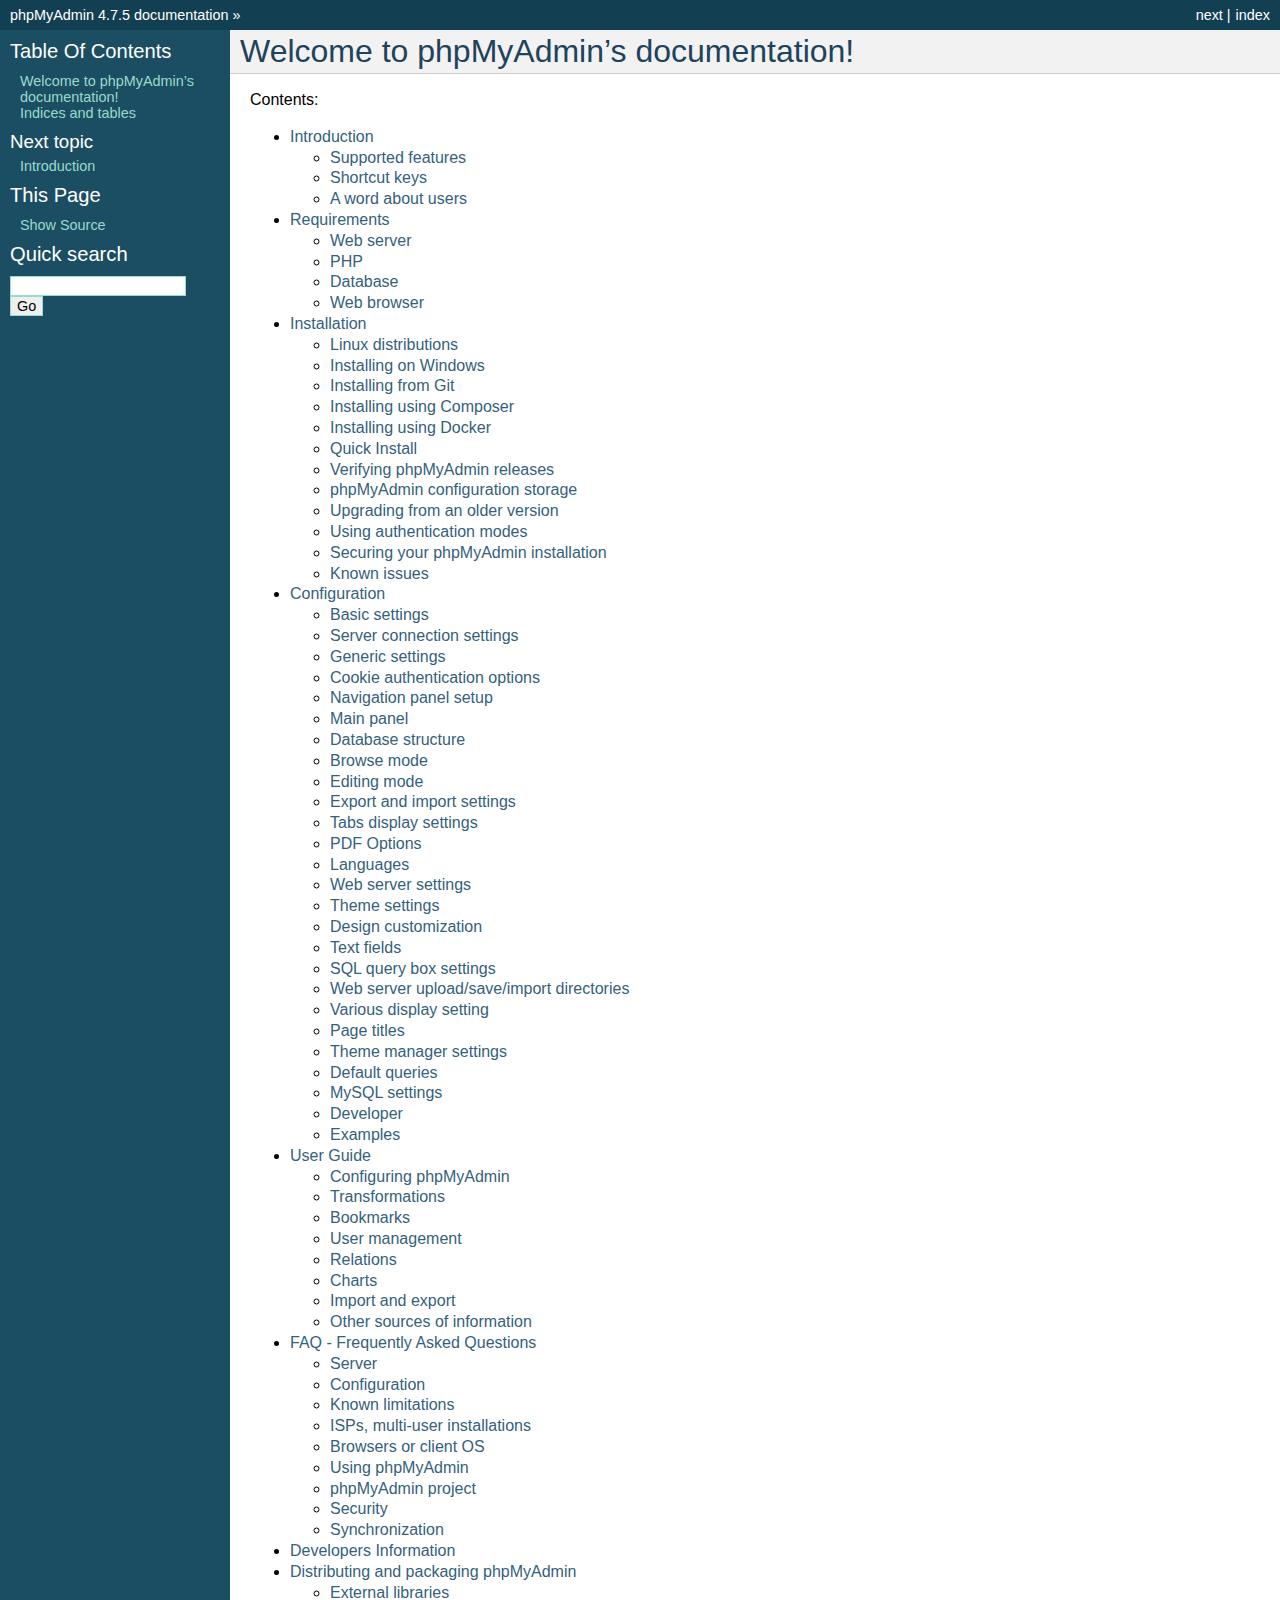
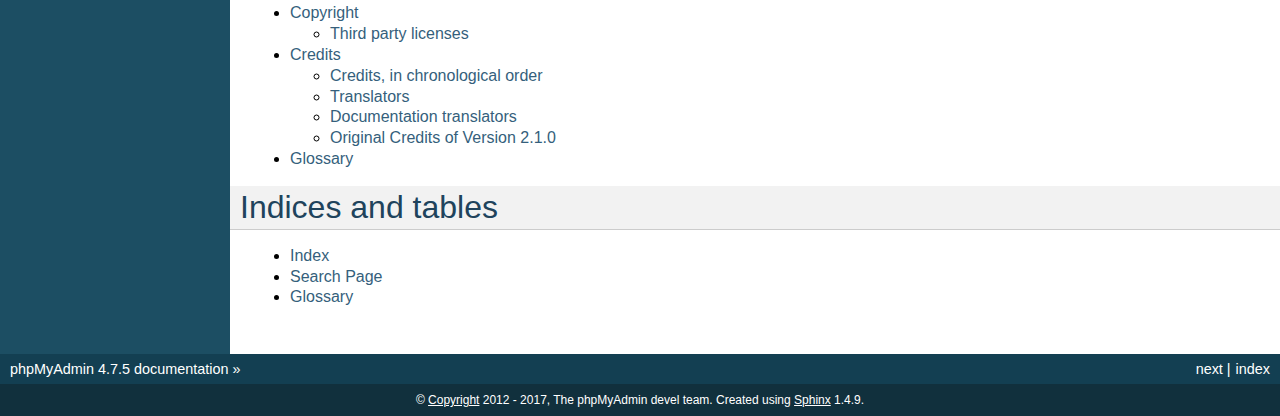
<file: phpmyadmin/doc/html/index.html>
<!DOCTYPE html PUBLIC "-//W3C//DTD XHTML 1.0 Transitional//EN"
  "http://www.w3.org/TR/xhtml1/DTD/xhtml1-transitional.dtd">


<html xmlns="http://www.w3.org/1999/xhtml">
  <head>
    <meta http-equiv="Content-Type" content="text/html; charset=utf-8" />
    
    <title>Welcome to phpMyAdmin’s documentation! &#8212; phpMyAdmin 4.7.5 documentation</title>
    
    <link rel="stylesheet" href="_static/classic.css" type="text/css" />
    <link rel="stylesheet" href="_static/pygments.css" type="text/css" />
    
    <script type="text/javascript">
      var DOCUMENTATION_OPTIONS = {
        URL_ROOT:    './',
        VERSION:     '4.7.5',
        COLLAPSE_INDEX: false,
        FILE_SUFFIX: '.html',
        HAS_SOURCE:  true
      };
    </script>
    <script type="text/javascript" src="_static/jquery.js"></script>
    <script type="text/javascript" src="_static/underscore.js"></script>
    <script type="text/javascript" src="_static/doctools.js"></script>
    <link rel="index" title="Index" href="genindex.html" />
    <link rel="search" title="Search" href="search.html" />
    <link rel="copyright" title="Copyright" href="copyright.html" />
    <link rel="top" title="phpMyAdmin 4.7.5 documentation" href="#" />
    <link rel="next" title="Introduction" href="intro.html" /> 
  </head>
  <body role="document">
    <div class="related" role="navigation" aria-label="related navigation">
      <h3>Navigation</h3>
      <ul>
        <li class="right" style="margin-right: 10px">
          <a href="genindex.html" title="General Index"
             accesskey="I">index</a></li>
        <li class="right" >
          <a href="intro.html" title="Introduction"
             accesskey="N">next</a> |</li>
        <li class="nav-item nav-item-0"><a href="#">phpMyAdmin 4.7.5 documentation</a> &#187;</li> 
      </ul>
    </div>  

    <div class="document">
      <div class="documentwrapper">
        <div class="bodywrapper">
          <div class="body" role="main">
            
  <div class="section" id="welcome-to-phpmyadmin-s-documentation">
<h1>Welcome to phpMyAdmin&#8217;s documentation!<a class="headerlink" href="#welcome-to-phpmyadmin-s-documentation" title="Permalink to this headline">¶</a></h1>
<p>Contents:</p>
<div class="toctree-wrapper compound">
<ul>
<li class="toctree-l1"><a class="reference internal" href="intro.html">Introduction</a><ul>
<li class="toctree-l2"><a class="reference internal" href="intro.html#supported-features">Supported features</a></li>
<li class="toctree-l2"><a class="reference internal" href="intro.html#shortcut-keys">Shortcut keys</a></li>
<li class="toctree-l2"><a class="reference internal" href="intro.html#a-word-about-users">A word about users</a></li>
</ul>
</li>
<li class="toctree-l1"><a class="reference internal" href="require.html">Requirements</a><ul>
<li class="toctree-l2"><a class="reference internal" href="require.html#web-server">Web server</a></li>
<li class="toctree-l2"><a class="reference internal" href="require.html#php">PHP</a></li>
<li class="toctree-l2"><a class="reference internal" href="require.html#database">Database</a></li>
<li class="toctree-l2"><a class="reference internal" href="require.html#web-browser">Web browser</a></li>
</ul>
</li>
<li class="toctree-l1"><a class="reference internal" href="setup.html">Installation</a><ul>
<li class="toctree-l2"><a class="reference internal" href="setup.html#linux-distributions">Linux distributions</a></li>
<li class="toctree-l2"><a class="reference internal" href="setup.html#installing-on-windows">Installing on Windows</a></li>
<li class="toctree-l2"><a class="reference internal" href="setup.html#installing-from-git">Installing from Git</a></li>
<li class="toctree-l2"><a class="reference internal" href="setup.html#installing-using-composer">Installing using Composer</a></li>
<li class="toctree-l2"><a class="reference internal" href="setup.html#installing-using-docker">Installing using Docker</a></li>
<li class="toctree-l2"><a class="reference internal" href="setup.html#quick-install">Quick Install</a></li>
<li class="toctree-l2"><a class="reference internal" href="setup.html#verifying-phpmyadmin-releases">Verifying phpMyAdmin releases</a></li>
<li class="toctree-l2"><a class="reference internal" href="setup.html#phpmyadmin-configuration-storage">phpMyAdmin configuration storage</a></li>
<li class="toctree-l2"><a class="reference internal" href="setup.html#upgrading-from-an-older-version">Upgrading from an older version</a></li>
<li class="toctree-l2"><a class="reference internal" href="setup.html#using-authentication-modes">Using authentication modes</a></li>
<li class="toctree-l2"><a class="reference internal" href="setup.html#securing-your-phpmyadmin-installation">Securing your phpMyAdmin installation</a></li>
<li class="toctree-l2"><a class="reference internal" href="setup.html#known-issues">Known issues</a></li>
</ul>
</li>
<li class="toctree-l1"><a class="reference internal" href="config.html">Configuration</a><ul>
<li class="toctree-l2"><a class="reference internal" href="config.html#basic-settings">Basic settings</a></li>
<li class="toctree-l2"><a class="reference internal" href="config.html#server-connection-settings">Server connection settings</a></li>
<li class="toctree-l2"><a class="reference internal" href="config.html#generic-settings">Generic settings</a></li>
<li class="toctree-l2"><a class="reference internal" href="config.html#cookie-authentication-options">Cookie authentication options</a></li>
<li class="toctree-l2"><a class="reference internal" href="config.html#navigation-panel-setup">Navigation panel setup</a></li>
<li class="toctree-l2"><a class="reference internal" href="config.html#main-panel">Main panel</a></li>
<li class="toctree-l2"><a class="reference internal" href="config.html#database-structure">Database structure</a></li>
<li class="toctree-l2"><a class="reference internal" href="config.html#browse-mode">Browse mode</a></li>
<li class="toctree-l2"><a class="reference internal" href="config.html#editing-mode">Editing mode</a></li>
<li class="toctree-l2"><a class="reference internal" href="config.html#export-and-import-settings">Export and import settings</a></li>
<li class="toctree-l2"><a class="reference internal" href="config.html#tabs-display-settings">Tabs display settings</a></li>
<li class="toctree-l2"><a class="reference internal" href="config.html#pdf-options">PDF Options</a></li>
<li class="toctree-l2"><a class="reference internal" href="config.html#languages">Languages</a></li>
<li class="toctree-l2"><a class="reference internal" href="config.html#web-server-settings">Web server settings</a></li>
<li class="toctree-l2"><a class="reference internal" href="config.html#theme-settings">Theme settings</a></li>
<li class="toctree-l2"><a class="reference internal" href="config.html#design-customization">Design customization</a></li>
<li class="toctree-l2"><a class="reference internal" href="config.html#text-fields">Text fields</a></li>
<li class="toctree-l2"><a class="reference internal" href="config.html#sql-query-box-settings">SQL query box settings</a></li>
<li class="toctree-l2"><a class="reference internal" href="config.html#web-server-upload-save-import-directories">Web server upload/save/import directories</a></li>
<li class="toctree-l2"><a class="reference internal" href="config.html#various-display-setting">Various display setting</a></li>
<li class="toctree-l2"><a class="reference internal" href="config.html#page-titles">Page titles</a></li>
<li class="toctree-l2"><a class="reference internal" href="config.html#theme-manager-settings">Theme manager settings</a></li>
<li class="toctree-l2"><a class="reference internal" href="config.html#default-queries">Default queries</a></li>
<li class="toctree-l2"><a class="reference internal" href="config.html#mysql-settings">MySQL settings</a></li>
<li class="toctree-l2"><a class="reference internal" href="config.html#developer">Developer</a></li>
<li class="toctree-l2"><a class="reference internal" href="config.html#examples">Examples</a></li>
</ul>
</li>
<li class="toctree-l1"><a class="reference internal" href="user.html">User Guide</a><ul>
<li class="toctree-l2"><a class="reference internal" href="settings.html">Configuring phpMyAdmin</a></li>
<li class="toctree-l2"><a class="reference internal" href="transformations.html">Transformations</a></li>
<li class="toctree-l2"><a class="reference internal" href="bookmarks.html">Bookmarks</a></li>
<li class="toctree-l2"><a class="reference internal" href="privileges.html">User management</a></li>
<li class="toctree-l2"><a class="reference internal" href="relations.html">Relations</a></li>
<li class="toctree-l2"><a class="reference internal" href="charts.html">Charts</a></li>
<li class="toctree-l2"><a class="reference internal" href="import_export.html">Import and export</a></li>
<li class="toctree-l2"><a class="reference internal" href="other.html">Other sources of information</a></li>
</ul>
</li>
<li class="toctree-l1"><a class="reference internal" href="faq.html">FAQ - Frequently Asked Questions</a><ul>
<li class="toctree-l2"><a class="reference internal" href="faq.html#server">Server</a></li>
<li class="toctree-l2"><a class="reference internal" href="faq.html#configuration">Configuration</a></li>
<li class="toctree-l2"><a class="reference internal" href="faq.html#known-limitations">Known limitations</a></li>
<li class="toctree-l2"><a class="reference internal" href="faq.html#isps-multi-user-installations">ISPs, multi-user installations</a></li>
<li class="toctree-l2"><a class="reference internal" href="faq.html#browsers-or-client-os">Browsers or client OS</a></li>
<li class="toctree-l2"><a class="reference internal" href="faq.html#using-phpmyadmin">Using phpMyAdmin</a></li>
<li class="toctree-l2"><a class="reference internal" href="faq.html#phpmyadmin-project">phpMyAdmin project</a></li>
<li class="toctree-l2"><a class="reference internal" href="faq.html#security">Security</a></li>
<li class="toctree-l2"><a class="reference internal" href="faq.html#synchronization">Synchronization</a></li>
</ul>
</li>
<li class="toctree-l1"><a class="reference internal" href="developers.html">Developers Information</a></li>
<li class="toctree-l1"><a class="reference internal" href="vendors.html">Distributing and packaging phpMyAdmin</a><ul>
<li class="toctree-l2"><a class="reference internal" href="vendors.html#external-libraries">External libraries</a></li>
</ul>
</li>
<li class="toctree-l1"><a class="reference internal" href="copyright.html">Copyright</a><ul>
<li class="toctree-l2"><a class="reference internal" href="copyright.html#third-party-licenses">Third party licenses</a></li>
</ul>
</li>
<li class="toctree-l1"><a class="reference internal" href="credits.html">Credits</a><ul>
<li class="toctree-l2"><a class="reference internal" href="credits.html#credits-in-chronological-order">Credits, in chronological order</a></li>
<li class="toctree-l2"><a class="reference internal" href="credits.html#translators">Translators</a></li>
<li class="toctree-l2"><a class="reference internal" href="credits.html#documentation-translators">Documentation translators</a></li>
<li class="toctree-l2"><a class="reference internal" href="credits.html#original-credits-of-version-2-1-0">Original Credits of Version 2.1.0</a></li>
</ul>
</li>
<li class="toctree-l1"><a class="reference internal" href="glossary.html">Glossary</a></li>
</ul>
</div>
</div>
<div class="section" id="indices-and-tables">
<h1>Indices and tables<a class="headerlink" href="#indices-and-tables" title="Permalink to this headline">¶</a></h1>
<ul class="simple">
<li><a class="reference internal" href="genindex.html"><span class="std std-ref">Index</span></a></li>
<li><a class="reference internal" href="search.html"><span class="std std-ref">Search Page</span></a></li>
<li><a class="reference internal" href="glossary.html#glossary"><span class="std std-ref">Glossary</span></a></li>
</ul>
</div>


          </div>
        </div>
      </div>
      <div class="sphinxsidebar" role="navigation" aria-label="main navigation">
        <div class="sphinxsidebarwrapper">
  <h3><a href="#">Table Of Contents</a></h3>
  <ul>
<li><a class="reference internal" href="#">Welcome to phpMyAdmin&#8217;s documentation!</a></li>
<li><a class="reference internal" href="#indices-and-tables">Indices and tables</a></li>
</ul>

  <h4>Next topic</h4>
  <p class="topless"><a href="intro.html"
                        title="next chapter">Introduction</a></p>
  <div role="note" aria-label="source link">
    <h3>This Page</h3>
    <ul class="this-page-menu">
      <li><a href="_sources/index.txt"
            rel="nofollow">Show Source</a></li>
    </ul>
   </div>
<div id="searchbox" style="display: none" role="search">
  <h3>Quick search</h3>
    <form class="search" action="search.html" method="get">
      <div><input type="text" name="q" /></div>
      <div><input type="submit" value="Go" /></div>
      <input type="hidden" name="check_keywords" value="yes" />
      <input type="hidden" name="area" value="default" />
    </form>
</div>
<script type="text/javascript">$('#searchbox').show(0);</script>
        </div>
      </div>
      <div class="clearer"></div>
    </div>
    <div class="related" role="navigation" aria-label="related navigation">
      <h3>Navigation</h3>
      <ul>
        <li class="right" style="margin-right: 10px">
          <a href="genindex.html" title="General Index"
             >index</a></li>
        <li class="right" >
          <a href="intro.html" title="Introduction"
             >next</a> |</li>
        <li class="nav-item nav-item-0"><a href="#">phpMyAdmin 4.7.5 documentation</a> &#187;</li> 
      </ul>
    </div>
    <div class="footer" role="contentinfo">
        &#169; <a href="copyright.html">Copyright</a> 2012 - 2017, The phpMyAdmin devel team.
      Created using <a href="http://sphinx-doc.org/">Sphinx</a> 1.4.9.
    </div>
  </body>
</html>
</file>
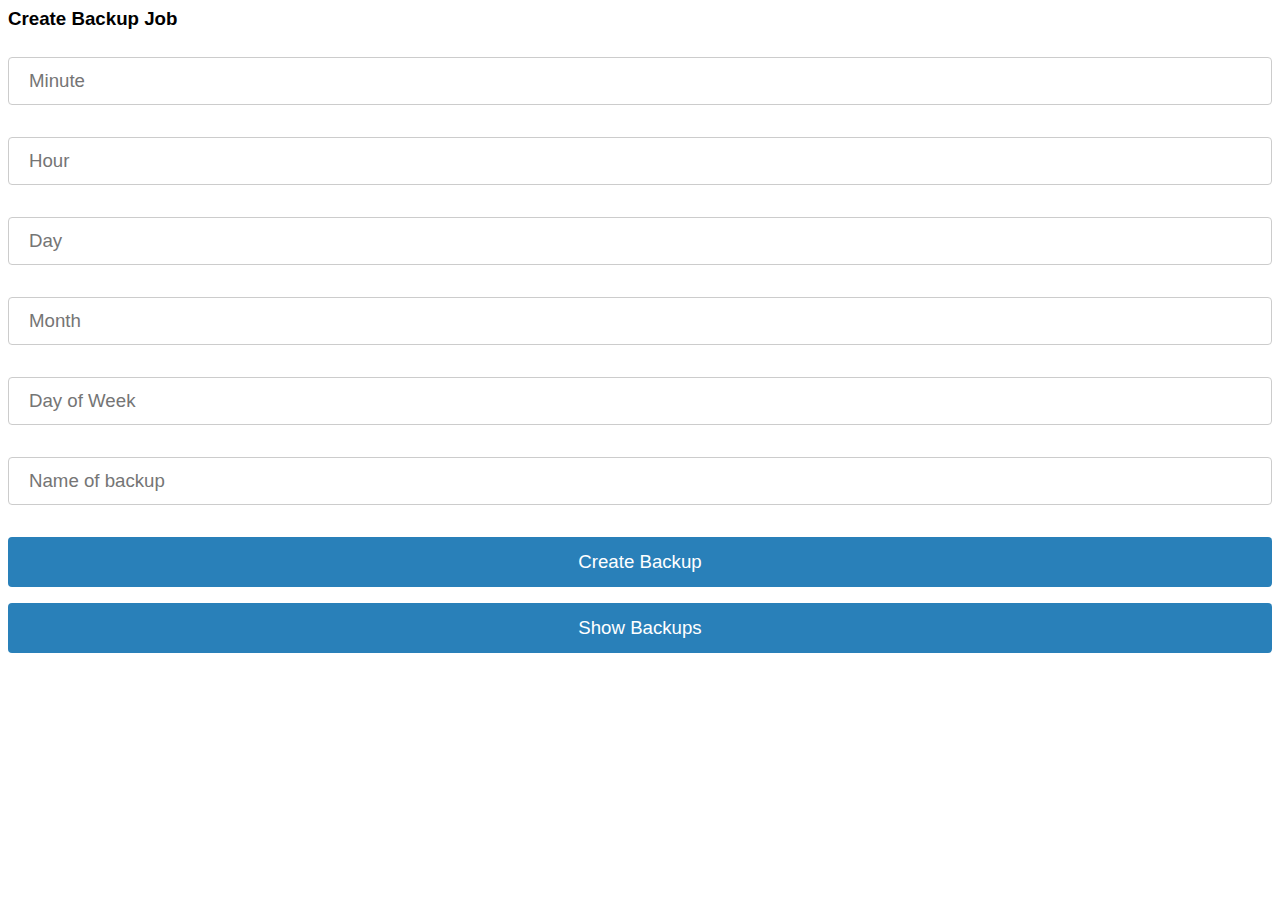
<file: unused/cronForm.html>
<html>
<head>
  <title>Create Cron Job</title>
  <style type="text/css">

  input[type=text], select {
    font-size: 14pt;
    width: 100%;
    padding: 12px 20px;
    margin: 8px 0;
    display: inline-block;
    border: 1px solid #ccc;
    border-radius: 4px;
    box-sizing: border-box;
  }

  input[type=submit] {
    font-size: 14pt;
    width: 100%;
    background-color: #2980B9;
    color: white;
    padding: 14px 20px;
    margin: 8px 0;
    border: none;
    border-radius: 4px;
    cursor: pointer;
  }

  input[type=submit]:hover {
    background-color: #154360;
  }

  div {
    border-radius: 5px;
    background-color: #f2f2f2;
    padding: 20px;
  }
  * {
    font-family: Calibri, Candara, Segoe, "Segoe UI", Optima, Arial, sans-serif;
  }
  </style>
</head>
<body>
  <form action="http://localhost/~nathanwlarsen/cron.php" method="post">
    <h3>Create Backup Job</h3>
    <p>
			<input placeholder="Minute" type="text" name="minute" >
		</p>
    <p>
			<input placeholder="Hour" type="text" name="hour">
		</p>
    <p>
			<input placeholder="Day" type="text" name="day">
		</p>
    <p>
			<input placeholder="Month" type="text" name="month">
		</p>
    <p>
			<input placeholder="Day of Week" type="text" name="dayofweek">
		</p>
    <p>
      <input placeholder="Name of backup" type="text" name="nameofbackup">
    </p>
    <p><input type="submit" name="createBackup" value="Create Backup"/>
    <input type="submit" name="showBackups" value="Show Backups"/></p>
  </form>
</body>
</html>
</file>
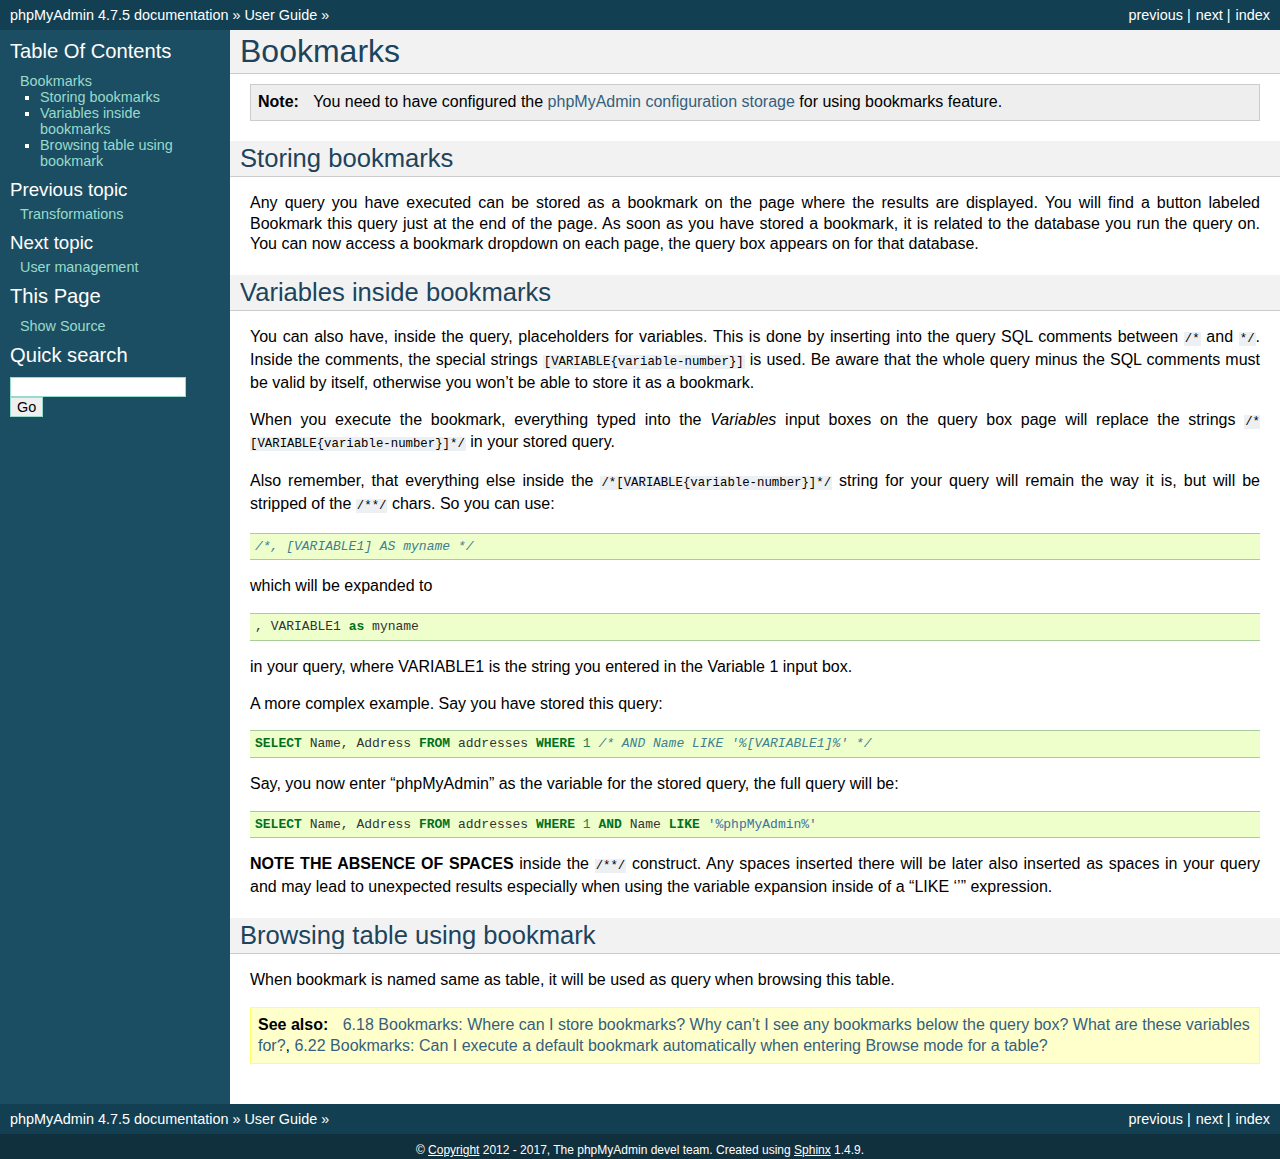
<file: phpmyadmin/doc/html/bookmarks.html>
<!DOCTYPE html PUBLIC "-//W3C//DTD XHTML 1.0 Transitional//EN"
  "http://www.w3.org/TR/xhtml1/DTD/xhtml1-transitional.dtd">


<html xmlns="http://www.w3.org/1999/xhtml">
  <head>
    <meta http-equiv="Content-Type" content="text/html; charset=utf-8" />
    
    <title>Bookmarks &#8212; phpMyAdmin 4.7.5 documentation</title>
    
    <link rel="stylesheet" href="_static/classic.css" type="text/css" />
    <link rel="stylesheet" href="_static/pygments.css" type="text/css" />
    
    <script type="text/javascript">
      var DOCUMENTATION_OPTIONS = {
        URL_ROOT:    './',
        VERSION:     '4.7.5',
        COLLAPSE_INDEX: false,
        FILE_SUFFIX: '.html',
        HAS_SOURCE:  true
      };
    </script>
    <script type="text/javascript" src="_static/jquery.js"></script>
    <script type="text/javascript" src="_static/underscore.js"></script>
    <script type="text/javascript" src="_static/doctools.js"></script>
    <link rel="index" title="Index" href="genindex.html" />
    <link rel="search" title="Search" href="search.html" />
    <link rel="copyright" title="Copyright" href="copyright.html" />
    <link rel="top" title="phpMyAdmin 4.7.5 documentation" href="index.html" />
    <link rel="up" title="User Guide" href="user.html" />
    <link rel="next" title="User management" href="privileges.html" />
    <link rel="prev" title="Transformations" href="transformations.html" /> 
  </head>
  <body role="document">
    <div class="related" role="navigation" aria-label="related navigation">
      <h3>Navigation</h3>
      <ul>
        <li class="right" style="margin-right: 10px">
          <a href="genindex.html" title="General Index"
             accesskey="I">index</a></li>
        <li class="right" >
          <a href="privileges.html" title="User management"
             accesskey="N">next</a> |</li>
        <li class="right" >
          <a href="transformations.html" title="Transformations"
             accesskey="P">previous</a> |</li>
        <li class="nav-item nav-item-0"><a href="index.html">phpMyAdmin 4.7.5 documentation</a> &#187;</li>
          <li class="nav-item nav-item-1"><a href="user.html" accesskey="U">User Guide</a> &#187;</li> 
      </ul>
    </div>  

    <div class="document">
      <div class="documentwrapper">
        <div class="bodywrapper">
          <div class="body" role="main">
            
  <div class="section" id="bookmarks">
<span id="id1"></span><h1>Bookmarks<a class="headerlink" href="#bookmarks" title="Permalink to this headline">¶</a></h1>
<div class="admonition note">
<p class="first admonition-title">Note</p>
<p class="last">You need to have configured the <a class="reference internal" href="setup.html#linked-tables"><span class="std std-ref">phpMyAdmin configuration storage</span></a> for using bookmarks
feature.</p>
</div>
<div class="section" id="storing-bookmarks">
<h2>Storing bookmarks<a class="headerlink" href="#storing-bookmarks" title="Permalink to this headline">¶</a></h2>
<p>Any query you have executed can be stored as a bookmark on the page
where the results are displayed. You will find a button labeled
<span class="guilabel">Bookmark this query</span> just at the end of the page. As soon as you have
stored a bookmark, it is related to the database you run the query on.
You can now access a bookmark dropdown on each page, the query box
appears on for that database.</p>
</div>
<div class="section" id="variables-inside-bookmarks">
<h2>Variables inside bookmarks<a class="headerlink" href="#variables-inside-bookmarks" title="Permalink to this headline">¶</a></h2>
<p>You can also have, inside the query, placeholders for variables.
This is done by inserting into the query SQL comments between <code class="docutils literal"><span class="pre">/*</span></code> and
<code class="docutils literal"><span class="pre">*/</span></code>. Inside the comments, the special strings <code class="docutils literal"><span class="pre">[VARIABLE{variable-number}]</span></code> is used.
Be aware that the whole query minus the SQL comments must be
valid by itself, otherwise you won&#8217;t be able to store it as a bookmark.</p>
<p>When you execute the bookmark, everything typed into the <em>Variables</em>
input boxes on the query box page will replace the strings <code class="docutils literal"><span class="pre">/*[VARIABLE{variable-number}]*/</span></code> in
your stored query.</p>
<p>Also remember, that everything else inside the <code class="docutils literal"><span class="pre">/*[VARIABLE{variable-number}]*/</span></code> string for
your query will remain the way it is, but will be stripped of the <code class="docutils literal"><span class="pre">/**/</span></code>
chars. So you can use:</p>
<div class="highlight-mysql"><div class="highlight"><pre><span></span><span class="cm">/*, [VARIABLE1] AS myname */</span>
</pre></div>
</div>
<p>which will be expanded to</p>
<div class="highlight-mysql"><div class="highlight"><pre><span></span><span class="p">,</span> <span class="n">VARIABLE1</span> <span class="k">as</span> <span class="n">myname</span>
</pre></div>
</div>
<p>in your query, where VARIABLE1 is the string you entered in the Variable 1 input box.</p>
<p>A more complex example. Say you have stored
this query:</p>
<div class="highlight-mysql"><div class="highlight"><pre><span></span><span class="k">SELECT</span> <span class="n">Name</span><span class="p">,</span> <span class="n">Address</span> <span class="k">FROM</span> <span class="n">addresses</span> <span class="k">WHERE</span> <span class="mi">1</span> <span class="cm">/* AND Name LIKE &#39;%[VARIABLE1]%&#39; */</span>
</pre></div>
</div>
<p>Say, you now enter &#8220;phpMyAdmin&#8221; as the variable for the stored query, the full
query will be:</p>
<div class="highlight-mysql"><div class="highlight"><pre><span></span><span class="k">SELECT</span> <span class="n">Name</span><span class="p">,</span> <span class="n">Address</span> <span class="k">FROM</span> <span class="n">addresses</span> <span class="k">WHERE</span> <span class="mi">1</span> <span class="k">AND</span> <span class="n">Name</span> <span class="k">LIKE</span> <span class="s1">&#39;%phpMyAdmin%&#39;</span>
</pre></div>
</div>
<p><strong>NOTE THE ABSENCE OF SPACES</strong> inside the <code class="docutils literal"><span class="pre">/**/</span></code> construct. Any spaces
inserted there will be later also inserted as spaces in your query and may lead
to unexpected results especially when using the variable expansion inside of a
&#8220;LIKE &#8216;&#8217;&#8221; expression.</p>
</div>
<div class="section" id="browsing-table-using-bookmark">
<h2>Browsing table using bookmark<a class="headerlink" href="#browsing-table-using-bookmark" title="Permalink to this headline">¶</a></h2>
<p>When bookmark is named same as table, it will be used as query when browsing
this table.</p>
<div class="admonition seealso">
<p class="first admonition-title">See also</p>
<p class="last"><a class="reference internal" href="faq.html#faqbookmark"><span class="std std-ref">6.18 Bookmarks: Where can I store bookmarks? Why can&#8217;t I see any bookmarks below the query box? What are these variables for?</span></a>,
<a class="reference internal" href="faq.html#faq6-22"><span class="std std-ref">6.22 Bookmarks: Can I execute a default bookmark automatically when entering Browse mode for a table?</span></a></p>
</div>
</div>
</div>


          </div>
        </div>
      </div>
      <div class="sphinxsidebar" role="navigation" aria-label="main navigation">
        <div class="sphinxsidebarwrapper">
  <h3><a href="index.html">Table Of Contents</a></h3>
  <ul>
<li><a class="reference internal" href="#">Bookmarks</a><ul>
<li><a class="reference internal" href="#storing-bookmarks">Storing bookmarks</a></li>
<li><a class="reference internal" href="#variables-inside-bookmarks">Variables inside bookmarks</a></li>
<li><a class="reference internal" href="#browsing-table-using-bookmark">Browsing table using bookmark</a></li>
</ul>
</li>
</ul>

  <h4>Previous topic</h4>
  <p class="topless"><a href="transformations.html"
                        title="previous chapter">Transformations</a></p>
  <h4>Next topic</h4>
  <p class="topless"><a href="privileges.html"
                        title="next chapter">User management</a></p>
  <div role="note" aria-label="source link">
    <h3>This Page</h3>
    <ul class="this-page-menu">
      <li><a href="_sources/bookmarks.txt"
            rel="nofollow">Show Source</a></li>
    </ul>
   </div>
<div id="searchbox" style="display: none" role="search">
  <h3>Quick search</h3>
    <form class="search" action="search.html" method="get">
      <div><input type="text" name="q" /></div>
      <div><input type="submit" value="Go" /></div>
      <input type="hidden" name="check_keywords" value="yes" />
      <input type="hidden" name="area" value="default" />
    </form>
</div>
<script type="text/javascript">$('#searchbox').show(0);</script>
        </div>
      </div>
      <div class="clearer"></div>
    </div>
    <div class="related" role="navigation" aria-label="related navigation">
      <h3>Navigation</h3>
      <ul>
        <li class="right" style="margin-right: 10px">
          <a href="genindex.html" title="General Index"
             >index</a></li>
        <li class="right" >
          <a href="privileges.html" title="User management"
             >next</a> |</li>
        <li class="right" >
          <a href="transformations.html" title="Transformations"
             >previous</a> |</li>
        <li class="nav-item nav-item-0"><a href="index.html">phpMyAdmin 4.7.5 documentation</a> &#187;</li>
          <li class="nav-item nav-item-1"><a href="user.html" >User Guide</a> &#187;</li> 
      </ul>
    </div>
    <div class="footer" role="contentinfo">
        &#169; <a href="copyright.html">Copyright</a> 2012 - 2017, The phpMyAdmin devel team.
      Created using <a href="http://sphinx-doc.org/">Sphinx</a> 1.4.9.
    </div>
  </body>
</html>
</file>
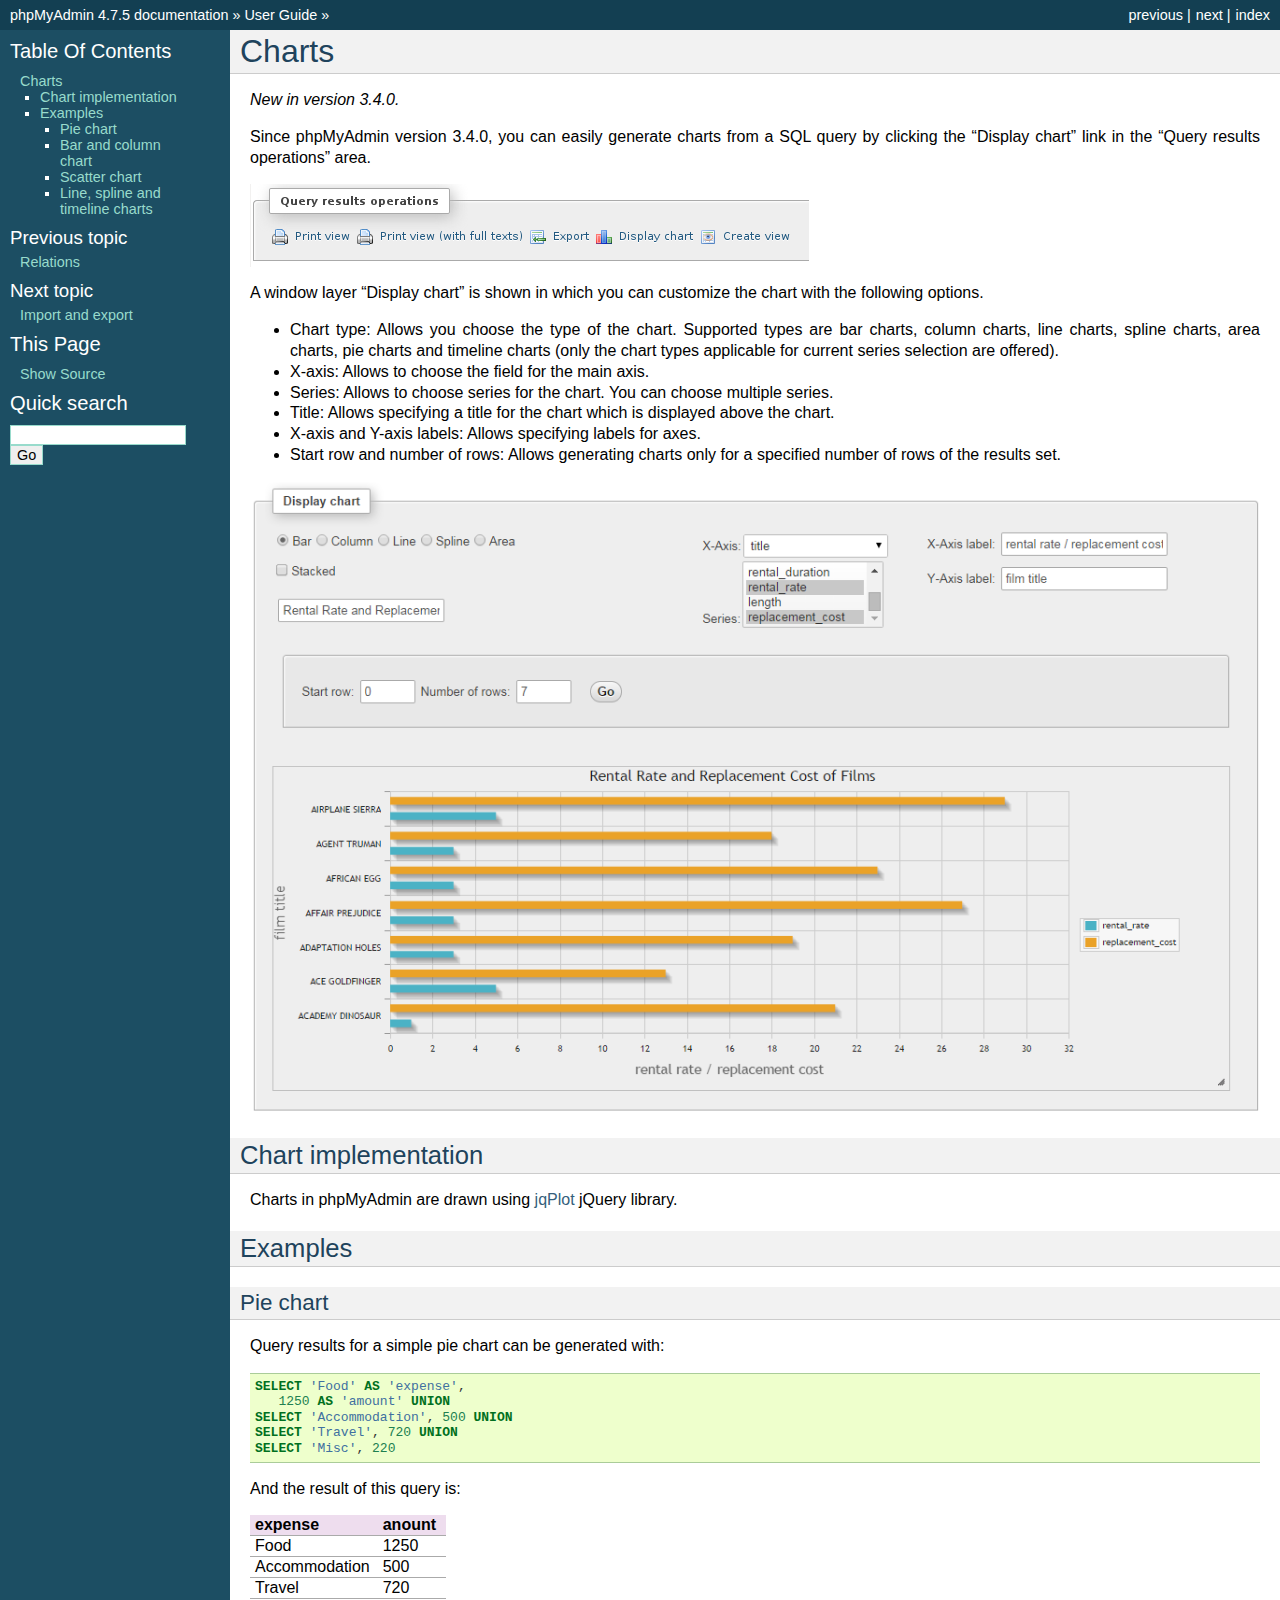
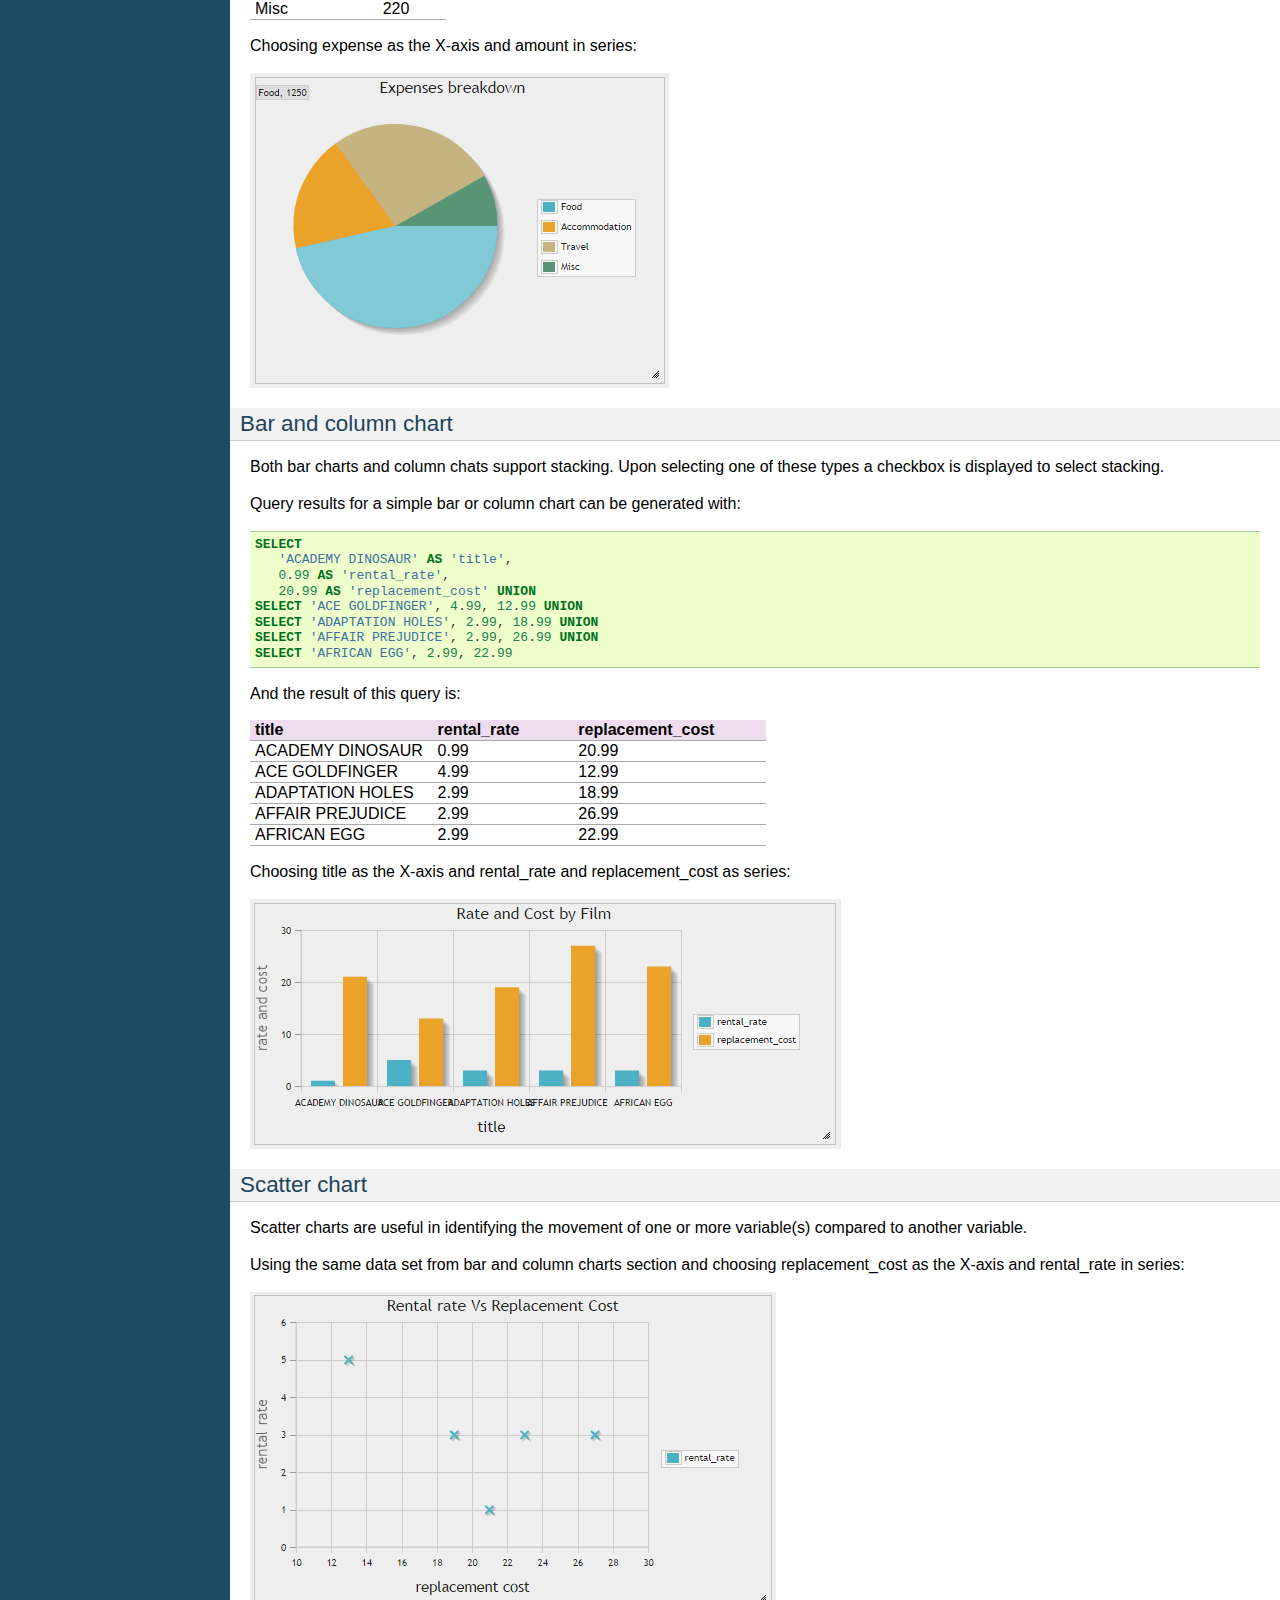
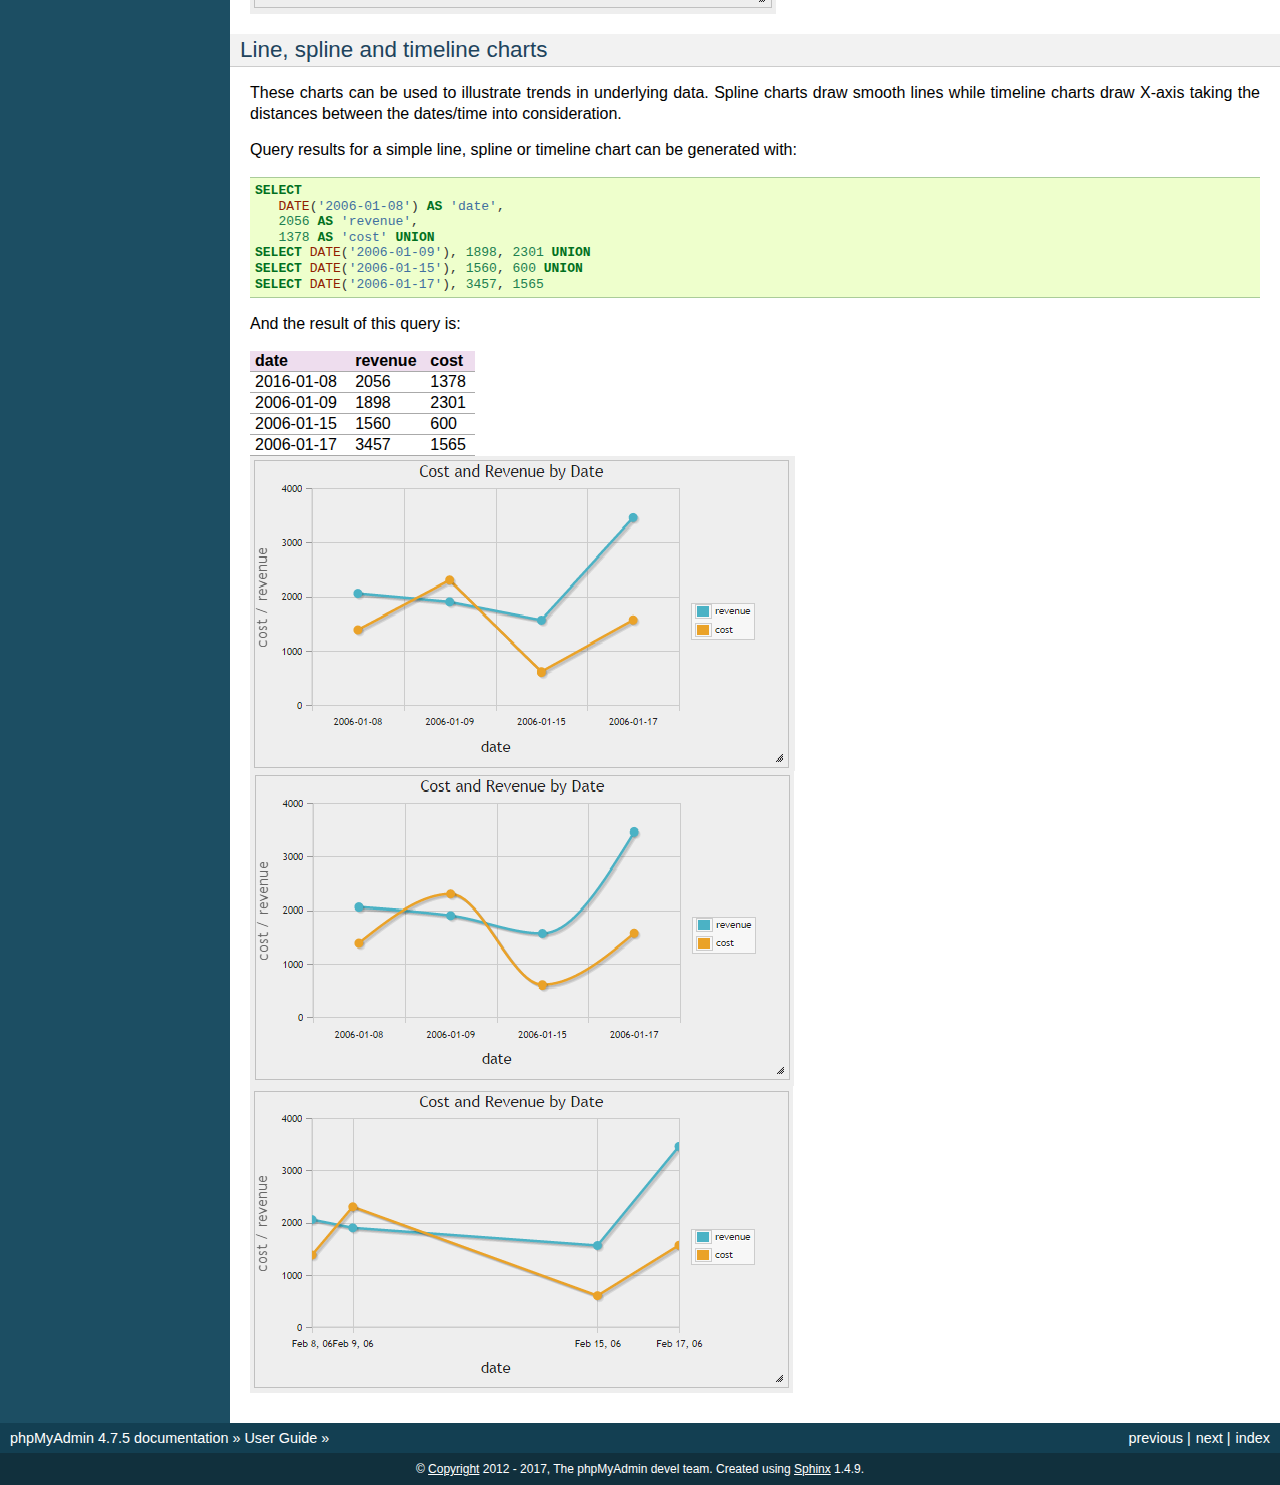
<file: phpmyadmin/doc/html/charts.html>
<!DOCTYPE html PUBLIC "-//W3C//DTD XHTML 1.0 Transitional//EN"
  "http://www.w3.org/TR/xhtml1/DTD/xhtml1-transitional.dtd">


<html xmlns="http://www.w3.org/1999/xhtml">
  <head>
    <meta http-equiv="Content-Type" content="text/html; charset=utf-8" />
    
    <title>Charts &#8212; phpMyAdmin 4.7.5 documentation</title>
    
    <link rel="stylesheet" href="_static/classic.css" type="text/css" />
    <link rel="stylesheet" href="_static/pygments.css" type="text/css" />
    
    <script type="text/javascript">
      var DOCUMENTATION_OPTIONS = {
        URL_ROOT:    './',
        VERSION:     '4.7.5',
        COLLAPSE_INDEX: false,
        FILE_SUFFIX: '.html',
        HAS_SOURCE:  true
      };
    </script>
    <script type="text/javascript" src="_static/jquery.js"></script>
    <script type="text/javascript" src="_static/underscore.js"></script>
    <script type="text/javascript" src="_static/doctools.js"></script>
    <link rel="index" title="Index" href="genindex.html" />
    <link rel="search" title="Search" href="search.html" />
    <link rel="copyright" title="Copyright" href="copyright.html" />
    <link rel="top" title="phpMyAdmin 4.7.5 documentation" href="index.html" />
    <link rel="up" title="User Guide" href="user.html" />
    <link rel="next" title="Import and export" href="import_export.html" />
    <link rel="prev" title="Relations" href="relations.html" /> 
  </head>
  <body role="document">
    <div class="related" role="navigation" aria-label="related navigation">
      <h3>Navigation</h3>
      <ul>
        <li class="right" style="margin-right: 10px">
          <a href="genindex.html" title="General Index"
             accesskey="I">index</a></li>
        <li class="right" >
          <a href="import_export.html" title="Import and export"
             accesskey="N">next</a> |</li>
        <li class="right" >
          <a href="relations.html" title="Relations"
             accesskey="P">previous</a> |</li>
        <li class="nav-item nav-item-0"><a href="index.html">phpMyAdmin 4.7.5 documentation</a> &#187;</li>
          <li class="nav-item nav-item-1"><a href="user.html" accesskey="U">User Guide</a> &#187;</li> 
      </ul>
    </div>  

    <div class="document">
      <div class="documentwrapper">
        <div class="bodywrapper">
          <div class="body" role="main">
            
  <div class="section" id="charts">
<span id="id1"></span><h1>Charts<a class="headerlink" href="#charts" title="Permalink to this headline">¶</a></h1>
<div class="versionadded">
<p><span class="versionmodified">New in version 3.4.0.</span></p>
</div>
<p>Since phpMyAdmin version 3.4.0, you can easily generate charts from a SQL query
by clicking the &#8220;Display chart&#8221; link in the &#8220;Query results operations&#8221; area.</p>
<img alt="_images/query_result_operations.png" src="_images/query_result_operations.png" />
<p>A window layer &#8220;Display chart&#8221; is shown in which you can customize the chart with the following options.</p>
<ul class="simple">
<li>Chart type: Allows you choose the type of the chart. Supported types are bar charts, column charts, line charts, spline charts, area charts, pie charts and timeline charts (only the chart types applicable for current series selection are offered).</li>
<li>X-axis: Allows to choose the field for the main axis.</li>
<li>Series: Allows to choose series for the chart. You can choose multiple series.</li>
<li>Title: Allows specifying a title for the chart which is displayed above the chart.</li>
<li>X-axis and Y-axis labels: Allows specifying labels for axes.</li>
<li>Start row and number of rows: Allows generating charts only for a specified number of rows of the results set.</li>
</ul>
<img alt="_images/chart.png" src="_images/chart.png" />
<div class="section" id="chart-implementation">
<h2>Chart implementation<a class="headerlink" href="#chart-implementation" title="Permalink to this headline">¶</a></h2>
<p>Charts in phpMyAdmin are drawn using <a class="reference external" href="http://www.jqplot.com/">jqPlot</a> jQuery library.</p>
</div>
<div class="section" id="examples">
<h2>Examples<a class="headerlink" href="#examples" title="Permalink to this headline">¶</a></h2>
<div class="section" id="pie-chart">
<h3>Pie chart<a class="headerlink" href="#pie-chart" title="Permalink to this headline">¶</a></h3>
<p>Query results for a simple pie chart can be generated with:</p>
<div class="highlight-mysql"><div class="highlight"><pre><span></span><span class="k">SELECT</span> <span class="s1">&#39;Food&#39;</span> <span class="k">AS</span> <span class="s1">&#39;expense&#39;</span><span class="p">,</span>
   <span class="mi">1250</span> <span class="k">AS</span> <span class="s1">&#39;amount&#39;</span> <span class="k">UNION</span>
<span class="k">SELECT</span> <span class="s1">&#39;Accommodation&#39;</span><span class="p">,</span> <span class="mi">500</span> <span class="k">UNION</span>
<span class="k">SELECT</span> <span class="s1">&#39;Travel&#39;</span><span class="p">,</span> <span class="mi">720</span> <span class="k">UNION</span>
<span class="k">SELECT</span> <span class="s1">&#39;Misc&#39;</span><span class="p">,</span> <span class="mi">220</span>
</pre></div>
</div>
<p>And the result of this query is:</p>
<table border="1" class="docutils">
<colgroup>
<col width="65%" />
<col width="35%" />
</colgroup>
<thead valign="bottom">
<tr class="row-odd"><th class="head">expense</th>
<th class="head">anount</th>
</tr>
</thead>
<tbody valign="top">
<tr class="row-even"><td>Food</td>
<td>1250</td>
</tr>
<tr class="row-odd"><td>Accommodation</td>
<td>500</td>
</tr>
<tr class="row-even"><td>Travel</td>
<td>720</td>
</tr>
<tr class="row-odd"><td>Misc</td>
<td>220</td>
</tr>
</tbody>
</table>
<p>Choosing expense as the X-axis and amount in series:</p>
<img alt="_images/pie_chart.png" src="_images/pie_chart.png" />
</div>
<div class="section" id="bar-and-column-chart">
<h3>Bar and column chart<a class="headerlink" href="#bar-and-column-chart" title="Permalink to this headline">¶</a></h3>
<p>Both bar charts and column chats support stacking. Upon selecting one of these types a checkbox is displayed to select stacking.</p>
<p>Query results for a simple bar or column chart can be generated with:</p>
<div class="highlight-mysql"><div class="highlight"><pre><span></span><span class="k">SELECT</span>
   <span class="s1">&#39;ACADEMY DINOSAUR&#39;</span> <span class="k">AS</span> <span class="s1">&#39;title&#39;</span><span class="p">,</span>
   <span class="mi">0</span><span class="p">.</span><span class="mi">99</span> <span class="k">AS</span> <span class="s1">&#39;rental_rate&#39;</span><span class="p">,</span>
   <span class="mi">20</span><span class="p">.</span><span class="mi">99</span> <span class="k">AS</span> <span class="s1">&#39;replacement_cost&#39;</span> <span class="k">UNION</span>
<span class="k">SELECT</span> <span class="s1">&#39;ACE GOLDFINGER&#39;</span><span class="p">,</span> <span class="mi">4</span><span class="p">.</span><span class="mi">99</span><span class="p">,</span> <span class="mi">12</span><span class="p">.</span><span class="mi">99</span> <span class="k">UNION</span>
<span class="k">SELECT</span> <span class="s1">&#39;ADAPTATION HOLES&#39;</span><span class="p">,</span> <span class="mi">2</span><span class="p">.</span><span class="mi">99</span><span class="p">,</span> <span class="mi">18</span><span class="p">.</span><span class="mi">99</span> <span class="k">UNION</span>
<span class="k">SELECT</span> <span class="s1">&#39;AFFAIR PREJUDICE&#39;</span><span class="p">,</span> <span class="mi">2</span><span class="p">.</span><span class="mi">99</span><span class="p">,</span> <span class="mi">26</span><span class="p">.</span><span class="mi">99</span> <span class="k">UNION</span>
<span class="k">SELECT</span> <span class="s1">&#39;AFRICAN EGG&#39;</span><span class="p">,</span> <span class="mi">2</span><span class="p">.</span><span class="mi">99</span><span class="p">,</span> <span class="mi">22</span><span class="p">.</span><span class="mi">99</span>
</pre></div>
</div>
<p>And the result of this query is:</p>
<table border="1" class="docutils">
<colgroup>
<col width="35%" />
<col width="27%" />
<col width="37%" />
</colgroup>
<thead valign="bottom">
<tr class="row-odd"><th class="head">title</th>
<th class="head">rental_rate</th>
<th class="head">replacement_cost</th>
</tr>
</thead>
<tbody valign="top">
<tr class="row-even"><td>ACADEMY DINOSAUR</td>
<td>0.99</td>
<td>20.99</td>
</tr>
<tr class="row-odd"><td>ACE GOLDFINGER</td>
<td>4.99</td>
<td>12.99</td>
</tr>
<tr class="row-even"><td>ADAPTATION HOLES</td>
<td>2.99</td>
<td>18.99</td>
</tr>
<tr class="row-odd"><td>AFFAIR PREJUDICE</td>
<td>2.99</td>
<td>26.99</td>
</tr>
<tr class="row-even"><td>AFRICAN EGG</td>
<td>2.99</td>
<td>22.99</td>
</tr>
</tbody>
</table>
<p>Choosing title as the X-axis and rental_rate and replacement_cost as series:</p>
<img alt="_images/column_chart.png" src="_images/column_chart.png" />
</div>
<div class="section" id="scatter-chart">
<h3>Scatter chart<a class="headerlink" href="#scatter-chart" title="Permalink to this headline">¶</a></h3>
<p>Scatter charts are useful in identifying the movement of one or more variable(s) compared to another variable.</p>
<p>Using the same data set from bar and column charts section and choosing replacement_cost as the X-axis and rental_rate in series:</p>
<img alt="_images/scatter_chart.png" src="_images/scatter_chart.png" />
</div>
<div class="section" id="line-spline-and-timeline-charts">
<h3>Line, spline and timeline charts<a class="headerlink" href="#line-spline-and-timeline-charts" title="Permalink to this headline">¶</a></h3>
<p>These charts can be used to illustrate trends in underlying data. Spline charts draw smooth lines while timeline charts draw X-axis taking the distances between the dates/time into consideration.</p>
<p>Query results for a simple line, spline or timeline chart can be generated with:</p>
<div class="highlight-mysql"><div class="highlight"><pre><span></span><span class="k">SELECT</span>
   <span class="kt">DATE</span><span class="p">(</span><span class="s1">&#39;2006-01-08&#39;</span><span class="p">)</span> <span class="k">AS</span> <span class="s1">&#39;date&#39;</span><span class="p">,</span>
   <span class="mi">2056</span> <span class="k">AS</span> <span class="s1">&#39;revenue&#39;</span><span class="p">,</span>
   <span class="mi">1378</span> <span class="k">AS</span> <span class="s1">&#39;cost&#39;</span> <span class="k">UNION</span>
<span class="k">SELECT</span> <span class="kt">DATE</span><span class="p">(</span><span class="s1">&#39;2006-01-09&#39;</span><span class="p">),</span> <span class="mi">1898</span><span class="p">,</span> <span class="mi">2301</span> <span class="k">UNION</span>
<span class="k">SELECT</span> <span class="kt">DATE</span><span class="p">(</span><span class="s1">&#39;2006-01-15&#39;</span><span class="p">),</span> <span class="mi">1560</span><span class="p">,</span> <span class="mi">600</span> <span class="k">UNION</span>
<span class="k">SELECT</span> <span class="kt">DATE</span><span class="p">(</span><span class="s1">&#39;2006-01-17&#39;</span><span class="p">),</span> <span class="mi">3457</span><span class="p">,</span> <span class="mi">1565</span>
</pre></div>
</div>
<p>And the result of this query is:</p>
<table border="1" class="docutils">
<colgroup>
<col width="44%" />
<col width="33%" />
<col width="22%" />
</colgroup>
<thead valign="bottom">
<tr class="row-odd"><th class="head">date</th>
<th class="head">revenue</th>
<th class="head">cost</th>
</tr>
</thead>
<tbody valign="top">
<tr class="row-even"><td>2016-01-08</td>
<td>2056</td>
<td>1378</td>
</tr>
<tr class="row-odd"><td>2006-01-09</td>
<td>1898</td>
<td>2301</td>
</tr>
<tr class="row-even"><td>2006-01-15</td>
<td>1560</td>
<td>600</td>
</tr>
<tr class="row-odd"><td>2006-01-17</td>
<td>3457</td>
<td>1565</td>
</tr>
</tbody>
</table>
<img alt="_images/line_chart.png" src="_images/line_chart.png" />
<img alt="_images/spline_chart.png" src="_images/spline_chart.png" />
<img alt="_images/timeline_chart.png" src="_images/timeline_chart.png" />
</div>
</div>
</div>


          </div>
        </div>
      </div>
      <div class="sphinxsidebar" role="navigation" aria-label="main navigation">
        <div class="sphinxsidebarwrapper">
  <h3><a href="index.html">Table Of Contents</a></h3>
  <ul>
<li><a class="reference internal" href="#">Charts</a><ul>
<li><a class="reference internal" href="#chart-implementation">Chart implementation</a></li>
<li><a class="reference internal" href="#examples">Examples</a><ul>
<li><a class="reference internal" href="#pie-chart">Pie chart</a></li>
<li><a class="reference internal" href="#bar-and-column-chart">Bar and column chart</a></li>
<li><a class="reference internal" href="#scatter-chart">Scatter chart</a></li>
<li><a class="reference internal" href="#line-spline-and-timeline-charts">Line, spline and timeline charts</a></li>
</ul>
</li>
</ul>
</li>
</ul>

  <h4>Previous topic</h4>
  <p class="topless"><a href="relations.html"
                        title="previous chapter">Relations</a></p>
  <h4>Next topic</h4>
  <p class="topless"><a href="import_export.html"
                        title="next chapter">Import and export</a></p>
  <div role="note" aria-label="source link">
    <h3>This Page</h3>
    <ul class="this-page-menu">
      <li><a href="_sources/charts.txt"
            rel="nofollow">Show Source</a></li>
    </ul>
   </div>
<div id="searchbox" style="display: none" role="search">
  <h3>Quick search</h3>
    <form class="search" action="search.html" method="get">
      <div><input type="text" name="q" /></div>
      <div><input type="submit" value="Go" /></div>
      <input type="hidden" name="check_keywords" value="yes" />
      <input type="hidden" name="area" value="default" />
    </form>
</div>
<script type="text/javascript">$('#searchbox').show(0);</script>
        </div>
      </div>
      <div class="clearer"></div>
    </div>
    <div class="related" role="navigation" aria-label="related navigation">
      <h3>Navigation</h3>
      <ul>
        <li class="right" style="margin-right: 10px">
          <a href="genindex.html" title="General Index"
             >index</a></li>
        <li class="right" >
          <a href="import_export.html" title="Import and export"
             >next</a> |</li>
        <li class="right" >
          <a href="relations.html" title="Relations"
             >previous</a> |</li>
        <li class="nav-item nav-item-0"><a href="index.html">phpMyAdmin 4.7.5 documentation</a> &#187;</li>
          <li class="nav-item nav-item-1"><a href="user.html" >User Guide</a> &#187;</li> 
      </ul>
    </div>
    <div class="footer" role="contentinfo">
        &#169; <a href="copyright.html">Copyright</a> 2012 - 2017, The phpMyAdmin devel team.
      Created using <a href="http://sphinx-doc.org/">Sphinx</a> 1.4.9.
    </div>
  </body>
</html>
</file>
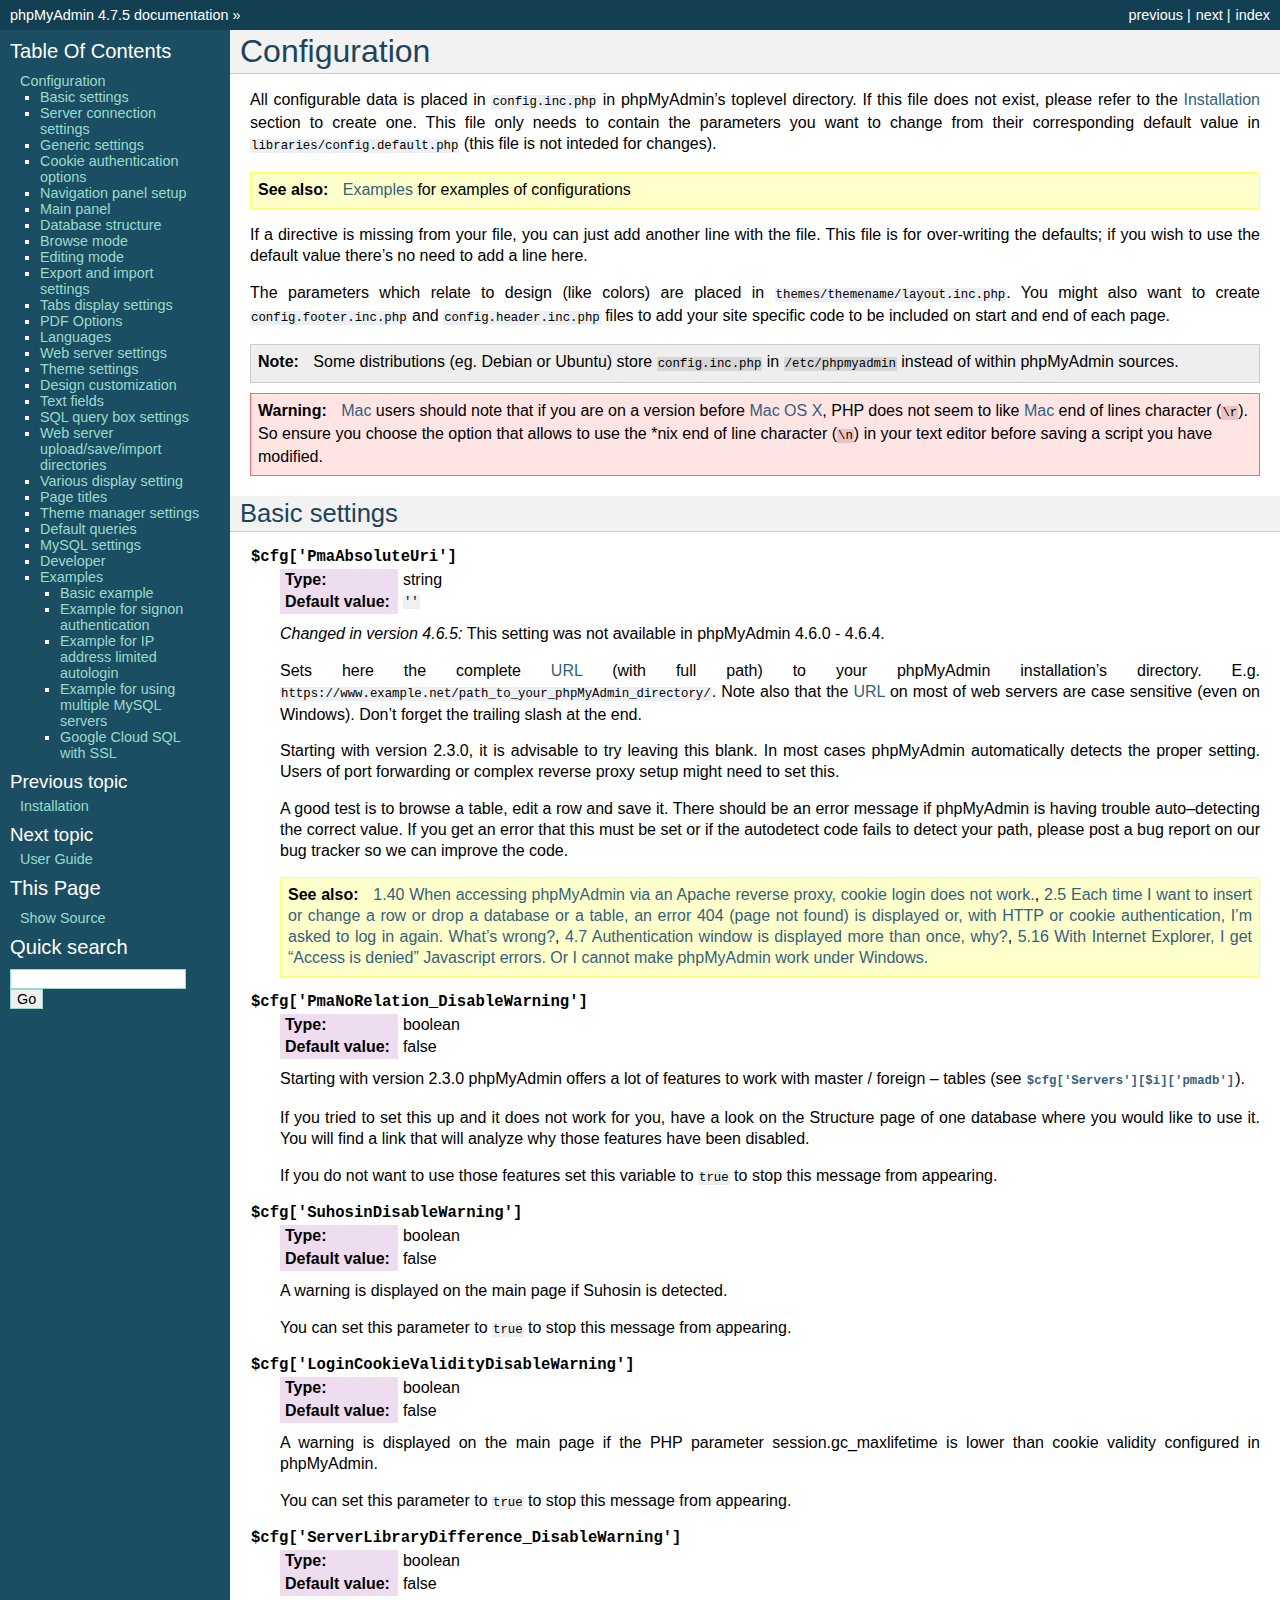
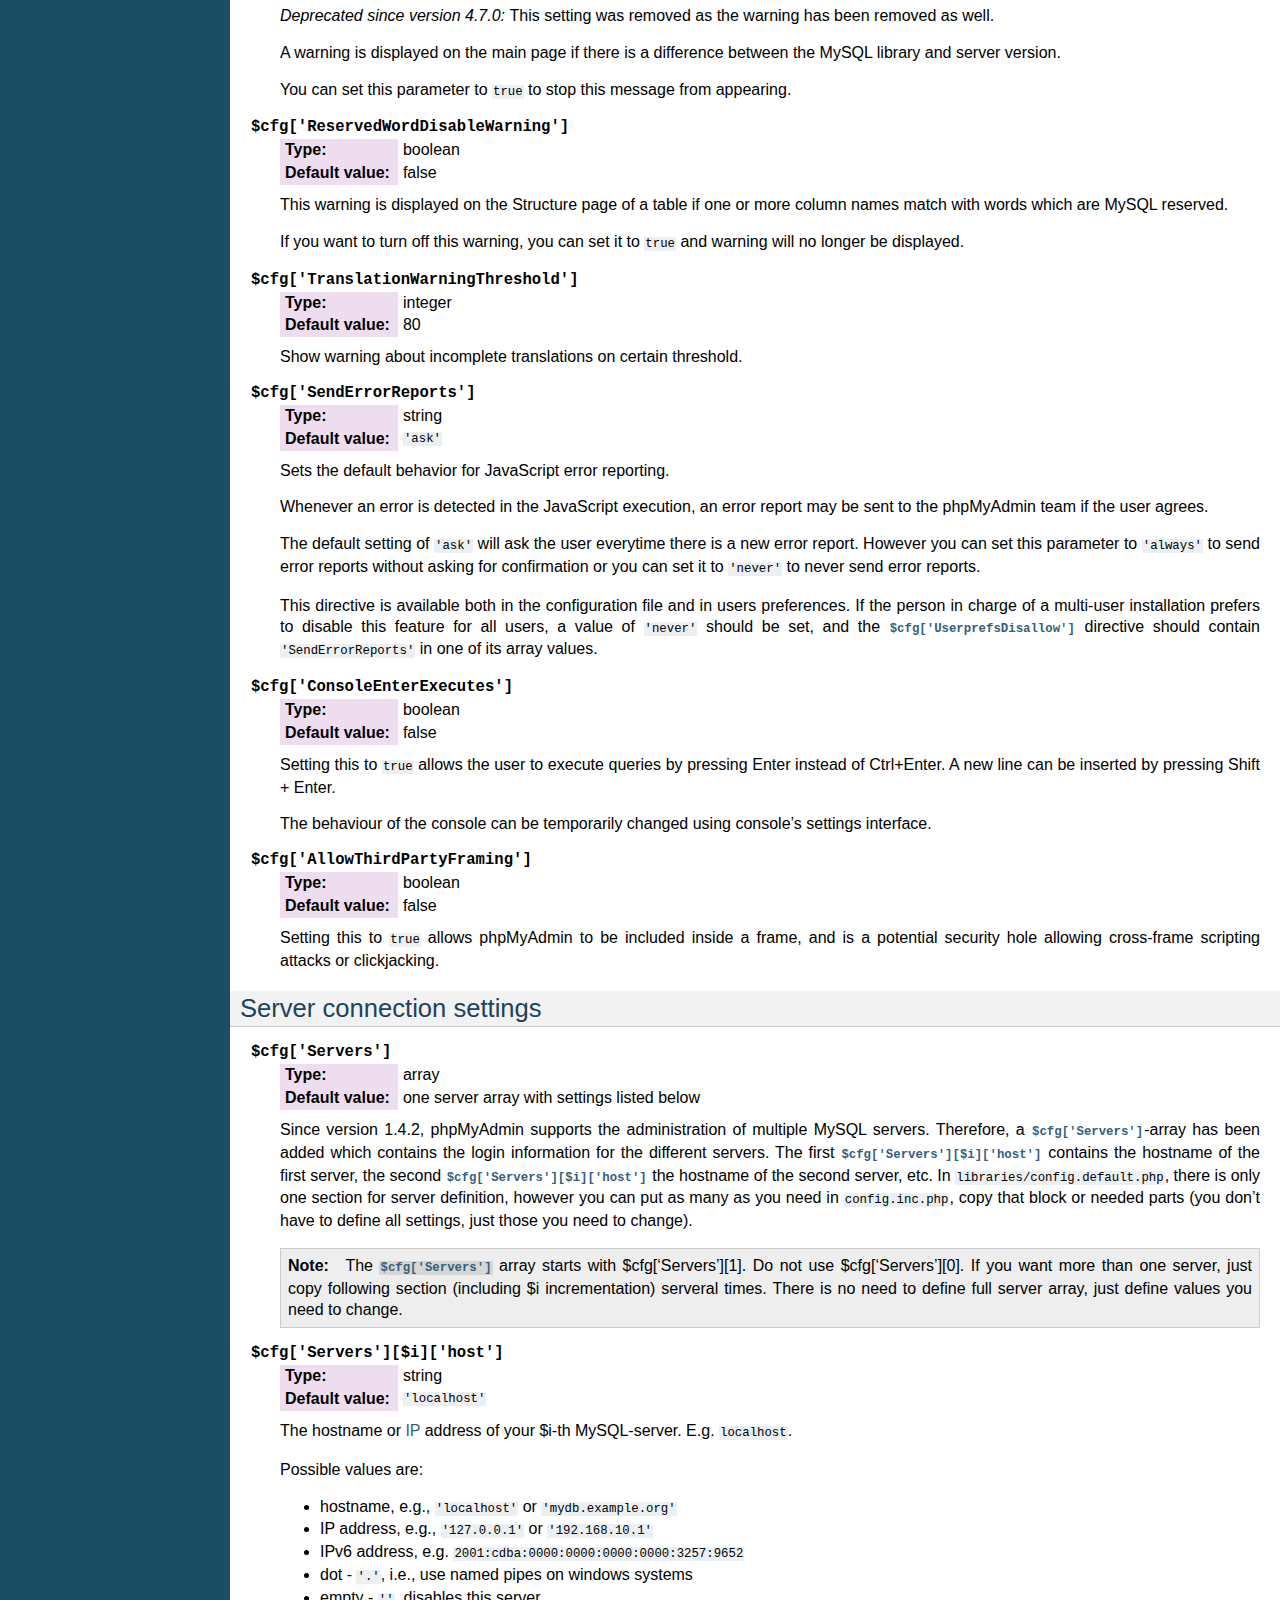
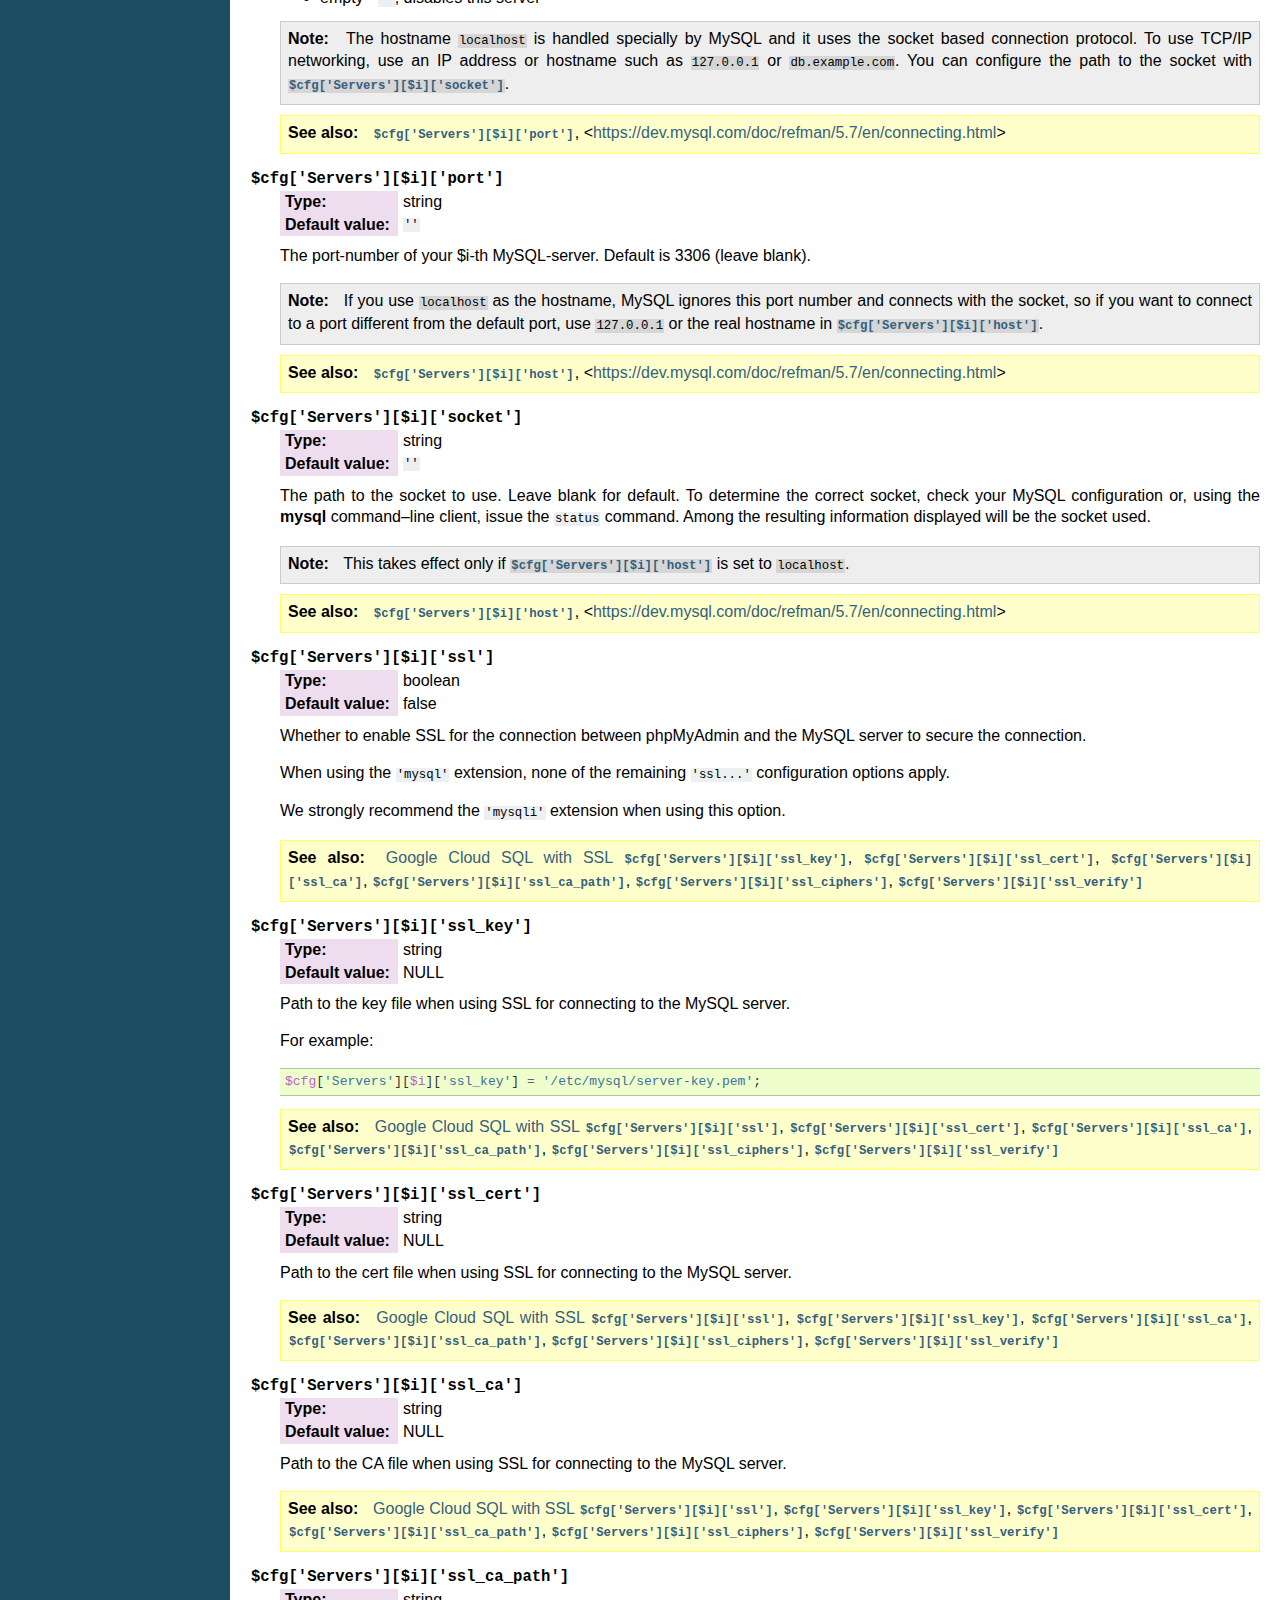
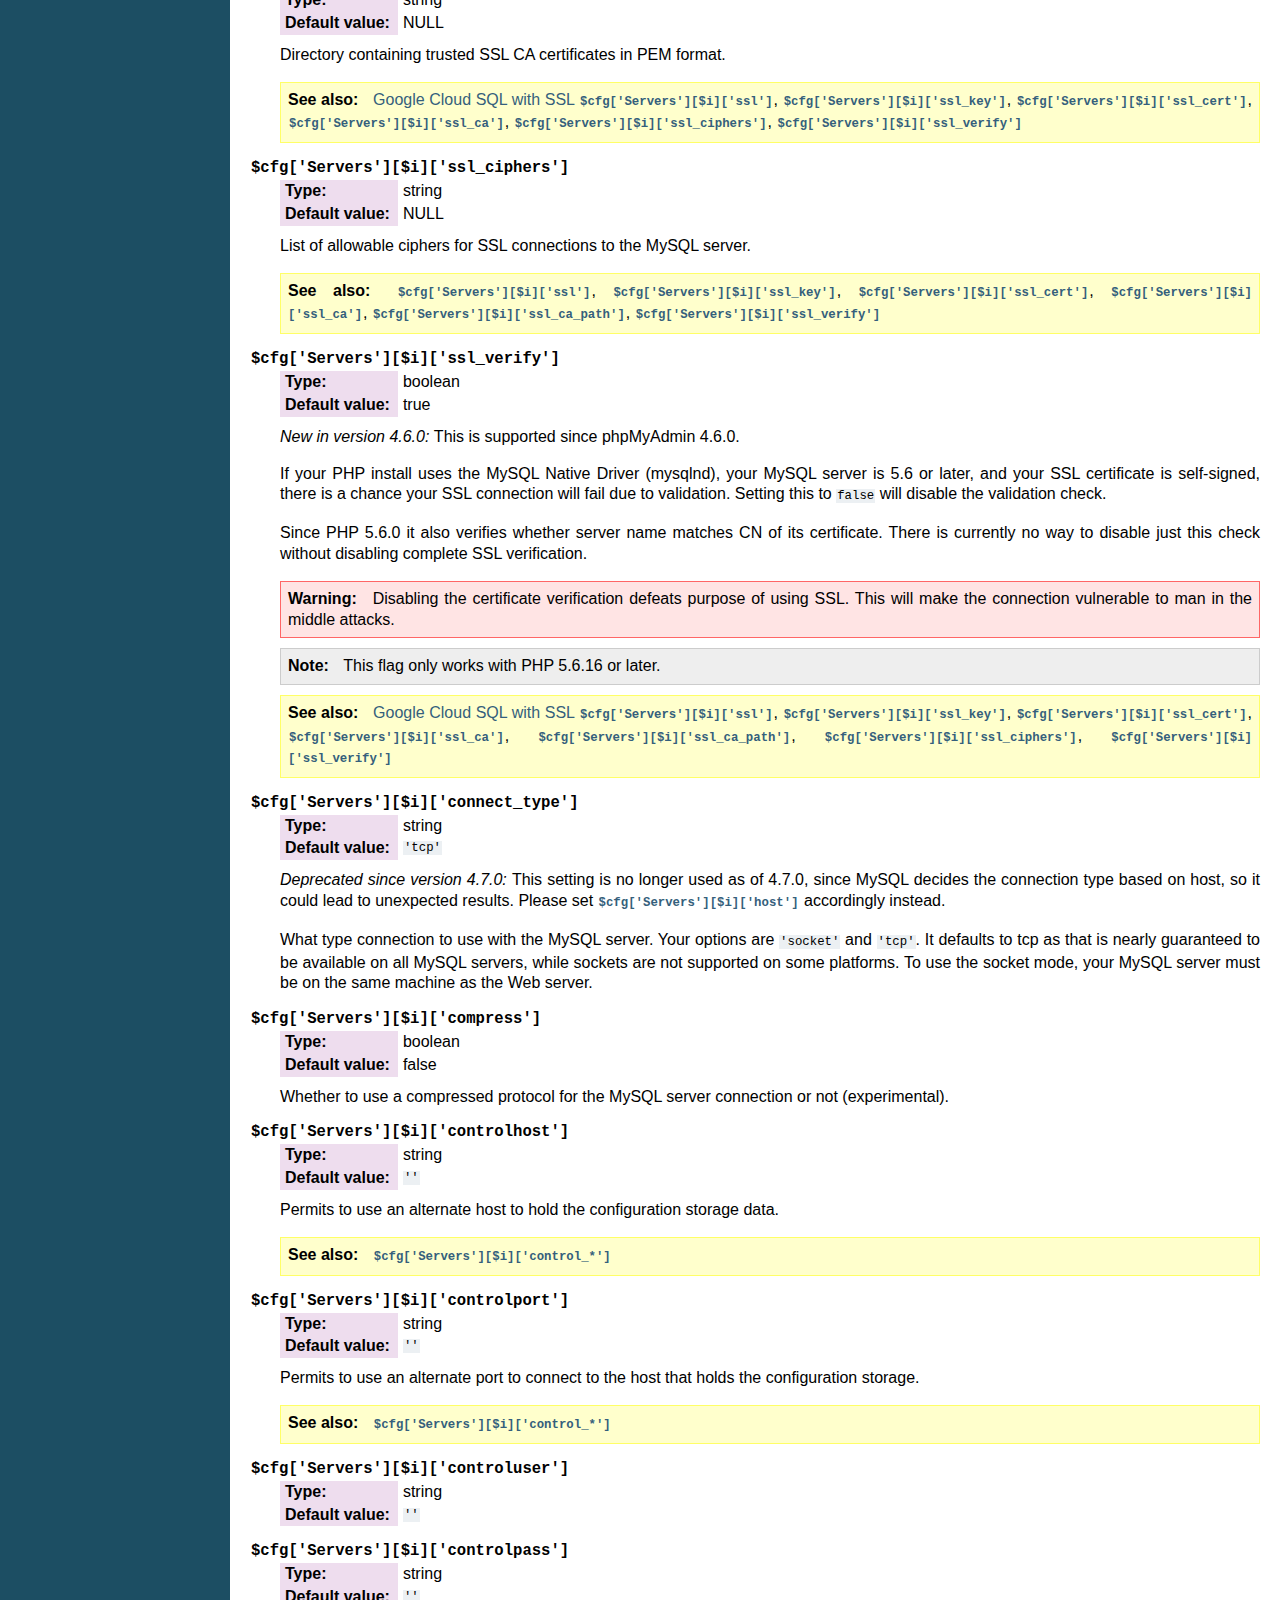
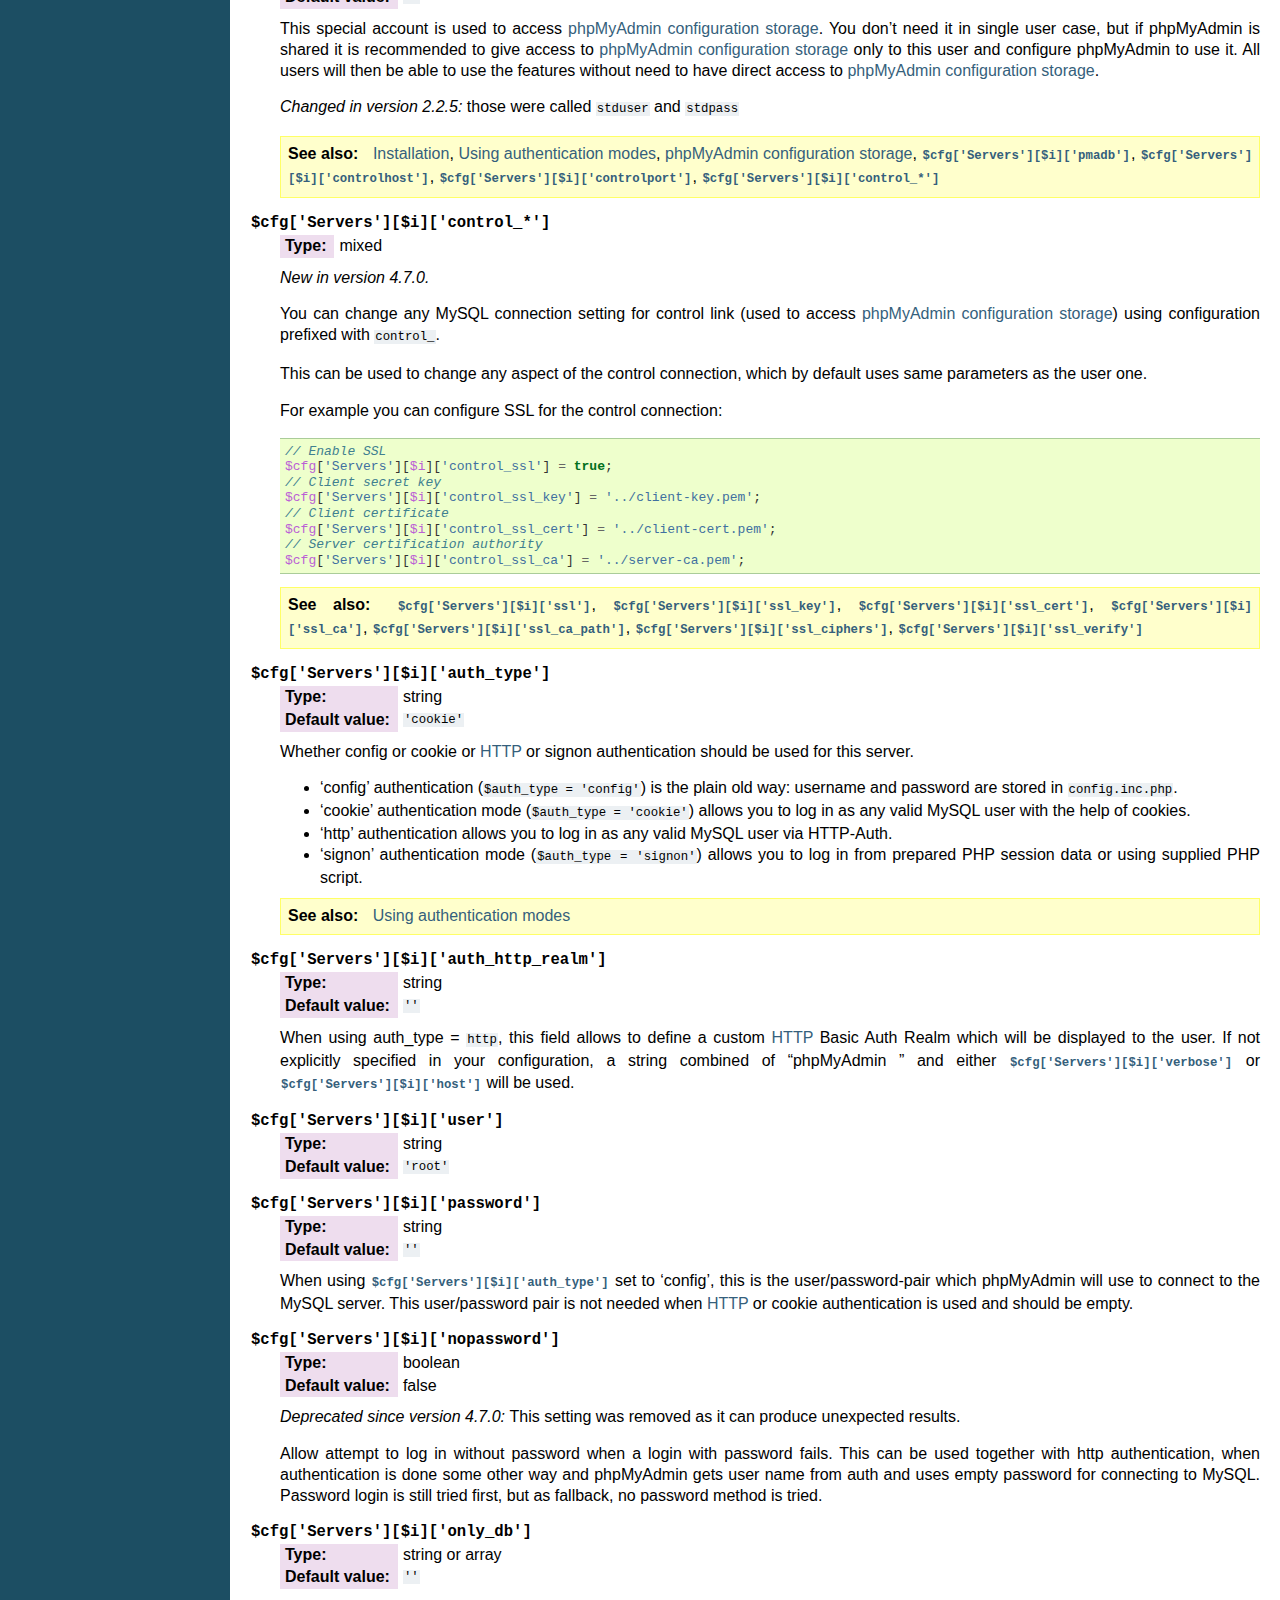
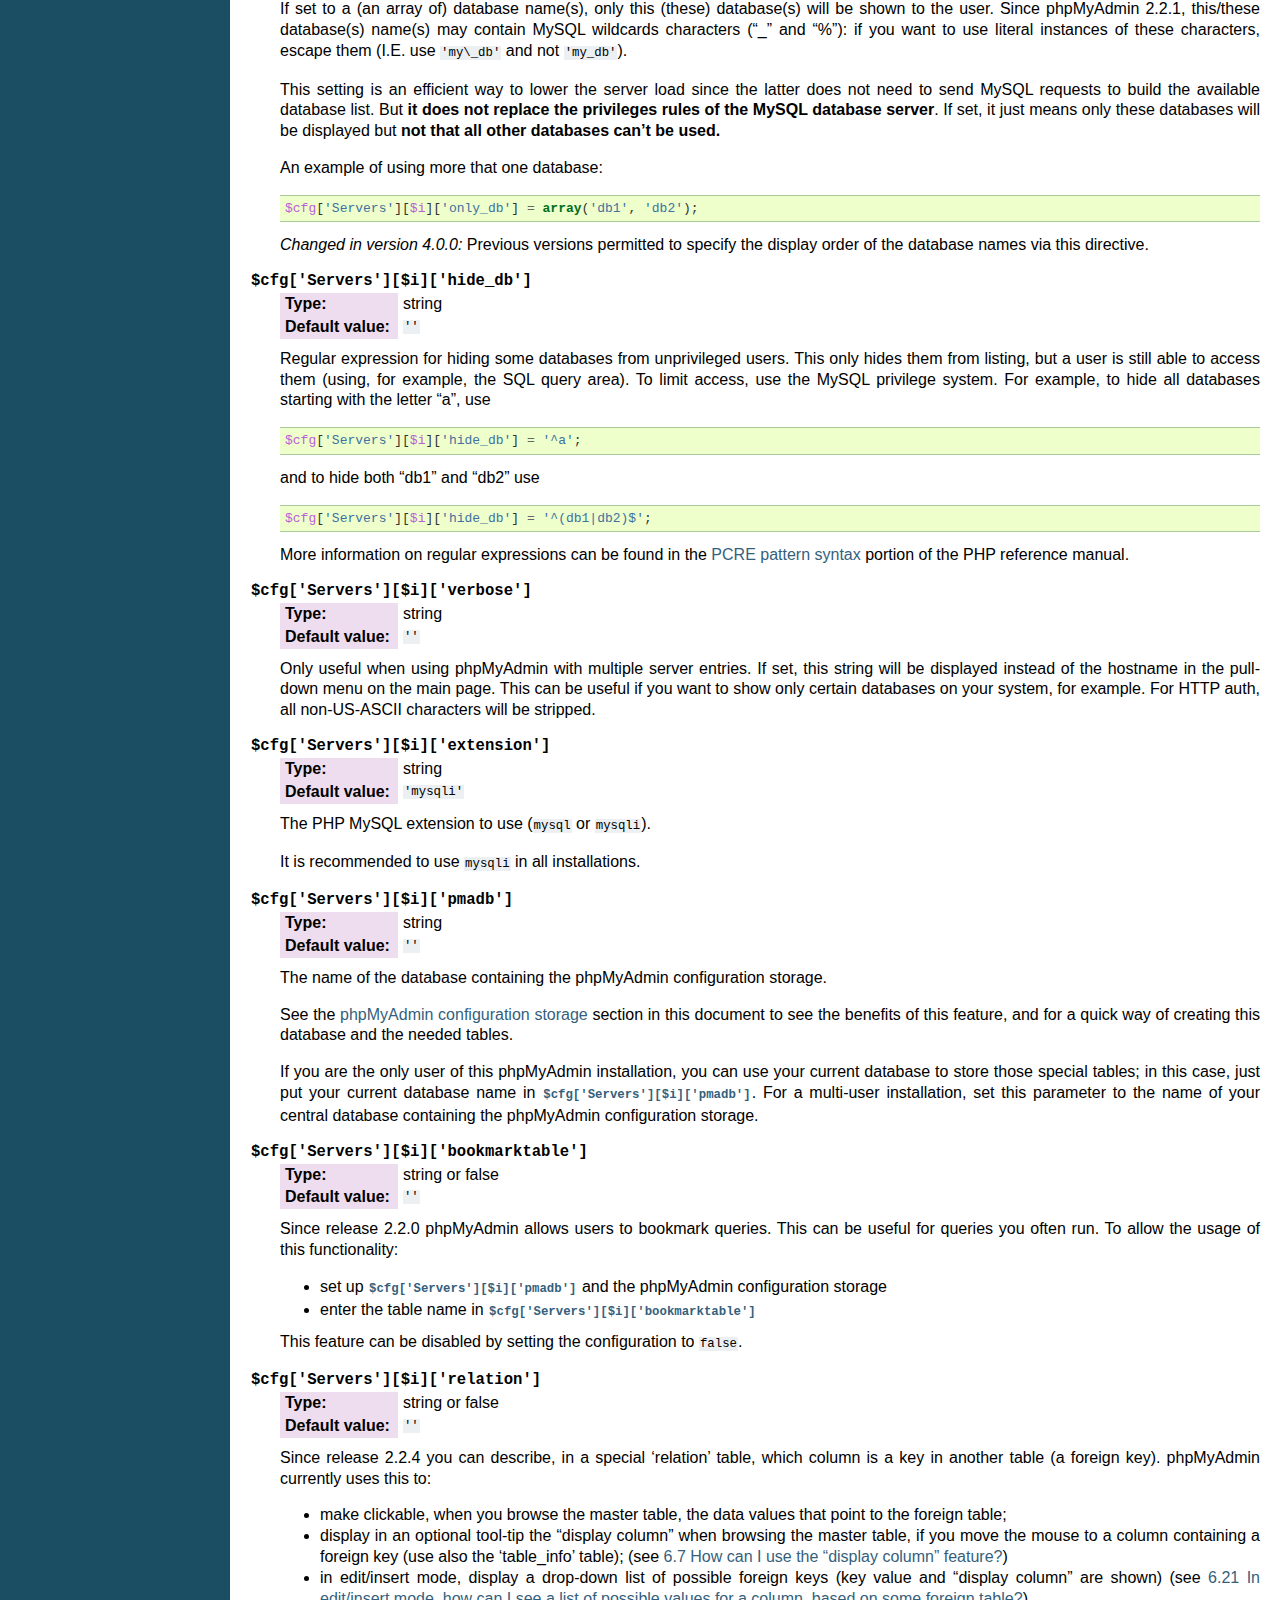
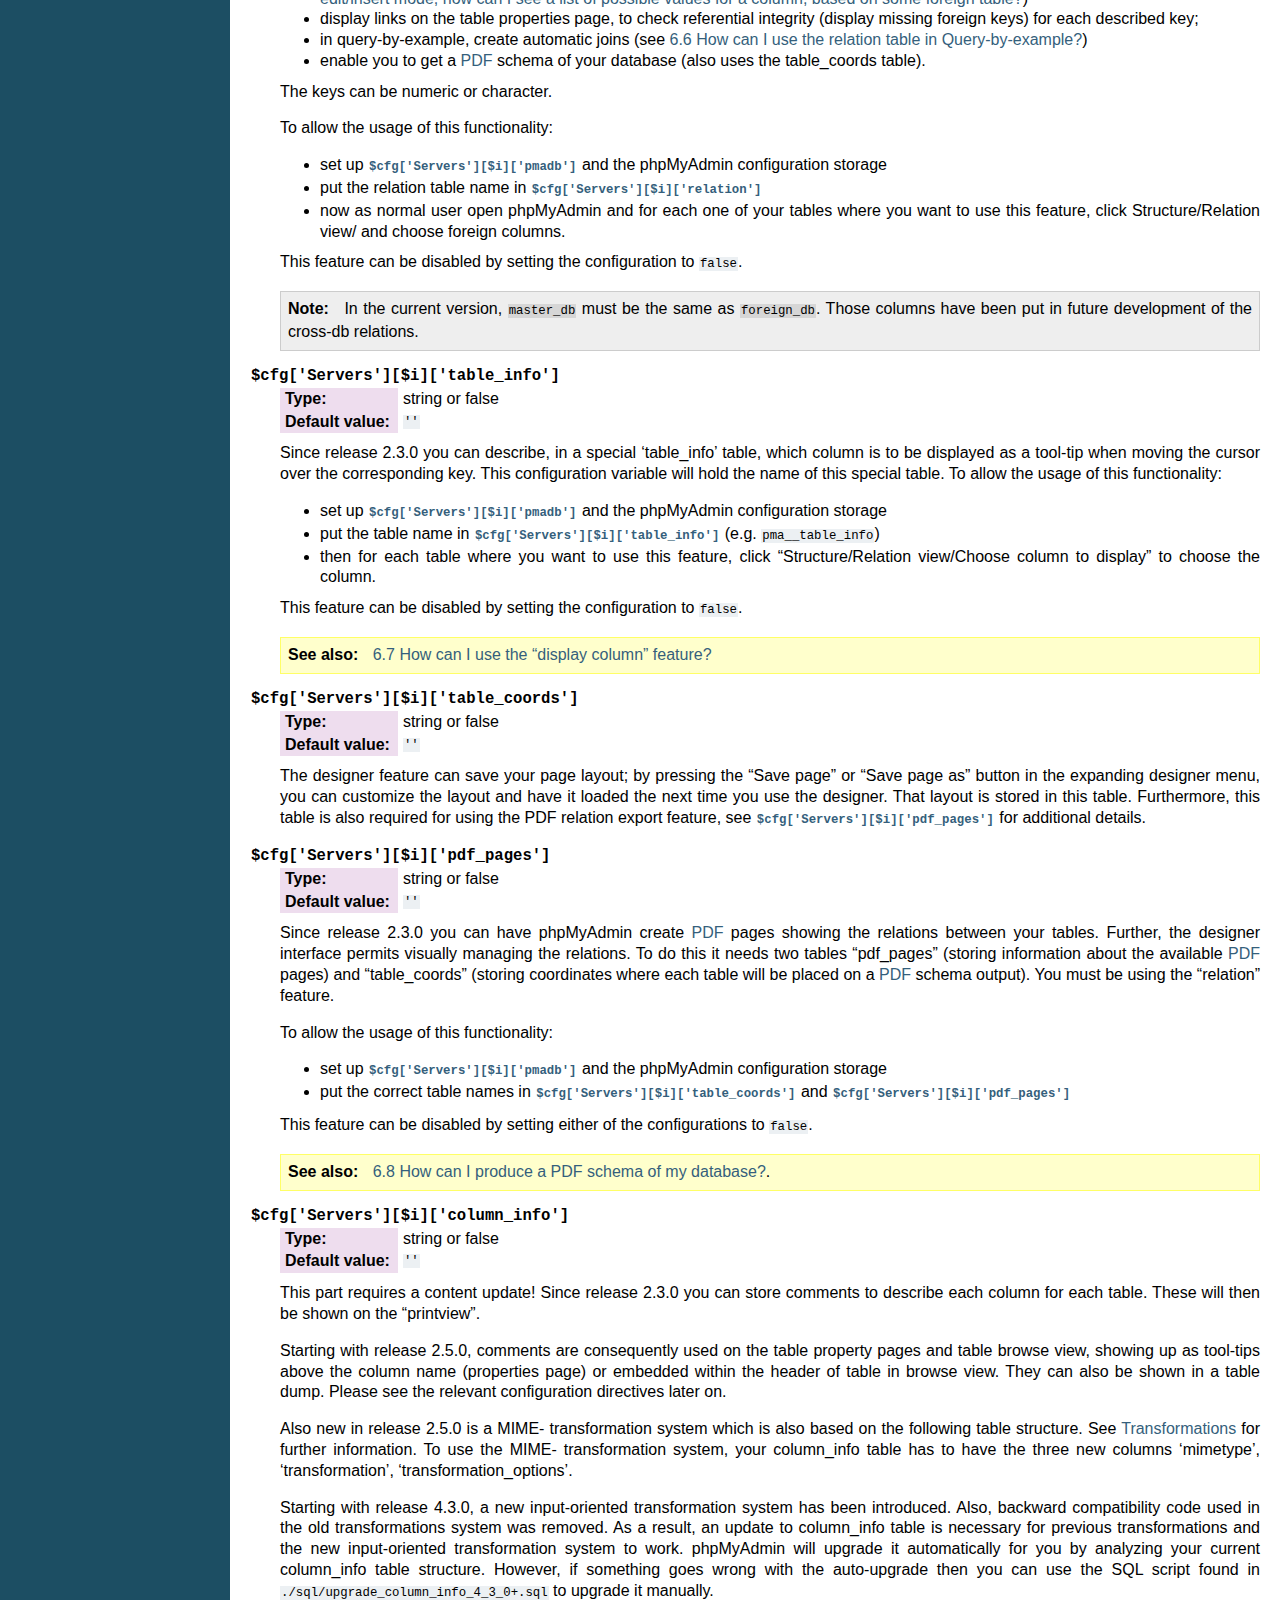
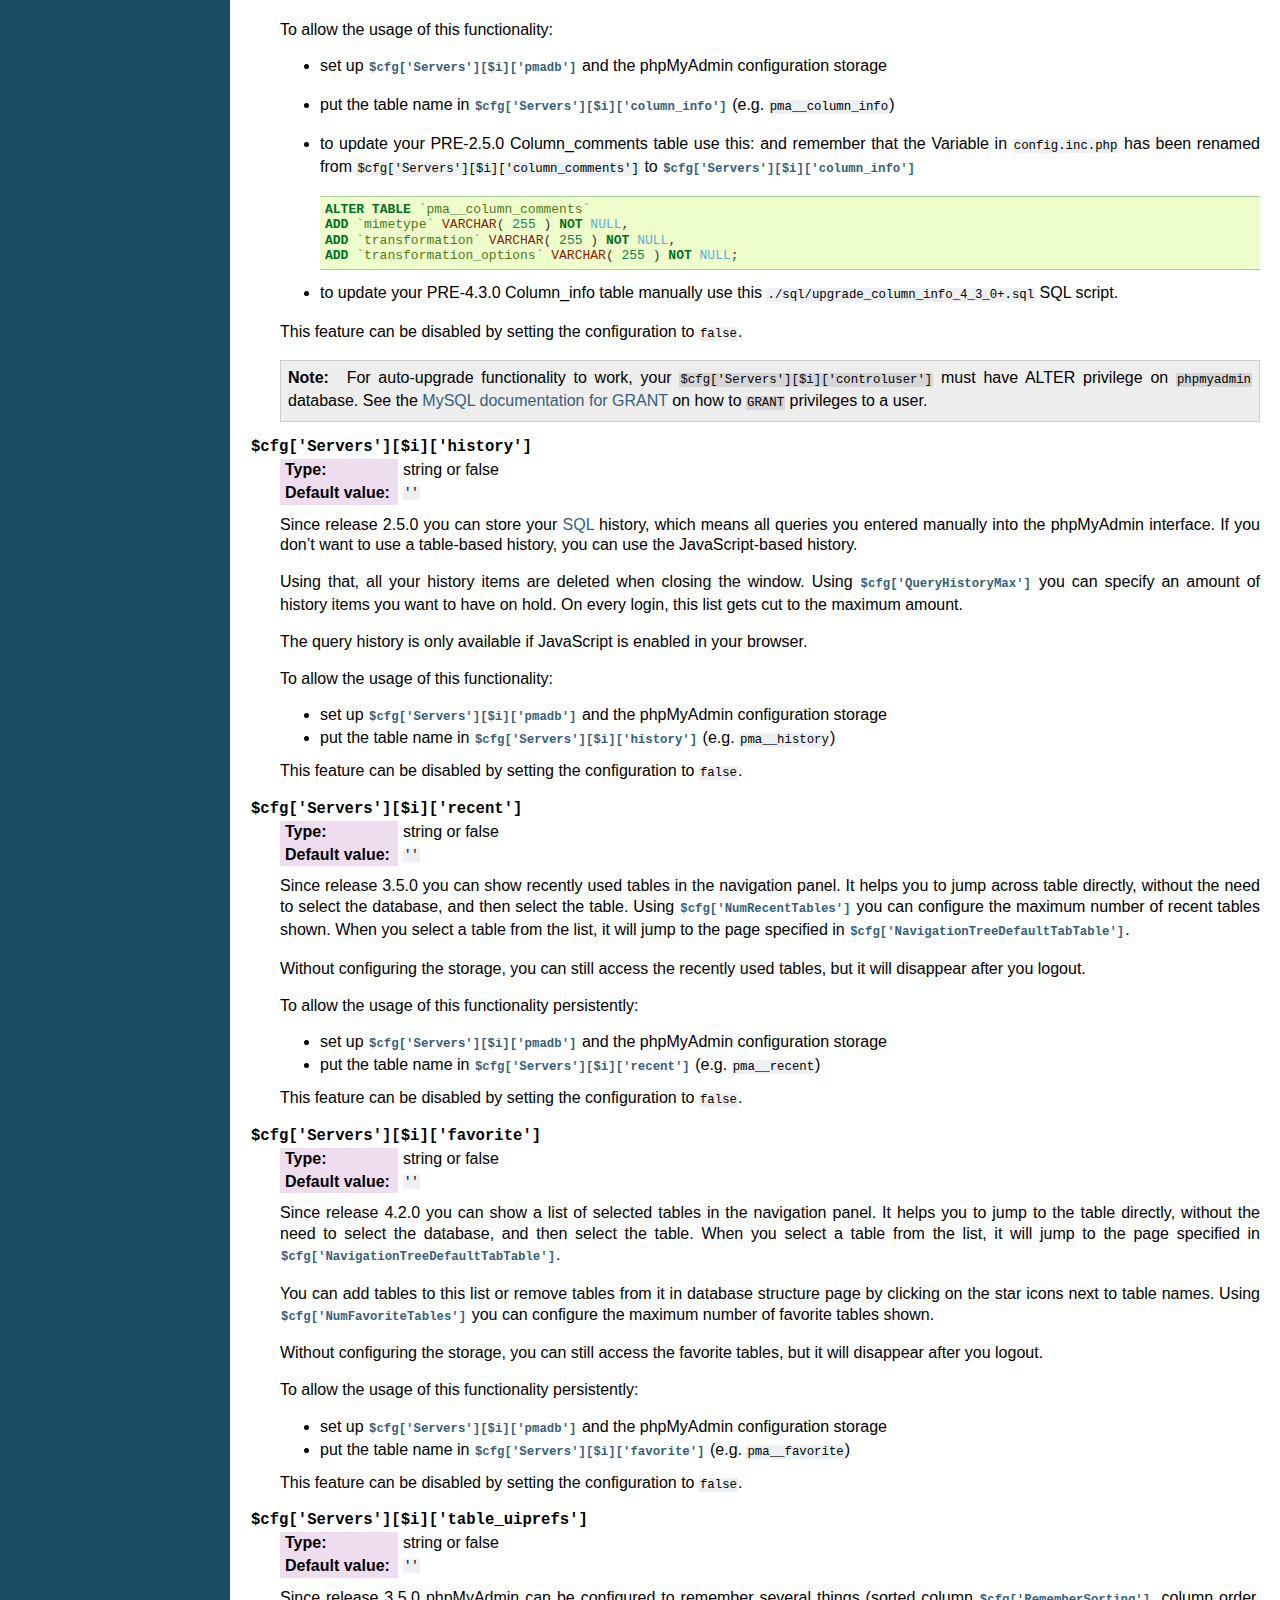
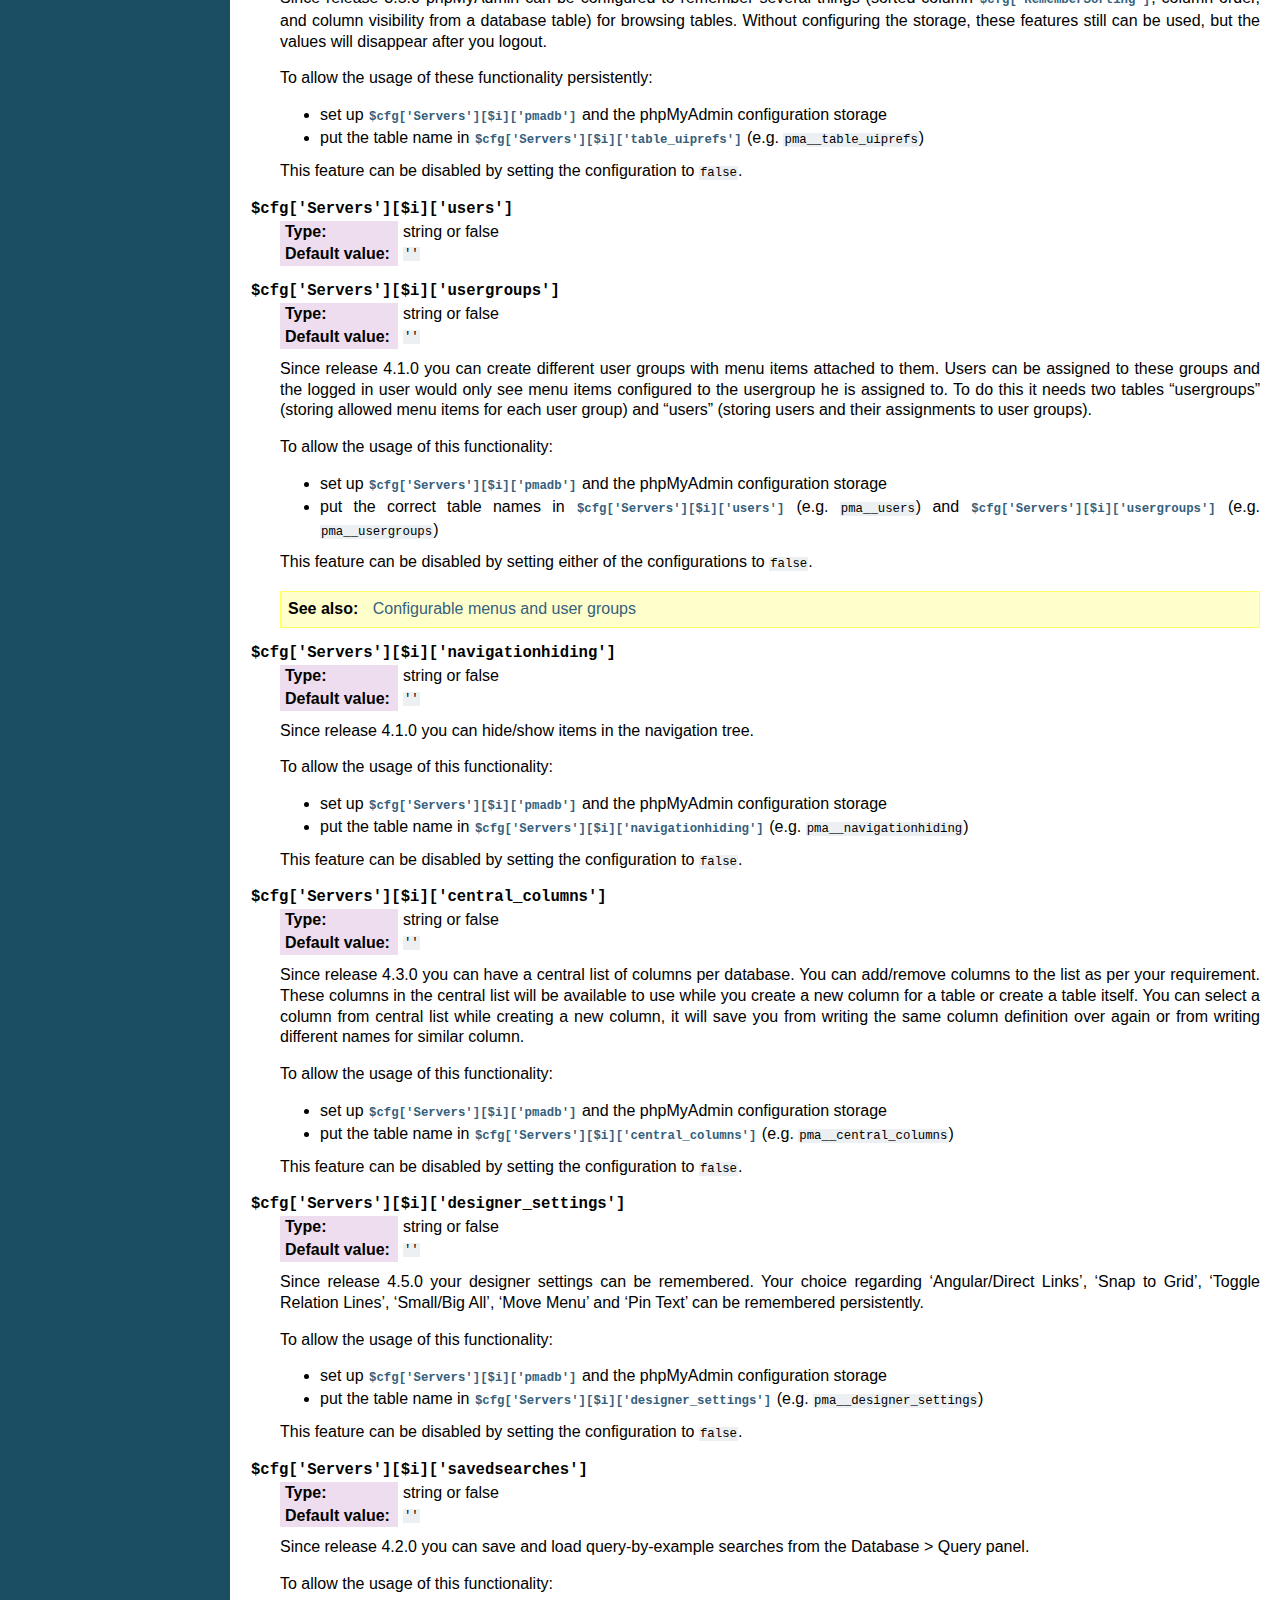
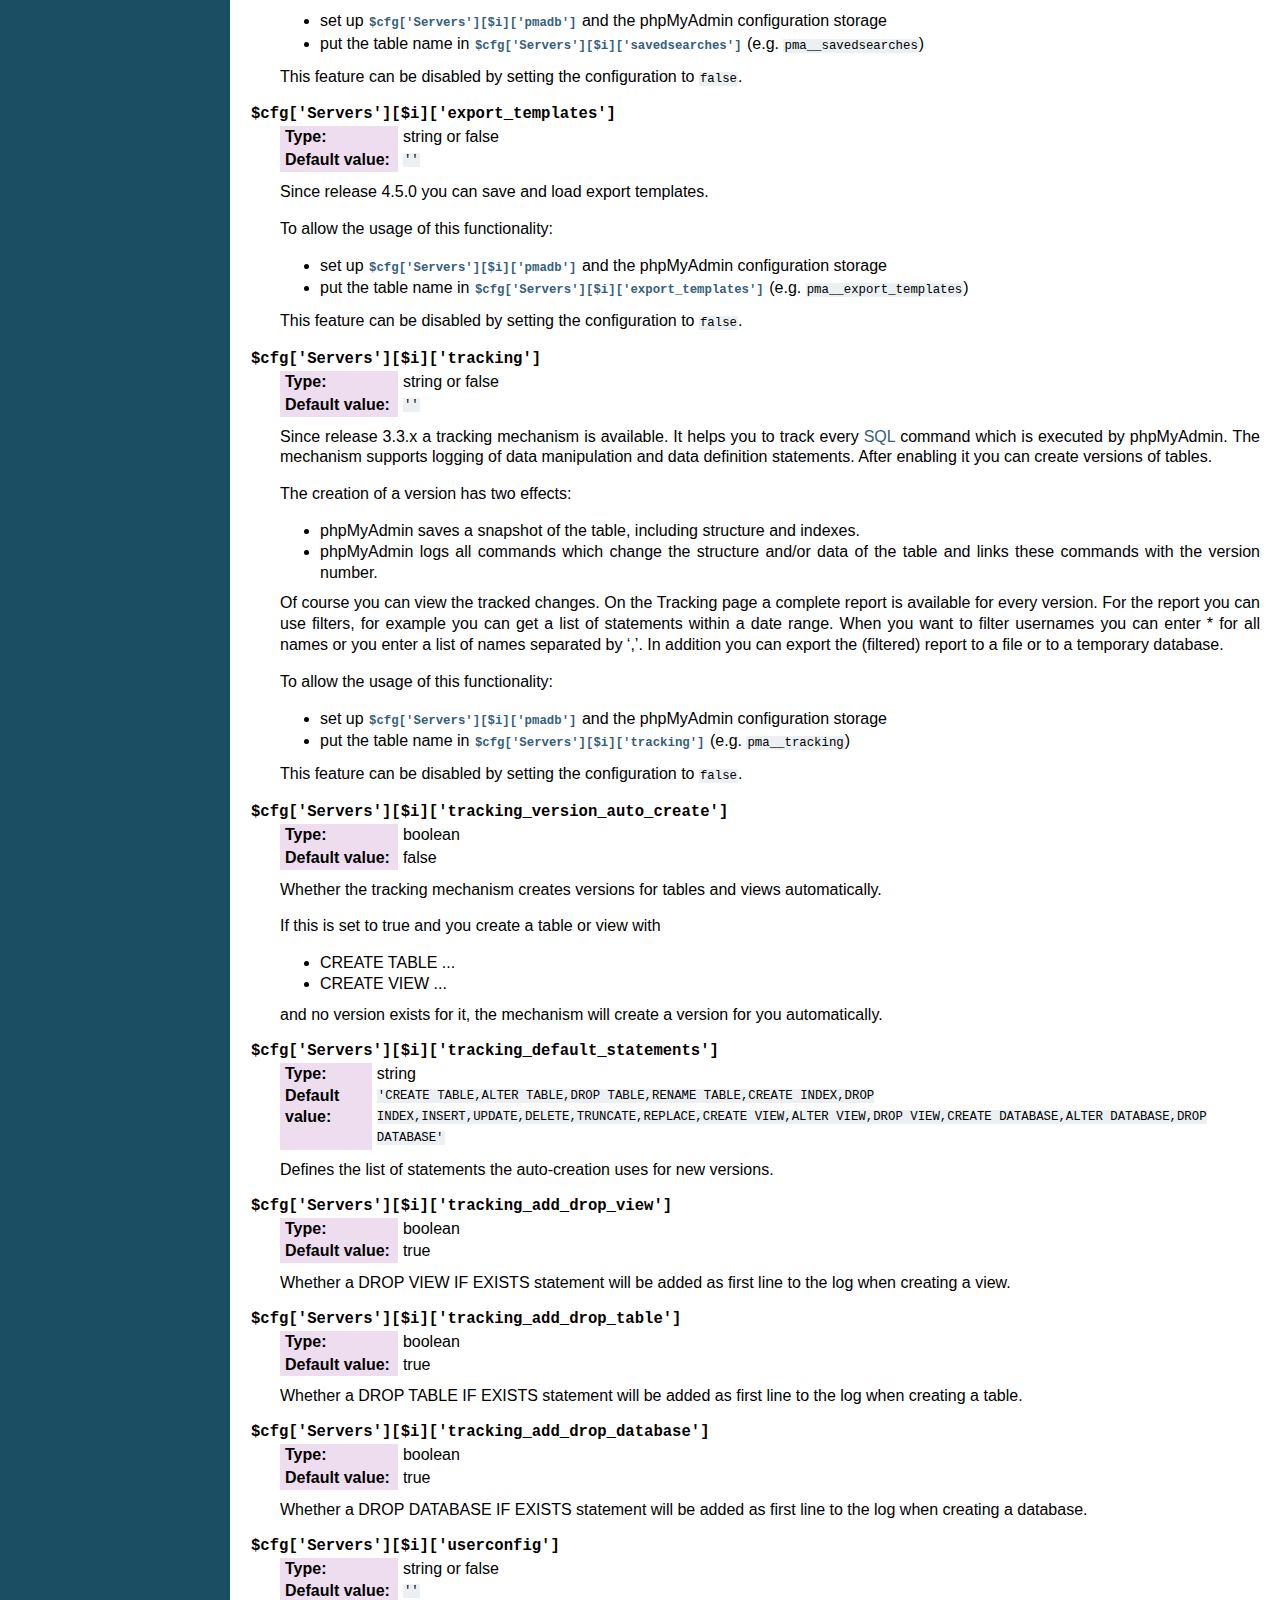
<file: phpmyadmin/doc/html/config.html>
<!DOCTYPE html PUBLIC "-//W3C//DTD XHTML 1.0 Transitional//EN"
  "http://www.w3.org/TR/xhtml1/DTD/xhtml1-transitional.dtd">


<html xmlns="http://www.w3.org/1999/xhtml">
  <head>
    <meta http-equiv="Content-Type" content="text/html; charset=utf-8" />
    
    <title>Configuration &#8212; phpMyAdmin 4.7.5 documentation</title>
    
    <link rel="stylesheet" href="_static/classic.css" type="text/css" />
    <link rel="stylesheet" href="_static/pygments.css" type="text/css" />
    
    <script type="text/javascript">
      var DOCUMENTATION_OPTIONS = {
        URL_ROOT:    './',
        VERSION:     '4.7.5',
        COLLAPSE_INDEX: false,
        FILE_SUFFIX: '.html',
        HAS_SOURCE:  true
      };
    </script>
    <script type="text/javascript" src="_static/jquery.js"></script>
    <script type="text/javascript" src="_static/underscore.js"></script>
    <script type="text/javascript" src="_static/doctools.js"></script>
    <link rel="index" title="Index" href="genindex.html" />
    <link rel="search" title="Search" href="search.html" />
    <link rel="copyright" title="Copyright" href="copyright.html" />
    <link rel="top" title="phpMyAdmin 4.7.5 documentation" href="index.html" />
    <link rel="next" title="User Guide" href="user.html" />
    <link rel="prev" title="Installation" href="setup.html" /> 
  </head>
  <body role="document">
    <div class="related" role="navigation" aria-label="related navigation">
      <h3>Navigation</h3>
      <ul>
        <li class="right" style="margin-right: 10px">
          <a href="genindex.html" title="General Index"
             accesskey="I">index</a></li>
        <li class="right" >
          <a href="user.html" title="User Guide"
             accesskey="N">next</a> |</li>
        <li class="right" >
          <a href="setup.html" title="Installation"
             accesskey="P">previous</a> |</li>
        <li class="nav-item nav-item-0"><a href="index.html">phpMyAdmin 4.7.5 documentation</a> &#187;</li> 
      </ul>
    </div>  

    <div class="document">
      <div class="documentwrapper">
        <div class="bodywrapper">
          <div class="body" role="main">
            
  <div class="section" id="configuration">
<span id="config"></span><span id="index-0"></span><h1>Configuration<a class="headerlink" href="#configuration" title="Permalink to this headline">¶</a></h1>
<p>All configurable data is placed in <code class="file docutils literal"><span class="pre">config.inc.php</span></code> in phpMyAdmin&#8217;s
toplevel directory.  If this file does not exist, please refer to the
<a class="reference internal" href="setup.html#setup"><span class="std std-ref">Installation</span></a> section to create one. This file only needs to contain the
parameters you want to change from their corresponding default value in
<code class="file docutils literal"><span class="pre">libraries/config.default.php</span></code> (this file is not inteded for changes).</p>
<div class="admonition seealso">
<p class="first admonition-title">See also</p>
<p class="last"><a class="reference internal" href="#config-examples"><span class="std std-ref">Examples</span></a> for examples of configurations</p>
</div>
<p>If a directive is missing from your file, you can just add another line with
the file. This file is for over-writing the defaults; if you wish to use the
default value there&#8217;s no need to add a line here.</p>
<p>The parameters which relate to design (like colors) are placed in
<code class="file docutils literal"><span class="pre">themes/themename/layout.inc.php</span></code>. You might also want to create
<code class="file docutils literal"><span class="pre">config.footer.inc.php</span></code> and <code class="file docutils literal"><span class="pre">config.header.inc.php</span></code> files to add
your site specific code to be included on start and end of each page.</p>
<div class="admonition note">
<p class="first admonition-title">Note</p>
<p class="last">Some distributions (eg. Debian or Ubuntu) store <code class="file docutils literal"><span class="pre">config.inc.php</span></code> in
<code class="docutils literal"><span class="pre">/etc/phpmyadmin</span></code> instead of within phpMyAdmin sources.</p>
</div>
<div class="admonition warning">
<p class="first admonition-title">Warning</p>
<p class="last"><a class="reference internal" href="glossary.html#term-mac"><span class="xref std std-term">Mac</span></a> users should note that if you are on a version before
<a class="reference internal" href="glossary.html#term-mac-os-x"><span class="xref std std-term">Mac OS X</span></a>, PHP does not seem to
like <a class="reference internal" href="glossary.html#term-mac"><span class="xref std std-term">Mac</span></a> end of lines character (<code class="docutils literal"><span class="pre">\r</span></code>). So
ensure you choose the option that allows to use the *nix end of line
character (<code class="docutils literal"><span class="pre">\n</span></code>) in your text editor before saving a script you have
modified.</p>
</div>
<div class="section" id="basic-settings">
<h2>Basic settings<a class="headerlink" href="#basic-settings" title="Permalink to this headline">¶</a></h2>
<dl class="option">
<dt id="cfg_PmaAbsoluteUri">
<code class="descname">$cfg['PmaAbsoluteUri']</code><a class="headerlink" href="#cfg_PmaAbsoluteUri" title="Permalink to this definition">¶</a></dt>
<dd><table class="docutils field-list" frame="void" rules="none">
<col class="field-name" />
<col class="field-body" />
<tbody valign="top">
<tr class="field-odd field"><th class="field-name">Type:</th><td class="field-body">string</td>
</tr>
<tr class="field-even field"><th class="field-name">Default value:</th><td class="field-body"><code class="docutils literal"><span class="pre">''</span></code></td>
</tr>
</tbody>
</table>
<div class="versionchanged">
<p><span class="versionmodified">Changed in version 4.6.5: </span>This setting was not available in phpMyAdmin 4.6.0 - 4.6.4.</p>
</div>
<p>Sets here the complete <a class="reference internal" href="glossary.html#term-url"><span class="xref std std-term">URL</span></a> (with full path) to your phpMyAdmin
installation&#8217;s directory. E.g.
<code class="docutils literal"><span class="pre">https://www.example.net/path_to_your_phpMyAdmin_directory/</span></code>.  Note also
that the <a class="reference internal" href="glossary.html#term-url"><span class="xref std std-term">URL</span></a> on most of web servers are case sensitive (even on
Windows). Don’t forget the trailing slash at the end.</p>
<p>Starting with version 2.3.0, it is advisable to try leaving this blank. In
most cases phpMyAdmin automatically detects the proper setting. Users of
port forwarding or complex reverse proxy setup might need to set this.</p>
<p>A good test is to browse a table, edit a row and save it. There should be
an error message if phpMyAdmin is having trouble auto–detecting the correct
value. If you get an error that this must be set or if the autodetect code
fails to detect your path, please post a bug report on our bug tracker so
we can improve the code.</p>
<div class="admonition seealso">
<p class="first admonition-title">See also</p>
<p class="last"><a class="reference internal" href="faq.html#faq1-40"><span class="std std-ref">1.40 When accessing phpMyAdmin via an Apache reverse proxy, cookie login does not work.</span></a>, <a class="reference internal" href="faq.html#faq2-5"><span class="std std-ref">2.5 Each time I want to insert or change a row or drop a database or a table, an error 404 (page not found) is displayed or, with HTTP or cookie authentication, I&#8217;m asked to log in again. What&#8217;s wrong?</span></a>, <a class="reference internal" href="faq.html#faq4-7"><span class="std std-ref">4.7 Authentication window is displayed more than once, why?</span></a>, <a class="reference internal" href="faq.html#faq5-16"><span class="std std-ref">5.16 With Internet Explorer, I get &#8220;Access is denied&#8221; Javascript errors. Or I cannot make phpMyAdmin work under Windows.</span></a></p>
</div>
</dd></dl>

<dl class="option">
<dt id="cfg_PmaNoRelation_DisableWarning">
<code class="descname">$cfg['PmaNoRelation_DisableWarning']</code><a class="headerlink" href="#cfg_PmaNoRelation_DisableWarning" title="Permalink to this definition">¶</a></dt>
<dd><table class="docutils field-list" frame="void" rules="none">
<col class="field-name" />
<col class="field-body" />
<tbody valign="top">
<tr class="field-odd field"><th class="field-name">Type:</th><td class="field-body">boolean</td>
</tr>
<tr class="field-even field"><th class="field-name">Default value:</th><td class="field-body">false</td>
</tr>
</tbody>
</table>
<p>Starting with version 2.3.0 phpMyAdmin offers a lot of features to
work with master / foreign – tables (see <span class="target" id="index-1"></span><a class="reference internal" href="#cfg_Servers_pmadb"><code class="xref config config-option docutils literal"><span class="pre">$cfg['Servers'][$i]['pmadb']</span></code></a>).</p>
<p>If you tried to set this
up and it does not work for you, have a look on the <span class="guilabel">Structure</span> page
of one database where you would like to use it. You will find a link
that will analyze why those features have been disabled.</p>
<p>If you do not want to use those features set this variable to <code class="docutils literal"><span class="pre">true</span></code> to
stop this message from appearing.</p>
</dd></dl>

<dl class="option">
<dt id="cfg_SuhosinDisableWarning">
<code class="descname">$cfg['SuhosinDisableWarning']</code><a class="headerlink" href="#cfg_SuhosinDisableWarning" title="Permalink to this definition">¶</a></dt>
<dd><table class="docutils field-list" frame="void" rules="none">
<col class="field-name" />
<col class="field-body" />
<tbody valign="top">
<tr class="field-odd field"><th class="field-name">Type:</th><td class="field-body">boolean</td>
</tr>
<tr class="field-even field"><th class="field-name">Default value:</th><td class="field-body">false</td>
</tr>
</tbody>
</table>
<p>A warning is displayed on the main page if Suhosin is detected.</p>
<p>You can set this parameter to <code class="docutils literal"><span class="pre">true</span></code> to stop this message from appearing.</p>
</dd></dl>

<dl class="option">
<dt id="cfg_LoginCookieValidityDisableWarning">
<code class="descname">$cfg['LoginCookieValidityDisableWarning']</code><a class="headerlink" href="#cfg_LoginCookieValidityDisableWarning" title="Permalink to this definition">¶</a></dt>
<dd><table class="docutils field-list" frame="void" rules="none">
<col class="field-name" />
<col class="field-body" />
<tbody valign="top">
<tr class="field-odd field"><th class="field-name">Type:</th><td class="field-body">boolean</td>
</tr>
<tr class="field-even field"><th class="field-name">Default value:</th><td class="field-body">false</td>
</tr>
</tbody>
</table>
<p>A warning is displayed on the main page if the PHP parameter
session.gc_maxlifetime is lower than cookie validity configured in phpMyAdmin.</p>
<p>You can set this parameter to <code class="docutils literal"><span class="pre">true</span></code> to stop this message from appearing.</p>
</dd></dl>

<dl class="option">
<dt id="cfg_ServerLibraryDifference_DisableWarning">
<code class="descname">$cfg['ServerLibraryDifference_DisableWarning']</code><a class="headerlink" href="#cfg_ServerLibraryDifference_DisableWarning" title="Permalink to this definition">¶</a></dt>
<dd><table class="docutils field-list" frame="void" rules="none">
<col class="field-name" />
<col class="field-body" />
<tbody valign="top">
<tr class="field-odd field"><th class="field-name">Type:</th><td class="field-body">boolean</td>
</tr>
<tr class="field-even field"><th class="field-name">Default value:</th><td class="field-body">false</td>
</tr>
</tbody>
</table>
<div class="deprecated">
<p><span class="versionmodified">Deprecated since version 4.7.0: </span>This setting was removed as the warning has been removed as well.</p>
</div>
<p>A warning is displayed on the main page if there is a difference
between the MySQL library and server version.</p>
<p>You can set this parameter to <code class="docutils literal"><span class="pre">true</span></code> to stop this message from appearing.</p>
</dd></dl>

<dl class="option">
<dt id="cfg_ReservedWordDisableWarning">
<code class="descname">$cfg['ReservedWordDisableWarning']</code><a class="headerlink" href="#cfg_ReservedWordDisableWarning" title="Permalink to this definition">¶</a></dt>
<dd><table class="docutils field-list" frame="void" rules="none">
<col class="field-name" />
<col class="field-body" />
<tbody valign="top">
<tr class="field-odd field"><th class="field-name">Type:</th><td class="field-body">boolean</td>
</tr>
<tr class="field-even field"><th class="field-name">Default value:</th><td class="field-body">false</td>
</tr>
</tbody>
</table>
<p>This warning is displayed on the Structure page of a table if one or more
column names match with words which are MySQL reserved.</p>
<p>If you want to turn off this warning, you can set it to <code class="docutils literal"><span class="pre">true</span></code> and
warning will no longer be displayed.</p>
</dd></dl>

<dl class="option">
<dt id="cfg_TranslationWarningThreshold">
<code class="descname">$cfg['TranslationWarningThreshold']</code><a class="headerlink" href="#cfg_TranslationWarningThreshold" title="Permalink to this definition">¶</a></dt>
<dd><table class="docutils field-list" frame="void" rules="none">
<col class="field-name" />
<col class="field-body" />
<tbody valign="top">
<tr class="field-odd field"><th class="field-name">Type:</th><td class="field-body">integer</td>
</tr>
<tr class="field-even field"><th class="field-name">Default value:</th><td class="field-body">80</td>
</tr>
</tbody>
</table>
<p>Show warning about incomplete translations on certain threshold.</p>
</dd></dl>

<dl class="option">
<dt id="cfg_SendErrorReports">
<code class="descname">$cfg['SendErrorReports']</code><a class="headerlink" href="#cfg_SendErrorReports" title="Permalink to this definition">¶</a></dt>
<dd><table class="docutils field-list" frame="void" rules="none">
<col class="field-name" />
<col class="field-body" />
<tbody valign="top">
<tr class="field-odd field"><th class="field-name">Type:</th><td class="field-body">string</td>
</tr>
<tr class="field-even field"><th class="field-name">Default value:</th><td class="field-body"><code class="docutils literal"><span class="pre">'ask'</span></code></td>
</tr>
</tbody>
</table>
<p>Sets the default behavior for JavaScript error reporting.</p>
<p>Whenever an error is detected in the JavaScript execution, an error report
may be sent to the phpMyAdmin team if the user agrees.</p>
<p>The default setting of <code class="docutils literal"><span class="pre">'ask'</span></code> will ask the user everytime there is a new
error report. However you can set this parameter to <code class="docutils literal"><span class="pre">'always'</span></code> to send error
reports without asking for confirmation or you can set it to <code class="docutils literal"><span class="pre">'never'</span></code> to
never send error reports.</p>
<p>This directive is available both in the configuration file and in users
preferences. If the person in charge of a multi-user installation prefers
to disable this feature for all users, a value of <code class="docutils literal"><span class="pre">'never'</span></code> should be
set, and the <span class="target" id="index-2"></span><a class="reference internal" href="#cfg_UserprefsDisallow"><code class="xref config config-option docutils literal"><span class="pre">$cfg['UserprefsDisallow']</span></code></a> directive should
contain <code class="docutils literal"><span class="pre">'SendErrorReports'</span></code> in one of its array values.</p>
</dd></dl>

<dl class="option">
<dt id="cfg_ConsoleEnterExecutes">
<code class="descname">$cfg['ConsoleEnterExecutes']</code><a class="headerlink" href="#cfg_ConsoleEnterExecutes" title="Permalink to this definition">¶</a></dt>
<dd><table class="docutils field-list" frame="void" rules="none">
<col class="field-name" />
<col class="field-body" />
<tbody valign="top">
<tr class="field-odd field"><th class="field-name">Type:</th><td class="field-body">boolean</td>
</tr>
<tr class="field-even field"><th class="field-name">Default value:</th><td class="field-body">false</td>
</tr>
</tbody>
</table>
<p>Setting this to <code class="docutils literal"><span class="pre">true</span></code> allows the user to execute queries by pressing Enter
instead of Ctrl+Enter. A new line can be inserted by pressing Shift + Enter.</p>
<p>The behaviour of the console can be temporarily changed using console&#8217;s
settings interface.</p>
</dd></dl>

<dl class="option">
<dt id="cfg_AllowThirdPartyFraming">
<code class="descname">$cfg['AllowThirdPartyFraming']</code><a class="headerlink" href="#cfg_AllowThirdPartyFraming" title="Permalink to this definition">¶</a></dt>
<dd><table class="docutils field-list" frame="void" rules="none">
<col class="field-name" />
<col class="field-body" />
<tbody valign="top">
<tr class="field-odd field"><th class="field-name">Type:</th><td class="field-body">boolean</td>
</tr>
<tr class="field-even field"><th class="field-name">Default value:</th><td class="field-body">false</td>
</tr>
</tbody>
</table>
<p>Setting this to <code class="docutils literal"><span class="pre">true</span></code> allows phpMyAdmin to be included inside a frame,
and is a potential security hole allowing cross-frame scripting attacks or
clickjacking.</p>
</dd></dl>

</div>
<div class="section" id="server-connection-settings">
<h2>Server connection settings<a class="headerlink" href="#server-connection-settings" title="Permalink to this headline">¶</a></h2>
<dl class="option">
<dt id="cfg_Servers">
<code class="descname">$cfg['Servers']</code><a class="headerlink" href="#cfg_Servers" title="Permalink to this definition">¶</a></dt>
<dd><table class="docutils field-list" frame="void" rules="none">
<col class="field-name" />
<col class="field-body" />
<tbody valign="top">
<tr class="field-odd field"><th class="field-name">Type:</th><td class="field-body">array</td>
</tr>
<tr class="field-even field"><th class="field-name">Default value:</th><td class="field-body">one server array with settings listed below</td>
</tr>
</tbody>
</table>
<p>Since version 1.4.2, phpMyAdmin supports the administration of multiple
MySQL servers. Therefore, a <span class="target" id="index-3"></span><a class="reference internal" href="#cfg_Servers"><code class="xref config config-option docutils literal"><span class="pre">$cfg['Servers']</span></code></a>-array has been
added which contains the login information for the different servers. The
first <span class="target" id="index-4"></span><a class="reference internal" href="#cfg_Servers_host"><code class="xref config config-option docutils literal"><span class="pre">$cfg['Servers'][$i]['host']</span></code></a> contains the hostname of
the first server, the second <span class="target" id="index-5"></span><a class="reference internal" href="#cfg_Servers_host"><code class="xref config config-option docutils literal"><span class="pre">$cfg['Servers'][$i]['host']</span></code></a>
the hostname of the second server, etc. In
<code class="file docutils literal"><span class="pre">libraries/config.default.php</span></code>, there is only one section for server
definition, however you can put as many as you need in
<code class="file docutils literal"><span class="pre">config.inc.php</span></code>, copy that block or needed parts (you don&#8217;t have to
define all settings, just those you need to change).</p>
<div class="admonition note">
<p class="first admonition-title">Note</p>
<p class="last">The <span class="target" id="index-6"></span><a class="reference internal" href="#cfg_Servers"><code class="xref config config-option docutils literal"><span class="pre">$cfg['Servers']</span></code></a> array starts with
$cfg[&#8216;Servers&#8217;][1]. Do not use $cfg[&#8216;Servers&#8217;][0]. If you want more
than one server, just copy following section (including $i
incrementation) serveral times. There is no need to define full server
array, just define values you need to change.</p>
</div>
</dd></dl>

<dl class="option">
<dt id="cfg_Servers_host">
<code class="descname">$cfg['Servers'][$i]['host']</code><a class="headerlink" href="#cfg_Servers_host" title="Permalink to this definition">¶</a></dt>
<dd><table class="docutils field-list" frame="void" rules="none">
<col class="field-name" />
<col class="field-body" />
<tbody valign="top">
<tr class="field-odd field"><th class="field-name">Type:</th><td class="field-body">string</td>
</tr>
<tr class="field-even field"><th class="field-name">Default value:</th><td class="field-body"><code class="docutils literal"><span class="pre">'localhost'</span></code></td>
</tr>
</tbody>
</table>
<p>The hostname or <a class="reference internal" href="glossary.html#term-ip"><span class="xref std std-term">IP</span></a> address of your $i-th MySQL-server. E.g.
<code class="docutils literal"><span class="pre">localhost</span></code>.</p>
<p>Possible values are:</p>
<ul class="simple">
<li>hostname, e.g., <code class="docutils literal"><span class="pre">'localhost'</span></code> or <code class="docutils literal"><span class="pre">'mydb.example.org'</span></code></li>
<li>IP address, e.g., <code class="docutils literal"><span class="pre">'127.0.0.1'</span></code> or <code class="docutils literal"><span class="pre">'192.168.10.1'</span></code></li>
<li>IPv6 address, e.g. <code class="docutils literal"><span class="pre">2001:cdba:0000:0000:0000:0000:3257:9652</span></code></li>
<li>dot - <code class="docutils literal"><span class="pre">'.'</span></code>, i.e., use named pipes on windows systems</li>
<li>empty - <code class="docutils literal"><span class="pre">''</span></code>, disables this server</li>
</ul>
<div class="admonition note">
<p class="first admonition-title">Note</p>
<p class="last">The hostname <code class="docutils literal"><span class="pre">localhost</span></code> is handled specially by MySQL and it uses
the socket based connection protocol. To use TCP/IP networking, use an
IP address or hostname such as <code class="docutils literal"><span class="pre">127.0.0.1</span></code> or <code class="docutils literal"><span class="pre">db.example.com</span></code>. You
can configure the path to the socket with
<span class="target" id="index-7"></span><a class="reference internal" href="#cfg_Servers_socket"><code class="xref config config-option docutils literal"><span class="pre">$cfg['Servers'][$i]['socket']</span></code></a>.</p>
</div>
<div class="admonition seealso">
<p class="first admonition-title">See also</p>
<p class="last"><span class="target" id="index-8"></span><a class="reference internal" href="#cfg_Servers_port"><code class="xref config config-option docutils literal"><span class="pre">$cfg['Servers'][$i]['port']</span></code></a>,
&lt;<a class="reference external" href="https://dev.mysql.com/doc/refman/5.7/en/connecting.html">https://dev.mysql.com/doc/refman/5.7/en/connecting.html</a>&gt;</p>
</div>
</dd></dl>

<dl class="option">
<dt id="cfg_Servers_port">
<code class="descname">$cfg['Servers'][$i]['port']</code><a class="headerlink" href="#cfg_Servers_port" title="Permalink to this definition">¶</a></dt>
<dd><table class="docutils field-list" frame="void" rules="none">
<col class="field-name" />
<col class="field-body" />
<tbody valign="top">
<tr class="field-odd field"><th class="field-name">Type:</th><td class="field-body">string</td>
</tr>
<tr class="field-even field"><th class="field-name">Default value:</th><td class="field-body"><code class="docutils literal"><span class="pre">''</span></code></td>
</tr>
</tbody>
</table>
<p>The port-number of your $i-th MySQL-server. Default is 3306 (leave
blank).</p>
<div class="admonition note">
<p class="first admonition-title">Note</p>
<p class="last">If you use <code class="docutils literal"><span class="pre">localhost</span></code> as the hostname, MySQL ignores this port number
and connects with the socket, so if you want to connect to a port
different from the default port, use <code class="docutils literal"><span class="pre">127.0.0.1</span></code> or the real hostname
in <span class="target" id="index-9"></span><a class="reference internal" href="#cfg_Servers_host"><code class="xref config config-option docutils literal"><span class="pre">$cfg['Servers'][$i]['host']</span></code></a>.</p>
</div>
<div class="admonition seealso">
<p class="first admonition-title">See also</p>
<p class="last"><span class="target" id="index-10"></span><a class="reference internal" href="#cfg_Servers_host"><code class="xref config config-option docutils literal"><span class="pre">$cfg['Servers'][$i]['host']</span></code></a>,
&lt;<a class="reference external" href="https://dev.mysql.com/doc/refman/5.7/en/connecting.html">https://dev.mysql.com/doc/refman/5.7/en/connecting.html</a>&gt;</p>
</div>
</dd></dl>

<dl class="option">
<dt id="cfg_Servers_socket">
<code class="descname">$cfg['Servers'][$i]['socket']</code><a class="headerlink" href="#cfg_Servers_socket" title="Permalink to this definition">¶</a></dt>
<dd><table class="docutils field-list" frame="void" rules="none">
<col class="field-name" />
<col class="field-body" />
<tbody valign="top">
<tr class="field-odd field"><th class="field-name">Type:</th><td class="field-body">string</td>
</tr>
<tr class="field-even field"><th class="field-name">Default value:</th><td class="field-body"><code class="docutils literal"><span class="pre">''</span></code></td>
</tr>
</tbody>
</table>
<p>The path to the socket to use. Leave blank for default. To determine
the correct socket, check your MySQL configuration or, using the
<strong class="command">mysql</strong> command–line client, issue the <code class="docutils literal"><span class="pre">status</span></code> command. Among the
resulting information displayed will be the socket used.</p>
<div class="admonition note">
<p class="first admonition-title">Note</p>
<p class="last">This takes effect only if <span class="target" id="index-11"></span><a class="reference internal" href="#cfg_Servers_host"><code class="xref config config-option docutils literal"><span class="pre">$cfg['Servers'][$i]['host']</span></code></a> is set
to <code class="docutils literal"><span class="pre">localhost</span></code>.</p>
</div>
<div class="admonition seealso">
<p class="first admonition-title">See also</p>
<p class="last"><span class="target" id="index-12"></span><a class="reference internal" href="#cfg_Servers_host"><code class="xref config config-option docutils literal"><span class="pre">$cfg['Servers'][$i]['host']</span></code></a>,
&lt;<a class="reference external" href="https://dev.mysql.com/doc/refman/5.7/en/connecting.html">https://dev.mysql.com/doc/refman/5.7/en/connecting.html</a>&gt;</p>
</div>
</dd></dl>

<dl class="option">
<dt id="cfg_Servers_ssl">
<code class="descname">$cfg['Servers'][$i]['ssl']</code><a class="headerlink" href="#cfg_Servers_ssl" title="Permalink to this definition">¶</a></dt>
<dd><table class="docutils field-list" frame="void" rules="none">
<col class="field-name" />
<col class="field-body" />
<tbody valign="top">
<tr class="field-odd field"><th class="field-name">Type:</th><td class="field-body">boolean</td>
</tr>
<tr class="field-even field"><th class="field-name">Default value:</th><td class="field-body">false</td>
</tr>
</tbody>
</table>
<p>Whether to enable SSL for the connection between phpMyAdmin and the MySQL
server to secure the connection.</p>
<p>When using the <code class="docutils literal"><span class="pre">'mysql'</span></code> extension,
none of the remaining <code class="docutils literal"><span class="pre">'ssl...'</span></code> configuration options apply.</p>
<p>We strongly recommend the <code class="docutils literal"><span class="pre">'mysqli'</span></code> extension when using this option.</p>
<div class="admonition seealso">
<p class="first admonition-title">See also</p>
<p class="last"><a class="reference internal" href="#example-google-ssl"><span class="std std-ref">Google Cloud SQL with SSL</span></a>
<span class="target" id="index-13"></span><a class="reference internal" href="#cfg_Servers_ssl_key"><code class="xref config config-option docutils literal"><span class="pre">$cfg['Servers'][$i]['ssl_key']</span></code></a>,
<span class="target" id="index-14"></span><a class="reference internal" href="#cfg_Servers_ssl_cert"><code class="xref config config-option docutils literal"><span class="pre">$cfg['Servers'][$i]['ssl_cert']</span></code></a>,
<span class="target" id="index-15"></span><a class="reference internal" href="#cfg_Servers_ssl_ca"><code class="xref config config-option docutils literal"><span class="pre">$cfg['Servers'][$i]['ssl_ca']</span></code></a>,
<span class="target" id="index-16"></span><a class="reference internal" href="#cfg_Servers_ssl_ca_path"><code class="xref config config-option docutils literal"><span class="pre">$cfg['Servers'][$i]['ssl_ca_path']</span></code></a>,
<span class="target" id="index-17"></span><a class="reference internal" href="#cfg_Servers_ssl_ciphers"><code class="xref config config-option docutils literal"><span class="pre">$cfg['Servers'][$i]['ssl_ciphers']</span></code></a>,
<span class="target" id="index-18"></span><a class="reference internal" href="#cfg_Servers_ssl_verify"><code class="xref config config-option docutils literal"><span class="pre">$cfg['Servers'][$i]['ssl_verify']</span></code></a></p>
</div>
</dd></dl>

<dl class="option">
<dt id="cfg_Servers_ssl_key">
<code class="descname">$cfg['Servers'][$i]['ssl_key']</code><a class="headerlink" href="#cfg_Servers_ssl_key" title="Permalink to this definition">¶</a></dt>
<dd><table class="docutils field-list" frame="void" rules="none">
<col class="field-name" />
<col class="field-body" />
<tbody valign="top">
<tr class="field-odd field"><th class="field-name">Type:</th><td class="field-body">string</td>
</tr>
<tr class="field-even field"><th class="field-name">Default value:</th><td class="field-body">NULL</td>
</tr>
</tbody>
</table>
<p>Path to the key file when using SSL for connecting to the MySQL server.</p>
<p>For example:</p>
<div class="highlight-php"><div class="highlight"><pre><span></span><span class="nv">$cfg</span><span class="p">[</span><span class="s1">&#39;Servers&#39;</span><span class="p">][</span><span class="nv">$i</span><span class="p">][</span><span class="s1">&#39;ssl_key&#39;</span><span class="p">]</span> <span class="o">=</span> <span class="s1">&#39;/etc/mysql/server-key.pem&#39;</span><span class="p">;</span>
</pre></div>
</div>
<div class="admonition seealso">
<p class="first admonition-title">See also</p>
<p class="last"><a class="reference internal" href="#example-google-ssl"><span class="std std-ref">Google Cloud SQL with SSL</span></a>
<span class="target" id="index-19"></span><a class="reference internal" href="#cfg_Servers_ssl"><code class="xref config config-option docutils literal"><span class="pre">$cfg['Servers'][$i]['ssl']</span></code></a>,
<span class="target" id="index-20"></span><a class="reference internal" href="#cfg_Servers_ssl_cert"><code class="xref config config-option docutils literal"><span class="pre">$cfg['Servers'][$i]['ssl_cert']</span></code></a>,
<span class="target" id="index-21"></span><a class="reference internal" href="#cfg_Servers_ssl_ca"><code class="xref config config-option docutils literal"><span class="pre">$cfg['Servers'][$i]['ssl_ca']</span></code></a>,
<span class="target" id="index-22"></span><a class="reference internal" href="#cfg_Servers_ssl_ca_path"><code class="xref config config-option docutils literal"><span class="pre">$cfg['Servers'][$i]['ssl_ca_path']</span></code></a>,
<span class="target" id="index-23"></span><a class="reference internal" href="#cfg_Servers_ssl_ciphers"><code class="xref config config-option docutils literal"><span class="pre">$cfg['Servers'][$i]['ssl_ciphers']</span></code></a>,
<span class="target" id="index-24"></span><a class="reference internal" href="#cfg_Servers_ssl_verify"><code class="xref config config-option docutils literal"><span class="pre">$cfg['Servers'][$i]['ssl_verify']</span></code></a></p>
</div>
</dd></dl>

<dl class="option">
<dt id="cfg_Servers_ssl_cert">
<code class="descname">$cfg['Servers'][$i]['ssl_cert']</code><a class="headerlink" href="#cfg_Servers_ssl_cert" title="Permalink to this definition">¶</a></dt>
<dd><table class="docutils field-list" frame="void" rules="none">
<col class="field-name" />
<col class="field-body" />
<tbody valign="top">
<tr class="field-odd field"><th class="field-name">Type:</th><td class="field-body">string</td>
</tr>
<tr class="field-even field"><th class="field-name">Default value:</th><td class="field-body">NULL</td>
</tr>
</tbody>
</table>
<p>Path to the cert file when using SSL for connecting to the MySQL server.</p>
<div class="admonition seealso">
<p class="first admonition-title">See also</p>
<p class="last"><a class="reference internal" href="#example-google-ssl"><span class="std std-ref">Google Cloud SQL with SSL</span></a>
<span class="target" id="index-25"></span><a class="reference internal" href="#cfg_Servers_ssl"><code class="xref config config-option docutils literal"><span class="pre">$cfg['Servers'][$i]['ssl']</span></code></a>,
<span class="target" id="index-26"></span><a class="reference internal" href="#cfg_Servers_ssl_key"><code class="xref config config-option docutils literal"><span class="pre">$cfg['Servers'][$i]['ssl_key']</span></code></a>,
<span class="target" id="index-27"></span><a class="reference internal" href="#cfg_Servers_ssl_ca"><code class="xref config config-option docutils literal"><span class="pre">$cfg['Servers'][$i]['ssl_ca']</span></code></a>,
<span class="target" id="index-28"></span><a class="reference internal" href="#cfg_Servers_ssl_ca_path"><code class="xref config config-option docutils literal"><span class="pre">$cfg['Servers'][$i]['ssl_ca_path']</span></code></a>,
<span class="target" id="index-29"></span><a class="reference internal" href="#cfg_Servers_ssl_ciphers"><code class="xref config config-option docutils literal"><span class="pre">$cfg['Servers'][$i]['ssl_ciphers']</span></code></a>,
<span class="target" id="index-30"></span><a class="reference internal" href="#cfg_Servers_ssl_verify"><code class="xref config config-option docutils literal"><span class="pre">$cfg['Servers'][$i]['ssl_verify']</span></code></a></p>
</div>
</dd></dl>

<dl class="option">
<dt id="cfg_Servers_ssl_ca">
<code class="descname">$cfg['Servers'][$i]['ssl_ca']</code><a class="headerlink" href="#cfg_Servers_ssl_ca" title="Permalink to this definition">¶</a></dt>
<dd><table class="docutils field-list" frame="void" rules="none">
<col class="field-name" />
<col class="field-body" />
<tbody valign="top">
<tr class="field-odd field"><th class="field-name">Type:</th><td class="field-body">string</td>
</tr>
<tr class="field-even field"><th class="field-name">Default value:</th><td class="field-body">NULL</td>
</tr>
</tbody>
</table>
<p>Path to the CA file when using SSL for connecting to the MySQL server.</p>
<div class="admonition seealso">
<p class="first admonition-title">See also</p>
<p class="last"><a class="reference internal" href="#example-google-ssl"><span class="std std-ref">Google Cloud SQL with SSL</span></a>
<span class="target" id="index-31"></span><a class="reference internal" href="#cfg_Servers_ssl"><code class="xref config config-option docutils literal"><span class="pre">$cfg['Servers'][$i]['ssl']</span></code></a>,
<span class="target" id="index-32"></span><a class="reference internal" href="#cfg_Servers_ssl_key"><code class="xref config config-option docutils literal"><span class="pre">$cfg['Servers'][$i]['ssl_key']</span></code></a>,
<span class="target" id="index-33"></span><a class="reference internal" href="#cfg_Servers_ssl_cert"><code class="xref config config-option docutils literal"><span class="pre">$cfg['Servers'][$i]['ssl_cert']</span></code></a>,
<span class="target" id="index-34"></span><a class="reference internal" href="#cfg_Servers_ssl_ca_path"><code class="xref config config-option docutils literal"><span class="pre">$cfg['Servers'][$i]['ssl_ca_path']</span></code></a>,
<span class="target" id="index-35"></span><a class="reference internal" href="#cfg_Servers_ssl_ciphers"><code class="xref config config-option docutils literal"><span class="pre">$cfg['Servers'][$i]['ssl_ciphers']</span></code></a>,
<span class="target" id="index-36"></span><a class="reference internal" href="#cfg_Servers_ssl_verify"><code class="xref config config-option docutils literal"><span class="pre">$cfg['Servers'][$i]['ssl_verify']</span></code></a></p>
</div>
</dd></dl>

<dl class="option">
<dt id="cfg_Servers_ssl_ca_path">
<code class="descname">$cfg['Servers'][$i]['ssl_ca_path']</code><a class="headerlink" href="#cfg_Servers_ssl_ca_path" title="Permalink to this definition">¶</a></dt>
<dd><table class="docutils field-list" frame="void" rules="none">
<col class="field-name" />
<col class="field-body" />
<tbody valign="top">
<tr class="field-odd field"><th class="field-name">Type:</th><td class="field-body">string</td>
</tr>
<tr class="field-even field"><th class="field-name">Default value:</th><td class="field-body">NULL</td>
</tr>
</tbody>
</table>
<p>Directory containing trusted SSL CA certificates in PEM format.</p>
<div class="admonition seealso">
<p class="first admonition-title">See also</p>
<p class="last"><a class="reference internal" href="#example-google-ssl"><span class="std std-ref">Google Cloud SQL with SSL</span></a>
<span class="target" id="index-37"></span><a class="reference internal" href="#cfg_Servers_ssl"><code class="xref config config-option docutils literal"><span class="pre">$cfg['Servers'][$i]['ssl']</span></code></a>,
<span class="target" id="index-38"></span><a class="reference internal" href="#cfg_Servers_ssl_key"><code class="xref config config-option docutils literal"><span class="pre">$cfg['Servers'][$i]['ssl_key']</span></code></a>,
<span class="target" id="index-39"></span><a class="reference internal" href="#cfg_Servers_ssl_cert"><code class="xref config config-option docutils literal"><span class="pre">$cfg['Servers'][$i]['ssl_cert']</span></code></a>,
<span class="target" id="index-40"></span><a class="reference internal" href="#cfg_Servers_ssl_ca"><code class="xref config config-option docutils literal"><span class="pre">$cfg['Servers'][$i]['ssl_ca']</span></code></a>,
<span class="target" id="index-41"></span><a class="reference internal" href="#cfg_Servers_ssl_ciphers"><code class="xref config config-option docutils literal"><span class="pre">$cfg['Servers'][$i]['ssl_ciphers']</span></code></a>,
<span class="target" id="index-42"></span><a class="reference internal" href="#cfg_Servers_ssl_verify"><code class="xref config config-option docutils literal"><span class="pre">$cfg['Servers'][$i]['ssl_verify']</span></code></a></p>
</div>
</dd></dl>

<dl class="option">
<dt id="cfg_Servers_ssl_ciphers">
<code class="descname">$cfg['Servers'][$i]['ssl_ciphers']</code><a class="headerlink" href="#cfg_Servers_ssl_ciphers" title="Permalink to this definition">¶</a></dt>
<dd><table class="docutils field-list" frame="void" rules="none">
<col class="field-name" />
<col class="field-body" />
<tbody valign="top">
<tr class="field-odd field"><th class="field-name">Type:</th><td class="field-body">string</td>
</tr>
<tr class="field-even field"><th class="field-name">Default value:</th><td class="field-body">NULL</td>
</tr>
</tbody>
</table>
<p>List of allowable ciphers for SSL connections to the MySQL server.</p>
<div class="admonition seealso">
<p class="first admonition-title">See also</p>
<p class="last"><span class="target" id="index-43"></span><a class="reference internal" href="#cfg_Servers_ssl"><code class="xref config config-option docutils literal"><span class="pre">$cfg['Servers'][$i]['ssl']</span></code></a>,
<span class="target" id="index-44"></span><a class="reference internal" href="#cfg_Servers_ssl_key"><code class="xref config config-option docutils literal"><span class="pre">$cfg['Servers'][$i]['ssl_key']</span></code></a>,
<span class="target" id="index-45"></span><a class="reference internal" href="#cfg_Servers_ssl_cert"><code class="xref config config-option docutils literal"><span class="pre">$cfg['Servers'][$i]['ssl_cert']</span></code></a>,
<span class="target" id="index-46"></span><a class="reference internal" href="#cfg_Servers_ssl_ca"><code class="xref config config-option docutils literal"><span class="pre">$cfg['Servers'][$i]['ssl_ca']</span></code></a>,
<span class="target" id="index-47"></span><a class="reference internal" href="#cfg_Servers_ssl_ca_path"><code class="xref config config-option docutils literal"><span class="pre">$cfg['Servers'][$i]['ssl_ca_path']</span></code></a>,
<span class="target" id="index-48"></span><a class="reference internal" href="#cfg_Servers_ssl_verify"><code class="xref config config-option docutils literal"><span class="pre">$cfg['Servers'][$i]['ssl_verify']</span></code></a></p>
</div>
</dd></dl>

<dl class="option">
<dt id="cfg_Servers_ssl_verify">
<code class="descname">$cfg['Servers'][$i]['ssl_verify']</code><a class="headerlink" href="#cfg_Servers_ssl_verify" title="Permalink to this definition">¶</a></dt>
<dd><table class="docutils field-list" frame="void" rules="none">
<col class="field-name" />
<col class="field-body" />
<tbody valign="top">
<tr class="field-odd field"><th class="field-name">Type:</th><td class="field-body">boolean</td>
</tr>
<tr class="field-even field"><th class="field-name">Default value:</th><td class="field-body">true</td>
</tr>
</tbody>
</table>
<div class="versionadded">
<p><span class="versionmodified">New in version 4.6.0: </span>This is supported since phpMyAdmin 4.6.0.</p>
</div>
<p>If your PHP install uses the MySQL Native Driver (mysqlnd), your
MySQL server is 5.6 or later, and your SSL certificate is self-signed,
there is a chance your SSL connection will fail due to validation.
Setting this to <code class="docutils literal"><span class="pre">false</span></code> will disable the validation check.</p>
<p>Since PHP 5.6.0 it also verifies whether server name matches CN of its
certificate. There is currently no way to disable just this check without
disabling complete SSL verification.</p>
<div class="admonition warning">
<p class="first admonition-title">Warning</p>
<p class="last">Disabling the certificate verification defeats purpose of using SSL.
This will make the connection vulnerable to man in the middle attacks.</p>
</div>
<div class="admonition note">
<p class="first admonition-title">Note</p>
<p class="last">This flag only works with PHP 5.6.16 or later.</p>
</div>
<div class="admonition seealso">
<p class="first admonition-title">See also</p>
<p class="last"><a class="reference internal" href="#example-google-ssl"><span class="std std-ref">Google Cloud SQL with SSL</span></a>
<span class="target" id="index-49"></span><a class="reference internal" href="#cfg_Servers_ssl"><code class="xref config config-option docutils literal"><span class="pre">$cfg['Servers'][$i]['ssl']</span></code></a>,
<span class="target" id="index-50"></span><a class="reference internal" href="#cfg_Servers_ssl_key"><code class="xref config config-option docutils literal"><span class="pre">$cfg['Servers'][$i]['ssl_key']</span></code></a>,
<span class="target" id="index-51"></span><a class="reference internal" href="#cfg_Servers_ssl_cert"><code class="xref config config-option docutils literal"><span class="pre">$cfg['Servers'][$i]['ssl_cert']</span></code></a>,
<span class="target" id="index-52"></span><a class="reference internal" href="#cfg_Servers_ssl_ca"><code class="xref config config-option docutils literal"><span class="pre">$cfg['Servers'][$i]['ssl_ca']</span></code></a>,
<span class="target" id="index-53"></span><a class="reference internal" href="#cfg_Servers_ssl_ca_path"><code class="xref config config-option docutils literal"><span class="pre">$cfg['Servers'][$i]['ssl_ca_path']</span></code></a>,
<span class="target" id="index-54"></span><a class="reference internal" href="#cfg_Servers_ssl_ciphers"><code class="xref config config-option docutils literal"><span class="pre">$cfg['Servers'][$i]['ssl_ciphers']</span></code></a>,
<span class="target" id="index-55"></span><a class="reference internal" href="#cfg_Servers_ssl_verify"><code class="xref config config-option docutils literal"><span class="pre">$cfg['Servers'][$i]['ssl_verify']</span></code></a></p>
</div>
</dd></dl>

<dl class="option">
<dt id="cfg_Servers_connect_type">
<code class="descname">$cfg['Servers'][$i]['connect_type']</code><a class="headerlink" href="#cfg_Servers_connect_type" title="Permalink to this definition">¶</a></dt>
<dd><table class="docutils field-list" frame="void" rules="none">
<col class="field-name" />
<col class="field-body" />
<tbody valign="top">
<tr class="field-odd field"><th class="field-name">Type:</th><td class="field-body">string</td>
</tr>
<tr class="field-even field"><th class="field-name">Default value:</th><td class="field-body"><code class="docutils literal"><span class="pre">'tcp'</span></code></td>
</tr>
</tbody>
</table>
<div class="deprecated">
<p><span class="versionmodified">Deprecated since version 4.7.0: </span>This setting is no longer used as of 4.7.0, since MySQL decides the
connection type based on host, so it could lead to unexpected results.
Please set <span class="target" id="index-56"></span><a class="reference internal" href="#cfg_Servers_host"><code class="xref config config-option docutils literal"><span class="pre">$cfg['Servers'][$i]['host']</span></code></a> accordingly
instead.</p>
</div>
<p>What type connection to use with the MySQL server. Your options are
<code class="docutils literal"><span class="pre">'socket'</span></code> and <code class="docutils literal"><span class="pre">'tcp'</span></code>. It defaults to tcp as that is nearly guaranteed
to be available on all MySQL servers, while sockets are not supported on
some platforms. To use the socket mode, your MySQL server must be on the
same machine as the Web server.</p>
</dd></dl>

<dl class="option">
<dt id="cfg_Servers_compress">
<code class="descname">$cfg['Servers'][$i]['compress']</code><a class="headerlink" href="#cfg_Servers_compress" title="Permalink to this definition">¶</a></dt>
<dd><table class="docutils field-list" frame="void" rules="none">
<col class="field-name" />
<col class="field-body" />
<tbody valign="top">
<tr class="field-odd field"><th class="field-name">Type:</th><td class="field-body">boolean</td>
</tr>
<tr class="field-even field"><th class="field-name">Default value:</th><td class="field-body">false</td>
</tr>
</tbody>
</table>
<p>Whether to use a compressed protocol for the MySQL server connection
or not (experimental).</p>
</dd></dl>

<span class="target" id="controlhost"></span><dl class="option">
<dt id="cfg_Servers_controlhost">
<code class="descname">$cfg['Servers'][$i]['controlhost']</code><a class="headerlink" href="#cfg_Servers_controlhost" title="Permalink to this definition">¶</a></dt>
<dd><table class="docutils field-list" frame="void" rules="none">
<col class="field-name" />
<col class="field-body" />
<tbody valign="top">
<tr class="field-odd field"><th class="field-name">Type:</th><td class="field-body">string</td>
</tr>
<tr class="field-even field"><th class="field-name">Default value:</th><td class="field-body"><code class="docutils literal"><span class="pre">''</span></code></td>
</tr>
</tbody>
</table>
<p>Permits to use an alternate host to hold the configuration storage
data.</p>
<div class="admonition seealso">
<p class="first admonition-title">See also</p>
<p class="last"><span class="target" id="index-57"></span><a class="reference internal" href="#cfg_Servers_control_*"><code class="xref config config-option docutils literal"><span class="pre">$cfg['Servers'][$i]['control_*']</span></code></a></p>
</div>
</dd></dl>

<span class="target" id="controlport"></span><dl class="option">
<dt id="cfg_Servers_controlport">
<code class="descname">$cfg['Servers'][$i]['controlport']</code><a class="headerlink" href="#cfg_Servers_controlport" title="Permalink to this definition">¶</a></dt>
<dd><table class="docutils field-list" frame="void" rules="none">
<col class="field-name" />
<col class="field-body" />
<tbody valign="top">
<tr class="field-odd field"><th class="field-name">Type:</th><td class="field-body">string</td>
</tr>
<tr class="field-even field"><th class="field-name">Default value:</th><td class="field-body"><code class="docutils literal"><span class="pre">''</span></code></td>
</tr>
</tbody>
</table>
<p>Permits to use an alternate port to connect to the host that
holds the configuration storage.</p>
<div class="admonition seealso">
<p class="first admonition-title">See also</p>
<p class="last"><span class="target" id="index-58"></span><a class="reference internal" href="#cfg_Servers_control_*"><code class="xref config config-option docutils literal"><span class="pre">$cfg['Servers'][$i]['control_*']</span></code></a></p>
</div>
</dd></dl>

<span class="target" id="controluser"></span><dl class="option">
<dt id="cfg_Servers_controluser">
<code class="descname">$cfg['Servers'][$i]['controluser']</code><a class="headerlink" href="#cfg_Servers_controluser" title="Permalink to this definition">¶</a></dt>
<dd><table class="docutils field-list" frame="void" rules="none">
<col class="field-name" />
<col class="field-body" />
<tbody valign="top">
<tr class="field-odd field"><th class="field-name">Type:</th><td class="field-body">string</td>
</tr>
<tr class="field-even field"><th class="field-name">Default value:</th><td class="field-body"><code class="docutils literal"><span class="pre">''</span></code></td>
</tr>
</tbody>
</table>
</dd></dl>

<dl class="option">
<dt id="cfg_Servers_controlpass">
<code class="descname">$cfg['Servers'][$i]['controlpass']</code><a class="headerlink" href="#cfg_Servers_controlpass" title="Permalink to this definition">¶</a></dt>
<dd><table class="docutils field-list" frame="void" rules="none">
<col class="field-name" />
<col class="field-body" />
<tbody valign="top">
<tr class="field-odd field"><th class="field-name">Type:</th><td class="field-body">string</td>
</tr>
<tr class="field-even field"><th class="field-name">Default value:</th><td class="field-body"><code class="docutils literal"><span class="pre">''</span></code></td>
</tr>
</tbody>
</table>
<p>This special account is used to access <a class="reference internal" href="setup.html#linked-tables"><span class="std std-ref">phpMyAdmin configuration storage</span></a>.
You don&#8217;t need it in single user case, but if phpMyAdmin is shared it
is recommended to give access to <a class="reference internal" href="setup.html#linked-tables"><span class="std std-ref">phpMyAdmin configuration storage</span></a> only to this user
and configure phpMyAdmin to use it. All users will then be able to use
the features without need to have direct access to <a class="reference internal" href="setup.html#linked-tables"><span class="std std-ref">phpMyAdmin configuration storage</span></a>.</p>
<div class="versionchanged">
<p><span class="versionmodified">Changed in version 2.2.5: </span>those were called <code class="docutils literal"><span class="pre">stduser</span></code> and <code class="docutils literal"><span class="pre">stdpass</span></code></p>
</div>
<div class="admonition seealso">
<p class="first admonition-title">See also</p>
<p class="last"><a class="reference internal" href="setup.html#setup"><span class="std std-ref">Installation</span></a>,
<a class="reference internal" href="setup.html#authentication-modes"><span class="std std-ref">Using authentication modes</span></a>,
<a class="reference internal" href="setup.html#linked-tables"><span class="std std-ref">phpMyAdmin configuration storage</span></a>,
<span class="target" id="index-59"></span><a class="reference internal" href="#cfg_Servers_pmadb"><code class="xref config config-option docutils literal"><span class="pre">$cfg['Servers'][$i]['pmadb']</span></code></a>,
<span class="target" id="index-60"></span><a class="reference internal" href="#cfg_Servers_controlhost"><code class="xref config config-option docutils literal"><span class="pre">$cfg['Servers'][$i]['controlhost']</span></code></a>,
<span class="target" id="index-61"></span><a class="reference internal" href="#cfg_Servers_controlport"><code class="xref config config-option docutils literal"><span class="pre">$cfg['Servers'][$i]['controlport']</span></code></a>,
<span class="target" id="index-62"></span><a class="reference internal" href="#cfg_Servers_control_*"><code class="xref config config-option docutils literal"><span class="pre">$cfg['Servers'][$i]['control_*']</span></code></a></p>
</div>
</dd></dl>

<dl class="option">
<dt id="cfg_Servers_control_*">
<code class="descname">$cfg['Servers'][$i]['control_*']</code><a class="headerlink" href="#cfg_Servers_control_*" title="Permalink to this definition">¶</a></dt>
<dd><table class="docutils field-list" frame="void" rules="none">
<col class="field-name" />
<col class="field-body" />
<tbody valign="top">
<tr class="field-odd field"><th class="field-name">Type:</th><td class="field-body">mixed</td>
</tr>
</tbody>
</table>
<div class="versionadded">
<p><span class="versionmodified">New in version 4.7.0.</span></p>
</div>
<p>You can change any MySQL connection setting for control link (used to
access <a class="reference internal" href="setup.html#linked-tables"><span class="std std-ref">phpMyAdmin configuration storage</span></a>) using configuration prefixed with <code class="docutils literal"><span class="pre">control_</span></code>.</p>
<p>This can be used to change any aspect of the control connection, which by
default uses same parameters as the user one.</p>
<p>For example you can configure SSL for the control connection:</p>
<div class="highlight-php"><div class="highlight"><pre><span></span><span class="c1">// Enable SSL</span>
<span class="nv">$cfg</span><span class="p">[</span><span class="s1">&#39;Servers&#39;</span><span class="p">][</span><span class="nv">$i</span><span class="p">][</span><span class="s1">&#39;control_ssl&#39;</span><span class="p">]</span> <span class="o">=</span> <span class="k">true</span><span class="p">;</span>
<span class="c1">// Client secret key</span>
<span class="nv">$cfg</span><span class="p">[</span><span class="s1">&#39;Servers&#39;</span><span class="p">][</span><span class="nv">$i</span><span class="p">][</span><span class="s1">&#39;control_ssl_key&#39;</span><span class="p">]</span> <span class="o">=</span> <span class="s1">&#39;../client-key.pem&#39;</span><span class="p">;</span>
<span class="c1">// Client certificate</span>
<span class="nv">$cfg</span><span class="p">[</span><span class="s1">&#39;Servers&#39;</span><span class="p">][</span><span class="nv">$i</span><span class="p">][</span><span class="s1">&#39;control_ssl_cert&#39;</span><span class="p">]</span> <span class="o">=</span> <span class="s1">&#39;../client-cert.pem&#39;</span><span class="p">;</span>
<span class="c1">// Server certification authority</span>
<span class="nv">$cfg</span><span class="p">[</span><span class="s1">&#39;Servers&#39;</span><span class="p">][</span><span class="nv">$i</span><span class="p">][</span><span class="s1">&#39;control_ssl_ca&#39;</span><span class="p">]</span> <span class="o">=</span> <span class="s1">&#39;../server-ca.pem&#39;</span><span class="p">;</span>
</pre></div>
</div>
<div class="admonition seealso">
<p class="first admonition-title">See also</p>
<p class="last"><span class="target" id="index-63"></span><a class="reference internal" href="#cfg_Servers_ssl"><code class="xref config config-option docutils literal"><span class="pre">$cfg['Servers'][$i]['ssl']</span></code></a>,
<span class="target" id="index-64"></span><a class="reference internal" href="#cfg_Servers_ssl_key"><code class="xref config config-option docutils literal"><span class="pre">$cfg['Servers'][$i]['ssl_key']</span></code></a>,
<span class="target" id="index-65"></span><a class="reference internal" href="#cfg_Servers_ssl_cert"><code class="xref config config-option docutils literal"><span class="pre">$cfg['Servers'][$i]['ssl_cert']</span></code></a>,
<span class="target" id="index-66"></span><a class="reference internal" href="#cfg_Servers_ssl_ca"><code class="xref config config-option docutils literal"><span class="pre">$cfg['Servers'][$i]['ssl_ca']</span></code></a>,
<span class="target" id="index-67"></span><a class="reference internal" href="#cfg_Servers_ssl_ca_path"><code class="xref config config-option docutils literal"><span class="pre">$cfg['Servers'][$i]['ssl_ca_path']</span></code></a>,
<span class="target" id="index-68"></span><a class="reference internal" href="#cfg_Servers_ssl_ciphers"><code class="xref config config-option docutils literal"><span class="pre">$cfg['Servers'][$i]['ssl_ciphers']</span></code></a>,
<span class="target" id="index-69"></span><a class="reference internal" href="#cfg_Servers_ssl_verify"><code class="xref config config-option docutils literal"><span class="pre">$cfg['Servers'][$i]['ssl_verify']</span></code></a></p>
</div>
</dd></dl>

<dl class="option">
<dt id="cfg_Servers_auth_type">
<code class="descname">$cfg['Servers'][$i]['auth_type']</code><a class="headerlink" href="#cfg_Servers_auth_type" title="Permalink to this definition">¶</a></dt>
<dd><table class="docutils field-list" frame="void" rules="none">
<col class="field-name" />
<col class="field-body" />
<tbody valign="top">
<tr class="field-odd field"><th class="field-name">Type:</th><td class="field-body">string</td>
</tr>
<tr class="field-even field"><th class="field-name">Default value:</th><td class="field-body"><code class="docutils literal"><span class="pre">'cookie'</span></code></td>
</tr>
</tbody>
</table>
<p>Whether config or cookie or <a class="reference internal" href="glossary.html#term-http"><span class="xref std std-term">HTTP</span></a> or signon authentication should be
used for this server.</p>
<ul class="simple">
<li>&#8216;config&#8217; authentication (<code class="docutils literal"><span class="pre">$auth_type</span> <span class="pre">=</span> <span class="pre">'config'</span></code>) is the plain old
way: username and password are stored in <code class="file docutils literal"><span class="pre">config.inc.php</span></code>.</li>
<li>&#8216;cookie&#8217; authentication mode (<code class="docutils literal"><span class="pre">$auth_type</span> <span class="pre">=</span> <span class="pre">'cookie'</span></code>) allows you to
log in as any valid MySQL user with the help of cookies.</li>
<li>&#8216;http&#8217; authentication allows you to log in as any
valid MySQL user via HTTP-Auth.</li>
<li>&#8216;signon&#8217; authentication mode (<code class="docutils literal"><span class="pre">$auth_type</span> <span class="pre">=</span> <span class="pre">'signon'</span></code>) allows you to
log in from prepared PHP session data or using supplied PHP script.</li>
</ul>
<div class="admonition seealso">
<p class="first admonition-title">See also</p>
<p class="last"><a class="reference internal" href="setup.html#authentication-modes"><span class="std std-ref">Using authentication modes</span></a></p>
</div>
</dd></dl>

<span class="target" id="servers-auth-http-realm"></span><dl class="option">
<dt id="cfg_Servers_auth_http_realm">
<code class="descname">$cfg['Servers'][$i]['auth_http_realm']</code><a class="headerlink" href="#cfg_Servers_auth_http_realm" title="Permalink to this definition">¶</a></dt>
<dd><table class="docutils field-list" frame="void" rules="none">
<col class="field-name" />
<col class="field-body" />
<tbody valign="top">
<tr class="field-odd field"><th class="field-name">Type:</th><td class="field-body">string</td>
</tr>
<tr class="field-even field"><th class="field-name">Default value:</th><td class="field-body"><code class="docutils literal"><span class="pre">''</span></code></td>
</tr>
</tbody>
</table>
<p>When using auth_type = <code class="docutils literal"><span class="pre">http</span></code>, this field allows to define a custom
<a class="reference internal" href="glossary.html#term-http"><span class="xref std std-term">HTTP</span></a> Basic Auth Realm which will be displayed to the user. If not
explicitly specified in your configuration, a string combined of
&#8220;phpMyAdmin &#8221; and either <span class="target" id="index-70"></span><a class="reference internal" href="#cfg_Servers_verbose"><code class="xref config config-option docutils literal"><span class="pre">$cfg['Servers'][$i]['verbose']</span></code></a> or
<span class="target" id="index-71"></span><a class="reference internal" href="#cfg_Servers_host"><code class="xref config config-option docutils literal"><span class="pre">$cfg['Servers'][$i]['host']</span></code></a> will be used.</p>
</dd></dl>

<span class="target" id="servers-user"></span><dl class="option">
<dt id="cfg_Servers_user">
<code class="descname">$cfg['Servers'][$i]['user']</code><a class="headerlink" href="#cfg_Servers_user" title="Permalink to this definition">¶</a></dt>
<dd><table class="docutils field-list" frame="void" rules="none">
<col class="field-name" />
<col class="field-body" />
<tbody valign="top">
<tr class="field-odd field"><th class="field-name">Type:</th><td class="field-body">string</td>
</tr>
<tr class="field-even field"><th class="field-name">Default value:</th><td class="field-body"><code class="docutils literal"><span class="pre">'root'</span></code></td>
</tr>
</tbody>
</table>
</dd></dl>

<dl class="option">
<dt id="cfg_Servers_password">
<code class="descname">$cfg['Servers'][$i]['password']</code><a class="headerlink" href="#cfg_Servers_password" title="Permalink to this definition">¶</a></dt>
<dd><table class="docutils field-list" frame="void" rules="none">
<col class="field-name" />
<col class="field-body" />
<tbody valign="top">
<tr class="field-odd field"><th class="field-name">Type:</th><td class="field-body">string</td>
</tr>
<tr class="field-even field"><th class="field-name">Default value:</th><td class="field-body"><code class="docutils literal"><span class="pre">''</span></code></td>
</tr>
</tbody>
</table>
<p>When using <span class="target" id="index-72"></span><a class="reference internal" href="#cfg_Servers_auth_type"><code class="xref config config-option docutils literal"><span class="pre">$cfg['Servers'][$i]['auth_type']</span></code></a> set to
&#8216;config&#8217;, this is the user/password-pair which phpMyAdmin will use to
connect to the MySQL server. This user/password pair is not needed when
<a class="reference internal" href="glossary.html#term-http"><span class="xref std std-term">HTTP</span></a> or cookie authentication is used
and should be empty.</p>
</dd></dl>

<span class="target" id="servers-nopassword"></span><dl class="option">
<dt id="cfg_Servers_nopassword">
<code class="descname">$cfg['Servers'][$i]['nopassword']</code><a class="headerlink" href="#cfg_Servers_nopassword" title="Permalink to this definition">¶</a></dt>
<dd><table class="docutils field-list" frame="void" rules="none">
<col class="field-name" />
<col class="field-body" />
<tbody valign="top">
<tr class="field-odd field"><th class="field-name">Type:</th><td class="field-body">boolean</td>
</tr>
<tr class="field-even field"><th class="field-name">Default value:</th><td class="field-body">false</td>
</tr>
</tbody>
</table>
<div class="deprecated">
<p><span class="versionmodified">Deprecated since version 4.7.0: </span>This setting was removed as it can produce unexpected results.</p>
</div>
<p>Allow attempt to log in without password when a login with password
fails. This can be used together with http authentication, when
authentication is done some other way and phpMyAdmin gets user name
from auth and uses empty password for connecting to MySQL. Password
login is still tried first, but as fallback, no password method is
tried.</p>
</dd></dl>

<span class="target" id="servers-only-db"></span><dl class="option">
<dt id="cfg_Servers_only_db">
<code class="descname">$cfg['Servers'][$i]['only_db']</code><a class="headerlink" href="#cfg_Servers_only_db" title="Permalink to this definition">¶</a></dt>
<dd><table class="docutils field-list" frame="void" rules="none">
<col class="field-name" />
<col class="field-body" />
<tbody valign="top">
<tr class="field-odd field"><th class="field-name">Type:</th><td class="field-body">string or array</td>
</tr>
<tr class="field-even field"><th class="field-name">Default value:</th><td class="field-body"><code class="docutils literal"><span class="pre">''</span></code></td>
</tr>
</tbody>
</table>
<p>If set to a (an array of) database name(s), only this (these)
database(s) will be shown to the user. Since phpMyAdmin 2.2.1,
this/these database(s) name(s) may contain MySQL wildcards characters
(&#8220;_&#8221; and &#8220;%&#8221;): if you want to use literal instances of these
characters, escape them (I.E. use <code class="docutils literal"><span class="pre">'my\_db'</span></code> and not <code class="docutils literal"><span class="pre">'my_db'</span></code>).</p>
<p>This setting is an efficient way to lower the server load since the
latter does not need to send MySQL requests to build the available
database list. But <strong>it does not replace the privileges rules of the
MySQL database server</strong>. If set, it just means only these databases
will be displayed but <strong>not that all other databases can&#8217;t be used.</strong></p>
<p>An example of using more that one database:</p>
<div class="highlight-php"><div class="highlight"><pre><span></span><span class="nv">$cfg</span><span class="p">[</span><span class="s1">&#39;Servers&#39;</span><span class="p">][</span><span class="nv">$i</span><span class="p">][</span><span class="s1">&#39;only_db&#39;</span><span class="p">]</span> <span class="o">=</span> <span class="k">array</span><span class="p">(</span><span class="s1">&#39;db1&#39;</span><span class="p">,</span> <span class="s1">&#39;db2&#39;</span><span class="p">);</span>
</pre></div>
</div>
<div class="versionchanged">
<p><span class="versionmodified">Changed in version 4.0.0: </span>Previous versions permitted to specify the display order of
the database names via this directive.</p>
</div>
</dd></dl>

<dl class="option">
<dt id="cfg_Servers_hide_db">
<code class="descname">$cfg['Servers'][$i]['hide_db']</code><a class="headerlink" href="#cfg_Servers_hide_db" title="Permalink to this definition">¶</a></dt>
<dd><table class="docutils field-list" frame="void" rules="none">
<col class="field-name" />
<col class="field-body" />
<tbody valign="top">
<tr class="field-odd field"><th class="field-name">Type:</th><td class="field-body">string</td>
</tr>
<tr class="field-even field"><th class="field-name">Default value:</th><td class="field-body"><code class="docutils literal"><span class="pre">''</span></code></td>
</tr>
</tbody>
</table>
<p>Regular expression for hiding some databases from unprivileged users.
This only hides them from listing, but a user is still able to access
them (using, for example, the SQL query area). To limit access, use
the MySQL privilege system.  For example, to hide all databases
starting with the letter &#8220;a&#8221;, use</p>
<div class="highlight-php"><div class="highlight"><pre><span></span><span class="nv">$cfg</span><span class="p">[</span><span class="s1">&#39;Servers&#39;</span><span class="p">][</span><span class="nv">$i</span><span class="p">][</span><span class="s1">&#39;hide_db&#39;</span><span class="p">]</span> <span class="o">=</span> <span class="s1">&#39;^a&#39;</span><span class="p">;</span>
</pre></div>
</div>
<p>and to hide both &#8220;db1&#8221; and &#8220;db2&#8221; use</p>
<div class="highlight-php"><div class="highlight"><pre><span></span><span class="nv">$cfg</span><span class="p">[</span><span class="s1">&#39;Servers&#39;</span><span class="p">][</span><span class="nv">$i</span><span class="p">][</span><span class="s1">&#39;hide_db&#39;</span><span class="p">]</span> <span class="o">=</span> <span class="s1">&#39;^(db1|db2)$&#39;</span><span class="p">;</span>
</pre></div>
</div>
<p>More information on regular expressions can be found in the <a class="reference external" href="https://secure.php.net/manual/en/reference.pcre.pattern.syntax.php">PCRE
pattern syntax</a> portion
of the PHP reference manual.</p>
</dd></dl>

<dl class="option">
<dt id="cfg_Servers_verbose">
<code class="descname">$cfg['Servers'][$i]['verbose']</code><a class="headerlink" href="#cfg_Servers_verbose" title="Permalink to this definition">¶</a></dt>
<dd><table class="docutils field-list" frame="void" rules="none">
<col class="field-name" />
<col class="field-body" />
<tbody valign="top">
<tr class="field-odd field"><th class="field-name">Type:</th><td class="field-body">string</td>
</tr>
<tr class="field-even field"><th class="field-name">Default value:</th><td class="field-body"><code class="docutils literal"><span class="pre">''</span></code></td>
</tr>
</tbody>
</table>
<p>Only useful when using phpMyAdmin with multiple server entries. If
set, this string will be displayed instead of the hostname in the
pull-down menu on the main page. This can be useful if you want to
show only certain databases on your system, for example. For HTTP
auth, all non-US-ASCII characters will be stripped.</p>
</dd></dl>

<dl class="option">
<dt id="cfg_Servers_extension">
<code class="descname">$cfg['Servers'][$i]['extension']</code><a class="headerlink" href="#cfg_Servers_extension" title="Permalink to this definition">¶</a></dt>
<dd><table class="docutils field-list" frame="void" rules="none">
<col class="field-name" />
<col class="field-body" />
<tbody valign="top">
<tr class="field-odd field"><th class="field-name">Type:</th><td class="field-body">string</td>
</tr>
<tr class="field-even field"><th class="field-name">Default value:</th><td class="field-body"><code class="docutils literal"><span class="pre">'mysqli'</span></code></td>
</tr>
</tbody>
</table>
<p>The PHP MySQL extension to use (<code class="docutils literal"><span class="pre">mysql</span></code> or <code class="docutils literal"><span class="pre">mysqli</span></code>).</p>
<p>It is recommended to use <code class="docutils literal"><span class="pre">mysqli</span></code> in all installations.</p>
</dd></dl>

<dl class="option">
<dt id="cfg_Servers_pmadb">
<code class="descname">$cfg['Servers'][$i]['pmadb']</code><a class="headerlink" href="#cfg_Servers_pmadb" title="Permalink to this definition">¶</a></dt>
<dd><table class="docutils field-list" frame="void" rules="none">
<col class="field-name" />
<col class="field-body" />
<tbody valign="top">
<tr class="field-odd field"><th class="field-name">Type:</th><td class="field-body">string</td>
</tr>
<tr class="field-even field"><th class="field-name">Default value:</th><td class="field-body"><code class="docutils literal"><span class="pre">''</span></code></td>
</tr>
</tbody>
</table>
<p>The name of the database containing the phpMyAdmin configuration
storage.</p>
<p>See the <a class="reference internal" href="setup.html#linked-tables"><span class="std std-ref">phpMyAdmin configuration storage</span></a>  section in this document to see the benefits of
this feature, and for a quick way of creating this database and the needed
tables.</p>
<p>If you are the only user of this phpMyAdmin installation, you can use your
current database to store those special tables; in this case, just put your
current database name in <span class="target" id="index-73"></span><a class="reference internal" href="#cfg_Servers_pmadb"><code class="xref config config-option docutils literal"><span class="pre">$cfg['Servers'][$i]['pmadb']</span></code></a>. For a
multi-user installation, set this parameter to the name of your central
database containing the phpMyAdmin configuration storage.</p>
</dd></dl>

<span class="target" id="bookmark"></span><dl class="option">
<dt id="cfg_Servers_bookmarktable">
<code class="descname">$cfg['Servers'][$i]['bookmarktable']</code><a class="headerlink" href="#cfg_Servers_bookmarktable" title="Permalink to this definition">¶</a></dt>
<dd><table class="docutils field-list" frame="void" rules="none">
<col class="field-name" />
<col class="field-body" />
<tbody valign="top">
<tr class="field-odd field"><th class="field-name">Type:</th><td class="field-body">string or false</td>
</tr>
<tr class="field-even field"><th class="field-name">Default value:</th><td class="field-body"><code class="docutils literal"><span class="pre">''</span></code></td>
</tr>
</tbody>
</table>
<p>Since release 2.2.0 phpMyAdmin allows users to bookmark queries. This
can be useful for queries you often run. To allow the usage of this
functionality:</p>
<ul class="simple">
<li>set up <span class="target" id="index-74"></span><a class="reference internal" href="#cfg_Servers_pmadb"><code class="xref config config-option docutils literal"><span class="pre">$cfg['Servers'][$i]['pmadb']</span></code></a> and the phpMyAdmin configuration storage</li>
<li>enter the table name in <span class="target" id="index-75"></span><a class="reference internal" href="#cfg_Servers_bookmarktable"><code class="xref config config-option docutils literal"><span class="pre">$cfg['Servers'][$i]['bookmarktable']</span></code></a></li>
</ul>
<p>This feature can be disabled by setting the configuration to <code class="docutils literal"><span class="pre">false</span></code>.</p>
</dd></dl>

<span class="target" id="relation"></span><dl class="option">
<dt id="cfg_Servers_relation">
<code class="descname">$cfg['Servers'][$i]['relation']</code><a class="headerlink" href="#cfg_Servers_relation" title="Permalink to this definition">¶</a></dt>
<dd><table class="docutils field-list" frame="void" rules="none">
<col class="field-name" />
<col class="field-body" />
<tbody valign="top">
<tr class="field-odd field"><th class="field-name">Type:</th><td class="field-body">string or false</td>
</tr>
<tr class="field-even field"><th class="field-name">Default value:</th><td class="field-body"><code class="docutils literal"><span class="pre">''</span></code></td>
</tr>
</tbody>
</table>
<p>Since release 2.2.4 you can describe, in a special &#8216;relation&#8217; table,
which column is a key in another table (a foreign key). phpMyAdmin
currently uses this to:</p>
<ul class="simple">
<li>make clickable, when you browse the master table, the data values that
point to the foreign table;</li>
<li>display in an optional tool-tip the &#8220;display column&#8221; when browsing the
master table, if you move the mouse to a column containing a foreign
key (use also the &#8216;table_info&#8217; table); (see <a class="reference internal" href="faq.html#faqdisplay"><span class="std std-ref">6.7 How can I use the &#8220;display column&#8221; feature?</span></a>)</li>
<li>in edit/insert mode, display a drop-down list of possible foreign keys
(key value and &#8220;display column&#8221; are shown) (see <a class="reference internal" href="faq.html#faq6-21"><span class="std std-ref">6.21 In edit/insert mode, how can I see a list of possible values for a column, based on some foreign table?</span></a>)</li>
<li>display links on the table properties page, to check referential
integrity (display missing foreign keys) for each described key;</li>
<li>in query-by-example, create automatic joins (see <a class="reference internal" href="faq.html#faq6-6"><span class="std std-ref">6.6 How can I use the relation table in Query-by-example?</span></a>)</li>
<li>enable you to get a <a class="reference internal" href="glossary.html#term-pdf"><span class="xref std std-term">PDF</span></a> schema of
your database (also uses the table_coords table).</li>
</ul>
<p>The keys can be numeric or character.</p>
<p>To allow the usage of this functionality:</p>
<ul class="simple">
<li>set up <span class="target" id="index-76"></span><a class="reference internal" href="#cfg_Servers_pmadb"><code class="xref config config-option docutils literal"><span class="pre">$cfg['Servers'][$i]['pmadb']</span></code></a> and the phpMyAdmin configuration storage</li>
<li>put the relation table name in <span class="target" id="index-77"></span><a class="reference internal" href="#cfg_Servers_relation"><code class="xref config config-option docutils literal"><span class="pre">$cfg['Servers'][$i]['relation']</span></code></a></li>
<li>now as normal user open phpMyAdmin and for each one of your tables
where you want to use this feature, click <span class="guilabel">Structure/Relation view/</span>
and choose foreign columns.</li>
</ul>
<p>This feature can be disabled by setting the configuration to <code class="docutils literal"><span class="pre">false</span></code>.</p>
<div class="admonition note">
<p class="first admonition-title">Note</p>
<p class="last">In the current version, <code class="docutils literal"><span class="pre">master_db</span></code> must be the same as <code class="docutils literal"><span class="pre">foreign_db</span></code>.
Those columns have been put in future development of the cross-db
relations.</p>
</div>
</dd></dl>

<span class="target" id="table-info"></span><dl class="option">
<dt id="cfg_Servers_table_info">
<code class="descname">$cfg['Servers'][$i]['table_info']</code><a class="headerlink" href="#cfg_Servers_table_info" title="Permalink to this definition">¶</a></dt>
<dd><table class="docutils field-list" frame="void" rules="none">
<col class="field-name" />
<col class="field-body" />
<tbody valign="top">
<tr class="field-odd field"><th class="field-name">Type:</th><td class="field-body">string or false</td>
</tr>
<tr class="field-even field"><th class="field-name">Default value:</th><td class="field-body"><code class="docutils literal"><span class="pre">''</span></code></td>
</tr>
</tbody>
</table>
<p>Since release 2.3.0 you can describe, in a special &#8216;table_info&#8217;
table, which column is to be displayed as a tool-tip when moving the
cursor over the corresponding key. This configuration variable will
hold the name of this special table. To allow the usage of this
functionality:</p>
<ul class="simple">
<li>set up <span class="target" id="index-78"></span><a class="reference internal" href="#cfg_Servers_pmadb"><code class="xref config config-option docutils literal"><span class="pre">$cfg['Servers'][$i]['pmadb']</span></code></a> and the phpMyAdmin configuration storage</li>
<li>put the table name in <span class="target" id="index-79"></span><a class="reference internal" href="#cfg_Servers_table_info"><code class="xref config config-option docutils literal"><span class="pre">$cfg['Servers'][$i]['table_info']</span></code></a> (e.g.
<code class="docutils literal"><span class="pre">pma__table_info</span></code>)</li>
<li>then for each table where you want to use this feature, click
&#8220;Structure/Relation view/Choose column to display&#8221; to choose the
column.</li>
</ul>
<p>This feature can be disabled by setting the configuration to <code class="docutils literal"><span class="pre">false</span></code>.</p>
<div class="admonition seealso">
<p class="first admonition-title">See also</p>
<p class="last"><a class="reference internal" href="faq.html#faqdisplay"><span class="std std-ref">6.7 How can I use the &#8220;display column&#8221; feature?</span></a></p>
</div>
</dd></dl>

<span class="target" id="table-coords"></span><dl class="option">
<dt id="cfg_Servers_table_coords">
<code class="descname">$cfg['Servers'][$i]['table_coords']</code><a class="headerlink" href="#cfg_Servers_table_coords" title="Permalink to this definition">¶</a></dt>
<dd><table class="docutils field-list" frame="void" rules="none">
<col class="field-name" />
<col class="field-body" />
<tbody valign="top">
<tr class="field-odd field"><th class="field-name">Type:</th><td class="field-body">string or false</td>
</tr>
<tr class="field-even field"><th class="field-name">Default value:</th><td class="field-body"><code class="docutils literal"><span class="pre">''</span></code></td>
</tr>
</tbody>
</table>
<p>The designer feature can save your page layout; by pressing the &#8220;Save page&#8221; or &#8220;Save page as&#8221;
button in the expanding designer menu, you can customize the layout and have it loaded the next
time you use the designer. That layout is stored in this table. Furthermore, this table is also
required for using the PDF relation export feature, see
<span class="target" id="index-80"></span><a class="reference internal" href="#cfg_Servers_pdf_pages"><code class="xref config config-option docutils literal"><span class="pre">$cfg['Servers'][$i]['pdf_pages']</span></code></a> for additional details.</p>
</dd></dl>

<dl class="option">
<dt id="cfg_Servers_pdf_pages">
<code class="descname">$cfg['Servers'][$i]['pdf_pages']</code><a class="headerlink" href="#cfg_Servers_pdf_pages" title="Permalink to this definition">¶</a></dt>
<dd><table class="docutils field-list" frame="void" rules="none">
<col class="field-name" />
<col class="field-body" />
<tbody valign="top">
<tr class="field-odd field"><th class="field-name">Type:</th><td class="field-body">string or false</td>
</tr>
<tr class="field-even field"><th class="field-name">Default value:</th><td class="field-body"><code class="docutils literal"><span class="pre">''</span></code></td>
</tr>
</tbody>
</table>
<p>Since release 2.3.0 you can have phpMyAdmin create <a class="reference internal" href="glossary.html#term-pdf"><span class="xref std std-term">PDF</span></a> pages
showing the relations between your tables. Further, the designer interface
permits visually managing the relations. To do this it needs two tables
&#8220;pdf_pages&#8221; (storing information about the available <a class="reference internal" href="glossary.html#term-pdf"><span class="xref std std-term">PDF</span></a> pages)
and &#8220;table_coords&#8221; (storing coordinates where each table will be placed on
a <a class="reference internal" href="glossary.html#term-pdf"><span class="xref std std-term">PDF</span></a> schema output).  You must be using the &#8220;relation&#8221; feature.</p>
<p>To allow the usage of this functionality:</p>
<ul class="simple">
<li>set up <span class="target" id="index-81"></span><a class="reference internal" href="#cfg_Servers_pmadb"><code class="xref config config-option docutils literal"><span class="pre">$cfg['Servers'][$i]['pmadb']</span></code></a> and the phpMyAdmin configuration storage</li>
<li>put the correct table names in
<span class="target" id="index-82"></span><a class="reference internal" href="#cfg_Servers_table_coords"><code class="xref config config-option docutils literal"><span class="pre">$cfg['Servers'][$i]['table_coords']</span></code></a> and
<span class="target" id="index-83"></span><a class="reference internal" href="#cfg_Servers_pdf_pages"><code class="xref config config-option docutils literal"><span class="pre">$cfg['Servers'][$i]['pdf_pages']</span></code></a></li>
</ul>
<p>This feature can be disabled by setting either of the configurations to <code class="docutils literal"><span class="pre">false</span></code>.</p>
<div class="admonition seealso">
<p class="first admonition-title">See also</p>
<p class="last"><a class="reference internal" href="faq.html#faqpdf"><span class="std std-ref">6.8 How can I produce a PDF schema of my database?</span></a>.</p>
</div>
</dd></dl>

<span class="target" id="col-com"></span><dl class="option">
<dt id="cfg_Servers_column_info">
<code class="descname">$cfg['Servers'][$i]['column_info']</code><a class="headerlink" href="#cfg_Servers_column_info" title="Permalink to this definition">¶</a></dt>
<dd><table class="docutils field-list" frame="void" rules="none">
<col class="field-name" />
<col class="field-body" />
<tbody valign="top">
<tr class="field-odd field"><th class="field-name">Type:</th><td class="field-body">string or false</td>
</tr>
<tr class="field-even field"><th class="field-name">Default value:</th><td class="field-body"><code class="docutils literal"><span class="pre">''</span></code></td>
</tr>
</tbody>
</table>
<p>This part requires a content update!  Since release 2.3.0 you can
store comments to describe each column for each table. These will then
be shown on the &#8220;printview&#8221;.</p>
<p>Starting with release 2.5.0, comments are consequently used on the table
property pages and table browse view, showing up as tool-tips above the
column name (properties page) or embedded within the header of table in
browse view. They can also be shown in a table dump. Please see the
relevant configuration directives later on.</p>
<p>Also new in release 2.5.0 is a MIME- transformation system which is also
based on the following table structure. See <a class="reference internal" href="transformations.html#transformations"><span class="std std-ref">Transformations</span></a> for
further information. To use the MIME- transformation system, your
column_info table has to have the three new columns &#8216;mimetype&#8217;,
&#8216;transformation&#8217;, &#8216;transformation_options&#8217;.</p>
<p>Starting with release 4.3.0, a new input-oriented transformation system
has been introduced. Also, backward compatibility code used in the old
transformations system was removed. As a result, an update to column_info
table is necessary for previous transformations and the new input-oriented
transformation system to work. phpMyAdmin will upgrade it automatically
for you by analyzing your current column_info table structure.
However, if something goes wrong with the auto-upgrade then you can
use the SQL script found in <code class="docutils literal"><span class="pre">./sql/upgrade_column_info_4_3_0+.sql</span></code>
to upgrade it manually.</p>
<p>To allow the usage of this functionality:</p>
<ul>
<li><p class="first">set up <span class="target" id="index-84"></span><a class="reference internal" href="#cfg_Servers_pmadb"><code class="xref config config-option docutils literal"><span class="pre">$cfg['Servers'][$i]['pmadb']</span></code></a> and the phpMyAdmin configuration storage</p>
</li>
<li><p class="first">put the table name in <span class="target" id="index-85"></span><a class="reference internal" href="#cfg_Servers_column_info"><code class="xref config config-option docutils literal"><span class="pre">$cfg['Servers'][$i]['column_info']</span></code></a> (e.g.
<code class="docutils literal"><span class="pre">pma__column_info</span></code>)</p>
</li>
<li><p class="first">to update your PRE-2.5.0 Column_comments table use this:  and
remember that the Variable in <code class="file docutils literal"><span class="pre">config.inc.php</span></code> has been renamed from
<code class="samp docutils literal"><span class="pre">$cfg['Servers'][$i]['column_comments']</span></code> to
<span class="target" id="index-86"></span><a class="reference internal" href="#cfg_Servers_column_info"><code class="xref config config-option docutils literal"><span class="pre">$cfg['Servers'][$i]['column_info']</span></code></a></p>
<div class="highlight-mysql"><div class="highlight"><pre><span></span><span class="k">ALTER</span> <span class="k">TABLE</span> <span class="ss">`pma__column_comments`</span>
<span class="k">ADD</span> <span class="ss">`mimetype`</span> <span class="kt">VARCHAR</span><span class="p">(</span> <span class="mi">255</span> <span class="p">)</span> <span class="k">NOT</span> <span class="no">NULL</span><span class="p">,</span>
<span class="k">ADD</span> <span class="ss">`transformation`</span> <span class="kt">VARCHAR</span><span class="p">(</span> <span class="mi">255</span> <span class="p">)</span> <span class="k">NOT</span> <span class="no">NULL</span><span class="p">,</span>
<span class="k">ADD</span> <span class="ss">`transformation_options`</span> <span class="kt">VARCHAR</span><span class="p">(</span> <span class="mi">255</span> <span class="p">)</span> <span class="k">NOT</span> <span class="no">NULL</span><span class="p">;</span>
</pre></div>
</div>
</li>
<li><p class="first">to update your PRE-4.3.0 Column_info table manually use this
<code class="docutils literal"><span class="pre">./sql/upgrade_column_info_4_3_0+.sql</span></code> SQL script.</p>
</li>
</ul>
<p>This feature can be disabled by setting the configuration to <code class="docutils literal"><span class="pre">false</span></code>.</p>
<div class="admonition note">
<p class="first admonition-title">Note</p>
<p class="last">For auto-upgrade functionality to work, your
<code class="docutils literal"><span class="pre">$cfg['Servers'][$i]['controluser']</span></code> must have ALTER privilege on
<code class="docutils literal"><span class="pre">phpmyadmin</span></code> database. See the <a class="reference external" href="https://dev.mysql.com/doc/refman/5.7/en/grant.html">MySQL documentation for GRANT</a> on how to
<code class="docutils literal"><span class="pre">GRANT</span></code> privileges to a user.</p>
</div>
</dd></dl>

<span class="target" id="history"></span><dl class="option">
<dt id="cfg_Servers_history">
<code class="descname">$cfg['Servers'][$i]['history']</code><a class="headerlink" href="#cfg_Servers_history" title="Permalink to this definition">¶</a></dt>
<dd><table class="docutils field-list" frame="void" rules="none">
<col class="field-name" />
<col class="field-body" />
<tbody valign="top">
<tr class="field-odd field"><th class="field-name">Type:</th><td class="field-body">string or false</td>
</tr>
<tr class="field-even field"><th class="field-name">Default value:</th><td class="field-body"><code class="docutils literal"><span class="pre">''</span></code></td>
</tr>
</tbody>
</table>
<p>Since release 2.5.0 you can store your <a class="reference internal" href="glossary.html#term-sql"><span class="xref std std-term">SQL</span></a> history, which means all
queries you entered manually into the phpMyAdmin interface. If you don&#8217;t
want to use a table-based history, you can use the JavaScript-based
history.</p>
<p>Using that, all your history items are deleted when closing the window.
Using <span class="target" id="index-87"></span><a class="reference internal" href="#cfg_QueryHistoryMax"><code class="xref config config-option docutils literal"><span class="pre">$cfg['QueryHistoryMax']</span></code></a> you can specify an amount of
history items you want to have on hold. On every login, this list gets cut
to the maximum amount.</p>
<p>The query history is only available if JavaScript is enabled in
your browser.</p>
<p>To allow the usage of this functionality:</p>
<ul class="simple">
<li>set up <span class="target" id="index-88"></span><a class="reference internal" href="#cfg_Servers_pmadb"><code class="xref config config-option docutils literal"><span class="pre">$cfg['Servers'][$i]['pmadb']</span></code></a> and the phpMyAdmin configuration storage</li>
<li>put the table name in <span class="target" id="index-89"></span><a class="reference internal" href="#cfg_Servers_history"><code class="xref config config-option docutils literal"><span class="pre">$cfg['Servers'][$i]['history']</span></code></a> (e.g.
<code class="docutils literal"><span class="pre">pma__history</span></code>)</li>
</ul>
<p>This feature can be disabled by setting the configuration to <code class="docutils literal"><span class="pre">false</span></code>.</p>
</dd></dl>

<span class="target" id="recent"></span><dl class="option">
<dt id="cfg_Servers_recent">
<code class="descname">$cfg['Servers'][$i]['recent']</code><a class="headerlink" href="#cfg_Servers_recent" title="Permalink to this definition">¶</a></dt>
<dd><table class="docutils field-list" frame="void" rules="none">
<col class="field-name" />
<col class="field-body" />
<tbody valign="top">
<tr class="field-odd field"><th class="field-name">Type:</th><td class="field-body">string or false</td>
</tr>
<tr class="field-even field"><th class="field-name">Default value:</th><td class="field-body"><code class="docutils literal"><span class="pre">''</span></code></td>
</tr>
</tbody>
</table>
<p>Since release 3.5.0 you can show recently used tables in the
navigation panel. It helps you to jump across table directly, without
the need to select the database, and then select the table. Using
<span class="target" id="index-90"></span><a class="reference internal" href="#cfg_NumRecentTables"><code class="xref config config-option docutils literal"><span class="pre">$cfg['NumRecentTables']</span></code></a> you can configure the maximum number
of recent tables shown. When you select a table from the list, it will jump to
the page specified in <span class="target" id="index-91"></span><a class="reference internal" href="#cfg_NavigationTreeDefaultTabTable"><code class="xref config config-option docutils literal"><span class="pre">$cfg['NavigationTreeDefaultTabTable']</span></code></a>.</p>
<p>Without configuring the storage, you can still access the recently used tables,
but it will disappear after you logout.</p>
<p>To allow the usage of this functionality persistently:</p>
<ul class="simple">
<li>set up <span class="target" id="index-92"></span><a class="reference internal" href="#cfg_Servers_pmadb"><code class="xref config config-option docutils literal"><span class="pre">$cfg['Servers'][$i]['pmadb']</span></code></a> and the phpMyAdmin configuration storage</li>
<li>put the table name in <span class="target" id="index-93"></span><a class="reference internal" href="#cfg_Servers_recent"><code class="xref config config-option docutils literal"><span class="pre">$cfg['Servers'][$i]['recent']</span></code></a> (e.g.
<code class="docutils literal"><span class="pre">pma__recent</span></code>)</li>
</ul>
<p>This feature can be disabled by setting the configuration to <code class="docutils literal"><span class="pre">false</span></code>.</p>
</dd></dl>

<span class="target" id="favorite"></span><dl class="option">
<dt id="cfg_Servers_favorite">
<code class="descname">$cfg['Servers'][$i]['favorite']</code><a class="headerlink" href="#cfg_Servers_favorite" title="Permalink to this definition">¶</a></dt>
<dd><table class="docutils field-list" frame="void" rules="none">
<col class="field-name" />
<col class="field-body" />
<tbody valign="top">
<tr class="field-odd field"><th class="field-name">Type:</th><td class="field-body">string or false</td>
</tr>
<tr class="field-even field"><th class="field-name">Default value:</th><td class="field-body"><code class="docutils literal"><span class="pre">''</span></code></td>
</tr>
</tbody>
</table>
<p>Since release 4.2.0 you can show a list of selected tables in the
navigation panel. It helps you to jump to the table directly, without
the need to select the database, and then select the table. When you
select a table from the list, it will jump to the page specified in
<span class="target" id="index-94"></span><a class="reference internal" href="#cfg_NavigationTreeDefaultTabTable"><code class="xref config config-option docutils literal"><span class="pre">$cfg['NavigationTreeDefaultTabTable']</span></code></a>.</p>
<p>You can add tables to this list or remove tables from it in database
structure page by clicking on the star icons next to table names. Using
<span class="target" id="index-95"></span><a class="reference internal" href="#cfg_NumFavoriteTables"><code class="xref config config-option docutils literal"><span class="pre">$cfg['NumFavoriteTables']</span></code></a> you can configure the maximum
number of favorite tables shown.</p>
<p>Without configuring the storage, you can still access the favorite tables,
but it will disappear after you logout.</p>
<p>To allow the usage of this functionality persistently:</p>
<ul class="simple">
<li>set up <span class="target" id="index-96"></span><a class="reference internal" href="#cfg_Servers_pmadb"><code class="xref config config-option docutils literal"><span class="pre">$cfg['Servers'][$i]['pmadb']</span></code></a> and the phpMyAdmin configuration storage</li>
<li>put the table name in <span class="target" id="index-97"></span><a class="reference internal" href="#cfg_Servers_favorite"><code class="xref config config-option docutils literal"><span class="pre">$cfg['Servers'][$i]['favorite']</span></code></a> (e.g.
<code class="docutils literal"><span class="pre">pma__favorite</span></code>)</li>
</ul>
<p>This feature can be disabled by setting the configuration to <code class="docutils literal"><span class="pre">false</span></code>.</p>
</dd></dl>

<span class="target" id="table-uiprefs"></span><dl class="option">
<dt id="cfg_Servers_table_uiprefs">
<code class="descname">$cfg['Servers'][$i]['table_uiprefs']</code><a class="headerlink" href="#cfg_Servers_table_uiprefs" title="Permalink to this definition">¶</a></dt>
<dd><table class="docutils field-list" frame="void" rules="none">
<col class="field-name" />
<col class="field-body" />
<tbody valign="top">
<tr class="field-odd field"><th class="field-name">Type:</th><td class="field-body">string or false</td>
</tr>
<tr class="field-even field"><th class="field-name">Default value:</th><td class="field-body"><code class="docutils literal"><span class="pre">''</span></code></td>
</tr>
</tbody>
</table>
<p>Since release 3.5.0 phpMyAdmin can be configured to remember several
things (sorted column <span class="target" id="index-98"></span><a class="reference internal" href="#cfg_RememberSorting"><code class="xref config config-option docutils literal"><span class="pre">$cfg['RememberSorting']</span></code></a>, column order,
and column visibility from a database table) for browsing tables. Without
configuring the storage, these features still can be used, but the values will
disappear after you logout.</p>
<p>To allow the usage of these functionality persistently:</p>
<ul class="simple">
<li>set up <span class="target" id="index-99"></span><a class="reference internal" href="#cfg_Servers_pmadb"><code class="xref config config-option docutils literal"><span class="pre">$cfg['Servers'][$i]['pmadb']</span></code></a> and the phpMyAdmin configuration storage</li>
<li>put the table name in <span class="target" id="index-100"></span><a class="reference internal" href="#cfg_Servers_table_uiprefs"><code class="xref config config-option docutils literal"><span class="pre">$cfg['Servers'][$i]['table_uiprefs']</span></code></a> (e.g.
<code class="docutils literal"><span class="pre">pma__table_uiprefs</span></code>)</li>
</ul>
<p>This feature can be disabled by setting the configuration to <code class="docutils literal"><span class="pre">false</span></code>.</p>
</dd></dl>

<dl class="option">
<dt id="cfg_Servers_users">
<code class="descname">$cfg['Servers'][$i]['users']</code><a class="headerlink" href="#cfg_Servers_users" title="Permalink to this definition">¶</a></dt>
<dd><table class="docutils field-list" frame="void" rules="none">
<col class="field-name" />
<col class="field-body" />
<tbody valign="top">
<tr class="field-odd field"><th class="field-name">Type:</th><td class="field-body">string or false</td>
</tr>
<tr class="field-even field"><th class="field-name">Default value:</th><td class="field-body"><code class="docutils literal"><span class="pre">''</span></code></td>
</tr>
</tbody>
</table>
</dd></dl>

<dl class="option">
<dt id="cfg_Servers_usergroups">
<code class="descname">$cfg['Servers'][$i]['usergroups']</code><a class="headerlink" href="#cfg_Servers_usergroups" title="Permalink to this definition">¶</a></dt>
<dd><table class="docutils field-list" frame="void" rules="none">
<col class="field-name" />
<col class="field-body" />
<tbody valign="top">
<tr class="field-odd field"><th class="field-name">Type:</th><td class="field-body">string or false</td>
</tr>
<tr class="field-even field"><th class="field-name">Default value:</th><td class="field-body"><code class="docutils literal"><span class="pre">''</span></code></td>
</tr>
</tbody>
</table>
<p>Since release 4.1.0 you can create different user groups with menu items
attached to them. Users can be assigned to these groups and the logged in
user would only see menu items configured to the usergroup he is assigned to.
To do this it needs two tables &#8220;usergroups&#8221; (storing allowed menu items for each
user group) and &#8220;users&#8221; (storing users and their assignments to user groups).</p>
<p>To allow the usage of this functionality:</p>
<ul class="simple">
<li>set up <span class="target" id="index-101"></span><a class="reference internal" href="#cfg_Servers_pmadb"><code class="xref config config-option docutils literal"><span class="pre">$cfg['Servers'][$i]['pmadb']</span></code></a> and the phpMyAdmin configuration storage</li>
<li>put the correct table names in
<span class="target" id="index-102"></span><a class="reference internal" href="#cfg_Servers_users"><code class="xref config config-option docutils literal"><span class="pre">$cfg['Servers'][$i]['users']</span></code></a> (e.g. <code class="docutils literal"><span class="pre">pma__users</span></code>) and
<span class="target" id="index-103"></span><a class="reference internal" href="#cfg_Servers_usergroups"><code class="xref config config-option docutils literal"><span class="pre">$cfg['Servers'][$i]['usergroups']</span></code></a> (e.g. <code class="docutils literal"><span class="pre">pma__usergroups</span></code>)</li>
</ul>
<p>This feature can be disabled by setting either of the configurations to <code class="docutils literal"><span class="pre">false</span></code>.</p>
<div class="admonition seealso">
<p class="first admonition-title">See also</p>
<p class="last"><a class="reference internal" href="privileges.html#configurablemenus"><span class="std std-ref">Configurable menus and user groups</span></a></p>
</div>
</dd></dl>

<span class="target" id="navigationhiding"></span><dl class="option">
<dt id="cfg_Servers_navigationhiding">
<code class="descname">$cfg['Servers'][$i]['navigationhiding']</code><a class="headerlink" href="#cfg_Servers_navigationhiding" title="Permalink to this definition">¶</a></dt>
<dd><table class="docutils field-list" frame="void" rules="none">
<col class="field-name" />
<col class="field-body" />
<tbody valign="top">
<tr class="field-odd field"><th class="field-name">Type:</th><td class="field-body">string or false</td>
</tr>
<tr class="field-even field"><th class="field-name">Default value:</th><td class="field-body"><code class="docutils literal"><span class="pre">''</span></code></td>
</tr>
</tbody>
</table>
<p>Since release 4.1.0 you can hide/show items in the navigation tree.</p>
<p>To allow the usage of this functionality:</p>
<ul class="simple">
<li>set up <span class="target" id="index-104"></span><a class="reference internal" href="#cfg_Servers_pmadb"><code class="xref config config-option docutils literal"><span class="pre">$cfg['Servers'][$i]['pmadb']</span></code></a> and the phpMyAdmin configuration storage</li>
<li>put the table name in <span class="target" id="index-105"></span><a class="reference internal" href="#cfg_Servers_navigationhiding"><code class="xref config config-option docutils literal"><span class="pre">$cfg['Servers'][$i]['navigationhiding']</span></code></a> (e.g.
<code class="docutils literal"><span class="pre">pma__navigationhiding</span></code>)</li>
</ul>
<p>This feature can be disabled by setting the configuration to <code class="docutils literal"><span class="pre">false</span></code>.</p>
</dd></dl>

<span class="target" id="central-columns"></span><dl class="option">
<dt id="cfg_Servers_central_columns">
<code class="descname">$cfg['Servers'][$i]['central_columns']</code><a class="headerlink" href="#cfg_Servers_central_columns" title="Permalink to this definition">¶</a></dt>
<dd><table class="docutils field-list" frame="void" rules="none">
<col class="field-name" />
<col class="field-body" />
<tbody valign="top">
<tr class="field-odd field"><th class="field-name">Type:</th><td class="field-body">string or false</td>
</tr>
<tr class="field-even field"><th class="field-name">Default value:</th><td class="field-body"><code class="docutils literal"><span class="pre">''</span></code></td>
</tr>
</tbody>
</table>
<p>Since release 4.3.0 you can have a central list of columns per database.
You can add/remove columns to the list as per your requirement. These columns
in the central list will be available to use while you create a new column for
a table or create a table itself. You can select a column from central list
while creating a new column, it will save you from writing the same column definition
over again or from writing different names for similar column.</p>
<p>To allow the usage of this functionality:</p>
<ul class="simple">
<li>set up <span class="target" id="index-106"></span><a class="reference internal" href="#cfg_Servers_pmadb"><code class="xref config config-option docutils literal"><span class="pre">$cfg['Servers'][$i]['pmadb']</span></code></a> and the phpMyAdmin configuration storage</li>
<li>put the table name in <span class="target" id="index-107"></span><a class="reference internal" href="#cfg_Servers_central_columns"><code class="xref config config-option docutils literal"><span class="pre">$cfg['Servers'][$i]['central_columns']</span></code></a> (e.g.
<code class="docutils literal"><span class="pre">pma__central_columns</span></code>)</li>
</ul>
<p>This feature can be disabled by setting the configuration to <code class="docutils literal"><span class="pre">false</span></code>.</p>
</dd></dl>

<span class="target" id="designer-settings"></span><dl class="option">
<dt id="cfg_Servers_designer_settings">
<code class="descname">$cfg['Servers'][$i]['designer_settings']</code><a class="headerlink" href="#cfg_Servers_designer_settings" title="Permalink to this definition">¶</a></dt>
<dd><table class="docutils field-list" frame="void" rules="none">
<col class="field-name" />
<col class="field-body" />
<tbody valign="top">
<tr class="field-odd field"><th class="field-name">Type:</th><td class="field-body">string or false</td>
</tr>
<tr class="field-even field"><th class="field-name">Default value:</th><td class="field-body"><code class="docutils literal"><span class="pre">''</span></code></td>
</tr>
</tbody>
</table>
<p>Since release 4.5.0 your designer settings can be remembered.
Your choice regarding &#8216;Angular/Direct Links&#8217;, &#8216;Snap to Grid&#8217;, &#8216;Toggle Relation Lines&#8217;,
&#8216;Small/Big All&#8217;, &#8216;Move Menu&#8217; and &#8216;Pin Text&#8217; can be remembered persistently.</p>
<p>To allow the usage of this functionality:</p>
<ul class="simple">
<li>set up <span class="target" id="index-108"></span><a class="reference internal" href="#cfg_Servers_pmadb"><code class="xref config config-option docutils literal"><span class="pre">$cfg['Servers'][$i]['pmadb']</span></code></a> and the phpMyAdmin configuration storage</li>
<li>put the table name in <span class="target" id="index-109"></span><a class="reference internal" href="#cfg_Servers_designer_settings"><code class="xref config config-option docutils literal"><span class="pre">$cfg['Servers'][$i]['designer_settings']</span></code></a> (e.g.
<code class="docutils literal"><span class="pre">pma__designer_settings</span></code>)</li>
</ul>
<p>This feature can be disabled by setting the configuration to <code class="docutils literal"><span class="pre">false</span></code>.</p>
</dd></dl>

<span class="target" id="savedsearches"></span><dl class="option">
<dt id="cfg_Servers_savedsearches">
<code class="descname">$cfg['Servers'][$i]['savedsearches']</code><a class="headerlink" href="#cfg_Servers_savedsearches" title="Permalink to this definition">¶</a></dt>
<dd><table class="docutils field-list" frame="void" rules="none">
<col class="field-name" />
<col class="field-body" />
<tbody valign="top">
<tr class="field-odd field"><th class="field-name">Type:</th><td class="field-body">string or false</td>
</tr>
<tr class="field-even field"><th class="field-name">Default value:</th><td class="field-body"><code class="docutils literal"><span class="pre">''</span></code></td>
</tr>
</tbody>
</table>
<p>Since release 4.2.0 you can save and load query-by-example searches from the Database &gt; Query panel.</p>
<p>To allow the usage of this functionality:</p>
<ul class="simple">
<li>set up <span class="target" id="index-110"></span><a class="reference internal" href="#cfg_Servers_pmadb"><code class="xref config config-option docutils literal"><span class="pre">$cfg['Servers'][$i]['pmadb']</span></code></a> and the phpMyAdmin configuration storage</li>
<li>put the table name in <span class="target" id="index-111"></span><a class="reference internal" href="#cfg_Servers_savedsearches"><code class="xref config config-option docutils literal"><span class="pre">$cfg['Servers'][$i]['savedsearches']</span></code></a> (e.g.
<code class="docutils literal"><span class="pre">pma__savedsearches</span></code>)</li>
</ul>
<p>This feature can be disabled by setting the configuration to <code class="docutils literal"><span class="pre">false</span></code>.</p>
</dd></dl>

<span class="target" id="export-templates"></span><dl class="option">
<dt id="cfg_Servers_export_templates">
<code class="descname">$cfg['Servers'][$i]['export_templates']</code><a class="headerlink" href="#cfg_Servers_export_templates" title="Permalink to this definition">¶</a></dt>
<dd><table class="docutils field-list" frame="void" rules="none">
<col class="field-name" />
<col class="field-body" />
<tbody valign="top">
<tr class="field-odd field"><th class="field-name">Type:</th><td class="field-body">string or false</td>
</tr>
<tr class="field-even field"><th class="field-name">Default value:</th><td class="field-body"><code class="docutils literal"><span class="pre">''</span></code></td>
</tr>
</tbody>
</table>
<p>Since release 4.5.0 you can save and load export templates.</p>
<p>To allow the usage of this functionality:</p>
<ul class="simple">
<li>set up <span class="target" id="index-112"></span><a class="reference internal" href="#cfg_Servers_pmadb"><code class="xref config config-option docutils literal"><span class="pre">$cfg['Servers'][$i]['pmadb']</span></code></a> and the phpMyAdmin configuration storage</li>
<li>put the table name in <span class="target" id="index-113"></span><a class="reference internal" href="#cfg_Servers_export_templates"><code class="xref config config-option docutils literal"><span class="pre">$cfg['Servers'][$i]['export_templates']</span></code></a> (e.g.
<code class="docutils literal"><span class="pre">pma__export_templates</span></code>)</li>
</ul>
<p>This feature can be disabled by setting the configuration to <code class="docutils literal"><span class="pre">false</span></code>.</p>
</dd></dl>

<span class="target" id="tracking"></span><dl class="option">
<dt id="cfg_Servers_tracking">
<code class="descname">$cfg['Servers'][$i]['tracking']</code><a class="headerlink" href="#cfg_Servers_tracking" title="Permalink to this definition">¶</a></dt>
<dd><table class="docutils field-list" frame="void" rules="none">
<col class="field-name" />
<col class="field-body" />
<tbody valign="top">
<tr class="field-odd field"><th class="field-name">Type:</th><td class="field-body">string or false</td>
</tr>
<tr class="field-even field"><th class="field-name">Default value:</th><td class="field-body"><code class="docutils literal"><span class="pre">''</span></code></td>
</tr>
</tbody>
</table>
<p>Since release 3.3.x a tracking mechanism is available. It helps you to
track every <a class="reference internal" href="glossary.html#term-sql"><span class="xref std std-term">SQL</span></a> command which is
executed by phpMyAdmin. The mechanism supports logging of data
manipulation and data definition statements. After enabling it you can
create versions of tables.</p>
<p>The creation of a version has two effects:</p>
<ul class="simple">
<li>phpMyAdmin saves a snapshot of the table, including structure and
indexes.</li>
<li>phpMyAdmin logs all commands which change the structure and/or data of
the table and links these commands with the version number.</li>
</ul>
<p>Of course you can view the tracked changes. On the <span class="guilabel">Tracking</span>
page a complete report is available for every version. For the report you
can use filters, for example you can get a list of statements within a date
range. When you want to filter usernames you can enter * for all names or
you enter a list of names separated by &#8216;,&#8217;. In addition you can export the
(filtered) report to a file or to a temporary database.</p>
<p>To allow the usage of this functionality:</p>
<ul class="simple">
<li>set up <span class="target" id="index-114"></span><a class="reference internal" href="#cfg_Servers_pmadb"><code class="xref config config-option docutils literal"><span class="pre">$cfg['Servers'][$i]['pmadb']</span></code></a> and the phpMyAdmin configuration storage</li>
<li>put the table name in <span class="target" id="index-115"></span><a class="reference internal" href="#cfg_Servers_tracking"><code class="xref config config-option docutils literal"><span class="pre">$cfg['Servers'][$i]['tracking']</span></code></a> (e.g.
<code class="docutils literal"><span class="pre">pma__tracking</span></code>)</li>
</ul>
<p>This feature can be disabled by setting the configuration to <code class="docutils literal"><span class="pre">false</span></code>.</p>
</dd></dl>

<span class="target" id="tracking2"></span><dl class="option">
<dt id="cfg_Servers_tracking_version_auto_create">
<code class="descname">$cfg['Servers'][$i]['tracking_version_auto_create']</code><a class="headerlink" href="#cfg_Servers_tracking_version_auto_create" title="Permalink to this definition">¶</a></dt>
<dd><table class="docutils field-list" frame="void" rules="none">
<col class="field-name" />
<col class="field-body" />
<tbody valign="top">
<tr class="field-odd field"><th class="field-name">Type:</th><td class="field-body">boolean</td>
</tr>
<tr class="field-even field"><th class="field-name">Default value:</th><td class="field-body">false</td>
</tr>
</tbody>
</table>
<p>Whether the tracking mechanism creates versions for tables and views
automatically.</p>
<p>If this is set to true and you create a table or view with</p>
<ul class="simple">
<li>CREATE TABLE ...</li>
<li>CREATE VIEW ...</li>
</ul>
<p>and no version exists for it, the mechanism will create a version for
you automatically.</p>
</dd></dl>

<span class="target" id="tracking3"></span><dl class="option">
<dt id="cfg_Servers_tracking_default_statements">
<code class="descname">$cfg['Servers'][$i]['tracking_default_statements']</code><a class="headerlink" href="#cfg_Servers_tracking_default_statements" title="Permalink to this definition">¶</a></dt>
<dd><table class="docutils field-list" frame="void" rules="none">
<col class="field-name" />
<col class="field-body" />
<tbody valign="top">
<tr class="field-odd field"><th class="field-name">Type:</th><td class="field-body">string</td>
</tr>
<tr class="field-even field"><th class="field-name">Default value:</th><td class="field-body"><code class="docutils literal"><span class="pre">'CREATE</span> <span class="pre">TABLE,ALTER</span> <span class="pre">TABLE,DROP</span> <span class="pre">TABLE,RENAME</span> <span class="pre">TABLE,CREATE</span> <span class="pre">INDEX,DROP</span> <span class="pre">INDEX,INSERT,UPDATE,DELETE,TRUNCATE,REPLACE,CREATE</span> <span class="pre">VIEW,ALTER</span> <span class="pre">VIEW,DROP</span> <span class="pre">VIEW,CREATE</span> <span class="pre">DATABASE,ALTER</span> <span class="pre">DATABASE,DROP</span> <span class="pre">DATABASE'</span></code></td>
</tr>
</tbody>
</table>
<p>Defines the list of statements the auto-creation uses for new
versions.</p>
</dd></dl>

<span class="target" id="tracking4"></span><dl class="option">
<dt id="cfg_Servers_tracking_add_drop_view">
<code class="descname">$cfg['Servers'][$i]['tracking_add_drop_view']</code><a class="headerlink" href="#cfg_Servers_tracking_add_drop_view" title="Permalink to this definition">¶</a></dt>
<dd><table class="docutils field-list" frame="void" rules="none">
<col class="field-name" />
<col class="field-body" />
<tbody valign="top">
<tr class="field-odd field"><th class="field-name">Type:</th><td class="field-body">boolean</td>
</tr>
<tr class="field-even field"><th class="field-name">Default value:</th><td class="field-body">true</td>
</tr>
</tbody>
</table>
<p>Whether a DROP VIEW IF EXISTS statement will be added as first line to
the log when creating a view.</p>
</dd></dl>

<span class="target" id="tracking5"></span><dl class="option">
<dt id="cfg_Servers_tracking_add_drop_table">
<code class="descname">$cfg['Servers'][$i]['tracking_add_drop_table']</code><a class="headerlink" href="#cfg_Servers_tracking_add_drop_table" title="Permalink to this definition">¶</a></dt>
<dd><table class="docutils field-list" frame="void" rules="none">
<col class="field-name" />
<col class="field-body" />
<tbody valign="top">
<tr class="field-odd field"><th class="field-name">Type:</th><td class="field-body">boolean</td>
</tr>
<tr class="field-even field"><th class="field-name">Default value:</th><td class="field-body">true</td>
</tr>
</tbody>
</table>
<p>Whether a DROP TABLE IF EXISTS statement will be added as first line
to the log when creating a table.</p>
</dd></dl>

<span class="target" id="tracking6"></span><dl class="option">
<dt id="cfg_Servers_tracking_add_drop_database">
<code class="descname">$cfg['Servers'][$i]['tracking_add_drop_database']</code><a class="headerlink" href="#cfg_Servers_tracking_add_drop_database" title="Permalink to this definition">¶</a></dt>
<dd><table class="docutils field-list" frame="void" rules="none">
<col class="field-name" />
<col class="field-body" />
<tbody valign="top">
<tr class="field-odd field"><th class="field-name">Type:</th><td class="field-body">boolean</td>
</tr>
<tr class="field-even field"><th class="field-name">Default value:</th><td class="field-body">true</td>
</tr>
</tbody>
</table>
<p>Whether a DROP DATABASE IF EXISTS statement will be added as first
line to the log when creating a database.</p>
</dd></dl>

<span class="target" id="userconfig"></span><dl class="option">
<dt id="cfg_Servers_userconfig">
<code class="descname">$cfg['Servers'][$i]['userconfig']</code><a class="headerlink" href="#cfg_Servers_userconfig" title="Permalink to this definition">¶</a></dt>
<dd><table class="docutils field-list" frame="void" rules="none">
<col class="field-name" />
<col class="field-body" />
<tbody valign="top">
<tr class="field-odd field"><th class="field-name">Type:</th><td class="field-body">string or false</td>
</tr>
<tr class="field-even field"><th class="field-name">Default value:</th><td class="field-body"><code class="docutils literal"><span class="pre">''</span></code></td>
</tr>
</tbody>
</table>
<p>Since release 3.4.x phpMyAdmin allows users to set most preferences by
themselves and store them in the database.</p>
<p>If you don&#8217;t allow for storing preferences in
<span class="target" id="index-116"></span><a class="reference internal" href="#cfg_Servers_pmadb"><code class="xref config config-option docutils literal"><span class="pre">$cfg['Servers'][$i]['pmadb']</span></code></a>, users can still personalize
phpMyAdmin, but settings will be saved in browser&#8217;s local storage, or, it
is is unavailable, until the end of session.</p>
<p>To allow the usage of this functionality:</p>
<ul class="simple">
<li>set up <span class="target" id="index-117"></span><a class="reference internal" href="#cfg_Servers_pmadb"><code class="xref config config-option docutils literal"><span class="pre">$cfg['Servers'][$i]['pmadb']</span></code></a> and the phpMyAdmin configuration storage</li>
<li>put the table name in <span class="target" id="index-118"></span><a class="reference internal" href="#cfg_Servers_userconfig"><code class="xref config config-option docutils literal"><span class="pre">$cfg['Servers'][$i]['userconfig']</span></code></a></li>
</ul>
<p>This feature can be disabled by setting the configuration to <code class="docutils literal"><span class="pre">false</span></code>.</p>
</dd></dl>

<dl class="option">
<dt id="cfg_Servers_MaxTableUiprefs">
<code class="descname">$cfg['Servers'][$i]['MaxTableUiprefs']</code><a class="headerlink" href="#cfg_Servers_MaxTableUiprefs" title="Permalink to this definition">¶</a></dt>
<dd><table class="docutils field-list" frame="void" rules="none">
<col class="field-name" />
<col class="field-body" />
<tbody valign="top">
<tr class="field-odd field"><th class="field-name">Type:</th><td class="field-body">integer</td>
</tr>
<tr class="field-even field"><th class="field-name">Default value:</th><td class="field-body">100</td>
</tr>
</tbody>
</table>
<p>Maximum number of rows saved in
<span class="target" id="index-119"></span><a class="reference internal" href="#cfg_Servers_table_uiprefs"><code class="xref config config-option docutils literal"><span class="pre">$cfg['Servers'][$i]['table_uiprefs']</span></code></a> table.</p>
<p>When tables are dropped or renamed,
<span class="target" id="index-120"></span><a class="reference internal" href="#cfg_Servers_table_uiprefs"><code class="xref config config-option docutils literal"><span class="pre">$cfg['Servers'][$i]['table_uiprefs']</span></code></a> may contain invalid data
(referring to tables which no longer exist). We only keep this number of newest
rows in <span class="target" id="index-121"></span><a class="reference internal" href="#cfg_Servers_table_uiprefs"><code class="xref config config-option docutils literal"><span class="pre">$cfg['Servers'][$i]['table_uiprefs']</span></code></a> and automatically
delete older rows.</p>
</dd></dl>

<dl class="option">
<dt id="cfg_Servers_SessionTimeZone">
<code class="descname">$cfg['Servers'][$i]['SessionTimeZone']</code><a class="headerlink" href="#cfg_Servers_SessionTimeZone" title="Permalink to this definition">¶</a></dt>
<dd><table class="docutils field-list" frame="void" rules="none">
<col class="field-name" />
<col class="field-body" />
<tbody valign="top">
<tr class="field-odd field"><th class="field-name">Type:</th><td class="field-body">string</td>
</tr>
<tr class="field-even field"><th class="field-name">Default value:</th><td class="field-body"><code class="docutils literal"><span class="pre">''</span></code></td>
</tr>
</tbody>
</table>
<p>Sets the time zone used by phpMyAdmin. Leave blank to use the time zone of your
database server. Possible values are explained at
<a class="reference external" href="https://dev.mysql.com/doc/refman/5.7/en/time-zone-support.html">https://dev.mysql.com/doc/refman/5.7/en/time-zone-support.html</a></p>
<p>This is useful when your database server uses a time zone which is different from the
time zone you want to use in phpMyAdmin.</p>
</dd></dl>

<dl class="option">
<dt id="cfg_Servers_AllowRoot">
<code class="descname">$cfg['Servers'][$i]['AllowRoot']</code><a class="headerlink" href="#cfg_Servers_AllowRoot" title="Permalink to this definition">¶</a></dt>
<dd><table class="docutils field-list" frame="void" rules="none">
<col class="field-name" />
<col class="field-body" />
<tbody valign="top">
<tr class="field-odd field"><th class="field-name">Type:</th><td class="field-body">boolean</td>
</tr>
<tr class="field-even field"><th class="field-name">Default value:</th><td class="field-body">true</td>
</tr>
</tbody>
</table>
<p>Whether to allow root access. This is just a shortcut for the
<span class="target" id="index-122"></span><a class="reference internal" href="#cfg_Servers_AllowDeny_rules"><code class="xref config config-option docutils literal"><span class="pre">$cfg['Servers'][$i]['AllowDeny']['rules']</span></code></a> below.</p>
</dd></dl>

<dl class="option">
<dt id="cfg_Servers_AllowNoPassword">
<code class="descname">$cfg['Servers'][$i]['AllowNoPassword']</code><a class="headerlink" href="#cfg_Servers_AllowNoPassword" title="Permalink to this definition">¶</a></dt>
<dd><table class="docutils field-list" frame="void" rules="none">
<col class="field-name" />
<col class="field-body" />
<tbody valign="top">
<tr class="field-odd field"><th class="field-name">Type:</th><td class="field-body">boolean</td>
</tr>
<tr class="field-even field"><th class="field-name">Default value:</th><td class="field-body">false</td>
</tr>
</tbody>
</table>
<p>Whether to allow logins without a password. The default value of
<code class="docutils literal"><span class="pre">false</span></code> for this parameter prevents unintended access to a MySQL
server with was left with an empty password for root or on which an
anonymous (blank) user is defined.</p>
</dd></dl>

<span class="target" id="servers-allowdeny-order"></span><dl class="option">
<dt id="cfg_Servers_AllowDeny_order">
<code class="descname">$cfg['Servers'][$i]['AllowDeny']['order']</code><a class="headerlink" href="#cfg_Servers_AllowDeny_order" title="Permalink to this definition">¶</a></dt>
<dd><table class="docutils field-list" frame="void" rules="none">
<col class="field-name" />
<col class="field-body" />
<tbody valign="top">
<tr class="field-odd field"><th class="field-name">Type:</th><td class="field-body">string</td>
</tr>
<tr class="field-even field"><th class="field-name">Default value:</th><td class="field-body"><code class="docutils literal"><span class="pre">''</span></code></td>
</tr>
</tbody>
</table>
<p>If your rule order is empty, then <a class="reference internal" href="glossary.html#term-ip"><span class="xref std std-term">IP</span></a>
authorization is disabled.</p>
<p>If your rule order is set to
<code class="docutils literal"><span class="pre">'deny,allow'</span></code> then the system applies all deny rules followed by
allow rules. Access is allowed by default. Any client which does not
match a Deny command or does match an Allow command will be allowed
access to the server.</p>
<p>If your rule order is set to <code class="docutils literal"><span class="pre">'allow,deny'</span></code>
then the system applies all allow rules followed by deny rules. Access
is denied by default. Any client which does not match an Allow
directive or does match a Deny directive will be denied access to the
server.</p>
<p>If your rule order is set to <code class="docutils literal"><span class="pre">'explicit'</span></code>, authorization is
performed in a similar fashion to rule order &#8216;deny,allow&#8217;, with the
added restriction that your host/username combination <strong>must</strong> be
listed in the <em>allow</em> rules, and not listed in the <em>deny</em> rules. This
is the <strong>most</strong> secure means of using Allow/Deny rules, and was
available in Apache by specifying allow and deny rules without setting
any order.</p>
<p>Please also see <span class="target" id="index-123"></span><a class="reference internal" href="#cfg_TrustedProxies"><code class="xref config config-option docutils literal"><span class="pre">$cfg['TrustedProxies']</span></code></a> for
detecting IP address behind proxies.</p>
</dd></dl>

<span class="target" id="servers-allowdeny-rules"></span><dl class="option">
<dt id="cfg_Servers_AllowDeny_rules">
<code class="descname">$cfg['Servers'][$i]['AllowDeny']['rules']</code><a class="headerlink" href="#cfg_Servers_AllowDeny_rules" title="Permalink to this definition">¶</a></dt>
<dd><table class="docutils field-list" frame="void" rules="none">
<col class="field-name" />
<col class="field-body" />
<tbody valign="top">
<tr class="field-odd field"><th class="field-name">Type:</th><td class="field-body">array of strings</td>
</tr>
<tr class="field-even field"><th class="field-name">Default value:</th><td class="field-body">array()</td>
</tr>
</tbody>
</table>
<p>The general format for the rules is as such:</p>
<div class="highlight-none"><div class="highlight"><pre><span></span>&lt;&#39;allow&#39; | &#39;deny&#39;&gt; &lt;username&gt; [from] &lt;ipmask&gt;
</pre></div>
</div>
<p>If you wish to match all users, it is possible to use a <code class="docutils literal"><span class="pre">'%'</span></code> as a
wildcard in the <em>username</em> field.</p>
<p>There are a few shortcuts you can
use in the <em>ipmask</em> field as well (please note that those containing
SERVER_ADDRESS might not be available on all webservers):</p>
<div class="highlight-none"><div class="highlight"><pre><span></span>&#39;all&#39; -&gt; 0.0.0.0/0
&#39;localhost&#39; -&gt; 127.0.0.1/8
&#39;localnetA&#39; -&gt; SERVER_ADDRESS/8
&#39;localnetB&#39; -&gt; SERVER_ADDRESS/16
&#39;localnetC&#39; -&gt; SERVER_ADDRESS/24
</pre></div>
</div>
<p>Having an empty rule list is equivalent to either using <code class="docutils literal"><span class="pre">'allow</span> <span class="pre">%</span>
<span class="pre">from</span> <span class="pre">all'</span></code> if your rule order is set to <code class="docutils literal"><span class="pre">'deny,allow'</span></code> or <code class="docutils literal"><span class="pre">'deny</span> <span class="pre">%</span>
<span class="pre">from</span> <span class="pre">all'</span></code> if your rule order is set to <code class="docutils literal"><span class="pre">'allow,deny'</span></code> or
<code class="docutils literal"><span class="pre">'explicit'</span></code>.</p>
<p>For the <a class="reference internal" href="glossary.html#term-ip-address"><span class="xref std std-term">IP address</span></a> matching
system, the following work:</p>
<ul class="simple">
<li><code class="docutils literal"><span class="pre">xxx.xxx.xxx.xxx</span></code> (an exact <a class="reference internal" href="glossary.html#term-ip-address"><span class="xref std std-term">IP address</span></a>)</li>
<li><code class="docutils literal"><span class="pre">xxx.xxx.xxx.[yyy-zzz]</span></code> (an <a class="reference internal" href="glossary.html#term-ip-address"><span class="xref std std-term">IP address</span></a> range)</li>
<li><code class="docutils literal"><span class="pre">xxx.xxx.xxx.xxx/nn</span></code> (CIDR, Classless Inter-Domain Routing type <a class="reference internal" href="glossary.html#term-ip"><span class="xref std std-term">IP</span></a> addresses)</li>
</ul>
<p>But the following does not work:</p>
<ul class="simple">
<li><code class="docutils literal"><span class="pre">xxx.xxx.xxx.xx[yyy-zzz]</span></code> (partial <a class="reference internal" href="glossary.html#term-ip"><span class="xref std std-term">IP</span></a> address range)</li>
</ul>
<p>For <a class="reference internal" href="glossary.html#term-ipv6"><span class="xref std std-term">IPv6</span></a> addresses, the following work:</p>
<ul class="simple">
<li><code class="docutils literal"><span class="pre">xxxx:xxxx:xxxx:xxxx:xxxx:xxxx:xxxx:xxxx</span></code> (an exact <a class="reference internal" href="glossary.html#term-ipv6"><span class="xref std std-term">IPv6</span></a> address)</li>
<li><code class="docutils literal"><span class="pre">xxxx:xxxx:xxxx:xxxx:xxxx:xxxx:xxxx:[yyyy-zzzz]</span></code> (an <a class="reference internal" href="glossary.html#term-ipv6"><span class="xref std std-term">IPv6</span></a> address range)</li>
<li><code class="docutils literal"><span class="pre">xxxx:xxxx:xxxx:xxxx/nn</span></code> (CIDR, Classless Inter-Domain Routing type <a class="reference internal" href="glossary.html#term-ipv6"><span class="xref std std-term">IPv6</span></a> addresses)</li>
</ul>
<p>But the following does not work:</p>
<ul class="simple">
<li><code class="docutils literal"><span class="pre">xxxx:xxxx:xxxx:xxxx:xxxx:xxxx:xxxx:xx[yyy-zzz]</span></code> (partial <a class="reference internal" href="glossary.html#term-ipv6"><span class="xref std std-term">IPv6</span></a> address range)</li>
</ul>
</dd></dl>

<dl class="option">
<dt id="cfg_Servers_DisableIS">
<code class="descname">$cfg['Servers'][$i]['DisableIS']</code><a class="headerlink" href="#cfg_Servers_DisableIS" title="Permalink to this definition">¶</a></dt>
<dd><table class="docutils field-list" frame="void" rules="none">
<col class="field-name" />
<col class="field-body" />
<tbody valign="top">
<tr class="field-odd field"><th class="field-name">Type:</th><td class="field-body">boolean</td>
</tr>
<tr class="field-even field"><th class="field-name">Default value:</th><td class="field-body">false</td>
</tr>
</tbody>
</table>
<p>Disable using <code class="docutils literal"><span class="pre">INFORMATION_SCHEMA</span></code> to retrieve information (use
<code class="docutils literal"><span class="pre">SHOW</span></code> commands instead), because of speed issues when many
databases are present.</p>
<div class="admonition note">
<p class="first admonition-title">Note</p>
<p class="last">Enabling this option might give you big performance boost on older
MySQL servers.</p>
</div>
</dd></dl>

<dl class="option">
<dt id="cfg_Servers_SignonScript">
<code class="descname">$cfg['Servers'][$i]['SignonScript']</code><a class="headerlink" href="#cfg_Servers_SignonScript" title="Permalink to this definition">¶</a></dt>
<dd><table class="docutils field-list" frame="void" rules="none">
<col class="field-name" />
<col class="field-body" />
<tbody valign="top">
<tr class="field-odd field"><th class="field-name">Type:</th><td class="field-body">string</td>
</tr>
<tr class="field-even field"><th class="field-name">Default value:</th><td class="field-body"><code class="docutils literal"><span class="pre">''</span></code></td>
</tr>
</tbody>
</table>
<div class="versionadded">
<p><span class="versionmodified">New in version 3.5.0.</span></p>
</div>
<p>Name of PHP script to be sourced and executed to obtain login
credentials. This is alternative approach to session based single
signon. The script has to provide a function called
<code class="docutils literal"><span class="pre">get_login_credentials</span></code> which returns list of username and
password, accepting single parameter of existing username (can be
empty). See <code class="file docutils literal"><span class="pre">examples/signon-script.php</span></code> for an example:</p>
<div class="highlight-php"><div class="highlight"><pre><span></span><span class="o">&lt;?</span><span class="nx">php</span>
<span class="cm">/* vim: set expandtab sw=4 ts=4 sts=4: */</span>
<span class="sd">/**</span>
<span class="sd"> * Single signon for phpMyAdmin</span>
<span class="sd"> *</span>
<span class="sd"> * This is just example how to use script based single signon with</span>
<span class="sd"> * phpMyAdmin, it is not intended to be perfect code and look, only</span>
<span class="sd"> * shows how you can integrate this functionality in your application.</span>
<span class="sd"> *</span>
<span class="sd"> * @package    PhpMyAdmin</span>
<span class="sd"> * @subpackage Example</span>
<span class="sd"> */</span>


<span class="sd">/**</span>
<span class="sd"> * This function returns username and password.</span>
<span class="sd"> *</span>
<span class="sd"> * It can optionally use configured username as parameter.</span>
<span class="sd"> *</span>
<span class="sd"> * @param string $user User name</span>
<span class="sd"> *</span>
<span class="sd"> * @return array</span>
<span class="sd"> */</span>
<span class="k">function</span> <span class="nf">get_login_credentials</span><span class="p">(</span><span class="nv">$user</span><span class="p">)</span>
<span class="p">{</span>
    <span class="cm">/* Optionally we can use passed username */</span>
    <span class="k">if</span> <span class="p">(</span><span class="o">!</span><span class="k">empty</span><span class="p">(</span><span class="nv">$user</span><span class="p">))</span> <span class="p">{</span>
        <span class="k">return</span> <span class="k">array</span><span class="p">(</span><span class="nv">$user</span><span class="p">,</span> <span class="s1">&#39;password&#39;</span><span class="p">);</span>
    <span class="p">}</span>

    <span class="cm">/* Here we would retrieve the credentials */</span>
    <span class="nv">$credentials</span> <span class="o">=</span> <span class="k">array</span><span class="p">(</span><span class="s1">&#39;root&#39;</span><span class="p">,</span> <span class="s1">&#39;&#39;</span><span class="p">);</span>

    <span class="k">return</span> <span class="nv">$credentials</span><span class="p">;</span>
<span class="p">}</span>
</pre></div>
</div>
<div class="admonition seealso">
<p class="first admonition-title">See also</p>
<p class="last"><a class="reference internal" href="setup.html#auth-signon"><span class="std std-ref">Signon authentication mode</span></a></p>
</div>
</dd></dl>

<dl class="option">
<dt id="cfg_Servers_SignonSession">
<code class="descname">$cfg['Servers'][$i]['SignonSession']</code><a class="headerlink" href="#cfg_Servers_SignonSession" title="Permalink to this definition">¶</a></dt>
<dd><table class="docutils field-list" frame="void" rules="none">
<col class="field-name" />
<col class="field-body" />
<tbody valign="top">
<tr class="field-odd field"><th class="field-name">Type:</th><td class="field-body">string</td>
</tr>
<tr class="field-even field"><th class="field-name">Default value:</th><td class="field-body"><code class="docutils literal"><span class="pre">''</span></code></td>
</tr>
</tbody>
</table>
<p>Name of session which will be used for signon authentication method.
You should use something different than <code class="docutils literal"><span class="pre">phpMyAdmin</span></code>, because this
is session which phpMyAdmin uses internally. Takes effect only if
<span class="target" id="index-124"></span><a class="reference internal" href="#cfg_Servers_SignonScript"><code class="xref config config-option docutils literal"><span class="pre">$cfg['Servers'][$i]['SignonScript']</span></code></a> is not configured.</p>
<div class="admonition seealso">
<p class="first admonition-title">See also</p>
<p class="last"><a class="reference internal" href="setup.html#auth-signon"><span class="std std-ref">Signon authentication mode</span></a></p>
</div>
</dd></dl>

<dl class="option">
<dt id="cfg_Servers_SignonCookieParams">
<code class="descname">$cfg['Servers'][$i]['SignonCookieParams']</code><a class="headerlink" href="#cfg_Servers_SignonCookieParams" title="Permalink to this definition">¶</a></dt>
<dd><table class="docutils field-list" frame="void" rules="none">
<col class="field-name" />
<col class="field-body" />
<tbody valign="top">
<tr class="field-odd field"><th class="field-name">Type:</th><td class="field-body">array</td>
</tr>
<tr class="field-even field"><th class="field-name">Default value:</th><td class="field-body"><code class="docutils literal"><span class="pre">array()</span></code></td>
</tr>
</tbody>
</table>
<div class="versionadded">
<p><span class="versionmodified">New in version 4.7.0.</span></p>
</div>
<p>An associative array of session cookie parameters of other authentication system.
It is not needed if the other system doesn&#8217;t use session_set_cookie_params().
Keys should include &#8216;lifetime&#8217;, &#8216;path&#8217;, &#8216;domain&#8217;, &#8216;secure&#8217; or &#8216;httponly&#8217;.
Valid values are mentioned in <a class="reference external" href="https://php.net/manual/en/function.session-get-cookie-params.php">session_get_cookie_params</a>, they should be set to same values as the
other application uses. Takes effect only if
<span class="target" id="index-125"></span><a class="reference internal" href="#cfg_Servers_SignonScript"><code class="xref config config-option docutils literal"><span class="pre">$cfg['Servers'][$i]['SignonScript']</span></code></a> is not configured.</p>
<div class="admonition seealso">
<p class="first admonition-title">See also</p>
<p class="last"><a class="reference internal" href="setup.html#auth-signon"><span class="std std-ref">Signon authentication mode</span></a></p>
</div>
</dd></dl>

<dl class="option">
<dt id="cfg_Servers_SignonURL">
<code class="descname">$cfg['Servers'][$i]['SignonURL']</code><a class="headerlink" href="#cfg_Servers_SignonURL" title="Permalink to this definition">¶</a></dt>
<dd><table class="docutils field-list" frame="void" rules="none">
<col class="field-name" />
<col class="field-body" />
<tbody valign="top">
<tr class="field-odd field"><th class="field-name">Type:</th><td class="field-body">string</td>
</tr>
<tr class="field-even field"><th class="field-name">Default value:</th><td class="field-body"><code class="docutils literal"><span class="pre">''</span></code></td>
</tr>
</tbody>
</table>
<p><a class="reference internal" href="glossary.html#term-url"><span class="xref std std-term">URL</span></a> where user will be redirected
to log in for signon authentication method. Should be absolute
including protocol.</p>
<div class="admonition seealso">
<p class="first admonition-title">See also</p>
<p class="last"><a class="reference internal" href="setup.html#auth-signon"><span class="std std-ref">Signon authentication mode</span></a></p>
</div>
</dd></dl>

<dl class="option">
<dt id="cfg_Servers_LogoutURL">
<code class="descname">$cfg['Servers'][$i]['LogoutURL']</code><a class="headerlink" href="#cfg_Servers_LogoutURL" title="Permalink to this definition">¶</a></dt>
<dd><table class="docutils field-list" frame="void" rules="none">
<col class="field-name" />
<col class="field-body" />
<tbody valign="top">
<tr class="field-odd field"><th class="field-name">Type:</th><td class="field-body">string</td>
</tr>
<tr class="field-even field"><th class="field-name">Default value:</th><td class="field-body"><code class="docutils literal"><span class="pre">''</span></code></td>
</tr>
</tbody>
</table>
<p><a class="reference internal" href="glossary.html#term-url"><span class="xref std std-term">URL</span></a> where user will be redirected
after logout (doesn&#8217;t affect config authentication method). Should be
absolute including protocol.</p>
</dd></dl>

</div>
<div class="section" id="generic-settings">
<h2>Generic settings<a class="headerlink" href="#generic-settings" title="Permalink to this headline">¶</a></h2>
<dl class="option">
<dt id="cfg_DisableShortcutKeys">
<code class="descname">$cfg['DisableShortcutKeys']</code><a class="headerlink" href="#cfg_DisableShortcutKeys" title="Permalink to this definition">¶</a></dt>
<dd><table class="docutils field-list" frame="void" rules="none">
<col class="field-name" />
<col class="field-body" />
<tbody valign="top">
<tr class="field-odd field"><th class="field-name">Type:</th><td class="field-body">boolean</td>
</tr>
<tr class="field-even field"><th class="field-name">Default value:</th><td class="field-body">false</td>
</tr>
</tbody>
</table>
<p>You can disable phpMyAdmin shortcut keys by setting <span class="target" id="index-126"></span><a class="reference internal" href="#cfg_DisableShortcutKeys"><code class="xref config config-option docutils literal"><span class="pre">$cfg['DisableShortcutKeys']</span></code></a> to false.</p>
</dd></dl>

<dl class="option">
<dt id="cfg_ServerDefault">
<code class="descname">$cfg['ServerDefault']</code><a class="headerlink" href="#cfg_ServerDefault" title="Permalink to this definition">¶</a></dt>
<dd><table class="docutils field-list" frame="void" rules="none">
<col class="field-name" />
<col class="field-body" />
<tbody valign="top">
<tr class="field-odd field"><th class="field-name">Type:</th><td class="field-body">integer</td>
</tr>
<tr class="field-even field"><th class="field-name">Default value:</th><td class="field-body">1</td>
</tr>
</tbody>
</table>
<p>If you have more than one server configured, you can set
<span class="target" id="index-127"></span><a class="reference internal" href="#cfg_ServerDefault"><code class="xref config config-option docutils literal"><span class="pre">$cfg['ServerDefault']</span></code></a> to any one of them to autoconnect to that
server when phpMyAdmin is started, or set it to 0 to be given a list
of servers without logging in.</p>
<p>If you have only one server configured,
<span class="target" id="index-128"></span><a class="reference internal" href="#cfg_ServerDefault"><code class="xref config config-option docutils literal"><span class="pre">$cfg['ServerDefault']</span></code></a> MUST be set to that server.</p>
</dd></dl>

<dl class="option">
<dt id="cfg_VersionCheck">
<code class="descname">$cfg['VersionCheck']</code><a class="headerlink" href="#cfg_VersionCheck" title="Permalink to this definition">¶</a></dt>
<dd><table class="docutils field-list" frame="void" rules="none">
<col class="field-name" />
<col class="field-body" />
<tbody valign="top">
<tr class="field-odd field"><th class="field-name">Type:</th><td class="field-body">boolean</td>
</tr>
<tr class="field-even field"><th class="field-name">Default value:</th><td class="field-body">true</td>
</tr>
</tbody>
</table>
<p>Enables check for latest versions using JavaScript on the main phpMyAdmin
page or by directly accessing <code class="file docutils literal"><span class="pre">version_check.php</span></code>.</p>
<div class="admonition note">
<p class="first admonition-title">Note</p>
<p class="last">This setting can be adjusted by your vendor.</p>
</div>
</dd></dl>

<dl class="option">
<dt id="cfg_ProxyUrl">
<code class="descname">$cfg['ProxyUrl']</code><a class="headerlink" href="#cfg_ProxyUrl" title="Permalink to this definition">¶</a></dt>
<dd><table class="docutils field-list" frame="void" rules="none">
<col class="field-name" />
<col class="field-body" />
<tbody valign="top">
<tr class="field-odd field"><th class="field-name">Type:</th><td class="field-body">string</td>
</tr>
<tr class="field-even field"><th class="field-name">Default value:</th><td class="field-body">&#8220;&#8221;</td>
</tr>
</tbody>
</table>
<p>The url of the proxy to be used when phpmyadmin needs to access the outside
internet such as when retrieving the latest version info or submitting error
reports.  You need this if the server where phpMyAdmin is installed does not
have direct access to the internet.
The format is: &#8220;hostname:portnumber&#8221;</p>
</dd></dl>

<dl class="option">
<dt id="cfg_ProxyUser">
<code class="descname">$cfg['ProxyUser']</code><a class="headerlink" href="#cfg_ProxyUser" title="Permalink to this definition">¶</a></dt>
<dd><table class="docutils field-list" frame="void" rules="none">
<col class="field-name" />
<col class="field-body" />
<tbody valign="top">
<tr class="field-odd field"><th class="field-name">Type:</th><td class="field-body">string</td>
</tr>
<tr class="field-even field"><th class="field-name">Default value:</th><td class="field-body">&#8220;&#8221;</td>
</tr>
</tbody>
</table>
<p>The username for authenticating with the proxy. By default, no
authentication is performed. If a username is supplied, Basic
Authentication will be performed. No other types of authentication
are currently supported.</p>
</dd></dl>

<dl class="option">
<dt id="cfg_ProxyPass">
<code class="descname">$cfg['ProxyPass']</code><a class="headerlink" href="#cfg_ProxyPass" title="Permalink to this definition">¶</a></dt>
<dd><table class="docutils field-list" frame="void" rules="none">
<col class="field-name" />
<col class="field-body" />
<tbody valign="top">
<tr class="field-odd field"><th class="field-name">Type:</th><td class="field-body">string</td>
</tr>
<tr class="field-even field"><th class="field-name">Default value:</th><td class="field-body">&#8220;&#8221;</td>
</tr>
</tbody>
</table>
<p>The password for authenticating with the proxy.</p>
</dd></dl>

<dl class="option">
<dt id="cfg_MaxDbList">
<code class="descname">$cfg['MaxDbList']</code><a class="headerlink" href="#cfg_MaxDbList" title="Permalink to this definition">¶</a></dt>
<dd><table class="docutils field-list" frame="void" rules="none">
<col class="field-name" />
<col class="field-body" />
<tbody valign="top">
<tr class="field-odd field"><th class="field-name">Type:</th><td class="field-body">integer</td>
</tr>
<tr class="field-even field"><th class="field-name">Default value:</th><td class="field-body">100</td>
</tr>
</tbody>
</table>
<p>The maximum number of database names to be displayed in the main panel&#8217;s
database list.</p>
</dd></dl>

<dl class="option">
<dt id="cfg_MaxTableList">
<code class="descname">$cfg['MaxTableList']</code><a class="headerlink" href="#cfg_MaxTableList" title="Permalink to this definition">¶</a></dt>
<dd><table class="docutils field-list" frame="void" rules="none">
<col class="field-name" />
<col class="field-body" />
<tbody valign="top">
<tr class="field-odd field"><th class="field-name">Type:</th><td class="field-body">integer</td>
</tr>
<tr class="field-even field"><th class="field-name">Default value:</th><td class="field-body">250</td>
</tr>
</tbody>
</table>
<p>The maximum number of table names to be displayed in the main panel&#8217;s
list (except on the Export page).</p>
</dd></dl>

<dl class="option">
<dt id="cfg_ShowHint">
<code class="descname">$cfg['ShowHint']</code><a class="headerlink" href="#cfg_ShowHint" title="Permalink to this definition">¶</a></dt>
<dd><table class="docutils field-list" frame="void" rules="none">
<col class="field-name" />
<col class="field-body" />
<tbody valign="top">
<tr class="field-odd field"><th class="field-name">Type:</th><td class="field-body">boolean</td>
</tr>
<tr class="field-even field"><th class="field-name">Default value:</th><td class="field-body">true</td>
</tr>
</tbody>
</table>
<p>Whether or not to show hints (for example, hints when hovering over
table headers).</p>
</dd></dl>

<dl class="option">
<dt id="cfg_MaxCharactersInDisplayedSQL">
<code class="descname">$cfg['MaxCharactersInDisplayedSQL']</code><a class="headerlink" href="#cfg_MaxCharactersInDisplayedSQL" title="Permalink to this definition">¶</a></dt>
<dd><table class="docutils field-list" frame="void" rules="none">
<col class="field-name" />
<col class="field-body" />
<tbody valign="top">
<tr class="field-odd field"><th class="field-name">Type:</th><td class="field-body">integer</td>
</tr>
<tr class="field-even field"><th class="field-name">Default value:</th><td class="field-body">1000</td>
</tr>
</tbody>
</table>
<p>The maximum number of characters when a <a class="reference internal" href="glossary.html#term-sql"><span class="xref std std-term">SQL</span></a> query is displayed. The
default limit of 1000 should be correct to avoid the display of tons of
hexadecimal codes that represent BLOBs, but some users have real
<a class="reference internal" href="glossary.html#term-sql"><span class="xref std std-term">SQL</span></a> queries that are longer than 1000 characters. Also, if a
query&#8217;s length exceeds this limit, this query is not saved in the history.</p>
</dd></dl>

<dl class="option">
<dt id="cfg_PersistentConnections">
<code class="descname">$cfg['PersistentConnections']</code><a class="headerlink" href="#cfg_PersistentConnections" title="Permalink to this definition">¶</a></dt>
<dd><table class="docutils field-list" frame="void" rules="none">
<col class="field-name" />
<col class="field-body" />
<tbody valign="top">
<tr class="field-odd field"><th class="field-name">Type:</th><td class="field-body">boolean</td>
</tr>
<tr class="field-even field"><th class="field-name">Default value:</th><td class="field-body">false</td>
</tr>
</tbody>
</table>
<p>Whether <a class="reference external" href="https://secure.php.net/manual/en/features.persistent-connections.php">persistent connections</a> should be used or not. Works with
following extensions:</p>
<ul class="simple">
<li>mysql (<a class="reference external" href="https://secure.php.net/manual/en/function.mysql-pconnect.php">mysql_pconnect</a>),</li>
<li>mysqli (requires PHP 5.3.0 or newer, <a class="reference external" href="https://secure.php.net/manual/en/mysqli.persistconns.php">more information</a>).</li>
</ul>
</dd></dl>

<dl class="option">
<dt id="cfg_ForceSSL">
<code class="descname">$cfg['ForceSSL']</code><a class="headerlink" href="#cfg_ForceSSL" title="Permalink to this definition">¶</a></dt>
<dd><table class="docutils field-list" frame="void" rules="none">
<col class="field-name" />
<col class="field-body" />
<tbody valign="top">
<tr class="field-odd field"><th class="field-name">Type:</th><td class="field-body">boolean</td>
</tr>
<tr class="field-even field"><th class="field-name">Default value:</th><td class="field-body">false</td>
</tr>
</tbody>
</table>
<div class="deprecated">
<p><span class="versionmodified">Deprecated since version 4.6.0: </span>This setting is no longer available since phpMyAdmin 4.6.0. Please
adjust your webserver instead.</p>
</div>
<p>Whether to force using https while accessing phpMyAdmin. In a reverse
proxy setup, setting this to <code class="docutils literal"><span class="pre">true</span></code> is not supported.</p>
<div class="admonition note">
<p class="first admonition-title">Note</p>
<p class="last">In some setups (like separate SSL proxy or load balancer) you might
have to set <span class="target" id="index-129"></span><a class="reference internal" href="#cfg_PmaAbsoluteUri"><code class="xref config config-option docutils literal"><span class="pre">$cfg['PmaAbsoluteUri']</span></code></a> for correct
redirection.</p>
</div>
</dd></dl>

<dl class="option">
<dt id="cfg_ExecTimeLimit">
<code class="descname">$cfg['ExecTimeLimit']</code><a class="headerlink" href="#cfg_ExecTimeLimit" title="Permalink to this definition">¶</a></dt>
<dd><table class="docutils field-list" frame="void" rules="none">
<col class="field-name" />
<col class="field-body" />
<tbody valign="top">
<tr class="field-odd field"><th class="field-name">Type:</th><td class="field-body">integer [number of seconds]</td>
</tr>
<tr class="field-even field"><th class="field-name">Default value:</th><td class="field-body">300</td>
</tr>
</tbody>
</table>
<p>Set the number of seconds a script is allowed to run. If seconds is
set to zero, no time limit is imposed. This setting is used while
importing/exporting dump files but has
no effect when PHP is running in safe mode.</p>
</dd></dl>

<dl class="option">
<dt id="cfg_SessionSavePath">
<code class="descname">$cfg['SessionSavePath']</code><a class="headerlink" href="#cfg_SessionSavePath" title="Permalink to this definition">¶</a></dt>
<dd><table class="docutils field-list" frame="void" rules="none">
<col class="field-name" />
<col class="field-body" />
<tbody valign="top">
<tr class="field-odd field"><th class="field-name">Type:</th><td class="field-body">string</td>
</tr>
<tr class="field-even field"><th class="field-name">Default value:</th><td class="field-body"><code class="docutils literal"><span class="pre">''</span></code></td>
</tr>
</tbody>
</table>
<p>Path for storing session data (<a class="reference external" href="https://secure.php.net/session_save_path">session_save_path PHP parameter</a>).</p>
</dd></dl>

<dl class="option">
<dt id="cfg_MemoryLimit">
<code class="descname">$cfg['MemoryLimit']</code><a class="headerlink" href="#cfg_MemoryLimit" title="Permalink to this definition">¶</a></dt>
<dd><table class="docutils field-list" frame="void" rules="none">
<col class="field-name" />
<col class="field-body" />
<tbody valign="top">
<tr class="field-odd field"><th class="field-name">Type:</th><td class="field-body">string [number of bytes]</td>
</tr>
<tr class="field-even field"><th class="field-name">Default value:</th><td class="field-body"><code class="docutils literal"><span class="pre">'-1'</span></code></td>
</tr>
</tbody>
</table>
<p>Set the number of bytes a script is allowed to allocate. If set to
<code class="docutils literal"><span class="pre">'-1'</span></code>, no limit is imposed. If set to <code class="docutils literal"><span class="pre">'0'</span></code>, no change of the
memory limit is attempted and the <code class="file docutils literal"><span class="pre">php.ini</span></code> <code class="docutils literal"><span class="pre">memory_limit</span></code> is
used.</p>
<p>This setting is used while importing/exporting dump files
so you definitely don&#8217;t want to put here a too low
value. It has no effect when PHP is running in safe mode.</p>
<p>You can also use any string as in <code class="file docutils literal"><span class="pre">php.ini</span></code>, eg. &#8216;16M&#8217;. Ensure you
don&#8217;t omit the suffix (16 means 16 bytes!)</p>
</dd></dl>

<dl class="option">
<dt id="cfg_SkipLockedTables">
<code class="descname">$cfg['SkipLockedTables']</code><a class="headerlink" href="#cfg_SkipLockedTables" title="Permalink to this definition">¶</a></dt>
<dd><table class="docutils field-list" frame="void" rules="none">
<col class="field-name" />
<col class="field-body" />
<tbody valign="top">
<tr class="field-odd field"><th class="field-name">Type:</th><td class="field-body">boolean</td>
</tr>
<tr class="field-even field"><th class="field-name">Default value:</th><td class="field-body">false</td>
</tr>
</tbody>
</table>
<p>Mark used tables and make it possible to show databases with locked
tables (since MySQL 3.23.30).</p>
</dd></dl>

<dl class="option">
<dt id="cfg_ShowSQL">
<code class="descname">$cfg['ShowSQL']</code><a class="headerlink" href="#cfg_ShowSQL" title="Permalink to this definition">¶</a></dt>
<dd><table class="docutils field-list" frame="void" rules="none">
<col class="field-name" />
<col class="field-body" />
<tbody valign="top">
<tr class="field-odd field"><th class="field-name">Type:</th><td class="field-body">boolean</td>
</tr>
<tr class="field-even field"><th class="field-name">Default value:</th><td class="field-body">true</td>
</tr>
</tbody>
</table>
<p>Defines whether <a class="reference internal" href="glossary.html#term-sql"><span class="xref std std-term">SQL</span></a> queries
generated by phpMyAdmin should be displayed or not.</p>
</dd></dl>

<dl class="option">
<dt id="cfg_RetainQueryBox">
<code class="descname">$cfg['RetainQueryBox']</code><a class="headerlink" href="#cfg_RetainQueryBox" title="Permalink to this definition">¶</a></dt>
<dd><table class="docutils field-list" frame="void" rules="none">
<col class="field-name" />
<col class="field-body" />
<tbody valign="top">
<tr class="field-odd field"><th class="field-name">Type:</th><td class="field-body">boolean</td>
</tr>
<tr class="field-even field"><th class="field-name">Default value:</th><td class="field-body">false</td>
</tr>
</tbody>
</table>
<p>Defines whether the <a class="reference internal" href="glossary.html#term-sql"><span class="xref std std-term">SQL</span></a> query box
should be kept displayed after its submission.</p>
</dd></dl>

<dl class="option">
<dt id="cfg_CodemirrorEnable">
<code class="descname">$cfg['CodemirrorEnable']</code><a class="headerlink" href="#cfg_CodemirrorEnable" title="Permalink to this definition">¶</a></dt>
<dd><table class="docutils field-list" frame="void" rules="none">
<col class="field-name" />
<col class="field-body" />
<tbody valign="top">
<tr class="field-odd field"><th class="field-name">Type:</th><td class="field-body">boolean</td>
</tr>
<tr class="field-even field"><th class="field-name">Default value:</th><td class="field-body">true</td>
</tr>
</tbody>
</table>
<p>Defines whether to use a Javascript code editor for SQL query boxes.
CodeMirror provides syntax highlighting and line numbers.  However,
middle-clicking for pasting the clipboard contents in some Linux
distributions (such as Ubuntu) is not supported by all browsers.</p>
</dd></dl>

<dl class="option">
<dt id="cfg_DefaultForeignKeyChecks">
<code class="descname">$cfg['DefaultForeignKeyChecks']</code><a class="headerlink" href="#cfg_DefaultForeignKeyChecks" title="Permalink to this definition">¶</a></dt>
<dd><table class="docutils field-list" frame="void" rules="none">
<col class="field-name" />
<col class="field-body" />
<tbody valign="top">
<tr class="field-odd field"><th class="field-name">Type:</th><td class="field-body">string</td>
</tr>
<tr class="field-even field"><th class="field-name">Default value:</th><td class="field-body"><code class="docutils literal"><span class="pre">'default'</span></code></td>
</tr>
</tbody>
</table>
<p>Default value of the checkbox for foreign key checks, to disable/enable
foreign key checks for certain queries. The possible values are <code class="docutils literal"><span class="pre">'default'</span></code>,
<code class="docutils literal"><span class="pre">'enable'</span></code> or <code class="docutils literal"><span class="pre">'disable'</span></code>. If set to <code class="docutils literal"><span class="pre">'default'</span></code>, the value of the
MySQL variable <code class="docutils literal"><span class="pre">FOREIGN_KEY_CHECKS</span></code> is used.</p>
</dd></dl>

<dl class="option">
<dt id="cfg_AllowUserDropDatabase">
<code class="descname">$cfg['AllowUserDropDatabase']</code><a class="headerlink" href="#cfg_AllowUserDropDatabase" title="Permalink to this definition">¶</a></dt>
<dd><table class="docutils field-list" frame="void" rules="none">
<col class="field-name" />
<col class="field-body" />
<tbody valign="top">
<tr class="field-odd field"><th class="field-name">Type:</th><td class="field-body">boolean</td>
</tr>
<tr class="field-even field"><th class="field-name">Default value:</th><td class="field-body">false</td>
</tr>
</tbody>
</table>
<div class="admonition warning">
<p class="first admonition-title">Warning</p>
<p class="last">This is not a security measure as there will be always ways to
circumvent this. If you want to prohibit users from dropping databases,
revoke their corresponding DROP privilege.</p>
</div>
<p>Defines whether normal users (non-administrator) are allowed to delete
their own database or not. If set as false, the link <span class="guilabel">Drop
Database</span> will not be shown, and even a <code class="docutils literal"><span class="pre">DROP</span> <span class="pre">DATABASE</span> <span class="pre">mydatabase</span></code> will
be rejected. Quite practical for <a class="reference internal" href="glossary.html#term-isp"><span class="xref std std-term">ISP</span></a> &#8216;s with many customers.</p>
<p>This limitation of <a class="reference internal" href="glossary.html#term-sql"><span class="xref std std-term">SQL</span></a> queries is not as strict as when using MySQL
privileges. This is due to nature of <a class="reference internal" href="glossary.html#term-sql"><span class="xref std std-term">SQL</span></a> queries which might be
quite complicated.  So this choice should be viewed as help to avoid
accidental dropping rather than strict privilege limitation.</p>
</dd></dl>

<dl class="option">
<dt id="cfg_Confirm">
<code class="descname">$cfg['Confirm']</code><a class="headerlink" href="#cfg_Confirm" title="Permalink to this definition">¶</a></dt>
<dd><table class="docutils field-list" frame="void" rules="none">
<col class="field-name" />
<col class="field-body" />
<tbody valign="top">
<tr class="field-odd field"><th class="field-name">Type:</th><td class="field-body">boolean</td>
</tr>
<tr class="field-even field"><th class="field-name">Default value:</th><td class="field-body">true</td>
</tr>
</tbody>
</table>
<p>Whether a warning (&#8220;Are your really sure...&#8221;) should be displayed when
you&#8217;re about to lose data.</p>
</dd></dl>

<dl class="option">
<dt id="cfg_UseDbSearch">
<code class="descname">$cfg['UseDbSearch']</code><a class="headerlink" href="#cfg_UseDbSearch" title="Permalink to this definition">¶</a></dt>
<dd><table class="docutils field-list" frame="void" rules="none">
<col class="field-name" />
<col class="field-body" />
<tbody valign="top">
<tr class="field-odd field"><th class="field-name">Type:</th><td class="field-body">boolean</td>
</tr>
<tr class="field-even field"><th class="field-name">Default value:</th><td class="field-body">true</td>
</tr>
</tbody>
</table>
<p>Define whether the &#8220;search string inside database&#8221; is enabled or not.</p>
</dd></dl>

<dl class="option">
<dt id="cfg_IgnoreMultiSubmitErrors">
<code class="descname">$cfg['IgnoreMultiSubmitErrors']</code><a class="headerlink" href="#cfg_IgnoreMultiSubmitErrors" title="Permalink to this definition">¶</a></dt>
<dd><table class="docutils field-list" frame="void" rules="none">
<col class="field-name" />
<col class="field-body" />
<tbody valign="top">
<tr class="field-odd field"><th class="field-name">Type:</th><td class="field-body">boolean</td>
</tr>
<tr class="field-even field"><th class="field-name">Default value:</th><td class="field-body">false</td>
</tr>
</tbody>
</table>
<p>Define whether phpMyAdmin will continue executing a multi-query
statement if one of the queries fails. Default is to abort execution.</p>
</dd></dl>

</div>
<div class="section" id="cookie-authentication-options">
<h2>Cookie authentication options<a class="headerlink" href="#cookie-authentication-options" title="Permalink to this headline">¶</a></h2>
<dl class="option">
<dt id="cfg_blowfish_secret">
<code class="descname">$cfg['blowfish_secret']</code><a class="headerlink" href="#cfg_blowfish_secret" title="Permalink to this definition">¶</a></dt>
<dd><table class="docutils field-list" frame="void" rules="none">
<col class="field-name" />
<col class="field-body" />
<tbody valign="top">
<tr class="field-odd field"><th class="field-name">Type:</th><td class="field-body">string</td>
</tr>
<tr class="field-even field"><th class="field-name">Default value:</th><td class="field-body"><code class="docutils literal"><span class="pre">''</span></code></td>
</tr>
</tbody>
</table>
<p>The &#8220;cookie&#8221; auth_type uses AES algorithm to encrypt the password. If you
are using the &#8220;cookie&#8221; auth_type, enter here a random passphrase of your
choice. It will be used internally by the AES algorithm: you won’t be
prompted for this passphrase.</p>
<p>The secret should be 32 characters long. Using shorter will lead to weaker security
of encrypted cookies, using longer will cause no harm.</p>
<div class="admonition note">
<p class="first admonition-title">Note</p>
<p class="last">The configuration is called blowfish_secret for historical reasons as
Blowfish algorithm was originally used to do the encryption.</p>
</div>
<div class="versionchanged">
<p><span class="versionmodified">Changed in version 3.1.0: </span>Since version 3.1.0 phpMyAdmin can generate this on the fly, but it
makes a bit weaker security as this generated secret is stored in
session and furthermore it makes impossible to recall user name from
cookie.</p>
</div>
</dd></dl>

<dl class="option">
<dt id="cfg_LoginCookieRecall">
<code class="descname">$cfg['LoginCookieRecall']</code><a class="headerlink" href="#cfg_LoginCookieRecall" title="Permalink to this definition">¶</a></dt>
<dd><table class="docutils field-list" frame="void" rules="none">
<col class="field-name" />
<col class="field-body" />
<tbody valign="top">
<tr class="field-odd field"><th class="field-name">Type:</th><td class="field-body">boolean</td>
</tr>
<tr class="field-even field"><th class="field-name">Default value:</th><td class="field-body">true</td>
</tr>
</tbody>
</table>
<p>Define whether the previous login should be recalled or not in cookie
authentication mode.</p>
<p>This is automatically disabled if you do not have
configured <span class="target" id="index-130"></span><a class="reference internal" href="#cfg_blowfish_secret"><code class="xref config config-option docutils literal"><span class="pre">$cfg['blowfish_secret']</span></code></a>.</p>
</dd></dl>

<dl class="option">
<dt id="cfg_LoginCookieValidity">
<code class="descname">$cfg['LoginCookieValidity']</code><a class="headerlink" href="#cfg_LoginCookieValidity" title="Permalink to this definition">¶</a></dt>
<dd><table class="docutils field-list" frame="void" rules="none">
<col class="field-name" />
<col class="field-body" />
<tbody valign="top">
<tr class="field-odd field"><th class="field-name">Type:</th><td class="field-body">integer [number of seconds]</td>
</tr>
<tr class="field-even field"><th class="field-name">Default value:</th><td class="field-body">1440</td>
</tr>
</tbody>
</table>
<p>Define how long a login cookie is valid. Please note that php
configuration option <a class="reference external" href="https://secure.php.net/manual/en/session.configuration.php#ini.session.gc-maxlifetime">session.gc_maxlifetime</a> might limit session validity and if the session is lost,
the login cookie is also invalidated. So it is a good idea to set
<code class="docutils literal"><span class="pre">session.gc_maxlifetime</span></code> at least to the same value of
<span class="target" id="index-131"></span><a class="reference internal" href="#cfg_LoginCookieValidity"><code class="xref config config-option docutils literal"><span class="pre">$cfg['LoginCookieValidity']</span></code></a>.</p>
</dd></dl>

<dl class="option">
<dt id="cfg_LoginCookieStore">
<code class="descname">$cfg['LoginCookieStore']</code><a class="headerlink" href="#cfg_LoginCookieStore" title="Permalink to this definition">¶</a></dt>
<dd><table class="docutils field-list" frame="void" rules="none">
<col class="field-name" />
<col class="field-body" />
<tbody valign="top">
<tr class="field-odd field"><th class="field-name">Type:</th><td class="field-body">integer [number of seconds]</td>
</tr>
<tr class="field-even field"><th class="field-name">Default value:</th><td class="field-body">0</td>
</tr>
</tbody>
</table>
<p>Define how long login cookie should be stored in browser. Default 0
means that it will be kept for existing session. This is recommended
for not trusted environments.</p>
</dd></dl>

<dl class="option">
<dt id="cfg_LoginCookieDeleteAll">
<code class="descname">$cfg['LoginCookieDeleteAll']</code><a class="headerlink" href="#cfg_LoginCookieDeleteAll" title="Permalink to this definition">¶</a></dt>
<dd><table class="docutils field-list" frame="void" rules="none">
<col class="field-name" />
<col class="field-body" />
<tbody valign="top">
<tr class="field-odd field"><th class="field-name">Type:</th><td class="field-body">boolean</td>
</tr>
<tr class="field-even field"><th class="field-name">Default value:</th><td class="field-body">true</td>
</tr>
</tbody>
</table>
<p>If enabled (default), logout deletes cookies for all servers,
otherwise only for current one. Setting this to false makes it easy to
forget to log out from other server, when you are using more of them.</p>
</dd></dl>

<span class="target" id="allowarbitraryserver"></span><dl class="option">
<dt id="cfg_AllowArbitraryServer">
<code class="descname">$cfg['AllowArbitraryServer']</code><a class="headerlink" href="#cfg_AllowArbitraryServer" title="Permalink to this definition">¶</a></dt>
<dd><table class="docutils field-list" frame="void" rules="none">
<col class="field-name" />
<col class="field-body" />
<tbody valign="top">
<tr class="field-odd field"><th class="field-name">Type:</th><td class="field-body">boolean</td>
</tr>
<tr class="field-even field"><th class="field-name">Default value:</th><td class="field-body">false</td>
</tr>
</tbody>
</table>
<p>If enabled, allows you to log in to arbitrary servers using cookie
authentication.</p>
<div class="admonition note">
<p class="first admonition-title">Note</p>
<p class="last">Please use this carefully, as this may allow users access to MySQL servers
behind the firewall where your <a class="reference internal" href="glossary.html#term-http"><span class="xref std std-term">HTTP</span></a> server is placed.
See also <span class="target" id="index-132"></span><a class="reference internal" href="#cfg_ArbitraryServerRegexp"><code class="xref config config-option docutils literal"><span class="pre">$cfg['ArbitraryServerRegexp']</span></code></a>.</p>
</div>
</dd></dl>

<dl class="option">
<dt id="cfg_ArbitraryServerRegexp">
<code class="descname">$cfg['ArbitraryServerRegexp']</code><a class="headerlink" href="#cfg_ArbitraryServerRegexp" title="Permalink to this definition">¶</a></dt>
<dd><table class="docutils field-list" frame="void" rules="none">
<col class="field-name" />
<col class="field-body" />
<tbody valign="top">
<tr class="field-odd field"><th class="field-name">Type:</th><td class="field-body">string</td>
</tr>
<tr class="field-even field"><th class="field-name">Default value:</th><td class="field-body"><code class="docutils literal"><span class="pre">''</span></code></td>
</tr>
</tbody>
</table>
<p>Restricts the MySQL servers to which the user can log in when
<span class="target" id="index-133"></span><a class="reference internal" href="#cfg_AllowArbitraryServer"><code class="xref config config-option docutils literal"><span class="pre">$cfg['AllowArbitraryServer']</span></code></a> is enabled by
matching the <a class="reference internal" href="glossary.html#term-ip"><span class="xref std std-term">IP</span></a> or the hostname of the MySQL server
to the given regular expression. The regular expression must be enclosed
with a delimiter character.</p>
<p>It is recommended to include start and end symbols in the regullar
expression, so that you can avoid partial matches on the string.</p>
<p><strong>Examples:</strong></p>
<div class="highlight-php"><div class="highlight"><pre><span></span><span class="c1">// Allow connection to three listed servers:</span>
<span class="nv">$cfg</span><span class="p">[</span><span class="s1">&#39;ArbitraryServerRegexp&#39;</span><span class="p">]</span> <span class="o">=</span> <span class="s1">&#39;/^(server|another|yetdifferent)$/&#39;</span><span class="p">;</span>

<span class="c1">// Allow connection to range of IP addresses:</span>
<span class="nv">$cfg</span><span class="p">[</span><span class="s1">&#39;ArbitraryServerRegexp&#39;</span><span class="p">]</span> <span class="o">=</span> <span class="s1">&#39;@^192\.168\.0\.[0-9]{1,}$@&#39;</span><span class="p">;</span>

<span class="c1">// Allow connection to server name ending with -mysql:</span>
<span class="nv">$cfg</span><span class="p">[</span><span class="s1">&#39;ArbitraryServerRegexp&#39;</span><span class="p">]</span> <span class="o">=</span> <span class="s1">&#39;@^[^:]\-mysql$@&#39;</span><span class="p">;</span>
</pre></div>
</div>
<div class="admonition note">
<p class="first admonition-title">Note</p>
<p class="last">The whole server name is matched, it can include port as well. Due to
way MySQL is permissive in connection parameters, it is possible to use
connection strings as <code class="docutils literal"><span class="pre">`server:3306-mysql`</span></code>. This can be used to
bypass regullar expression by the suffix, while connecting to another
server.</p>
</div>
</dd></dl>

<dl class="option">
<dt id="cfg_CaptchaLoginPublicKey">
<code class="descname">$cfg['CaptchaLoginPublicKey']</code><a class="headerlink" href="#cfg_CaptchaLoginPublicKey" title="Permalink to this definition">¶</a></dt>
<dd><table class="docutils field-list" frame="void" rules="none">
<col class="field-name" />
<col class="field-body" />
<tbody valign="top">
<tr class="field-odd field"><th class="field-name">Type:</th><td class="field-body">string</td>
</tr>
<tr class="field-even field"><th class="field-name">Default value:</th><td class="field-body"><code class="docutils literal"><span class="pre">''</span></code></td>
</tr>
</tbody>
</table>
<p>The public key for the reCaptcha service that can be obtained from
<a class="reference external" href="https://www.google.com/recaptcha/intro/">https://www.google.com/recaptcha/intro/</a>.</p>
<p>reCaptcha will be then used in <a class="reference internal" href="setup.html#cookie"><span class="std std-ref">Cookie authentication mode</span></a>.</p>
</dd></dl>

<dl class="option">
<dt id="cfg_CaptchaLoginPrivateKey">
<code class="descname">$cfg['CaptchaLoginPrivateKey']</code><a class="headerlink" href="#cfg_CaptchaLoginPrivateKey" title="Permalink to this definition">¶</a></dt>
<dd><table class="docutils field-list" frame="void" rules="none">
<col class="field-name" />
<col class="field-body" />
<tbody valign="top">
<tr class="field-odd field"><th class="field-name">Type:</th><td class="field-body">string</td>
</tr>
<tr class="field-even field"><th class="field-name">Default value:</th><td class="field-body"><code class="docutils literal"><span class="pre">''</span></code></td>
</tr>
</tbody>
</table>
<p>The private key for the reCaptcha service that can be obtain from
<a class="reference external" href="https://www.google.com/recaptcha/intro/">https://www.google.com/recaptcha/intro/</a>.</p>
<p>reCaptcha will be then used in <a class="reference internal" href="setup.html#cookie"><span class="std std-ref">Cookie authentication mode</span></a>.</p>
</dd></dl>

</div>
<div class="section" id="navigation-panel-setup">
<h2>Navigation panel setup<a class="headerlink" href="#navigation-panel-setup" title="Permalink to this headline">¶</a></h2>
<dl class="option">
<dt id="cfg_ShowDatabasesNavigationAsTree">
<code class="descname">$cfg['ShowDatabasesNavigationAsTree']</code><a class="headerlink" href="#cfg_ShowDatabasesNavigationAsTree" title="Permalink to this definition">¶</a></dt>
<dd><table class="docutils field-list" frame="void" rules="none">
<col class="field-name" />
<col class="field-body" />
<tbody valign="top">
<tr class="field-odd field"><th class="field-name">Type:</th><td class="field-body">boolean</td>
</tr>
<tr class="field-even field"><th class="field-name">Default value:</th><td class="field-body">true</td>
</tr>
</tbody>
</table>
<p>In the navigation panel, replaces the database tree with a selector</p>
</dd></dl>

<dl class="option">
<dt id="cfg_FirstLevelNavigationItems">
<code class="descname">$cfg['FirstLevelNavigationItems']</code><a class="headerlink" href="#cfg_FirstLevelNavigationItems" title="Permalink to this definition">¶</a></dt>
<dd><table class="docutils field-list" frame="void" rules="none">
<col class="field-name" />
<col class="field-body" />
<tbody valign="top">
<tr class="field-odd field"><th class="field-name">Type:</th><td class="field-body">integer</td>
</tr>
<tr class="field-even field"><th class="field-name">Default value:</th><td class="field-body">100</td>
</tr>
</tbody>
</table>
<p>The number of first level databases that can be displayed on each page
of navigation tree.</p>
</dd></dl>

<dl class="option">
<dt id="cfg_MaxNavigationItems">
<code class="descname">$cfg['MaxNavigationItems']</code><a class="headerlink" href="#cfg_MaxNavigationItems" title="Permalink to this definition">¶</a></dt>
<dd><table class="docutils field-list" frame="void" rules="none">
<col class="field-name" />
<col class="field-body" />
<tbody valign="top">
<tr class="field-odd field"><th class="field-name">Type:</th><td class="field-body">integer</td>
</tr>
<tr class="field-even field"><th class="field-name">Default value:</th><td class="field-body">50</td>
</tr>
</tbody>
</table>
<p>The number of items (tables, columns, indexes) that can be displayed on each
page of the navigation tree.</p>
</dd></dl>

<dl class="option">
<dt id="cfg_NavigationTreeEnableGrouping">
<code class="descname">$cfg['NavigationTreeEnableGrouping']</code><a class="headerlink" href="#cfg_NavigationTreeEnableGrouping" title="Permalink to this definition">¶</a></dt>
<dd><table class="docutils field-list" frame="void" rules="none">
<col class="field-name" />
<col class="field-body" />
<tbody valign="top">
<tr class="field-odd field"><th class="field-name">Type:</th><td class="field-body">boolean</td>
</tr>
<tr class="field-even field"><th class="field-name">Default value:</th><td class="field-body">true</td>
</tr>
</tbody>
</table>
<p>Defines whether to group the databases based on a common prefix
in their name <span class="target" id="index-134"></span><a class="reference internal" href="#cfg_NavigationTreeDbSeparator"><code class="xref config config-option docutils literal"><span class="pre">$cfg['NavigationTreeDbSeparator']</span></code></a>.</p>
</dd></dl>

<dl class="option">
<dt id="cfg_NavigationTreeDbSeparator">
<code class="descname">$cfg['NavigationTreeDbSeparator']</code><a class="headerlink" href="#cfg_NavigationTreeDbSeparator" title="Permalink to this definition">¶</a></dt>
<dd><table class="docutils field-list" frame="void" rules="none">
<col class="field-name" />
<col class="field-body" />
<tbody valign="top">
<tr class="field-odd field"><th class="field-name">Type:</th><td class="field-body">string</td>
</tr>
<tr class="field-even field"><th class="field-name">Default value:</th><td class="field-body"><code class="docutils literal"><span class="pre">'_'</span></code></td>
</tr>
</tbody>
</table>
<p>The string used to separate the parts of the database name when
showing them in a tree.</p>
</dd></dl>

<dl class="option">
<dt id="cfg_NavigationTreeTableSeparator">
<code class="descname">$cfg['NavigationTreeTableSeparator']</code><a class="headerlink" href="#cfg_NavigationTreeTableSeparator" title="Permalink to this definition">¶</a></dt>
<dd><table class="docutils field-list" frame="void" rules="none">
<col class="field-name" />
<col class="field-body" />
<tbody valign="top">
<tr class="field-odd field"><th class="field-name">Type:</th><td class="field-body">string or array</td>
</tr>
<tr class="field-even field"><th class="field-name">Default value:</th><td class="field-body"><code class="docutils literal"><span class="pre">'__'</span></code></td>
</tr>
</tbody>
</table>
<p>Defines a string to be used to nest table spaces. This means if you have
tables like <code class="docutils literal"><span class="pre">first__second__third</span></code> this will be shown as a three-level
hierarchy like: first &gt; second &gt; third.  If set to false or empty, the
feature is disabled. NOTE: You should not use this separator at the
beginning or end of a table name or multiple times after another without
any other characters in between.</p>
</dd></dl>

<dl class="option">
<dt id="cfg_NavigationTreeTableLevel">
<code class="descname">$cfg['NavigationTreeTableLevel']</code><a class="headerlink" href="#cfg_NavigationTreeTableLevel" title="Permalink to this definition">¶</a></dt>
<dd><table class="docutils field-list" frame="void" rules="none">
<col class="field-name" />
<col class="field-body" />
<tbody valign="top">
<tr class="field-odd field"><th class="field-name">Type:</th><td class="field-body">integer</td>
</tr>
<tr class="field-even field"><th class="field-name">Default value:</th><td class="field-body">1</td>
</tr>
</tbody>
</table>
<p>Defines how many sublevels should be displayed when splitting up
tables by the above separator.</p>
</dd></dl>

<dl class="option">
<dt id="cfg_NumRecentTables">
<code class="descname">$cfg['NumRecentTables']</code><a class="headerlink" href="#cfg_NumRecentTables" title="Permalink to this definition">¶</a></dt>
<dd><table class="docutils field-list" frame="void" rules="none">
<col class="field-name" />
<col class="field-body" />
<tbody valign="top">
<tr class="field-odd field"><th class="field-name">Type:</th><td class="field-body">integer</td>
</tr>
<tr class="field-even field"><th class="field-name">Default value:</th><td class="field-body">10</td>
</tr>
</tbody>
</table>
<p>The maximum number of recently used tables shown in the navigation
panel. Set this to 0 (zero) to disable the listing of recent tables.</p>
</dd></dl>

<dl class="option">
<dt id="cfg_NumFavoriteTables">
<code class="descname">$cfg['NumFavoriteTables']</code><a class="headerlink" href="#cfg_NumFavoriteTables" title="Permalink to this definition">¶</a></dt>
<dd><table class="docutils field-list" frame="void" rules="none">
<col class="field-name" />
<col class="field-body" />
<tbody valign="top">
<tr class="field-odd field"><th class="field-name">Type:</th><td class="field-body">integer</td>
</tr>
<tr class="field-even field"><th class="field-name">Default value:</th><td class="field-body">10</td>
</tr>
</tbody>
</table>
<p>The maximum number of favorite tables shown in the navigation
panel. Set this to 0 (zero) to disable the listing of favorite tables.</p>
</dd></dl>

<dl class="option">
<dt id="cfg_ZeroConf">
<code class="descname">$cfg['ZeroConf']</code><a class="headerlink" href="#cfg_ZeroConf" title="Permalink to this definition">¶</a></dt>
<dd><table class="docutils field-list" frame="void" rules="none">
<col class="field-name" />
<col class="field-body" />
<tbody valign="top">
<tr class="field-odd field"><th class="field-name">Type:</th><td class="field-body">boolean</td>
</tr>
<tr class="field-even field"><th class="field-name">Default value:</th><td class="field-body">true</td>
</tr>
</tbody>
</table>
<p>Enables Zero Configuration mode in which the user will be offered a choice to
create phpMyAdmin configuration storage in the current database
or use the existing one, if already present.</p>
<p>This setting has no effect if the phpMyAdmin configuration storage database
is properly created and the related configuration directives (such as
<span class="target" id="index-135"></span><a class="reference internal" href="#cfg_Servers_pmadb"><code class="xref config config-option docutils literal"><span class="pre">$cfg['Servers'][$i]['pmadb']</span></code></a> and so on) are configured.</p>
</dd></dl>

<dl class="option">
<dt id="cfg_NavigationLinkWithMainPanel">
<code class="descname">$cfg['NavigationLinkWithMainPanel']</code><a class="headerlink" href="#cfg_NavigationLinkWithMainPanel" title="Permalink to this definition">¶</a></dt>
<dd><table class="docutils field-list" frame="void" rules="none">
<col class="field-name" />
<col class="field-body" />
<tbody valign="top">
<tr class="field-odd field"><th class="field-name">Type:</th><td class="field-body">boolean</td>
</tr>
<tr class="field-even field"><th class="field-name">Default value:</th><td class="field-body">true</td>
</tr>
</tbody>
</table>
<p>Defines whether or not to link with main panel by highlighting
the current database or table.</p>
</dd></dl>

<dl class="option">
<dt id="cfg_NavigationDisplayLogo">
<code class="descname">$cfg['NavigationDisplayLogo']</code><a class="headerlink" href="#cfg_NavigationDisplayLogo" title="Permalink to this definition">¶</a></dt>
<dd><table class="docutils field-list" frame="void" rules="none">
<col class="field-name" />
<col class="field-body" />
<tbody valign="top">
<tr class="field-odd field"><th class="field-name">Type:</th><td class="field-body">boolean</td>
</tr>
<tr class="field-even field"><th class="field-name">Default value:</th><td class="field-body">true</td>
</tr>
</tbody>
</table>
<p>Defines whether or not to display the phpMyAdmin logo at the top of
the navigation panel.</p>
</dd></dl>

<dl class="option">
<dt id="cfg_NavigationLogoLink">
<code class="descname">$cfg['NavigationLogoLink']</code><a class="headerlink" href="#cfg_NavigationLogoLink" title="Permalink to this definition">¶</a></dt>
<dd><table class="docutils field-list" frame="void" rules="none">
<col class="field-name" />
<col class="field-body" />
<tbody valign="top">
<tr class="field-odd field"><th class="field-name">Type:</th><td class="field-body">string</td>
</tr>
<tr class="field-even field"><th class="field-name">Default value:</th><td class="field-body"><code class="docutils literal"><span class="pre">'index.php'</span></code></td>
</tr>
</tbody>
</table>
<p>Enter <a class="reference internal" href="glossary.html#term-url"><span class="xref std std-term">URL</span></a> where logo in the navigation panel will point to.
For use especially with self made theme which changes this.
For external URLs, you should include URL scheme as well.</p>
</dd></dl>

<dl class="option">
<dt id="cfg_NavigationLogoLinkWindow">
<code class="descname">$cfg['NavigationLogoLinkWindow']</code><a class="headerlink" href="#cfg_NavigationLogoLinkWindow" title="Permalink to this definition">¶</a></dt>
<dd><table class="docutils field-list" frame="void" rules="none">
<col class="field-name" />
<col class="field-body" />
<tbody valign="top">
<tr class="field-odd field"><th class="field-name">Type:</th><td class="field-body">string</td>
</tr>
<tr class="field-even field"><th class="field-name">Default value:</th><td class="field-body"><code class="docutils literal"><span class="pre">'main'</span></code></td>
</tr>
</tbody>
</table>
<p>Whether to open the linked page in the main window (<code class="docutils literal"><span class="pre">main</span></code>) or in a
new one (<code class="docutils literal"><span class="pre">new</span></code>). Note: use <code class="docutils literal"><span class="pre">new</span></code> if you are linking to
<code class="docutils literal"><span class="pre">phpmyadmin.net</span></code>.</p>
</dd></dl>

<dl class="option">
<dt id="cfg_NavigationTreeDisplayItemFilterMinimum">
<code class="descname">$cfg['NavigationTreeDisplayItemFilterMinimum']</code><a class="headerlink" href="#cfg_NavigationTreeDisplayItemFilterMinimum" title="Permalink to this definition">¶</a></dt>
<dd><table class="docutils field-list" frame="void" rules="none">
<col class="field-name" />
<col class="field-body" />
<tbody valign="top">
<tr class="field-odd field"><th class="field-name">Type:</th><td class="field-body">integer</td>
</tr>
<tr class="field-even field"><th class="field-name">Default value:</th><td class="field-body">30</td>
</tr>
</tbody>
</table>
<p>Defines the minimum number of items (tables, views, routines and
events) to display a JavaScript filter box above the list of items in
the navigation tree.</p>
<p>To disable the filter completely some high number can be used (e.g. 9999)</p>
</dd></dl>

<dl class="option">
<dt id="cfg_NavigationTreeDisplayDbFilterMinimum">
<code class="descname">$cfg['NavigationTreeDisplayDbFilterMinimum']</code><a class="headerlink" href="#cfg_NavigationTreeDisplayDbFilterMinimum" title="Permalink to this definition">¶</a></dt>
<dd><table class="docutils field-list" frame="void" rules="none">
<col class="field-name" />
<col class="field-body" />
<tbody valign="top">
<tr class="field-odd field"><th class="field-name">Type:</th><td class="field-body">integer</td>
</tr>
<tr class="field-even field"><th class="field-name">Default value:</th><td class="field-body">30</td>
</tr>
</tbody>
</table>
<p>Defines the minimum number of databases to display a JavaScript filter
box above the list of databases in the navigation tree.</p>
<p>To disable the filter completely some high number can be used
(e.g. 9999)</p>
</dd></dl>

<dl class="option">
<dt id="cfg_NavigationDisplayServers">
<code class="descname">$cfg['NavigationDisplayServers']</code><a class="headerlink" href="#cfg_NavigationDisplayServers" title="Permalink to this definition">¶</a></dt>
<dd><table class="docutils field-list" frame="void" rules="none">
<col class="field-name" />
<col class="field-body" />
<tbody valign="top">
<tr class="field-odd field"><th class="field-name">Type:</th><td class="field-body">boolean</td>
</tr>
<tr class="field-even field"><th class="field-name">Default value:</th><td class="field-body">true</td>
</tr>
</tbody>
</table>
<p>Defines whether or not to display a server choice at the top of the
navigation panel.</p>
</dd></dl>

<dl class="option">
<dt id="cfg_DisplayServersList">
<code class="descname">$cfg['DisplayServersList']</code><a class="headerlink" href="#cfg_DisplayServersList" title="Permalink to this definition">¶</a></dt>
<dd><table class="docutils field-list" frame="void" rules="none">
<col class="field-name" />
<col class="field-body" />
<tbody valign="top">
<tr class="field-odd field"><th class="field-name">Type:</th><td class="field-body">boolean</td>
</tr>
<tr class="field-even field"><th class="field-name">Default value:</th><td class="field-body">false</td>
</tr>
</tbody>
</table>
<p>Defines whether to display this server choice as links instead of in a
drop-down.</p>
</dd></dl>

<dl class="option">
<dt id="cfg_NavigationTreeDefaultTabTable">
<code class="descname">$cfg['NavigationTreeDefaultTabTable']</code><a class="headerlink" href="#cfg_NavigationTreeDefaultTabTable" title="Permalink to this definition">¶</a></dt>
<dd><table class="docutils field-list" frame="void" rules="none">
<col class="field-name" />
<col class="field-body" />
<tbody valign="top">
<tr class="field-odd field"><th class="field-name">Type:</th><td class="field-body">string</td>
</tr>
<tr class="field-even field"><th class="field-name">Default value:</th><td class="field-body"><code class="docutils literal"><span class="pre">'structure'</span></code></td>
</tr>
</tbody>
</table>
<p>Defines the tab displayed by default when clicking the small icon next
to each table name in the navigation panel. The possible values are the
localized equivalent of:</p>
<ul class="simple">
<li><code class="docutils literal"><span class="pre">structure</span></code></li>
<li><code class="docutils literal"><span class="pre">sql</span></code></li>
<li><code class="docutils literal"><span class="pre">search</span></code></li>
<li><code class="docutils literal"><span class="pre">insert</span></code></li>
<li><code class="docutils literal"><span class="pre">browse</span></code></li>
</ul>
</dd></dl>

<dl class="option">
<dt id="cfg_NavigationTreeDefaultTabTable2">
<code class="descname">$cfg['NavigationTreeDefaultTabTable2']</code><a class="headerlink" href="#cfg_NavigationTreeDefaultTabTable2" title="Permalink to this definition">¶</a></dt>
<dd><table class="docutils field-list" frame="void" rules="none">
<col class="field-name" />
<col class="field-body" />
<tbody valign="top">
<tr class="field-odd field"><th class="field-name">Type:</th><td class="field-body">string</td>
</tr>
<tr class="field-even field"><th class="field-name">Default value:</th><td class="field-body">null</td>
</tr>
</tbody>
</table>
<p>Defines the tab displayed by default when clicking the second small icon next
to each table name in the navigation panel. The possible values are the
localized equivalent of:</p>
<ul class="simple">
<li><code class="docutils literal"><span class="pre">(empty)</span></code></li>
<li><code class="docutils literal"><span class="pre">structure</span></code></li>
<li><code class="docutils literal"><span class="pre">sql</span></code></li>
<li><code class="docutils literal"><span class="pre">search</span></code></li>
<li><code class="docutils literal"><span class="pre">insert</span></code></li>
<li><code class="docutils literal"><span class="pre">browse</span></code></li>
</ul>
</dd></dl>

<dl class="option">
<dt id="cfg_NavigationTreeEnableExpansion">
<code class="descname">$cfg['NavigationTreeEnableExpansion']</code><a class="headerlink" href="#cfg_NavigationTreeEnableExpansion" title="Permalink to this definition">¶</a></dt>
<dd><table class="docutils field-list" frame="void" rules="none">
<col class="field-name" />
<col class="field-body" />
<tbody valign="top">
<tr class="field-odd field"><th class="field-name">Type:</th><td class="field-body">boolean</td>
</tr>
<tr class="field-even field"><th class="field-name">Default value:</th><td class="field-body">true</td>
</tr>
</tbody>
</table>
<p>Whether to offer the possibility of tree expansion in the navigation panel.</p>
</dd></dl>

<dl class="option">
<dt id="cfg_NavigationTreeShowTables">
<code class="descname">$cfg['NavigationTreeShowTables']</code><a class="headerlink" href="#cfg_NavigationTreeShowTables" title="Permalink to this definition">¶</a></dt>
<dd><table class="docutils field-list" frame="void" rules="none">
<col class="field-name" />
<col class="field-body" />
<tbody valign="top">
<tr class="field-odd field"><th class="field-name">Type:</th><td class="field-body">boolean</td>
</tr>
<tr class="field-even field"><th class="field-name">Default value:</th><td class="field-body">true</td>
</tr>
</tbody>
</table>
<p>Whether to show tables under database in the navigation panel.</p>
</dd></dl>

<dl class="option">
<dt id="cfg_NavigationTreeShowViews">
<code class="descname">$cfg['NavigationTreeShowViews']</code><a class="headerlink" href="#cfg_NavigationTreeShowViews" title="Permalink to this definition">¶</a></dt>
<dd><table class="docutils field-list" frame="void" rules="none">
<col class="field-name" />
<col class="field-body" />
<tbody valign="top">
<tr class="field-odd field"><th class="field-name">Type:</th><td class="field-body">boolean</td>
</tr>
<tr class="field-even field"><th class="field-name">Default value:</th><td class="field-body">true</td>
</tr>
</tbody>
</table>
<p>Whether to show views under database in the navigation panel.</p>
</dd></dl>

<dl class="option">
<dt id="cfg_NavigationTreeShowFunctions">
<code class="descname">$cfg['NavigationTreeShowFunctions']</code><a class="headerlink" href="#cfg_NavigationTreeShowFunctions" title="Permalink to this definition">¶</a></dt>
<dd><table class="docutils field-list" frame="void" rules="none">
<col class="field-name" />
<col class="field-body" />
<tbody valign="top">
<tr class="field-odd field"><th class="field-name">Type:</th><td class="field-body">boolean</td>
</tr>
<tr class="field-even field"><th class="field-name">Default value:</th><td class="field-body">true</td>
</tr>
</tbody>
</table>
<p>Whether to show functions under database in the navigation panel.</p>
</dd></dl>

<dl class="option">
<dt id="cfg_NavigationTreeShowProcedures">
<code class="descname">$cfg['NavigationTreeShowProcedures']</code><a class="headerlink" href="#cfg_NavigationTreeShowProcedures" title="Permalink to this definition">¶</a></dt>
<dd><table class="docutils field-list" frame="void" rules="none">
<col class="field-name" />
<col class="field-body" />
<tbody valign="top">
<tr class="field-odd field"><th class="field-name">Type:</th><td class="field-body">boolean</td>
</tr>
<tr class="field-even field"><th class="field-name">Default value:</th><td class="field-body">true</td>
</tr>
</tbody>
</table>
<p>Whether to show procedures under database in the navigation panel.</p>
</dd></dl>

<dl class="option">
<dt id="cfg_NavigationTreeShowEvents">
<code class="descname">$cfg['NavigationTreeShowEvents']</code><a class="headerlink" href="#cfg_NavigationTreeShowEvents" title="Permalink to this definition">¶</a></dt>
<dd><table class="docutils field-list" frame="void" rules="none">
<col class="field-name" />
<col class="field-body" />
<tbody valign="top">
<tr class="field-odd field"><th class="field-name">Type:</th><td class="field-body">boolean</td>
</tr>
<tr class="field-even field"><th class="field-name">Default value:</th><td class="field-body">true</td>
</tr>
</tbody>
</table>
<p>Whether to show events under database in the navigation panel.</p>
</dd></dl>

</div>
<div class="section" id="main-panel">
<h2>Main panel<a class="headerlink" href="#main-panel" title="Permalink to this headline">¶</a></h2>
<dl class="option">
<dt id="cfg_ShowStats">
<code class="descname">$cfg['ShowStats']</code><a class="headerlink" href="#cfg_ShowStats" title="Permalink to this definition">¶</a></dt>
<dd><table class="docutils field-list" frame="void" rules="none">
<col class="field-name" />
<col class="field-body" />
<tbody valign="top">
<tr class="field-odd field"><th class="field-name">Type:</th><td class="field-body">boolean</td>
</tr>
<tr class="field-even field"><th class="field-name">Default value:</th><td class="field-body">true</td>
</tr>
</tbody>
</table>
<p>Defines whether or not to display space usage and statistics about
databases and tables. Note that statistics requires at least MySQL
3.23.3 and that, at this date, MySQL doesn&#8217;t return such information
for Berkeley DB tables.</p>
</dd></dl>

<dl class="option">
<dt id="cfg_ShowServerInfo">
<code class="descname">$cfg['ShowServerInfo']</code><a class="headerlink" href="#cfg_ShowServerInfo" title="Permalink to this definition">¶</a></dt>
<dd><table class="docutils field-list" frame="void" rules="none">
<col class="field-name" />
<col class="field-body" />
<tbody valign="top">
<tr class="field-odd field"><th class="field-name">Type:</th><td class="field-body">boolean</td>
</tr>
<tr class="field-even field"><th class="field-name">Default value:</th><td class="field-body">true</td>
</tr>
</tbody>
</table>
<p>Defines whether to display detailed server information on main page.
You can additionally hide more information by using
<span class="target" id="index-136"></span><a class="reference internal" href="#cfg_Servers_verbose"><code class="xref config config-option docutils literal"><span class="pre">$cfg['Servers'][$i]['verbose']</span></code></a>.</p>
</dd></dl>

<dl class="option">
<dt id="cfg_ShowPhpInfo">
<code class="descname">$cfg['ShowPhpInfo']</code><a class="headerlink" href="#cfg_ShowPhpInfo" title="Permalink to this definition">¶</a></dt>
<dd><table class="docutils field-list" frame="void" rules="none">
<col class="field-name" />
<col class="field-body" />
<tbody valign="top">
<tr class="field-odd field"><th class="field-name">Type:</th><td class="field-body">boolean</td>
</tr>
<tr class="field-even field"><th class="field-name">Default value:</th><td class="field-body">false</td>
</tr>
</tbody>
</table>
<p>Defines whether to display the <span class="guilabel">PHP information</span> or not at
the starting main (right) frame.</p>
<p>Please note that to block the usage of <code class="docutils literal"><span class="pre">phpinfo()</span></code> in scripts, you have to
put this in your <code class="file docutils literal"><span class="pre">php.ini</span></code>:</p>
<div class="highlight-ini"><div class="highlight"><pre><span></span><span class="na">disable_functions</span> <span class="o">=</span> <span class="s">phpinfo()</span>
</pre></div>
</div>
<div class="admonition warning">
<p class="first admonition-title">Warning</p>
<p>Enabling phpinfo page will leak quite a lot of information about server
setup. Is it not recommended to enable this on shared installations.</p>
<p class="last">This might also make easier some remote attacks on your installations,
so enable this only when needed.</p>
</div>
</dd></dl>

<dl class="option">
<dt id="cfg_ShowChgPassword">
<code class="descname">$cfg['ShowChgPassword']</code><a class="headerlink" href="#cfg_ShowChgPassword" title="Permalink to this definition">¶</a></dt>
<dd><table class="docutils field-list" frame="void" rules="none">
<col class="field-name" />
<col class="field-body" />
<tbody valign="top">
<tr class="field-odd field"><th class="field-name">Type:</th><td class="field-body">boolean</td>
</tr>
<tr class="field-even field"><th class="field-name">Default value:</th><td class="field-body">true</td>
</tr>
</tbody>
</table>
<p>Defines whether to display the <span class="guilabel">Change password</span> link or not at
the starting main (right) frame. This setting does not check MySQL commands
entered directly.</p>
<p>Please note that enabling the <span class="guilabel">Change password</span> link has no effect
with config authentication mode: because of the hard coded password value
in the configuration file, end users can&#8217;t be allowed to change their
passwords.</p>
</dd></dl>

<dl class="option">
<dt id="cfg_ShowCreateDb">
<code class="descname">$cfg['ShowCreateDb']</code><a class="headerlink" href="#cfg_ShowCreateDb" title="Permalink to this definition">¶</a></dt>
<dd><table class="docutils field-list" frame="void" rules="none">
<col class="field-name" />
<col class="field-body" />
<tbody valign="top">
<tr class="field-odd field"><th class="field-name">Type:</th><td class="field-body">boolean</td>
</tr>
<tr class="field-even field"><th class="field-name">Default value:</th><td class="field-body">true</td>
</tr>
</tbody>
</table>
<p>Defines whether to display the form for creating database or not at the
starting main (right) frame. This setting does not check MySQL commands
entered directly.</p>
</dd></dl>

<dl class="option">
<dt id="cfg_ShowGitRevision">
<code class="descname">$cfg['ShowGitRevision']</code><a class="headerlink" href="#cfg_ShowGitRevision" title="Permalink to this definition">¶</a></dt>
<dd><table class="docutils field-list" frame="void" rules="none">
<col class="field-name" />
<col class="field-body" />
<tbody valign="top">
<tr class="field-odd field"><th class="field-name">Type:</th><td class="field-body">boolean</td>
</tr>
<tr class="field-even field"><th class="field-name">Default value:</th><td class="field-body">true</td>
</tr>
</tbody>
</table>
<p>Defines whether to display informations about the current Git revision (if
applicable) on the main panel.</p>
</dd></dl>

<dl class="option">
<dt id="cfg_MysqlMinVersion">
<code class="descname">$cfg['MysqlMinVersion']</code><a class="headerlink" href="#cfg_MysqlMinVersion" title="Permalink to this definition">¶</a></dt>
<dd><table class="docutils field-list" frame="void" rules="none">
<col class="field-name" />
<col class="field-body" />
<tbody valign="top">
<tr class="field-odd field"><th class="field-name">Type:</th><td class="field-body">array</td>
</tr>
</tbody>
</table>
<p>Defines the minimum supported MySQL version. The default is chosen
by the phpMyAdmin team; however this directive was asked by a developer
of the Plesk control panel to ease integration with older MySQL servers
(where most of the phpMyAdmin features work).</p>
</dd></dl>

</div>
<div class="section" id="database-structure">
<h2>Database structure<a class="headerlink" href="#database-structure" title="Permalink to this headline">¶</a></h2>
<dl class="option">
<dt id="cfg_ShowDbStructureCreation">
<code class="descname">$cfg['ShowDbStructureCreation']</code><a class="headerlink" href="#cfg_ShowDbStructureCreation" title="Permalink to this definition">¶</a></dt>
<dd><table class="docutils field-list" frame="void" rules="none">
<col class="field-name" />
<col class="field-body" />
<tbody valign="top">
<tr class="field-odd field"><th class="field-name">Type:</th><td class="field-body">boolean</td>
</tr>
<tr class="field-even field"><th class="field-name">Default value:</th><td class="field-body">false</td>
</tr>
</tbody>
</table>
<p>Defines whether the database structure page (tables list) has a
&#8220;Creation&#8221; column that displays when each table was created.</p>
</dd></dl>

<dl class="option">
<dt id="cfg_ShowDbStructureLastUpdate">
<code class="descname">$cfg['ShowDbStructureLastUpdate']</code><a class="headerlink" href="#cfg_ShowDbStructureLastUpdate" title="Permalink to this definition">¶</a></dt>
<dd><table class="docutils field-list" frame="void" rules="none">
<col class="field-name" />
<col class="field-body" />
<tbody valign="top">
<tr class="field-odd field"><th class="field-name">Type:</th><td class="field-body">boolean</td>
</tr>
<tr class="field-even field"><th class="field-name">Default value:</th><td class="field-body">false</td>
</tr>
</tbody>
</table>
<p>Defines whether the database structure page (tables list) has a &#8220;Last
update&#8221; column that displays when each table was last updated.</p>
</dd></dl>

<dl class="option">
<dt id="cfg_ShowDbStructureLastCheck">
<code class="descname">$cfg['ShowDbStructureLastCheck']</code><a class="headerlink" href="#cfg_ShowDbStructureLastCheck" title="Permalink to this definition">¶</a></dt>
<dd><table class="docutils field-list" frame="void" rules="none">
<col class="field-name" />
<col class="field-body" />
<tbody valign="top">
<tr class="field-odd field"><th class="field-name">Type:</th><td class="field-body">boolean</td>
</tr>
<tr class="field-even field"><th class="field-name">Default value:</th><td class="field-body">false</td>
</tr>
</tbody>
</table>
<p>Defines whether the database structure page (tables list) has a &#8220;Last
check&#8221; column that displays when each table was last checked.</p>
</dd></dl>

<dl class="option">
<dt id="cfg_HideStructureActions">
<code class="descname">$cfg['HideStructureActions']</code><a class="headerlink" href="#cfg_HideStructureActions" title="Permalink to this definition">¶</a></dt>
<dd><table class="docutils field-list" frame="void" rules="none">
<col class="field-name" />
<col class="field-body" />
<tbody valign="top">
<tr class="field-odd field"><th class="field-name">Type:</th><td class="field-body">boolean</td>
</tr>
<tr class="field-even field"><th class="field-name">Default value:</th><td class="field-body">true</td>
</tr>
</tbody>
</table>
<p>Defines whether the table structure actions are hidden under a &#8220;More&#8221;
drop-down.</p>
</dd></dl>

</div>
<div class="section" id="browse-mode">
<h2>Browse mode<a class="headerlink" href="#browse-mode" title="Permalink to this headline">¶</a></h2>
<dl class="option">
<dt id="cfg_TableNavigationLinksMode">
<code class="descname">$cfg['TableNavigationLinksMode']</code><a class="headerlink" href="#cfg_TableNavigationLinksMode" title="Permalink to this definition">¶</a></dt>
<dd><table class="docutils field-list" frame="void" rules="none">
<col class="field-name" />
<col class="field-body" />
<tbody valign="top">
<tr class="field-odd field"><th class="field-name">Type:</th><td class="field-body">string</td>
</tr>
<tr class="field-even field"><th class="field-name">Default value:</th><td class="field-body"><code class="docutils literal"><span class="pre">'icons'</span></code></td>
</tr>
</tbody>
</table>
<p>Defines whether the table navigation links contain <code class="docutils literal"><span class="pre">'icons'</span></code>, <code class="docutils literal"><span class="pre">'text'</span></code>
or <code class="docutils literal"><span class="pre">'both'</span></code>.</p>
</dd></dl>

<dl class="option">
<dt id="cfg_ActionLinksMode">
<code class="descname">$cfg['ActionLinksMode']</code><a class="headerlink" href="#cfg_ActionLinksMode" title="Permalink to this definition">¶</a></dt>
<dd><table class="docutils field-list" frame="void" rules="none">
<col class="field-name" />
<col class="field-body" />
<tbody valign="top">
<tr class="field-odd field"><th class="field-name">Type:</th><td class="field-body">string</td>
</tr>
<tr class="field-even field"><th class="field-name">Default value:</th><td class="field-body"><code class="docutils literal"><span class="pre">'both'</span></code></td>
</tr>
</tbody>
</table>
<p>If set to <code class="docutils literal"><span class="pre">icons</span></code>, will display icons instead of text for db and table
properties links (like <span class="guilabel">Browse</span>, <span class="guilabel">Select</span>,
<span class="guilabel">Insert</span>, ...). Can be set to <code class="docutils literal"><span class="pre">'both'</span></code>
if you want icons AND text. When set to <code class="docutils literal"><span class="pre">text</span></code>, will only show text.</p>
</dd></dl>

<dl class="option">
<dt id="cfg_RowActionType">
<code class="descname">$cfg['RowActionType']</code><a class="headerlink" href="#cfg_RowActionType" title="Permalink to this definition">¶</a></dt>
<dd><table class="docutils field-list" frame="void" rules="none">
<col class="field-name" />
<col class="field-body" />
<tbody valign="top">
<tr class="field-odd field"><th class="field-name">Type:</th><td class="field-body">string</td>
</tr>
<tr class="field-even field"><th class="field-name">Default value:</th><td class="field-body"><code class="docutils literal"><span class="pre">'both'</span></code></td>
</tr>
</tbody>
</table>
<p>Whether to display icons or text or both icons and text in table row action
segment. Value can be either of <code class="docutils literal"><span class="pre">'icons'</span></code>, <code class="docutils literal"><span class="pre">'text'</span></code> or <code class="docutils literal"><span class="pre">'both'</span></code>.</p>
</dd></dl>

<dl class="option">
<dt id="cfg_ShowAll">
<code class="descname">$cfg['ShowAll']</code><a class="headerlink" href="#cfg_ShowAll" title="Permalink to this definition">¶</a></dt>
<dd><table class="docutils field-list" frame="void" rules="none">
<col class="field-name" />
<col class="field-body" />
<tbody valign="top">
<tr class="field-odd field"><th class="field-name">Type:</th><td class="field-body">boolean</td>
</tr>
<tr class="field-even field"><th class="field-name">Default value:</th><td class="field-body">false</td>
</tr>
</tbody>
</table>
<p>Defines whether a user should be displayed a &#8220;Show all&#8221; button in browse
mode or not in all cases. By default it is shown only on small tables (less
than 500 rows) to avoid performance issues while getting too many rows.</p>
</dd></dl>

<dl class="option">
<dt id="cfg_MaxRows">
<code class="descname">$cfg['MaxRows']</code><a class="headerlink" href="#cfg_MaxRows" title="Permalink to this definition">¶</a></dt>
<dd><table class="docutils field-list" frame="void" rules="none">
<col class="field-name" />
<col class="field-body" />
<tbody valign="top">
<tr class="field-odd field"><th class="field-name">Type:</th><td class="field-body">integer</td>
</tr>
<tr class="field-even field"><th class="field-name">Default value:</th><td class="field-body">25</td>
</tr>
</tbody>
</table>
<p>Number of rows displayed when browsing a result set and no LIMIT
clause is used. If the result set contains more rows, &#8220;Previous&#8221; and
&#8220;Next&#8221; links will be shown. Possible values: 25,50,100,250,500.</p>
</dd></dl>

<dl class="option">
<dt id="cfg_Order">
<code class="descname">$cfg['Order']</code><a class="headerlink" href="#cfg_Order" title="Permalink to this definition">¶</a></dt>
<dd><table class="docutils field-list" frame="void" rules="none">
<col class="field-name" />
<col class="field-body" />
<tbody valign="top">
<tr class="field-odd field"><th class="field-name">Type:</th><td class="field-body">string</td>
</tr>
<tr class="field-even field"><th class="field-name">Default value:</th><td class="field-body"><code class="docutils literal"><span class="pre">'SMART'</span></code></td>
</tr>
</tbody>
</table>
<p>Defines whether columns are displayed in ascending (<code class="docutils literal"><span class="pre">ASC</span></code>) order, in
descending (<code class="docutils literal"><span class="pre">DESC</span></code>) order or in a &#8220;smart&#8221; (<code class="docutils literal"><span class="pre">SMART</span></code>) order - I.E.
descending order for columns of type TIME, DATE, DATETIME and
TIMESTAMP, ascending order else- by default.</p>
<div class="versionchanged">
<p><span class="versionmodified">Changed in version 3.4.0: </span>Since phpMyAdmin 3.4.0 the default value is <code class="docutils literal"><span class="pre">'SMART'</span></code>.</p>
</div>
</dd></dl>

<dl class="option">
<dt id="cfg_GridEditing">
<code class="descname">$cfg['GridEditing']</code><a class="headerlink" href="#cfg_GridEditing" title="Permalink to this definition">¶</a></dt>
<dd><table class="docutils field-list" frame="void" rules="none">
<col class="field-name" />
<col class="field-body" />
<tbody valign="top">
<tr class="field-odd field"><th class="field-name">Type:</th><td class="field-body">string</td>
</tr>
<tr class="field-even field"><th class="field-name">Default value:</th><td class="field-body"><code class="docutils literal"><span class="pre">'double-click'</span></code></td>
</tr>
</tbody>
</table>
<p>Defines which action (<code class="docutils literal"><span class="pre">double-click</span></code> or <code class="docutils literal"><span class="pre">click</span></code>) triggers grid
editing. Can be deactivated with the <code class="docutils literal"><span class="pre">disabled</span></code> value.</p>
</dd></dl>

<dl class="option">
<dt id="cfg_RelationalDisplay">
<code class="descname">$cfg['RelationalDisplay']</code><a class="headerlink" href="#cfg_RelationalDisplay" title="Permalink to this definition">¶</a></dt>
<dd><table class="docutils field-list" frame="void" rules="none">
<col class="field-name" />
<col class="field-body" />
<tbody valign="top">
<tr class="field-odd field"><th class="field-name">Type:</th><td class="field-body">string</td>
</tr>
<tr class="field-even field"><th class="field-name">Default value:</th><td class="field-body"><code class="docutils literal"><span class="pre">'K'</span></code></td>
</tr>
</tbody>
</table>
<p>Defines the initial behavior for Options &gt; Relational. <code class="docutils literal"><span class="pre">K</span></code>, which
is the default, displays the key while <code class="docutils literal"><span class="pre">D</span></code> shows the display column.</p>
</dd></dl>

<dl class="option">
<dt id="cfg_SaveCellsAtOnce">
<code class="descname">$cfg['SaveCellsAtOnce']</code><a class="headerlink" href="#cfg_SaveCellsAtOnce" title="Permalink to this definition">¶</a></dt>
<dd><table class="docutils field-list" frame="void" rules="none">
<col class="field-name" />
<col class="field-body" />
<tbody valign="top">
<tr class="field-odd field"><th class="field-name">Type:</th><td class="field-body">boolean</td>
</tr>
<tr class="field-even field"><th class="field-name">Default value:</th><td class="field-body">false</td>
</tr>
</tbody>
</table>
<p>Defines whether or not to save all edited cells at once for grid
editing.</p>
</dd></dl>

</div>
<div class="section" id="editing-mode">
<h2>Editing mode<a class="headerlink" href="#editing-mode" title="Permalink to this headline">¶</a></h2>
<dl class="option">
<dt id="cfg_ProtectBinary">
<code class="descname">$cfg['ProtectBinary']</code><a class="headerlink" href="#cfg_ProtectBinary" title="Permalink to this definition">¶</a></dt>
<dd><table class="docutils field-list" frame="void" rules="none">
<col class="field-name" />
<col class="field-body" />
<tbody valign="top">
<tr class="field-odd field"><th class="field-name">Type:</th><td class="field-body">boolean or string</td>
</tr>
<tr class="field-even field"><th class="field-name">Default value:</th><td class="field-body"><code class="docutils literal"><span class="pre">'blob'</span></code></td>
</tr>
</tbody>
</table>
<p>Defines whether <code class="docutils literal"><span class="pre">BLOB</span></code> or <code class="docutils literal"><span class="pre">BINARY</span></code> columns are protected from
editing when browsing a table&#8217;s content. Valid values are:</p>
<ul class="simple">
<li><code class="docutils literal"><span class="pre">false</span></code> to allow editing of all columns;</li>
<li><code class="docutils literal"><span class="pre">'blob'</span></code> to allow editing of all columns except <code class="docutils literal"><span class="pre">BLOBS</span></code>;</li>
<li><code class="docutils literal"><span class="pre">'noblob'</span></code> to disallow editing of all columns except <code class="docutils literal"><span class="pre">BLOBS</span></code> (the
opposite of <code class="docutils literal"><span class="pre">'blob'</span></code>);</li>
<li><code class="docutils literal"><span class="pre">'all'</span></code> to disallow editing of all <code class="docutils literal"><span class="pre">BINARY</span></code> or <code class="docutils literal"><span class="pre">BLOB</span></code> columns.</li>
</ul>
</dd></dl>

<dl class="option">
<dt id="cfg_ShowFunctionFields">
<code class="descname">$cfg['ShowFunctionFields']</code><a class="headerlink" href="#cfg_ShowFunctionFields" title="Permalink to this definition">¶</a></dt>
<dd><table class="docutils field-list" frame="void" rules="none">
<col class="field-name" />
<col class="field-body" />
<tbody valign="top">
<tr class="field-odd field"><th class="field-name">Type:</th><td class="field-body">boolean</td>
</tr>
<tr class="field-even field"><th class="field-name">Default value:</th><td class="field-body">true</td>
</tr>
</tbody>
</table>
<p>Defines whether or not MySQL functions fields should be initially
displayed in edit/insert mode. Since version 2.10, the user can toggle
this setting from the interface.</p>
</dd></dl>

<dl class="option">
<dt id="cfg_ShowFieldTypesInDataEditView">
<code class="descname">$cfg['ShowFieldTypesInDataEditView']</code><a class="headerlink" href="#cfg_ShowFieldTypesInDataEditView" title="Permalink to this definition">¶</a></dt>
<dd><table class="docutils field-list" frame="void" rules="none">
<col class="field-name" />
<col class="field-body" />
<tbody valign="top">
<tr class="field-odd field"><th class="field-name">Type:</th><td class="field-body">boolean</td>
</tr>
<tr class="field-even field"><th class="field-name">Default value:</th><td class="field-body">true</td>
</tr>
</tbody>
</table>
<p>Defines whether or not type fields should be initially displayed in
edit/insert mode. The user can toggle this setting from the interface.</p>
</dd></dl>

<dl class="option">
<dt id="cfg_InsertRows">
<code class="descname">$cfg['InsertRows']</code><a class="headerlink" href="#cfg_InsertRows" title="Permalink to this definition">¶</a></dt>
<dd><table class="docutils field-list" frame="void" rules="none">
<col class="field-name" />
<col class="field-body" />
<tbody valign="top">
<tr class="field-odd field"><th class="field-name">Type:</th><td class="field-body">integer</td>
</tr>
<tr class="field-even field"><th class="field-name">Default value:</th><td class="field-body">2</td>
</tr>
</tbody>
</table>
<p>Defines the maximum number of concurrent entries for the Insert page.</p>
</dd></dl>

<dl class="option">
<dt id="cfg_ForeignKeyMaxLimit">
<code class="descname">$cfg['ForeignKeyMaxLimit']</code><a class="headerlink" href="#cfg_ForeignKeyMaxLimit" title="Permalink to this definition">¶</a></dt>
<dd><table class="docutils field-list" frame="void" rules="none">
<col class="field-name" />
<col class="field-body" />
<tbody valign="top">
<tr class="field-odd field"><th class="field-name">Type:</th><td class="field-body">integer</td>
</tr>
<tr class="field-even field"><th class="field-name">Default value:</th><td class="field-body">100</td>
</tr>
</tbody>
</table>
<p>If there are fewer items than this in the set of foreign keys, then a
drop-down box of foreign keys is presented, in the style described by
the <span class="target" id="index-137"></span><a class="reference internal" href="#cfg_ForeignKeyDropdownOrder"><code class="xref config config-option docutils literal"><span class="pre">$cfg['ForeignKeyDropdownOrder']</span></code></a> setting.</p>
</dd></dl>

<dl class="option">
<dt id="cfg_ForeignKeyDropdownOrder">
<code class="descname">$cfg['ForeignKeyDropdownOrder']</code><a class="headerlink" href="#cfg_ForeignKeyDropdownOrder" title="Permalink to this definition">¶</a></dt>
<dd><table class="docutils field-list" frame="void" rules="none">
<col class="field-name" />
<col class="field-body" />
<tbody valign="top">
<tr class="field-odd field"><th class="field-name">Type:</th><td class="field-body">array</td>
</tr>
<tr class="field-even field"><th class="field-name">Default value:</th><td class="field-body">array(&#8216;content-id&#8217;, &#8216;id-content&#8217;)</td>
</tr>
</tbody>
</table>
<p>For the foreign key drop-down fields, there are several methods of
display, offering both the key and value data. The contents of the
array should be one or both of the following strings: <code class="docutils literal"><span class="pre">content-id</span></code>,
<code class="docutils literal"><span class="pre">id-content</span></code>.</p>
</dd></dl>

</div>
<div class="section" id="export-and-import-settings">
<h2>Export and import settings<a class="headerlink" href="#export-and-import-settings" title="Permalink to this headline">¶</a></h2>
<dl class="option">
<dt id="cfg_ZipDump">
<code class="descname">$cfg['ZipDump']</code><a class="headerlink" href="#cfg_ZipDump" title="Permalink to this definition">¶</a></dt>
<dd><table class="docutils field-list" frame="void" rules="none">
<col class="field-name" />
<col class="field-body" />
<tbody valign="top">
<tr class="field-odd field"><th class="field-name">Type:</th><td class="field-body">boolean</td>
</tr>
<tr class="field-even field"><th class="field-name">Default value:</th><td class="field-body">true</td>
</tr>
</tbody>
</table>
</dd></dl>

<dl class="option">
<dt id="cfg_GZipDump">
<code class="descname">$cfg['GZipDump']</code><a class="headerlink" href="#cfg_GZipDump" title="Permalink to this definition">¶</a></dt>
<dd><table class="docutils field-list" frame="void" rules="none">
<col class="field-name" />
<col class="field-body" />
<tbody valign="top">
<tr class="field-odd field"><th class="field-name">Type:</th><td class="field-body">boolean</td>
</tr>
<tr class="field-even field"><th class="field-name">Default value:</th><td class="field-body">true</td>
</tr>
</tbody>
</table>
</dd></dl>

<dl class="option">
<dt id="cfg_BZipDump">
<code class="descname">$cfg['BZipDump']</code><a class="headerlink" href="#cfg_BZipDump" title="Permalink to this definition">¶</a></dt>
<dd><table class="docutils field-list" frame="void" rules="none">
<col class="field-name" />
<col class="field-body" />
<tbody valign="top">
<tr class="field-odd field"><th class="field-name">Type:</th><td class="field-body">boolean</td>
</tr>
<tr class="field-even field"><th class="field-name">Default value:</th><td class="field-body">true</td>
</tr>
</tbody>
</table>
<p>Defines whether to allow the use of zip/GZip/BZip2 compression when
creating a dump file</p>
</dd></dl>

<dl class="option">
<dt id="cfg_CompressOnFly">
<code class="descname">$cfg['CompressOnFly']</code><a class="headerlink" href="#cfg_CompressOnFly" title="Permalink to this definition">¶</a></dt>
<dd><table class="docutils field-list" frame="void" rules="none">
<col class="field-name" />
<col class="field-body" />
<tbody valign="top">
<tr class="field-odd field"><th class="field-name">Type:</th><td class="field-body">boolean</td>
</tr>
<tr class="field-even field"><th class="field-name">Default value:</th><td class="field-body">true</td>
</tr>
</tbody>
</table>
<p>Defines whether to allow on the fly compression for GZip/BZip2
compressed exports. This doesn&#8217;t affect smaller dumps and allows users
to create larger dumps that won&#8217;t otherwise fit in memory due to php
memory limit. Produced files contain more GZip/BZip2 headers, but all
normal programs handle this correctly.</p>
</dd></dl>

<dl class="option">
<dt id="cfg_Export">
<code class="descname">$cfg['Export']</code><a class="headerlink" href="#cfg_Export" title="Permalink to this definition">¶</a></dt>
<dd><table class="docutils field-list" frame="void" rules="none">
<col class="field-name" />
<col class="field-body" />
<tbody valign="top">
<tr class="field-odd field"><th class="field-name">Type:</th><td class="field-body">array</td>
</tr>
<tr class="field-even field"><th class="field-name">Default value:</th><td class="field-body">array(...)</td>
</tr>
</tbody>
</table>
<p>In this array are defined default parameters for export, names of
items are similar to texts seen on export page, so you can easily
identify what they mean.</p>
</dd></dl>

<dl class="option">
<dt id="cfg_Export_format">
<code class="descname">$cfg['Export']['format']</code><a class="headerlink" href="#cfg_Export_format" title="Permalink to this definition">¶</a></dt>
<dd><table class="docutils field-list" frame="void" rules="none">
<col class="field-name" />
<col class="field-body" />
<tbody valign="top">
<tr class="field-odd field"><th class="field-name">Type:</th><td class="field-body">string</td>
</tr>
<tr class="field-even field"><th class="field-name">Default value:</th><td class="field-body"><code class="docutils literal"><span class="pre">'sql'</span></code></td>
</tr>
</tbody>
</table>
<p>Default export format.</p>
</dd></dl>

<dl class="option">
<dt id="cfg_Export_method">
<code class="descname">$cfg['Export']['method']</code><a class="headerlink" href="#cfg_Export_method" title="Permalink to this definition">¶</a></dt>
<dd><table class="docutils field-list" frame="void" rules="none">
<col class="field-name" />
<col class="field-body" />
<tbody valign="top">
<tr class="field-odd field"><th class="field-name">Type:</th><td class="field-body">string</td>
</tr>
<tr class="field-even field"><th class="field-name">Default value:</th><td class="field-body"><code class="docutils literal"><span class="pre">'quick'</span></code></td>
</tr>
</tbody>
</table>
<p>Defines how the export form is displayed when it loads. Valid values
are:</p>
<ul class="simple">
<li><code class="docutils literal"><span class="pre">quick</span></code> to display the minimum number of options to configure</li>
<li><code class="docutils literal"><span class="pre">custom</span></code> to display every available option to configure</li>
<li><code class="docutils literal"><span class="pre">custom-no-form</span></code> same as <code class="docutils literal"><span class="pre">custom</span></code> but does not display the option
of using quick export</li>
</ul>
</dd></dl>

<dl class="option">
<dt id="cfg_Export_charset">
<code class="descname">$cfg['Export']['charset']</code><a class="headerlink" href="#cfg_Export_charset" title="Permalink to this definition">¶</a></dt>
<dd><table class="docutils field-list" frame="void" rules="none">
<col class="field-name" />
<col class="field-body" />
<tbody valign="top">
<tr class="field-odd field"><th class="field-name">Type:</th><td class="field-body">string</td>
</tr>
<tr class="field-even field"><th class="field-name">Default value:</th><td class="field-body"><code class="docutils literal"><span class="pre">''</span></code></td>
</tr>
</tbody>
</table>
<p>Defines charset for generated export. By default no charset conversion is
done assuming UTF-8.</p>
</dd></dl>

<dl class="option">
<dt id="cfg_Export_file_template_table">
<code class="descname">$cfg['Export']['file_template_table']</code><a class="headerlink" href="#cfg_Export_file_template_table" title="Permalink to this definition">¶</a></dt>
<dd><table class="docutils field-list" frame="void" rules="none">
<col class="field-name" />
<col class="field-body" />
<tbody valign="top">
<tr class="field-odd field"><th class="field-name">Type:</th><td class="field-body">string</td>
</tr>
<tr class="field-even field"><th class="field-name">Default value:</th><td class="field-body"><code class="docutils literal"><span class="pre">'&#64;TABLE&#64;'</span></code></td>
</tr>
</tbody>
</table>
<p>Default filename template for table exports.</p>
<div class="admonition seealso">
<p class="first admonition-title">See also</p>
<p class="last"><a class="reference internal" href="faq.html#faq6-27"><span class="std std-ref">6.27 What format strings can I use?</span></a></p>
</div>
</dd></dl>

<dl class="option">
<dt id="cfg_Export_file_template_database">
<code class="descname">$cfg['Export']['file_template_database']</code><a class="headerlink" href="#cfg_Export_file_template_database" title="Permalink to this definition">¶</a></dt>
<dd><table class="docutils field-list" frame="void" rules="none">
<col class="field-name" />
<col class="field-body" />
<tbody valign="top">
<tr class="field-odd field"><th class="field-name">Type:</th><td class="field-body">string</td>
</tr>
<tr class="field-even field"><th class="field-name">Default value:</th><td class="field-body"><code class="docutils literal"><span class="pre">'&#64;DATABASE&#64;'</span></code></td>
</tr>
</tbody>
</table>
<p>Default filename template for database exports.</p>
<div class="admonition seealso">
<p class="first admonition-title">See also</p>
<p class="last"><a class="reference internal" href="faq.html#faq6-27"><span class="std std-ref">6.27 What format strings can I use?</span></a></p>
</div>
</dd></dl>

<dl class="option">
<dt id="cfg_Export_file_template_server">
<code class="descname">$cfg['Export']['file_template_server']</code><a class="headerlink" href="#cfg_Export_file_template_server" title="Permalink to this definition">¶</a></dt>
<dd><table class="docutils field-list" frame="void" rules="none">
<col class="field-name" />
<col class="field-body" />
<tbody valign="top">
<tr class="field-odd field"><th class="field-name">Type:</th><td class="field-body">string</td>
</tr>
<tr class="field-even field"><th class="field-name">Default value:</th><td class="field-body"><code class="docutils literal"><span class="pre">'&#64;SERVER&#64;'</span></code></td>
</tr>
</tbody>
</table>
<p>Default filename template for server exports.</p>
<div class="admonition seealso">
<p class="first admonition-title">See also</p>
<p class="last"><a class="reference internal" href="faq.html#faq6-27"><span class="std std-ref">6.27 What format strings can I use?</span></a></p>
</div>
</dd></dl>

<dl class="option">
<dt id="cfg_Import">
<code class="descname">$cfg['Import']</code><a class="headerlink" href="#cfg_Import" title="Permalink to this definition">¶</a></dt>
<dd><table class="docutils field-list" frame="void" rules="none">
<col class="field-name" />
<col class="field-body" />
<tbody valign="top">
<tr class="field-odd field"><th class="field-name">Type:</th><td class="field-body">array</td>
</tr>
<tr class="field-even field"><th class="field-name">Default value:</th><td class="field-body">array(...)</td>
</tr>
</tbody>
</table>
<p>In this array are defined default parameters for import, names of
items are similar to texts seen on import page, so you can easily
identify what they mean.</p>
</dd></dl>

<dl class="option">
<dt id="cfg_Import_charset">
<code class="descname">$cfg['Import']['charset']</code><a class="headerlink" href="#cfg_Import_charset" title="Permalink to this definition">¶</a></dt>
<dd><table class="docutils field-list" frame="void" rules="none">
<col class="field-name" />
<col class="field-body" />
<tbody valign="top">
<tr class="field-odd field"><th class="field-name">Type:</th><td class="field-body">string</td>
</tr>
<tr class="field-even field"><th class="field-name">Default value:</th><td class="field-body"><code class="docutils literal"><span class="pre">''</span></code></td>
</tr>
</tbody>
</table>
<p>Defines charset for import. By default no charset conversion is done
assuming UTF-8.</p>
</dd></dl>

</div>
<div class="section" id="tabs-display-settings">
<h2>Tabs display settings<a class="headerlink" href="#tabs-display-settings" title="Permalink to this headline">¶</a></h2>
<dl class="option">
<dt id="cfg_TabsMode">
<code class="descname">$cfg['TabsMode']</code><a class="headerlink" href="#cfg_TabsMode" title="Permalink to this definition">¶</a></dt>
<dd><table class="docutils field-list" frame="void" rules="none">
<col class="field-name" />
<col class="field-body" />
<tbody valign="top">
<tr class="field-odd field"><th class="field-name">Type:</th><td class="field-body">string</td>
</tr>
<tr class="field-even field"><th class="field-name">Default value:</th><td class="field-body"><code class="docutils literal"><span class="pre">'both'</span></code></td>
</tr>
</tbody>
</table>
<p>Defines whether the menu tabs contain <code class="docutils literal"><span class="pre">'icons'</span></code>, <code class="docutils literal"><span class="pre">'text'</span></code> or <code class="docutils literal"><span class="pre">'both'</span></code>.</p>
</dd></dl>

<dl class="option">
<dt id="cfg_PropertiesNumColumns">
<code class="descname">$cfg['PropertiesNumColumns']</code><a class="headerlink" href="#cfg_PropertiesNumColumns" title="Permalink to this definition">¶</a></dt>
<dd><table class="docutils field-list" frame="void" rules="none">
<col class="field-name" />
<col class="field-body" />
<tbody valign="top">
<tr class="field-odd field"><th class="field-name">Type:</th><td class="field-body">integer</td>
</tr>
<tr class="field-even field"><th class="field-name">Default value:</th><td class="field-body">1</td>
</tr>
</tbody>
</table>
<p>How many columns will be utilized to display the tables on the database
property view? When setting this to a value larger than 1, the type of the
database will be omitted for more display space.</p>
</dd></dl>

<dl class="option">
<dt id="cfg_DefaultTabServer">
<code class="descname">$cfg['DefaultTabServer']</code><a class="headerlink" href="#cfg_DefaultTabServer" title="Permalink to this definition">¶</a></dt>
<dd><table class="docutils field-list" frame="void" rules="none">
<col class="field-name" />
<col class="field-body" />
<tbody valign="top">
<tr class="field-odd field"><th class="field-name">Type:</th><td class="field-body">string</td>
</tr>
<tr class="field-even field"><th class="field-name">Default value:</th><td class="field-body"><code class="docutils literal"><span class="pre">'welcome'</span></code></td>
</tr>
</tbody>
</table>
<p>Defines the tab displayed by default on server view. The possible values
are the localized equivalent of:</p>
<ul class="simple">
<li><code class="docutils literal"><span class="pre">welcome</span></code> (recommended for multi-user setups)</li>
<li><code class="docutils literal"><span class="pre">databases</span></code>,</li>
<li><code class="docutils literal"><span class="pre">status</span></code></li>
<li><code class="docutils literal"><span class="pre">variables</span></code></li>
<li><code class="docutils literal"><span class="pre">privileges</span></code></li>
</ul>
</dd></dl>

<dl class="option">
<dt id="cfg_DefaultTabDatabase">
<code class="descname">$cfg['DefaultTabDatabase']</code><a class="headerlink" href="#cfg_DefaultTabDatabase" title="Permalink to this definition">¶</a></dt>
<dd><table class="docutils field-list" frame="void" rules="none">
<col class="field-name" />
<col class="field-body" />
<tbody valign="top">
<tr class="field-odd field"><th class="field-name">Type:</th><td class="field-body">string</td>
</tr>
<tr class="field-even field"><th class="field-name">Default value:</th><td class="field-body"><code class="docutils literal"><span class="pre">'structure'</span></code></td>
</tr>
</tbody>
</table>
<p>Defines the tab displayed by default on database view. The possible values
are the localized equivalent of:</p>
<ul class="simple">
<li><code class="docutils literal"><span class="pre">structure</span></code></li>
<li><code class="docutils literal"><span class="pre">sql</span></code></li>
<li><code class="docutils literal"><span class="pre">search</span></code></li>
<li><code class="docutils literal"><span class="pre">operations</span></code></li>
</ul>
</dd></dl>

<dl class="option">
<dt id="cfg_DefaultTabTable">
<code class="descname">$cfg['DefaultTabTable']</code><a class="headerlink" href="#cfg_DefaultTabTable" title="Permalink to this definition">¶</a></dt>
<dd><table class="docutils field-list" frame="void" rules="none">
<col class="field-name" />
<col class="field-body" />
<tbody valign="top">
<tr class="field-odd field"><th class="field-name">Type:</th><td class="field-body">string</td>
</tr>
<tr class="field-even field"><th class="field-name">Default value:</th><td class="field-body"><code class="docutils literal"><span class="pre">'browse'</span></code></td>
</tr>
</tbody>
</table>
<p>Defines the tab displayed by default on table view. The possible values
are the localized equivalent of:</p>
<ul class="simple">
<li><code class="docutils literal"><span class="pre">structure</span></code></li>
<li><code class="docutils literal"><span class="pre">sql</span></code></li>
<li><code class="docutils literal"><span class="pre">search</span></code></li>
<li><code class="docutils literal"><span class="pre">insert</span></code></li>
<li><code class="docutils literal"><span class="pre">browse</span></code></li>
</ul>
</dd></dl>

</div>
<div class="section" id="pdf-options">
<h2>PDF Options<a class="headerlink" href="#pdf-options" title="Permalink to this headline">¶</a></h2>
<dl class="option">
<dt id="cfg_PDFPageSizes">
<code class="descname">$cfg['PDFPageSizes']</code><a class="headerlink" href="#cfg_PDFPageSizes" title="Permalink to this definition">¶</a></dt>
<dd><table class="docutils field-list" frame="void" rules="none">
<col class="field-name" />
<col class="field-body" />
<tbody valign="top">
<tr class="field-odd field"><th class="field-name">Type:</th><td class="field-body">array</td>
</tr>
<tr class="field-even field"><th class="field-name">Default value:</th><td class="field-body"><code class="docutils literal"><span class="pre">array('A3',</span> <span class="pre">'A4',</span> <span class="pre">'A5',</span> <span class="pre">'letter',</span> <span class="pre">'legal')</span></code></td>
</tr>
</tbody>
</table>
<p>Array of possible paper sizes for creating PDF pages.</p>
<p>You should never need to change this.</p>
</dd></dl>

<dl class="option">
<dt id="cfg_PDFDefaultPageSize">
<code class="descname">$cfg['PDFDefaultPageSize']</code><a class="headerlink" href="#cfg_PDFDefaultPageSize" title="Permalink to this definition">¶</a></dt>
<dd><table class="docutils field-list" frame="void" rules="none">
<col class="field-name" />
<col class="field-body" />
<tbody valign="top">
<tr class="field-odd field"><th class="field-name">Type:</th><td class="field-body">string</td>
</tr>
<tr class="field-even field"><th class="field-name">Default value:</th><td class="field-body"><code class="docutils literal"><span class="pre">'A4'</span></code></td>
</tr>
</tbody>
</table>
<p>Default page size to use when creating PDF pages. Valid values are any
listed in <span class="target" id="index-138"></span><a class="reference internal" href="#cfg_PDFPageSizes"><code class="xref config config-option docutils literal"><span class="pre">$cfg['PDFPageSizes']</span></code></a>.</p>
</dd></dl>

</div>
<div class="section" id="languages">
<h2>Languages<a class="headerlink" href="#languages" title="Permalink to this headline">¶</a></h2>
<dl class="option">
<dt id="cfg_DefaultLang">
<code class="descname">$cfg['DefaultLang']</code><a class="headerlink" href="#cfg_DefaultLang" title="Permalink to this definition">¶</a></dt>
<dd><table class="docutils field-list" frame="void" rules="none">
<col class="field-name" />
<col class="field-body" />
<tbody valign="top">
<tr class="field-odd field"><th class="field-name">Type:</th><td class="field-body">string</td>
</tr>
<tr class="field-even field"><th class="field-name">Default value:</th><td class="field-body"><code class="docutils literal"><span class="pre">'en'</span></code></td>
</tr>
</tbody>
</table>
<p>Defines the default language to use, if not browser-defined or user-
defined. The corresponding language file needs to be in
locale/<em>code</em>/LC_MESSAGES/phpmyadmin.mo.</p>
</dd></dl>

<dl class="option">
<dt id="cfg_DefaultConnectionCollation">
<code class="descname">$cfg['DefaultConnectionCollation']</code><a class="headerlink" href="#cfg_DefaultConnectionCollation" title="Permalink to this definition">¶</a></dt>
<dd><table class="docutils field-list" frame="void" rules="none">
<col class="field-name" />
<col class="field-body" />
<tbody valign="top">
<tr class="field-odd field"><th class="field-name">Type:</th><td class="field-body">string</td>
</tr>
<tr class="field-even field"><th class="field-name">Default value:</th><td class="field-body"><code class="docutils literal"><span class="pre">'utf8mb4_general_ci'</span></code></td>
</tr>
</tbody>
</table>
<p>Defines the default connection collation to use, if not user-defined.
See the <a class="reference external" href="https://dev.mysql.com/doc/refman/5.7/en/charset-charsets.html">MySQL documentation for charsets</a>
for list of possible values.</p>
</dd></dl>

<dl class="option">
<dt id="cfg_Lang">
<code class="descname">$cfg['Lang']</code><a class="headerlink" href="#cfg_Lang" title="Permalink to this definition">¶</a></dt>
<dd><table class="docutils field-list" frame="void" rules="none">
<col class="field-name" />
<col class="field-body" />
<tbody valign="top">
<tr class="field-odd field"><th class="field-name">Type:</th><td class="field-body">string</td>
</tr>
<tr class="field-even field"><th class="field-name">Default value:</th><td class="field-body">not set</td>
</tr>
</tbody>
</table>
<p>Force language to use. The corresponding language file needs to be in
locale/<em>code</em>/LC_MESSAGES/phpmyadmin.mo.</p>
</dd></dl>

<dl class="option">
<dt id="cfg_FilterLanguages">
<code class="descname">$cfg['FilterLanguages']</code><a class="headerlink" href="#cfg_FilterLanguages" title="Permalink to this definition">¶</a></dt>
<dd><table class="docutils field-list" frame="void" rules="none">
<col class="field-name" />
<col class="field-body" />
<tbody valign="top">
<tr class="field-odd field"><th class="field-name">Type:</th><td class="field-body">string</td>
</tr>
<tr class="field-even field"><th class="field-name">Default value:</th><td class="field-body"><code class="docutils literal"><span class="pre">''</span></code></td>
</tr>
</tbody>
</table>
<p>Limit list of available languages to those matching the given regular
expression. For example if you want only Czech and English, you should
set filter to <code class="docutils literal"><span class="pre">'^(cs|en)'</span></code>.</p>
</dd></dl>

<dl class="option">
<dt id="cfg_RecodingEngine">
<code class="descname">$cfg['RecodingEngine']</code><a class="headerlink" href="#cfg_RecodingEngine" title="Permalink to this definition">¶</a></dt>
<dd><table class="docutils field-list" frame="void" rules="none">
<col class="field-name" />
<col class="field-body" />
<tbody valign="top">
<tr class="field-odd field"><th class="field-name">Type:</th><td class="field-body">string</td>
</tr>
<tr class="field-even field"><th class="field-name">Default value:</th><td class="field-body"><code class="docutils literal"><span class="pre">'auto'</span></code></td>
</tr>
</tbody>
</table>
<p>You can select here which functions will be used for character set
conversion. Possible values are:</p>
<ul class="simple">
<li>auto - automatically use available one (first is tested iconv, then
recode)</li>
<li>iconv - use iconv or libiconv functions</li>
<li>recode - use recode_string function</li>
<li>mb - use <a class="reference internal" href="glossary.html#term-mbstring"><span class="xref std std-term">mbstring</span></a> extension</li>
<li>none - disable encoding conversion</li>
</ul>
<p>Enabled charset conversion activates a pull-down menu in the Export
and Import pages, to choose the character set when exporting a file.
The default value in this menu comes from
<span class="target" id="index-139"></span><a class="reference internal" href="#cfg_Export_charset"><code class="xref config config-option docutils literal"><span class="pre">$cfg['Export']['charset']</span></code></a> and <span class="target" id="index-140"></span><a class="reference internal" href="#cfg_Import_charset"><code class="xref config config-option docutils literal"><span class="pre">$cfg['Import']['charset']</span></code></a>.</p>
</dd></dl>

<dl class="option">
<dt id="cfg_IconvExtraParams">
<code class="descname">$cfg['IconvExtraParams']</code><a class="headerlink" href="#cfg_IconvExtraParams" title="Permalink to this definition">¶</a></dt>
<dd><table class="docutils field-list" frame="void" rules="none">
<col class="field-name" />
<col class="field-body" />
<tbody valign="top">
<tr class="field-odd field"><th class="field-name">Type:</th><td class="field-body">string</td>
</tr>
<tr class="field-even field"><th class="field-name">Default value:</th><td class="field-body"><code class="docutils literal"><span class="pre">'//TRANSLIT'</span></code></td>
</tr>
</tbody>
</table>
<p>Specify some parameters for iconv used in charset conversion. See
<a class="reference external" href="https://www.gnu.org/software/libiconv/documentation/libiconv/iconv_open.3.html">iconv documentation</a> for details. By default
<code class="docutils literal"><span class="pre">//TRANSLIT</span></code> is used, so that invalid characters will be
transliterated.</p>
</dd></dl>

<dl class="option">
<dt id="cfg_AvailableCharsets">
<code class="descname">$cfg['AvailableCharsets']</code><a class="headerlink" href="#cfg_AvailableCharsets" title="Permalink to this definition">¶</a></dt>
<dd><table class="docutils field-list" frame="void" rules="none">
<col class="field-name" />
<col class="field-body" />
<tbody valign="top">
<tr class="field-odd field"><th class="field-name">Type:</th><td class="field-body">array</td>
</tr>
<tr class="field-even field"><th class="field-name">Default value:</th><td class="field-body">array(...)</td>
</tr>
</tbody>
</table>
<p>Available character sets for MySQL conversion. You can add your own
(any of supported by recode/iconv) or remove these which you don&#8217;t
use. Character sets will be shown in same order as here listed, so if
you frequently use some of these move them to the top.</p>
</dd></dl>

</div>
<div class="section" id="web-server-settings">
<h2>Web server settings<a class="headerlink" href="#web-server-settings" title="Permalink to this headline">¶</a></h2>
<dl class="option">
<dt id="cfg_OBGzip">
<code class="descname">$cfg['OBGzip']</code><a class="headerlink" href="#cfg_OBGzip" title="Permalink to this definition">¶</a></dt>
<dd><table class="docutils field-list" frame="void" rules="none">
<col class="field-name" />
<col class="field-body" />
<tbody valign="top">
<tr class="field-odd field"><th class="field-name">Type:</th><td class="field-body">string/boolean</td>
</tr>
<tr class="field-even field"><th class="field-name">Default value:</th><td class="field-body"><code class="docutils literal"><span class="pre">'auto'</span></code></td>
</tr>
</tbody>
</table>
<p>Defines whether to use GZip output buffering for increased speed in
<a class="reference internal" href="glossary.html#term-http"><span class="xref std std-term">HTTP</span></a> transfers. Set to
true/false for enabling/disabling. When set to &#8216;auto&#8217; (string),
phpMyAdmin tries to enable output buffering and will automatically
disable it if your browser has some problems with buffering. IE6 with
a certain patch is known to cause data corruption when having enabled
buffering.</p>
</dd></dl>

<dl class="option">
<dt id="cfg_TrustedProxies">
<code class="descname">$cfg['TrustedProxies']</code><a class="headerlink" href="#cfg_TrustedProxies" title="Permalink to this definition">¶</a></dt>
<dd><table class="docutils field-list" frame="void" rules="none">
<col class="field-name" />
<col class="field-body" />
<tbody valign="top">
<tr class="field-odd field"><th class="field-name">Type:</th><td class="field-body">array</td>
</tr>
<tr class="field-even field"><th class="field-name">Default value:</th><td class="field-body">array()</td>
</tr>
</tbody>
</table>
<p>Lists proxies and HTTP headers which are trusted for
<span class="target" id="index-141"></span><a class="reference internal" href="#cfg_Servers_AllowDeny_order"><code class="xref config config-option docutils literal"><span class="pre">$cfg['Servers'][$i]['AllowDeny']['order']</span></code></a>. This list is by
default empty, you need to fill in some trusted proxy servers if you
want to use rules for IP addresses behind proxy.</p>
<p>The following example specifies that phpMyAdmin should trust a
HTTP_X_FORWARDED_FOR (<code class="docutils literal"><span class="pre">X</span> <span class="pre">-Forwarded-For</span></code>) header coming from the proxy
1.2.3.4:</p>
<div class="highlight-php"><div class="highlight"><pre><span></span><span class="nv">$cfg</span><span class="p">[</span><span class="s1">&#39;TrustedProxies&#39;</span><span class="p">]</span> <span class="o">=</span> <span class="k">array</span><span class="p">(</span><span class="s1">&#39;1.2.3.4&#39;</span> <span class="o">=&gt;</span> <span class="s1">&#39;HTTP_X_FORWARDED_FOR&#39;</span><span class="p">);</span>
</pre></div>
</div>
<p>The <span class="target" id="index-142"></span><a class="reference internal" href="#cfg_Servers_AllowDeny_rules"><code class="xref config config-option docutils literal"><span class="pre">$cfg['Servers'][$i]['AllowDeny']['rules']</span></code></a> directive uses the
client&#8217;s IP address as usual.</p>
</dd></dl>

<dl class="option">
<dt id="cfg_GD2Available">
<code class="descname">$cfg['GD2Available']</code><a class="headerlink" href="#cfg_GD2Available" title="Permalink to this definition">¶</a></dt>
<dd><table class="docutils field-list" frame="void" rules="none">
<col class="field-name" />
<col class="field-body" />
<tbody valign="top">
<tr class="field-odd field"><th class="field-name">Type:</th><td class="field-body">string</td>
</tr>
<tr class="field-even field"><th class="field-name">Default value:</th><td class="field-body"><code class="docutils literal"><span class="pre">'auto'</span></code></td>
</tr>
</tbody>
</table>
<p>Specifies whether GD &gt;= 2 is available. If yes it can be used for MIME
transformations. Possible values are:</p>
<ul class="simple">
<li>auto - automatically detect</li>
<li>yes - GD 2 functions can be used</li>
<li>no - GD 2 function cannot be used</li>
</ul>
</dd></dl>

<dl class="option">
<dt id="cfg_CheckConfigurationPermissions">
<code class="descname">$cfg['CheckConfigurationPermissions']</code><a class="headerlink" href="#cfg_CheckConfigurationPermissions" title="Permalink to this definition">¶</a></dt>
<dd><table class="docutils field-list" frame="void" rules="none">
<col class="field-name" />
<col class="field-body" />
<tbody valign="top">
<tr class="field-odd field"><th class="field-name">Type:</th><td class="field-body">boolean</td>
</tr>
<tr class="field-even field"><th class="field-name">Default value:</th><td class="field-body">true</td>
</tr>
</tbody>
</table>
<p>We normally check the permissions on the configuration file to ensure
it&#8217;s not world writable. However, phpMyAdmin could be installed on a
NTFS filesystem mounted on a non-Windows server, in which case the
permissions seems wrong but in fact cannot be detected. In this case a
sysadmin would set this parameter to <code class="docutils literal"><span class="pre">false</span></code>.</p>
</dd></dl>

<dl class="option">
<dt id="cfg_LinkLengthLimit">
<code class="descname">$cfg['LinkLengthLimit']</code><a class="headerlink" href="#cfg_LinkLengthLimit" title="Permalink to this definition">¶</a></dt>
<dd><table class="docutils field-list" frame="void" rules="none">
<col class="field-name" />
<col class="field-body" />
<tbody valign="top">
<tr class="field-odd field"><th class="field-name">Type:</th><td class="field-body">integer</td>
</tr>
<tr class="field-even field"><th class="field-name">Default value:</th><td class="field-body">1000</td>
</tr>
</tbody>
</table>
<p>Limit for length of <a class="reference internal" href="glossary.html#term-url"><span class="xref std std-term">URL</span></a> in links.  When length would be above this
limit, it is replaced by form with button. This is required as some web
servers (<a class="reference internal" href="glossary.html#term-iis"><span class="xref std std-term">IIS</span></a>) have problems with long <a class="reference internal" href="glossary.html#term-url"><span class="xref std std-term">URL</span></a> .</p>
</dd></dl>

<dl class="option">
<dt id="cfg_CSPAllow">
<code class="descname">$cfg['CSPAllow']</code><a class="headerlink" href="#cfg_CSPAllow" title="Permalink to this definition">¶</a></dt>
<dd><table class="docutils field-list" frame="void" rules="none">
<col class="field-name" />
<col class="field-body" />
<tbody valign="top">
<tr class="field-odd field"><th class="field-name">Type:</th><td class="field-body">string</td>
</tr>
<tr class="field-even field"><th class="field-name">Default value:</th><td class="field-body"><code class="docutils literal"><span class="pre">''</span></code></td>
</tr>
</tbody>
</table>
<p>Additional string to include in allowed script and image sources in Content
Security Policy header.</p>
<p>This can be useful when you want to include some external JavaScript files
in <code class="file docutils literal"><span class="pre">config.footer.inc.php</span></code> or <code class="file docutils literal"><span class="pre">config.header.inc.php</span></code>, which
would be normally not allowed by Content Security Policy.</p>
<p>To allow some sites, just list them within the string:</p>
<div class="highlight-php"><div class="highlight"><pre><span></span><span class="nv">$cfg</span><span class="p">[</span><span class="s1">&#39;CSPAllow&#39;</span><span class="p">]</span> <span class="o">=</span> <span class="s1">&#39;example.com example.net&#39;</span><span class="p">;</span>
</pre></div>
</div>
<div class="versionadded">
<p><span class="versionmodified">New in version 4.0.4.</span></p>
</div>
</dd></dl>

<dl class="option">
<dt id="cfg_DisableMultiTableMaintenance">
<code class="descname">$cfg['DisableMultiTableMaintenance']</code><a class="headerlink" href="#cfg_DisableMultiTableMaintenance" title="Permalink to this definition">¶</a></dt>
<dd><table class="docutils field-list" frame="void" rules="none">
<col class="field-name" />
<col class="field-body" />
<tbody valign="top">
<tr class="field-odd field"><th class="field-name">Type:</th><td class="field-body">boolean</td>
</tr>
<tr class="field-even field"><th class="field-name">Default value:</th><td class="field-body">false</td>
</tr>
</tbody>
</table>
<p>In the database Structure page, it&#8217;s possible to mark some tables then
choose an operation like optimizing for many tables. This can slow
down a server; therefore, setting this to <code class="docutils literal"><span class="pre">true</span></code> prevents this kind
of multiple maintenance operation.</p>
</dd></dl>

</div>
<div class="section" id="theme-settings">
<h2>Theme settings<a class="headerlink" href="#theme-settings" title="Permalink to this headline">¶</a></h2>
<blockquote>
<div>Please directly modify <code class="file docutils literal"><span class="pre">themes/themename/layout.inc.php</span></code>, although
your changes will be overwritten with the next update.</div></blockquote>
</div>
<div class="section" id="design-customization">
<h2>Design customization<a class="headerlink" href="#design-customization" title="Permalink to this headline">¶</a></h2>
<dl class="option">
<dt id="cfg_NavigationTreePointerEnable">
<code class="descname">$cfg['NavigationTreePointerEnable']</code><a class="headerlink" href="#cfg_NavigationTreePointerEnable" title="Permalink to this definition">¶</a></dt>
<dd><table class="docutils field-list" frame="void" rules="none">
<col class="field-name" />
<col class="field-body" />
<tbody valign="top">
<tr class="field-odd field"><th class="field-name">Type:</th><td class="field-body">boolean</td>
</tr>
<tr class="field-even field"><th class="field-name">Default value:</th><td class="field-body">true</td>
</tr>
</tbody>
</table>
<p>When set to true, hovering over an item in the navigation panel causes that item to be marked
(the background is highlighted).</p>
</dd></dl>

<dl class="option">
<dt id="cfg_BrowsePointerEnable">
<code class="descname">$cfg['BrowsePointerEnable']</code><a class="headerlink" href="#cfg_BrowsePointerEnable" title="Permalink to this definition">¶</a></dt>
<dd><table class="docutils field-list" frame="void" rules="none">
<col class="field-name" />
<col class="field-body" />
<tbody valign="top">
<tr class="field-odd field"><th class="field-name">Type:</th><td class="field-body">boolean</td>
</tr>
<tr class="field-even field"><th class="field-name">Default value:</th><td class="field-body">true</td>
</tr>
</tbody>
</table>
<p>When set to true, hovering over a row in the Browse page causes that row to be marked (the background
is highlighted).</p>
</dd></dl>

<dl class="option">
<dt id="cfg_BrowseMarkerEnable">
<code class="descname">$cfg['BrowseMarkerEnable']</code><a class="headerlink" href="#cfg_BrowseMarkerEnable" title="Permalink to this definition">¶</a></dt>
<dd><table class="docutils field-list" frame="void" rules="none">
<col class="field-name" />
<col class="field-body" />
<tbody valign="top">
<tr class="field-odd field"><th class="field-name">Type:</th><td class="field-body">boolean</td>
</tr>
<tr class="field-even field"><th class="field-name">Default value:</th><td class="field-body">true</td>
</tr>
</tbody>
</table>
<p>When set to true, a data row is marked (the background is highlighted) when the row is selected
with the checkbox.</p>
</dd></dl>

<dl class="option">
<dt id="cfg_LimitChars">
<code class="descname">$cfg['LimitChars']</code><a class="headerlink" href="#cfg_LimitChars" title="Permalink to this definition">¶</a></dt>
<dd><table class="docutils field-list" frame="void" rules="none">
<col class="field-name" />
<col class="field-body" />
<tbody valign="top">
<tr class="field-odd field"><th class="field-name">Type:</th><td class="field-body">integer</td>
</tr>
<tr class="field-even field"><th class="field-name">Default value:</th><td class="field-body">50</td>
</tr>
</tbody>
</table>
<p>Maximum number of characters shown in any non-numeric field on browse
view. Can be turned off by a toggle button on the browse page.</p>
</dd></dl>

<dl class="option">
<dt id="cfg_RowActionLinks">
<code class="descname">$cfg['RowActionLinks']</code><a class="headerlink" href="#cfg_RowActionLinks" title="Permalink to this definition">¶</a></dt>
<dd><table class="docutils field-list" frame="void" rules="none">
<col class="field-name" />
<col class="field-body" />
<tbody valign="top">
<tr class="field-odd field"><th class="field-name">Type:</th><td class="field-body">string</td>
</tr>
<tr class="field-even field"><th class="field-name">Default value:</th><td class="field-body"><code class="docutils literal"><span class="pre">'left'</span></code></td>
</tr>
</tbody>
</table>
<p>Defines the place where table row links (Edit, Copy, Delete) would be
put when tables contents are displayed (you may have them displayed at
the left side, right side, both sides or nowhere).</p>
</dd></dl>

<dl class="option">
<dt id="cfg_RowActionLinksWithoutUnique">
<code class="descname">$cfg['RowActionLinksWithoutUnique']</code><a class="headerlink" href="#cfg_RowActionLinksWithoutUnique" title="Permalink to this definition">¶</a></dt>
<dd><table class="docutils field-list" frame="void" rules="none">
<col class="field-name" />
<col class="field-body" />
<tbody valign="top">
<tr class="field-odd field"><th class="field-name">Type:</th><td class="field-body">boolean</td>
</tr>
<tr class="field-even field"><th class="field-name">Default value:</th><td class="field-body">false</td>
</tr>
</tbody>
</table>
<p>Defines whether to show row links (Edit, Copy, Delete) and checkboxes
for multiple row operations even when the selection does not have a <a class="reference internal" href="glossary.html#term-unique-key"><span class="xref std std-term">unique key</span></a>.
Using row actions in the absence of a unique key may result in different/more
rows being affected since there is no guaranteed way to select the exact row(s).</p>
</dd></dl>

<dl class="option">
<dt id="cfg_RememberSorting">
<code class="descname">$cfg['RememberSorting']</code><a class="headerlink" href="#cfg_RememberSorting" title="Permalink to this definition">¶</a></dt>
<dd><table class="docutils field-list" frame="void" rules="none">
<col class="field-name" />
<col class="field-body" />
<tbody valign="top">
<tr class="field-odd field"><th class="field-name">Type:</th><td class="field-body">boolean</td>
</tr>
<tr class="field-even field"><th class="field-name">Default value:</th><td class="field-body">true</td>
</tr>
</tbody>
</table>
<p>If enabled, remember the sorting of each table when browsing them.</p>
</dd></dl>

<dl class="option">
<dt id="cfg_TablePrimaryKeyOrder">
<code class="descname">$cfg['TablePrimaryKeyOrder']</code><a class="headerlink" href="#cfg_TablePrimaryKeyOrder" title="Permalink to this definition">¶</a></dt>
<dd><table class="docutils field-list" frame="void" rules="none">
<col class="field-name" />
<col class="field-body" />
<tbody valign="top">
<tr class="field-odd field"><th class="field-name">Type:</th><td class="field-body">string</td>
</tr>
<tr class="field-even field"><th class="field-name">Default value:</th><td class="field-body"><code class="docutils literal"><span class="pre">'NONE'</span></code></td>
</tr>
</tbody>
</table>
<p>This defines the default sort order for the tables, having a <a class="reference internal" href="glossary.html#term-primary-key"><span class="xref std std-term">primary key</span></a>,
when there is no sort order defines externally.
Acceptable values : [&#8216;NONE&#8217;, &#8216;ASC&#8217;, &#8216;DESC&#8217;]</p>
</dd></dl>

<dl class="option">
<dt id="cfg_ShowBrowseComments">
<code class="descname">$cfg['ShowBrowseComments']</code><a class="headerlink" href="#cfg_ShowBrowseComments" title="Permalink to this definition">¶</a></dt>
<dd><table class="docutils field-list" frame="void" rules="none">
<col class="field-name" />
<col class="field-body" />
<tbody valign="top">
<tr class="field-odd field"><th class="field-name">Type:</th><td class="field-body">boolean</td>
</tr>
<tr class="field-even field"><th class="field-name">Default value:</th><td class="field-body">true</td>
</tr>
</tbody>
</table>
</dd></dl>

<dl class="option">
<dt id="cfg_ShowPropertyComments">
<code class="descname">$cfg['ShowPropertyComments']</code><a class="headerlink" href="#cfg_ShowPropertyComments" title="Permalink to this definition">¶</a></dt>
<dd><table class="docutils field-list" frame="void" rules="none">
<col class="field-name" />
<col class="field-body" />
<tbody valign="top">
<tr class="field-odd field"><th class="field-name">Type:</th><td class="field-body">boolean</td>
</tr>
<tr class="field-even field"><th class="field-name">Default value:</th><td class="field-body">true</td>
</tr>
</tbody>
</table>
<p>By setting the corresponding variable to <code class="docutils literal"><span class="pre">true</span></code> you can enable the
display of column comments in Browse or Property display. In browse
mode, the comments are shown inside the header. In property mode,
comments are displayed using a CSS-formatted dashed-line below the
name of the column. The comment is shown as a tool-tip for that
column.</p>
</dd></dl>

</div>
<div class="section" id="text-fields">
<h2>Text fields<a class="headerlink" href="#text-fields" title="Permalink to this headline">¶</a></h2>
<dl class="option">
<dt id="cfg_CharEditing">
<code class="descname">$cfg['CharEditing']</code><a class="headerlink" href="#cfg_CharEditing" title="Permalink to this definition">¶</a></dt>
<dd><table class="docutils field-list" frame="void" rules="none">
<col class="field-name" />
<col class="field-body" />
<tbody valign="top">
<tr class="field-odd field"><th class="field-name">Type:</th><td class="field-body">string</td>
</tr>
<tr class="field-even field"><th class="field-name">Default value:</th><td class="field-body"><code class="docutils literal"><span class="pre">'input'</span></code></td>
</tr>
</tbody>
</table>
<p>Defines which type of editing controls should be used for CHAR and
VARCHAR columns. Applies to data editing and also to the default values
in structure editing. Possible values are:</p>
<ul class="simple">
<li>input - this allows to limit size of text to size of columns in MySQL,
but has problems with newlines in columns</li>
<li>textarea - no problems with newlines in columns, but also no length
limitations</li>
</ul>
</dd></dl>

<dl class="option">
<dt id="cfg_MinSizeForInputField">
<code class="descname">$cfg['MinSizeForInputField']</code><a class="headerlink" href="#cfg_MinSizeForInputField" title="Permalink to this definition">¶</a></dt>
<dd><table class="docutils field-list" frame="void" rules="none">
<col class="field-name" />
<col class="field-body" />
<tbody valign="top">
<tr class="field-odd field"><th class="field-name">Type:</th><td class="field-body">integer</td>
</tr>
<tr class="field-even field"><th class="field-name">Default value:</th><td class="field-body">4</td>
</tr>
</tbody>
</table>
<p>Defines the minimum size for input fields generated for CHAR and
VARCHAR columns.</p>
</dd></dl>

<dl class="option">
<dt id="cfg_MaxSizeForInputField">
<code class="descname">$cfg['MaxSizeForInputField']</code><a class="headerlink" href="#cfg_MaxSizeForInputField" title="Permalink to this definition">¶</a></dt>
<dd><table class="docutils field-list" frame="void" rules="none">
<col class="field-name" />
<col class="field-body" />
<tbody valign="top">
<tr class="field-odd field"><th class="field-name">Type:</th><td class="field-body">integer</td>
</tr>
<tr class="field-even field"><th class="field-name">Default value:</th><td class="field-body">60</td>
</tr>
</tbody>
</table>
<p>Defines the maximum size for input fields generated for CHAR and
VARCHAR columns.</p>
</dd></dl>

<dl class="option">
<dt id="cfg_TextareaCols">
<code class="descname">$cfg['TextareaCols']</code><a class="headerlink" href="#cfg_TextareaCols" title="Permalink to this definition">¶</a></dt>
<dd><table class="docutils field-list" frame="void" rules="none">
<col class="field-name" />
<col class="field-body" />
<tbody valign="top">
<tr class="field-odd field"><th class="field-name">Type:</th><td class="field-body">integer</td>
</tr>
<tr class="field-even field"><th class="field-name">Default value:</th><td class="field-body">40</td>
</tr>
</tbody>
</table>
</dd></dl>

<dl class="option">
<dt id="cfg_TextareaRows">
<code class="descname">$cfg['TextareaRows']</code><a class="headerlink" href="#cfg_TextareaRows" title="Permalink to this definition">¶</a></dt>
<dd><table class="docutils field-list" frame="void" rules="none">
<col class="field-name" />
<col class="field-body" />
<tbody valign="top">
<tr class="field-odd field"><th class="field-name">Type:</th><td class="field-body">integer</td>
</tr>
<tr class="field-even field"><th class="field-name">Default value:</th><td class="field-body">15</td>
</tr>
</tbody>
</table>
</dd></dl>

<dl class="option">
<dt id="cfg_CharTextareaCols">
<code class="descname">$cfg['CharTextareaCols']</code><a class="headerlink" href="#cfg_CharTextareaCols" title="Permalink to this definition">¶</a></dt>
<dd><table class="docutils field-list" frame="void" rules="none">
<col class="field-name" />
<col class="field-body" />
<tbody valign="top">
<tr class="field-odd field"><th class="field-name">Type:</th><td class="field-body">integer</td>
</tr>
<tr class="field-even field"><th class="field-name">Default value:</th><td class="field-body">40</td>
</tr>
</tbody>
</table>
</dd></dl>

<dl class="option">
<dt id="cfg_CharTextareaRows">
<code class="descname">$cfg['CharTextareaRows']</code><a class="headerlink" href="#cfg_CharTextareaRows" title="Permalink to this definition">¶</a></dt>
<dd><table class="docutils field-list" frame="void" rules="none">
<col class="field-name" />
<col class="field-body" />
<tbody valign="top">
<tr class="field-odd field"><th class="field-name">Type:</th><td class="field-body">integer</td>
</tr>
<tr class="field-even field"><th class="field-name">Default value:</th><td class="field-body">2</td>
</tr>
</tbody>
</table>
<p>Number of columns and rows for the textareas. This value will be
emphasized (*2) for <a class="reference internal" href="glossary.html#term-sql"><span class="xref std std-term">SQL</span></a> query
textareas and (*1.25) for <a class="reference internal" href="glossary.html#term-sql"><span class="xref std std-term">SQL</span></a>
textareas inside the query window.</p>
<p>The Char* values are used for CHAR
and VARCHAR editing (if configured via <span class="target" id="index-143"></span><a class="reference internal" href="#cfg_CharEditing"><code class="xref config config-option docutils literal"><span class="pre">$cfg['CharEditing']</span></code></a>).</p>
</dd></dl>

<dl class="option">
<dt id="cfg_LongtextDoubleTextarea">
<code class="descname">$cfg['LongtextDoubleTextarea']</code><a class="headerlink" href="#cfg_LongtextDoubleTextarea" title="Permalink to this definition">¶</a></dt>
<dd><table class="docutils field-list" frame="void" rules="none">
<col class="field-name" />
<col class="field-body" />
<tbody valign="top">
<tr class="field-odd field"><th class="field-name">Type:</th><td class="field-body">boolean</td>
</tr>
<tr class="field-even field"><th class="field-name">Default value:</th><td class="field-body">true</td>
</tr>
</tbody>
</table>
<p>Defines whether textarea for LONGTEXT columns should have double size.</p>
</dd></dl>

<dl class="option">
<dt id="cfg_TextareaAutoSelect">
<code class="descname">$cfg['TextareaAutoSelect']</code><a class="headerlink" href="#cfg_TextareaAutoSelect" title="Permalink to this definition">¶</a></dt>
<dd><table class="docutils field-list" frame="void" rules="none">
<col class="field-name" />
<col class="field-body" />
<tbody valign="top">
<tr class="field-odd field"><th class="field-name">Type:</th><td class="field-body">boolean</td>
</tr>
<tr class="field-even field"><th class="field-name">Default value:</th><td class="field-body">false</td>
</tr>
</tbody>
</table>
<p>Defines if the whole textarea of the query box will be selected on
click.</p>
</dd></dl>

<dl class="option">
<dt id="cfg_EnableAutocompleteForTablesAndColumns">
<code class="descname">$cfg['EnableAutocompleteForTablesAndColumns']</code><a class="headerlink" href="#cfg_EnableAutocompleteForTablesAndColumns" title="Permalink to this definition">¶</a></dt>
<dd><table class="docutils field-list" frame="void" rules="none">
<col class="field-name" />
<col class="field-body" />
<tbody valign="top">
<tr class="field-odd field"><th class="field-name">Type:</th><td class="field-body">boolean</td>
</tr>
<tr class="field-even field"><th class="field-name">Default value:</th><td class="field-body">true</td>
</tr>
</tbody>
</table>
<p>Whether to enable autocomplete for table and column names in any
SQL query box.</p>
</dd></dl>

</div>
<div class="section" id="sql-query-box-settings">
<h2>SQL query box settings<a class="headerlink" href="#sql-query-box-settings" title="Permalink to this headline">¶</a></h2>
<dl class="option">
<dt id="cfg_SQLQuery_Edit">
<code class="descname">$cfg['SQLQuery']['Edit']</code><a class="headerlink" href="#cfg_SQLQuery_Edit" title="Permalink to this definition">¶</a></dt>
<dd><table class="docutils field-list" frame="void" rules="none">
<col class="field-name" />
<col class="field-body" />
<tbody valign="top">
<tr class="field-odd field"><th class="field-name">Type:</th><td class="field-body">boolean</td>
</tr>
<tr class="field-even field"><th class="field-name">Default value:</th><td class="field-body">true</td>
</tr>
</tbody>
</table>
<p>Whether to display an edit link to change a query in any SQL Query
box.</p>
</dd></dl>

<dl class="option">
<dt id="cfg_SQLQuery_Explain">
<code class="descname">$cfg['SQLQuery']['Explain']</code><a class="headerlink" href="#cfg_SQLQuery_Explain" title="Permalink to this definition">¶</a></dt>
<dd><table class="docutils field-list" frame="void" rules="none">
<col class="field-name" />
<col class="field-body" />
<tbody valign="top">
<tr class="field-odd field"><th class="field-name">Type:</th><td class="field-body">boolean</td>
</tr>
<tr class="field-even field"><th class="field-name">Default value:</th><td class="field-body">true</td>
</tr>
</tbody>
</table>
<p>Whether to display a link to explain a SELECT query in any SQL Query
box.</p>
</dd></dl>

<dl class="option">
<dt id="cfg_SQLQuery_ShowAsPHP">
<code class="descname">$cfg['SQLQuery']['ShowAsPHP']</code><a class="headerlink" href="#cfg_SQLQuery_ShowAsPHP" title="Permalink to this definition">¶</a></dt>
<dd><table class="docutils field-list" frame="void" rules="none">
<col class="field-name" />
<col class="field-body" />
<tbody valign="top">
<tr class="field-odd field"><th class="field-name">Type:</th><td class="field-body">boolean</td>
</tr>
<tr class="field-even field"><th class="field-name">Default value:</th><td class="field-body">true</td>
</tr>
</tbody>
</table>
<p>Whether to display a link to wrap a query in PHP code in any SQL Query
box.</p>
</dd></dl>

<dl class="option">
<dt id="cfg_SQLQuery_Refresh">
<code class="descname">$cfg['SQLQuery']['Refresh']</code><a class="headerlink" href="#cfg_SQLQuery_Refresh" title="Permalink to this definition">¶</a></dt>
<dd><table class="docutils field-list" frame="void" rules="none">
<col class="field-name" />
<col class="field-body" />
<tbody valign="top">
<tr class="field-odd field"><th class="field-name">Type:</th><td class="field-body">boolean</td>
</tr>
<tr class="field-even field"><th class="field-name">Default value:</th><td class="field-body">true</td>
</tr>
</tbody>
</table>
<p>Whether to display a link to refresh a query in any SQL Query box.</p>
</dd></dl>

</div>
<div class="section" id="web-server-upload-save-import-directories">
<span id="web-dirs"></span><h2>Web server upload/save/import directories<a class="headerlink" href="#web-server-upload-save-import-directories" title="Permalink to this headline">¶</a></h2>
<p>If PHP is running in safe mode, all directories must be owned by the same user
as the owner of the phpMyAdmin scripts.</p>
<p>If the directory where phpMyAdmin is installed is subject to an
<code class="docutils literal"><span class="pre">open_basedir</span></code> restriction, you need to create a temporary directory in some
directory accessible by the PHP interpreter.</p>
<p>For security reasons, all directories should be outside the tree published by
webserver. If you cannot avoid having this directory published by webserver,
limit access to it either by web server configuration (for example using
.htaccess or web.config files) or place at least an empty <code class="file docutils literal"><span class="pre">index.html</span></code>
file there, so that directory listing is not possible. However as long as the
directory is accessible by web server, an attacker can guess filenames to download
the files.</p>
<dl class="option">
<dt id="cfg_UploadDir">
<code class="descname">$cfg['UploadDir']</code><a class="headerlink" href="#cfg_UploadDir" title="Permalink to this definition">¶</a></dt>
<dd><table class="docutils field-list" frame="void" rules="none">
<col class="field-name" />
<col class="field-body" />
<tbody valign="top">
<tr class="field-odd field"><th class="field-name">Type:</th><td class="field-body">string</td>
</tr>
<tr class="field-even field"><th class="field-name">Default value:</th><td class="field-body"><code class="docutils literal"><span class="pre">''</span></code></td>
</tr>
</tbody>
</table>
<p>The name of the directory where <a class="reference internal" href="glossary.html#term-sql"><span class="xref std std-term">SQL</span></a> files have been uploaded by
other means than phpMyAdmin (for example, ftp). Those files are available
under a drop-down box when you click the database or table name, then the
Import tab.</p>
<p>If
you want different directory for each user, %u will be replaced with
username.</p>
<p>Please note that the file names must have the suffix &#8221;.sql&#8221;
(or &#8221;.sql.bz2&#8221; or &#8221;.sql.gz&#8221; if support for compressed formats is
enabled).</p>
<p>This feature is useful when your file is too big to be
uploaded via <a class="reference internal" href="glossary.html#term-http"><span class="xref std std-term">HTTP</span></a>, or when file
uploads are disabled in PHP.</p>
<div class="admonition warning">
<p class="first admonition-title">Warning</p>
<p class="last">Please see top of this chapter (<a class="reference internal" href="#web-dirs"><span class="std std-ref">Web server upload/save/import directories</span></a>) for instructions how
to setup this directory and how to make its usage secure.</p>
</div>
<div class="admonition seealso">
<p class="first admonition-title">See also</p>
<p class="last">See <a class="reference internal" href="faq.html#faq1-16"><span class="std std-ref">1.16 I cannot upload big dump files (memory, HTTP or timeout problems).</span></a> for alternatives.</p>
</div>
</dd></dl>

<dl class="option">
<dt id="cfg_SaveDir">
<code class="descname">$cfg['SaveDir']</code><a class="headerlink" href="#cfg_SaveDir" title="Permalink to this definition">¶</a></dt>
<dd><table class="docutils field-list" frame="void" rules="none">
<col class="field-name" />
<col class="field-body" />
<tbody valign="top">
<tr class="field-odd field"><th class="field-name">Type:</th><td class="field-body">string</td>
</tr>
<tr class="field-even field"><th class="field-name">Default value:</th><td class="field-body"><code class="docutils literal"><span class="pre">''</span></code></td>
</tr>
</tbody>
</table>
<p>The name of the directory where dumps can be saved.</p>
<p>If you want different directory for each user, %u will be replaced with
username.</p>
<p>Please note that the directory must exist and has to be writable for
the user running webserver.</p>
<div class="admonition warning">
<p class="first admonition-title">Warning</p>
<p class="last">Please see top of this chapter (<a class="reference internal" href="#web-dirs"><span class="std std-ref">Web server upload/save/import directories</span></a>) for instructions how
to setup this directory and how to make its usage secure.</p>
</div>
</dd></dl>

<dl class="option">
<dt id="cfg_TempDir">
<code class="descname">$cfg['TempDir']</code><a class="headerlink" href="#cfg_TempDir" title="Permalink to this definition">¶</a></dt>
<dd><table class="docutils field-list" frame="void" rules="none">
<col class="field-name" />
<col class="field-body" />
<tbody valign="top">
<tr class="field-odd field"><th class="field-name">Type:</th><td class="field-body">string</td>
</tr>
<tr class="field-even field"><th class="field-name">Default value:</th><td class="field-body"><code class="docutils literal"><span class="pre">''</span></code></td>
</tr>
</tbody>
</table>
<p>The name of the directory where temporary files can be stored.</p>
<p>This is needed for importing ESRI Shapefiles, see <a class="reference internal" href="faq.html#faq6-30"><span class="std std-ref">6.30 Import: How can I import ESRI Shapefiles?</span></a> and to
work around limitations of <code class="docutils literal"><span class="pre">open_basedir</span></code> for uploaded files, see
<a class="reference internal" href="faq.html#faq1-11"><span class="std std-ref">1.11 I get an &#8216;open_basedir restriction&#8217; while uploading a file from the import tab.</span></a>.</p>
<p>This directory should have as strict permissions as possible as the only
user required to access this directory is the one who runs the webserver.
If you have root privileges, simply make this user owner of this directory
and make it accessible only by it:</p>
<div class="highlight-sh"><div class="highlight"><pre><span></span>chown www-data:www-data tmp
chmod <span class="m">700</span> tmp
</pre></div>
</div>
<p>If you cannot change owner of the directory, you can achieve a similar
setup using <a class="reference internal" href="glossary.html#term-acl"><span class="xref std std-term">ACL</span></a>:</p>
<div class="highlight-sh"><div class="highlight"><pre><span></span>chmod <span class="m">700</span> tmp
setfacl -m <span class="s2">&quot;g:www-data:rwx&quot;</span> tmp
setfacl -d -m <span class="s2">&quot;g:www-data:rwx&quot;</span> tmp
</pre></div>
</div>
<p>If neither of above works for you, you can still make the directory
<strong class="command">chmod 777</strong>, but it might impose risk of other users on system
reading and writing data in this directory.</p>
<div class="admonition warning">
<p class="first admonition-title">Warning</p>
<p class="last">Please see top of this chapter (<a class="reference internal" href="#web-dirs"><span class="std std-ref">Web server upload/save/import directories</span></a>) for instructions how
to setup this directory and how to make its usage secure.</p>
</div>
</dd></dl>

</div>
<div class="section" id="various-display-setting">
<h2>Various display setting<a class="headerlink" href="#various-display-setting" title="Permalink to this headline">¶</a></h2>
<dl class="option">
<dt id="cfg_RepeatCells">
<code class="descname">$cfg['RepeatCells']</code><a class="headerlink" href="#cfg_RepeatCells" title="Permalink to this definition">¶</a></dt>
<dd><table class="docutils field-list" frame="void" rules="none">
<col class="field-name" />
<col class="field-body" />
<tbody valign="top">
<tr class="field-odd field"><th class="field-name">Type:</th><td class="field-body">integer</td>
</tr>
<tr class="field-even field"><th class="field-name">Default value:</th><td class="field-body">100</td>
</tr>
</tbody>
</table>
<p>Repeat the headers every X cells, or 0 to deactivate.</p>
</dd></dl>

<dl class="option">
<dt id="cfg_QueryHistoryDB">
<code class="descname">$cfg['QueryHistoryDB']</code><a class="headerlink" href="#cfg_QueryHistoryDB" title="Permalink to this definition">¶</a></dt>
<dd><table class="docutils field-list" frame="void" rules="none">
<col class="field-name" />
<col class="field-body" />
<tbody valign="top">
<tr class="field-odd field"><th class="field-name">Type:</th><td class="field-body">boolean</td>
</tr>
<tr class="field-even field"><th class="field-name">Default value:</th><td class="field-body">false</td>
</tr>
</tbody>
</table>
</dd></dl>

<dl class="option">
<dt id="cfg_QueryHistoryMax">
<code class="descname">$cfg['QueryHistoryMax']</code><a class="headerlink" href="#cfg_QueryHistoryMax" title="Permalink to this definition">¶</a></dt>
<dd><table class="docutils field-list" frame="void" rules="none">
<col class="field-name" />
<col class="field-body" />
<tbody valign="top">
<tr class="field-odd field"><th class="field-name">Type:</th><td class="field-body">integer</td>
</tr>
<tr class="field-even field"><th class="field-name">Default value:</th><td class="field-body">25</td>
</tr>
</tbody>
</table>
<p>If <span class="target" id="index-144"></span><a class="reference internal" href="#cfg_QueryHistoryDB"><code class="xref config config-option docutils literal"><span class="pre">$cfg['QueryHistoryDB']</span></code></a> is set to <code class="docutils literal"><span class="pre">true</span></code>, all your
Queries are logged to a table, which has to be created by you (see
<span class="target" id="index-145"></span><a class="reference internal" href="#cfg_Servers_history"><code class="xref config config-option docutils literal"><span class="pre">$cfg['Servers'][$i]['history']</span></code></a>). If set to false, all your
queries will be appended to the form, but only as long as your window is
opened they remain saved.</p>
<p>When using the JavaScript based query window, it will always get updated
when you click on a new table/db to browse and will focus if you click on
<span class="guilabel">Edit SQL</span> after using a query. You can suppress updating the
query window by checking the box <span class="guilabel">Do not overwrite this query
from outside the window</span> below the query textarea. Then you can browse
tables/databases in the background without losing the contents of the
textarea, so this is especially useful when composing a query with tables
you first have to look in. The checkbox will get automatically checked
whenever you change the contents of the textarea. Please uncheck the button
whenever you definitely want the query window to get updated even though
you have made alterations.</p>
<p>If <span class="target" id="index-146"></span><a class="reference internal" href="#cfg_QueryHistoryDB"><code class="xref config config-option docutils literal"><span class="pre">$cfg['QueryHistoryDB']</span></code></a> is set to <code class="docutils literal"><span class="pre">true</span></code> you can
specify the amount of saved history items using
<span class="target" id="index-147"></span><a class="reference internal" href="#cfg_QueryHistoryMax"><code class="xref config config-option docutils literal"><span class="pre">$cfg['QueryHistoryMax']</span></code></a>.</p>
</dd></dl>

<dl class="option">
<dt id="cfg_BrowseMIME">
<code class="descname">$cfg['BrowseMIME']</code><a class="headerlink" href="#cfg_BrowseMIME" title="Permalink to this definition">¶</a></dt>
<dd><table class="docutils field-list" frame="void" rules="none">
<col class="field-name" />
<col class="field-body" />
<tbody valign="top">
<tr class="field-odd field"><th class="field-name">Type:</th><td class="field-body">boolean</td>
</tr>
<tr class="field-even field"><th class="field-name">Default value:</th><td class="field-body">true</td>
</tr>
</tbody>
</table>
<p>Enable <a class="reference internal" href="transformations.html#transformations"><span class="std std-ref">Transformations</span></a>.</p>
</dd></dl>

<dl class="option">
<dt id="cfg_MaxExactCount">
<code class="descname">$cfg['MaxExactCount']</code><a class="headerlink" href="#cfg_MaxExactCount" title="Permalink to this definition">¶</a></dt>
<dd><table class="docutils field-list" frame="void" rules="none">
<col class="field-name" />
<col class="field-body" />
<tbody valign="top">
<tr class="field-odd field"><th class="field-name">Type:</th><td class="field-body">integer</td>
</tr>
<tr class="field-even field"><th class="field-name">Default value:</th><td class="field-body">500000</td>
</tr>
</tbody>
</table>
<p>For InnoDB tables, determines for how large tables phpMyAdmin should
get the exact row count using <code class="docutils literal"><span class="pre">SELECT</span> <span class="pre">COUNT</span></code>. If the approximate row
count as returned by <code class="docutils literal"><span class="pre">SHOW</span> <span class="pre">TABLE</span> <span class="pre">STATUS</span></code> is smaller than this value,
<code class="docutils literal"><span class="pre">SELECT</span> <span class="pre">COUNT</span></code> will be used, otherwise the approximate count will be
used.</p>
<div class="admonition seealso">
<p class="first admonition-title">See also</p>
<p class="last"><a class="reference internal" href="faq.html#faq3-11"><span class="std std-ref">3.11 The number of rows for InnoDB tables is not correct.</span></a></p>
</div>
</dd></dl>

<dl class="option">
<dt id="cfg_MaxExactCountViews">
<code class="descname">$cfg['MaxExactCountViews']</code><a class="headerlink" href="#cfg_MaxExactCountViews" title="Permalink to this definition">¶</a></dt>
<dd><table class="docutils field-list" frame="void" rules="none">
<col class="field-name" />
<col class="field-body" />
<tbody valign="top">
<tr class="field-odd field"><th class="field-name">Type:</th><td class="field-body">integer</td>
</tr>
<tr class="field-even field"><th class="field-name">Default value:</th><td class="field-body">0</td>
</tr>
</tbody>
</table>
<p>For VIEWs, since obtaining the exact count could have an impact on
performance, this value is the maximum to be displayed, using a
<code class="docutils literal"><span class="pre">SELECT</span> <span class="pre">COUNT</span> <span class="pre">...</span> <span class="pre">LIMIT</span></code>. Setting this to 0 bypasses any row
counting.</p>
</dd></dl>

<dl class="option">
<dt id="cfg_NaturalOrder">
<code class="descname">$cfg['NaturalOrder']</code><a class="headerlink" href="#cfg_NaturalOrder" title="Permalink to this definition">¶</a></dt>
<dd><table class="docutils field-list" frame="void" rules="none">
<col class="field-name" />
<col class="field-body" />
<tbody valign="top">
<tr class="field-odd field"><th class="field-name">Type:</th><td class="field-body">boolean</td>
</tr>
<tr class="field-even field"><th class="field-name">Default value:</th><td class="field-body">true</td>
</tr>
</tbody>
</table>
<p>Sorts database and table names according to natural order (for
example, t1, t2, t10). Currently implemented in the navigation panel
and in Database view, for the table list.</p>
</dd></dl>

<dl class="option">
<dt id="cfg_InitialSlidersState">
<code class="descname">$cfg['InitialSlidersState']</code><a class="headerlink" href="#cfg_InitialSlidersState" title="Permalink to this definition">¶</a></dt>
<dd><table class="docutils field-list" frame="void" rules="none">
<col class="field-name" />
<col class="field-body" />
<tbody valign="top">
<tr class="field-odd field"><th class="field-name">Type:</th><td class="field-body">string</td>
</tr>
<tr class="field-even field"><th class="field-name">Default value:</th><td class="field-body"><code class="docutils literal"><span class="pre">'closed'</span></code></td>
</tr>
</tbody>
</table>
<p>If set to <code class="docutils literal"><span class="pre">'closed'</span></code>, the visual sliders are initially in a closed
state. A value of <code class="docutils literal"><span class="pre">'open'</span></code> does the reverse. To completely disable
all visual sliders, use <code class="docutils literal"><span class="pre">'disabled'</span></code>.</p>
</dd></dl>

<dl class="option">
<dt id="cfg_UserprefsDisallow">
<code class="descname">$cfg['UserprefsDisallow']</code><a class="headerlink" href="#cfg_UserprefsDisallow" title="Permalink to this definition">¶</a></dt>
<dd><table class="docutils field-list" frame="void" rules="none">
<col class="field-name" />
<col class="field-body" />
<tbody valign="top">
<tr class="field-odd field"><th class="field-name">Type:</th><td class="field-body">array</td>
</tr>
<tr class="field-even field"><th class="field-name">Default value:</th><td class="field-body">array()</td>
</tr>
</tbody>
</table>
<p>Contains names of configuration options (keys in <code class="docutils literal"><span class="pre">$cfg</span></code> array) that
users can&#8217;t set through user preferences. For possible values, refer
to <code class="file docutils literal"><span class="pre">libraries/config/user_preferences.forms.php</span></code>.</p>
</dd></dl>

<dl class="option">
<dt id="cfg_UserprefsDeveloperTab">
<code class="descname">$cfg['UserprefsDeveloperTab']</code><a class="headerlink" href="#cfg_UserprefsDeveloperTab" title="Permalink to this definition">¶</a></dt>
<dd><table class="docutils field-list" frame="void" rules="none">
<col class="field-name" />
<col class="field-body" />
<tbody valign="top">
<tr class="field-odd field"><th class="field-name">Type:</th><td class="field-body">boolean</td>
</tr>
<tr class="field-even field"><th class="field-name">Default value:</th><td class="field-body">false</td>
</tr>
</tbody>
</table>
<p>Activates in the user preferences a tab containing options for
developers of phpMyAdmin.</p>
</dd></dl>

</div>
<div class="section" id="page-titles">
<h2>Page titles<a class="headerlink" href="#page-titles" title="Permalink to this headline">¶</a></h2>
<dl class="option">
<dt id="cfg_TitleTable">
<code class="descname">$cfg['TitleTable']</code><a class="headerlink" href="#cfg_TitleTable" title="Permalink to this definition">¶</a></dt>
<dd><table class="docutils field-list" frame="void" rules="none">
<col class="field-name" />
<col class="field-body" />
<tbody valign="top">
<tr class="field-odd field"><th class="field-name">Type:</th><td class="field-body">string</td>
</tr>
<tr class="field-even field"><th class="field-name">Default value:</th><td class="field-body"><code class="docutils literal"><span class="pre">'&#64;HTTP_HOST&#64;</span> <span class="pre">/</span> <span class="pre">&#64;VSERVER&#64;</span> <span class="pre">/</span> <span class="pre">&#64;DATABASE&#64;</span> <span class="pre">/</span> <span class="pre">&#64;TABLE&#64;</span> <span class="pre">|</span> <span class="pre">&#64;PHPMYADMIN&#64;'</span></code></td>
</tr>
</tbody>
</table>
</dd></dl>

<dl class="option">
<dt id="cfg_TitleDatabase">
<code class="descname">$cfg['TitleDatabase']</code><a class="headerlink" href="#cfg_TitleDatabase" title="Permalink to this definition">¶</a></dt>
<dd><table class="docutils field-list" frame="void" rules="none">
<col class="field-name" />
<col class="field-body" />
<tbody valign="top">
<tr class="field-odd field"><th class="field-name">Type:</th><td class="field-body">string</td>
</tr>
<tr class="field-even field"><th class="field-name">Default value:</th><td class="field-body"><code class="docutils literal"><span class="pre">'&#64;HTTP_HOST&#64;</span> <span class="pre">/</span> <span class="pre">&#64;VSERVER&#64;</span> <span class="pre">/</span> <span class="pre">&#64;DATABASE&#64;</span> <span class="pre">|</span> <span class="pre">&#64;PHPMYADMIN&#64;'</span></code></td>
</tr>
</tbody>
</table>
</dd></dl>

<dl class="option">
<dt id="cfg_TitleServer">
<code class="descname">$cfg['TitleServer']</code><a class="headerlink" href="#cfg_TitleServer" title="Permalink to this definition">¶</a></dt>
<dd><table class="docutils field-list" frame="void" rules="none">
<col class="field-name" />
<col class="field-body" />
<tbody valign="top">
<tr class="field-odd field"><th class="field-name">Type:</th><td class="field-body">string</td>
</tr>
<tr class="field-even field"><th class="field-name">Default value:</th><td class="field-body"><code class="docutils literal"><span class="pre">'&#64;HTTP_HOST&#64;</span> <span class="pre">/</span> <span class="pre">&#64;VSERVER&#64;</span> <span class="pre">|</span> <span class="pre">&#64;PHPMYADMIN&#64;'</span></code></td>
</tr>
</tbody>
</table>
</dd></dl>

<dl class="option">
<dt id="cfg_TitleDefault">
<code class="descname">$cfg['TitleDefault']</code><a class="headerlink" href="#cfg_TitleDefault" title="Permalink to this definition">¶</a></dt>
<dd><table class="docutils field-list" frame="void" rules="none">
<col class="field-name" />
<col class="field-body" />
<tbody valign="top">
<tr class="field-odd field"><th class="field-name">Type:</th><td class="field-body">string</td>
</tr>
<tr class="field-even field"><th class="field-name">Default value:</th><td class="field-body"><code class="docutils literal"><span class="pre">'&#64;HTTP_HOST&#64;</span> <span class="pre">|</span> <span class="pre">&#64;PHPMYADMIN&#64;'</span></code></td>
</tr>
</tbody>
</table>
<p>Allows you to specify window&#8217;s title bar. You can use <a class="reference internal" href="faq.html#faq6-27"><span class="std std-ref">6.27 What format strings can I use?</span></a>.</p>
</dd></dl>

</div>
<div class="section" id="theme-manager-settings">
<h2>Theme manager settings<a class="headerlink" href="#theme-manager-settings" title="Permalink to this headline">¶</a></h2>
<dl class="option">
<dt id="cfg_ThemeManager">
<code class="descname">$cfg['ThemeManager']</code><a class="headerlink" href="#cfg_ThemeManager" title="Permalink to this definition">¶</a></dt>
<dd><table class="docutils field-list" frame="void" rules="none">
<col class="field-name" />
<col class="field-body" />
<tbody valign="top">
<tr class="field-odd field"><th class="field-name">Type:</th><td class="field-body">boolean</td>
</tr>
<tr class="field-even field"><th class="field-name">Default value:</th><td class="field-body">true</td>
</tr>
</tbody>
</table>
<p>Enables user-selectable themes. See <a class="reference internal" href="faq.html#faqthemes"><span class="std std-ref">2.7 Using and creating themes</span></a>.</p>
</dd></dl>

<dl class="option">
<dt id="cfg_ThemeDefault">
<code class="descname">$cfg['ThemeDefault']</code><a class="headerlink" href="#cfg_ThemeDefault" title="Permalink to this definition">¶</a></dt>
<dd><table class="docutils field-list" frame="void" rules="none">
<col class="field-name" />
<col class="field-body" />
<tbody valign="top">
<tr class="field-odd field"><th class="field-name">Type:</th><td class="field-body">string</td>
</tr>
<tr class="field-even field"><th class="field-name">Default value:</th><td class="field-body"><code class="docutils literal"><span class="pre">'pmahomme'</span></code></td>
</tr>
</tbody>
</table>
<p>The default theme (a subdirectory under <code class="file docutils literal"><span class="pre">./themes/</span></code>).</p>
</dd></dl>

<dl class="option">
<dt id="cfg_ThemePerServer">
<code class="descname">$cfg['ThemePerServer']</code><a class="headerlink" href="#cfg_ThemePerServer" title="Permalink to this definition">¶</a></dt>
<dd><table class="docutils field-list" frame="void" rules="none">
<col class="field-name" />
<col class="field-body" />
<tbody valign="top">
<tr class="field-odd field"><th class="field-name">Type:</th><td class="field-body">boolean</td>
</tr>
<tr class="field-even field"><th class="field-name">Default value:</th><td class="field-body">false</td>
</tr>
</tbody>
</table>
<p>Whether to allow different theme for each server.</p>
</dd></dl>

</div>
<div class="section" id="default-queries">
<h2>Default queries<a class="headerlink" href="#default-queries" title="Permalink to this headline">¶</a></h2>
<dl class="option">
<dt id="cfg_DefaultQueryTable">
<code class="descname">$cfg['DefaultQueryTable']</code><a class="headerlink" href="#cfg_DefaultQueryTable" title="Permalink to this definition">¶</a></dt>
<dd><table class="docutils field-list" frame="void" rules="none">
<col class="field-name" />
<col class="field-body" />
<tbody valign="top">
<tr class="field-odd field"><th class="field-name">Type:</th><td class="field-body">string</td>
</tr>
<tr class="field-even field"><th class="field-name">Default value:</th><td class="field-body"><code class="docutils literal"><span class="pre">'SELECT</span> <span class="pre">*</span> <span class="pre">FROM</span> <span class="pre">&#64;TABLE&#64;</span> <span class="pre">WHERE</span> <span class="pre">1'</span></code></td>
</tr>
</tbody>
</table>
</dd></dl>

<dl class="option">
<dt id="cfg_DefaultQueryDatabase">
<code class="descname">$cfg['DefaultQueryDatabase']</code><a class="headerlink" href="#cfg_DefaultQueryDatabase" title="Permalink to this definition">¶</a></dt>
<dd><table class="docutils field-list" frame="void" rules="none">
<col class="field-name" />
<col class="field-body" />
<tbody valign="top">
<tr class="field-odd field"><th class="field-name">Type:</th><td class="field-body">string</td>
</tr>
<tr class="field-even field"><th class="field-name">Default value:</th><td class="field-body"><code class="docutils literal"><span class="pre">''</span></code></td>
</tr>
</tbody>
</table>
<p>Default queries that will be displayed in query boxes when user didn&#8217;t
specify any. You can use standard <a class="reference internal" href="faq.html#faq6-27"><span class="std std-ref">6.27 What format strings can I use?</span></a>.</p>
</dd></dl>

</div>
<div class="section" id="mysql-settings">
<h2>MySQL settings<a class="headerlink" href="#mysql-settings" title="Permalink to this headline">¶</a></h2>
<dl class="option">
<dt id="cfg_DefaultFunctions">
<code class="descname">$cfg['DefaultFunctions']</code><a class="headerlink" href="#cfg_DefaultFunctions" title="Permalink to this definition">¶</a></dt>
<dd><table class="docutils field-list" frame="void" rules="none">
<col class="field-name" />
<col class="field-body" />
<tbody valign="top">
<tr class="field-odd field"><th class="field-name">Type:</th><td class="field-body">array</td>
</tr>
<tr class="field-even field"><th class="field-name">Default value:</th><td class="field-body">array(...)</td>
</tr>
</tbody>
</table>
<p>Functions selected by default when inserting/changing row, Functions
are defined for meta types as (FUNC_NUMBER, FUNC_DATE, FUNC_CHAR,
FUNC_SPATIAL, FUNC_UUID) and for <code class="docutils literal"><span class="pre">first_timestamp</span></code>, which is used
for first timestamp column in table.</p>
</dd></dl>

</div>
<div class="section" id="developer">
<h2>Developer<a class="headerlink" href="#developer" title="Permalink to this headline">¶</a></h2>
<div class="admonition warning">
<p class="first admonition-title">Warning</p>
<p class="last">These settings might have huge effect on performance or security.</p>
</div>
<dl class="option">
<dt id="cfg_DBG">
<code class="descname">$cfg['DBG']</code><a class="headerlink" href="#cfg_DBG" title="Permalink to this definition">¶</a></dt>
<dd><table class="docutils field-list" frame="void" rules="none">
<col class="field-name" />
<col class="field-body" />
<tbody valign="top">
<tr class="field-odd field"><th class="field-name">Type:</th><td class="field-body">array</td>
</tr>
<tr class="field-even field"><th class="field-name">Default value:</th><td class="field-body">array(...)</td>
</tr>
</tbody>
</table>
</dd></dl>

<dl class="option">
<dt id="cfg_DBG_sql">
<code class="descname">$cfg['DBG']['sql']</code><a class="headerlink" href="#cfg_DBG_sql" title="Permalink to this definition">¶</a></dt>
<dd><table class="docutils field-list" frame="void" rules="none">
<col class="field-name" />
<col class="field-body" />
<tbody valign="top">
<tr class="field-odd field"><th class="field-name">Type:</th><td class="field-body">boolean</td>
</tr>
<tr class="field-even field"><th class="field-name">Default value:</th><td class="field-body">false</td>
</tr>
</tbody>
</table>
<p>Enable logging queries and execution times to be
displayed in the console&#8217;s Debug SQL tab.</p>
</dd></dl>

<dl class="option">
<dt id="cfg_DBG_sqllog">
<code class="descname">$cfg['DBG']['sqllog']</code><a class="headerlink" href="#cfg_DBG_sqllog" title="Permalink to this definition">¶</a></dt>
<dd><table class="docutils field-list" frame="void" rules="none">
<col class="field-name" />
<col class="field-body" />
<tbody valign="top">
<tr class="field-odd field"><th class="field-name">Type:</th><td class="field-body">boolean</td>
</tr>
<tr class="field-even field"><th class="field-name">Default value:</th><td class="field-body">false</td>
</tr>
</tbody>
</table>
<p>Enable logging of queries and execution times to the syslog.
Requires <span class="target" id="index-148"></span><a class="reference internal" href="#cfg_DBG_sql"><code class="xref config config-option docutils literal"><span class="pre">$cfg['DBG']['sql']</span></code></a> to be enabled.</p>
</dd></dl>

<dl class="option">
<dt id="cfg_DBG_demo">
<code class="descname">$cfg['DBG']['demo']</code><a class="headerlink" href="#cfg_DBG_demo" title="Permalink to this definition">¶</a></dt>
<dd><table class="docutils field-list" frame="void" rules="none">
<col class="field-name" />
<col class="field-body" />
<tbody valign="top">
<tr class="field-odd field"><th class="field-name">Type:</th><td class="field-body">boolean</td>
</tr>
<tr class="field-even field"><th class="field-name">Default value:</th><td class="field-body">false</td>
</tr>
</tbody>
</table>
<p>Enable to let server present itself as demo server.
This is used for <a class="reference external" href="https://www.phpmyadmin.net/try/">phpMyAdmin demo server</a>.</p>
<p>It currently changes following behavior:</p>
<ul class="simple">
<li>There is welcome message on the main page.</li>
<li>There is footer information about demo server and used git revision.</li>
<li>The setup script is enabled even with existing configuration.</li>
<li>The setup does not try to connect to the MySQL server.</li>
</ul>
</dd></dl>

</div>
<div class="section" id="examples">
<span id="config-examples"></span><h2>Examples<a class="headerlink" href="#examples" title="Permalink to this headline">¶</a></h2>
<p>See following configuration snippets for typical setups of phpMyAdmin.</p>
<div class="section" id="basic-example">
<h3>Basic example<a class="headerlink" href="#basic-example" title="Permalink to this headline">¶</a></h3>
<p>Example configuration file, which can be copied to <code class="file docutils literal"><span class="pre">config.inc.php</span></code> to
get some core configuration layout; it is distributed with phpMyAdmin as
<code class="file docutils literal"><span class="pre">config.sample.inc.php</span></code>. Please note that it does not contain all
configuration options, only the most frequently used ones.</p>
<div class="highlight-php"><div class="highlight"><pre><span></span><span class="o">&lt;?</span><span class="nx">php</span>
<span class="cm">/* vim: set expandtab sw=4 ts=4 sts=4: */</span>
<span class="sd">/**</span>
<span class="sd"> * phpMyAdmin sample configuration, you can use it as base for</span>
<span class="sd"> * manual configuration. For easier setup you can use setup/</span>
<span class="sd"> *</span>
<span class="sd"> * All directives are explained in documentation in the doc/ folder</span>
<span class="sd"> * or at &lt;https://docs.phpmyadmin.net/&gt;.</span>
<span class="sd"> *</span>
<span class="sd"> * @package PhpMyAdmin</span>
<span class="sd"> */</span>

<span class="sd">/**</span>
<span class="sd"> * This is needed for cookie based authentication to encrypt password in</span>
<span class="sd"> * cookie. Needs to be 32 chars long.</span>
<span class="sd"> */</span>
<span class="nv">$cfg</span><span class="p">[</span><span class="s1">&#39;blowfish_secret&#39;</span><span class="p">]</span> <span class="o">=</span> <span class="s1">&#39;&#39;</span><span class="p">;</span> <span class="cm">/* YOU MUST FILL IN THIS FOR COOKIE AUTH! */</span>

<span class="sd">/**</span>
<span class="sd"> * Servers configuration</span>
<span class="sd"> */</span>
<span class="nv">$i</span> <span class="o">=</span> <span class="mi">0</span><span class="p">;</span>

<span class="sd">/**</span>
<span class="sd"> * First server</span>
<span class="sd"> */</span>
<span class="nv">$i</span><span class="o">++</span><span class="p">;</span>
<span class="cm">/* Authentication type */</span>
<span class="nv">$cfg</span><span class="p">[</span><span class="s1">&#39;Servers&#39;</span><span class="p">][</span><span class="nv">$i</span><span class="p">][</span><span class="s1">&#39;auth_type&#39;</span><span class="p">]</span> <span class="o">=</span> <span class="s1">&#39;cookie&#39;</span><span class="p">;</span>
<span class="cm">/* Server parameters */</span>
<span class="nv">$cfg</span><span class="p">[</span><span class="s1">&#39;Servers&#39;</span><span class="p">][</span><span class="nv">$i</span><span class="p">][</span><span class="s1">&#39;host&#39;</span><span class="p">]</span> <span class="o">=</span> <span class="s1">&#39;localhost&#39;</span><span class="p">;</span>
<span class="nv">$cfg</span><span class="p">[</span><span class="s1">&#39;Servers&#39;</span><span class="p">][</span><span class="nv">$i</span><span class="p">][</span><span class="s1">&#39;compress&#39;</span><span class="p">]</span> <span class="o">=</span> <span class="k">false</span><span class="p">;</span>
<span class="nv">$cfg</span><span class="p">[</span><span class="s1">&#39;Servers&#39;</span><span class="p">][</span><span class="nv">$i</span><span class="p">][</span><span class="s1">&#39;AllowNoPassword&#39;</span><span class="p">]</span> <span class="o">=</span> <span class="k">false</span><span class="p">;</span>

<span class="sd">/**</span>
<span class="sd"> * phpMyAdmin configuration storage settings.</span>
<span class="sd"> */</span>

<span class="cm">/* User used to manipulate with storage */</span>
<span class="c1">// $cfg[&#39;Servers&#39;][$i][&#39;controlhost&#39;] = &#39;&#39;;</span>
<span class="c1">// $cfg[&#39;Servers&#39;][$i][&#39;controlport&#39;] = &#39;&#39;;</span>
<span class="c1">// $cfg[&#39;Servers&#39;][$i][&#39;controluser&#39;] = &#39;pma&#39;;</span>
<span class="c1">// $cfg[&#39;Servers&#39;][$i][&#39;controlpass&#39;] = &#39;pmapass&#39;;</span>

<span class="cm">/* Storage database and tables */</span>
<span class="c1">// $cfg[&#39;Servers&#39;][$i][&#39;pmadb&#39;] = &#39;phpmyadmin&#39;;</span>
<span class="c1">// $cfg[&#39;Servers&#39;][$i][&#39;bookmarktable&#39;] = &#39;pma__bookmark&#39;;</span>
<span class="c1">// $cfg[&#39;Servers&#39;][$i][&#39;relation&#39;] = &#39;pma__relation&#39;;</span>
<span class="c1">// $cfg[&#39;Servers&#39;][$i][&#39;table_info&#39;] = &#39;pma__table_info&#39;;</span>
<span class="c1">// $cfg[&#39;Servers&#39;][$i][&#39;table_coords&#39;] = &#39;pma__table_coords&#39;;</span>
<span class="c1">// $cfg[&#39;Servers&#39;][$i][&#39;pdf_pages&#39;] = &#39;pma__pdf_pages&#39;;</span>
<span class="c1">// $cfg[&#39;Servers&#39;][$i][&#39;column_info&#39;] = &#39;pma__column_info&#39;;</span>
<span class="c1">// $cfg[&#39;Servers&#39;][$i][&#39;history&#39;] = &#39;pma__history&#39;;</span>
<span class="c1">// $cfg[&#39;Servers&#39;][$i][&#39;table_uiprefs&#39;] = &#39;pma__table_uiprefs&#39;;</span>
<span class="c1">// $cfg[&#39;Servers&#39;][$i][&#39;tracking&#39;] = &#39;pma__tracking&#39;;</span>
<span class="c1">// $cfg[&#39;Servers&#39;][$i][&#39;userconfig&#39;] = &#39;pma__userconfig&#39;;</span>
<span class="c1">// $cfg[&#39;Servers&#39;][$i][&#39;recent&#39;] = &#39;pma__recent&#39;;</span>
<span class="c1">// $cfg[&#39;Servers&#39;][$i][&#39;favorite&#39;] = &#39;pma__favorite&#39;;</span>
<span class="c1">// $cfg[&#39;Servers&#39;][$i][&#39;users&#39;] = &#39;pma__users&#39;;</span>
<span class="c1">// $cfg[&#39;Servers&#39;][$i][&#39;usergroups&#39;] = &#39;pma__usergroups&#39;;</span>
<span class="c1">// $cfg[&#39;Servers&#39;][$i][&#39;navigationhiding&#39;] = &#39;pma__navigationhiding&#39;;</span>
<span class="c1">// $cfg[&#39;Servers&#39;][$i][&#39;savedsearches&#39;] = &#39;pma__savedsearches&#39;;</span>
<span class="c1">// $cfg[&#39;Servers&#39;][$i][&#39;central_columns&#39;] = &#39;pma__central_columns&#39;;</span>
<span class="c1">// $cfg[&#39;Servers&#39;][$i][&#39;designer_settings&#39;] = &#39;pma__designer_settings&#39;;</span>
<span class="c1">// $cfg[&#39;Servers&#39;][$i][&#39;export_templates&#39;] = &#39;pma__export_templates&#39;;</span>

<span class="sd">/**</span>
<span class="sd"> * End of servers configuration</span>
<span class="sd"> */</span>

<span class="sd">/**</span>
<span class="sd"> * Directories for saving/loading files from server</span>
<span class="sd"> */</span>
<span class="nv">$cfg</span><span class="p">[</span><span class="s1">&#39;UploadDir&#39;</span><span class="p">]</span> <span class="o">=</span> <span class="s1">&#39;&#39;</span><span class="p">;</span>
<span class="nv">$cfg</span><span class="p">[</span><span class="s1">&#39;SaveDir&#39;</span><span class="p">]</span> <span class="o">=</span> <span class="s1">&#39;&#39;</span><span class="p">;</span>

<span class="sd">/**</span>
<span class="sd"> * Whether to display icons or text or both icons and text in table row</span>
<span class="sd"> * action segment. Value can be either of &#39;icons&#39;, &#39;text&#39; or &#39;both&#39;.</span>
<span class="sd"> * default = &#39;both&#39;</span>
<span class="sd"> */</span>
<span class="c1">//$cfg[&#39;RowActionType&#39;] = &#39;icons&#39;;</span>

<span class="sd">/**</span>
<span class="sd"> * Defines whether a user should be displayed a &quot;show all (records)&quot;</span>
<span class="sd"> * button in browse mode or not.</span>
<span class="sd"> * default = false</span>
<span class="sd"> */</span>
<span class="c1">//$cfg[&#39;ShowAll&#39;] = true;</span>

<span class="sd">/**</span>
<span class="sd"> * Number of rows displayed when browsing a result set. If the result</span>
<span class="sd"> * set contains more rows, &quot;Previous&quot; and &quot;Next&quot;.</span>
<span class="sd"> * Possible values: 25, 50, 100, 250, 500</span>
<span class="sd"> * default = 25</span>
<span class="sd"> */</span>
<span class="c1">//$cfg[&#39;MaxRows&#39;] = 50;</span>

<span class="sd">/**</span>
<span class="sd"> * Disallow editing of binary fields</span>
<span class="sd"> * valid values are:</span>
<span class="sd"> *   false    allow editing</span>
<span class="sd"> *   &#39;blob&#39;   allow editing except for BLOB fields</span>
<span class="sd"> *   &#39;noblob&#39; disallow editing except for BLOB fields</span>
<span class="sd"> *   &#39;all&#39;    disallow editing</span>
<span class="sd"> * default = &#39;blob&#39;</span>
<span class="sd"> */</span>
<span class="c1">//$cfg[&#39;ProtectBinary&#39;] = false;</span>

<span class="sd">/**</span>
<span class="sd"> * Default language to use, if not browser-defined or user-defined</span>
<span class="sd"> * (you find all languages in the locale folder)</span>
<span class="sd"> * uncomment the desired line:</span>
<span class="sd"> * default = &#39;en&#39;</span>
<span class="sd"> */</span>
<span class="c1">//$cfg[&#39;DefaultLang&#39;] = &#39;en&#39;;</span>
<span class="c1">//$cfg[&#39;DefaultLang&#39;] = &#39;de&#39;;</span>

<span class="sd">/**</span>
<span class="sd"> * How many columns should be used for table display of a database?</span>
<span class="sd"> * (a value larger than 1 results in some information being hidden)</span>
<span class="sd"> * default = 1</span>
<span class="sd"> */</span>
<span class="c1">//$cfg[&#39;PropertiesNumColumns&#39;] = 2;</span>

<span class="sd">/**</span>
<span class="sd"> * Set to true if you want DB-based query history.If false, this utilizes</span>
<span class="sd"> * JS-routines to display query history (lost by window close)</span>
<span class="sd"> *</span>
<span class="sd"> * This requires configuration storage enabled, see above.</span>
<span class="sd"> * default = false</span>
<span class="sd"> */</span>
<span class="c1">//$cfg[&#39;QueryHistoryDB&#39;] = true;</span>

<span class="sd">/**</span>
<span class="sd"> * When using DB-based query history, how many entries should be kept?</span>
<span class="sd"> * default = 25</span>
<span class="sd"> */</span>
<span class="c1">//$cfg[&#39;QueryHistoryMax&#39;] = 100;</span>

<span class="sd">/**</span>
<span class="sd"> * Whether or not to query the user before sending the error report to</span>
<span class="sd"> * the phpMyAdmin team when a JavaScript error occurs</span>
<span class="sd"> *</span>
<span class="sd"> * Available options</span>
<span class="sd"> * (&#39;ask&#39; | &#39;always&#39; | &#39;never&#39;)</span>
<span class="sd"> * default = &#39;ask&#39;</span>
<span class="sd"> */</span>
<span class="c1">//$cfg[&#39;SendErrorReports&#39;] = &#39;always&#39;;</span>

<span class="sd">/**</span>
<span class="sd"> * You can find more configuration options in the documentation</span>
<span class="sd"> * in the doc/ folder or at &lt;https://docs.phpmyadmin.net/&gt;.</span>
<span class="sd"> */</span>
</pre></div>
</div>
<div class="admonition warning">
<p class="first admonition-title">Warning</p>
<p class="last">Don&#8217;t use the controluser &#8216;pma&#8217; if it does not yet exist and don&#8217;t use &#8216;pmapass&#8217;
as password.</p>
</div>
</div>
<div class="section" id="example-for-signon-authentication">
<span id="example-signon"></span><h3>Example for signon authentication<a class="headerlink" href="#example-for-signon-authentication" title="Permalink to this headline">¶</a></h3>
<p>This example uses <code class="file docutils literal"><span class="pre">examples/signon.php</span></code> to demonstrate usage of <a class="reference internal" href="setup.html#auth-signon"><span class="std std-ref">Signon authentication mode</span></a>:</p>
<div class="highlight-php"><div class="highlight"><pre><span></span><span class="o">&lt;?</span><span class="nx">php</span>
<span class="nv">$i</span> <span class="o">=</span> <span class="mi">0</span><span class="p">;</span>
<span class="nv">$i</span><span class="o">++</span><span class="p">;</span>
<span class="nv">$cfg</span><span class="p">[</span><span class="s1">&#39;Servers&#39;</span><span class="p">][</span><span class="nv">$i</span><span class="p">][</span><span class="s1">&#39;extension&#39;</span><span class="p">]</span>     <span class="o">=</span> <span class="s1">&#39;mysqli&#39;</span><span class="p">;</span>
<span class="nv">$cfg</span><span class="p">[</span><span class="s1">&#39;Servers&#39;</span><span class="p">][</span><span class="nv">$i</span><span class="p">][</span><span class="s1">&#39;auth_type&#39;</span><span class="p">]</span>     <span class="o">=</span> <span class="s1">&#39;signon&#39;</span><span class="p">;</span>
<span class="nv">$cfg</span><span class="p">[</span><span class="s1">&#39;Servers&#39;</span><span class="p">][</span><span class="nv">$i</span><span class="p">][</span><span class="s1">&#39;SignonSession&#39;</span><span class="p">]</span> <span class="o">=</span> <span class="s1">&#39;SignonSession&#39;</span><span class="p">;</span>
<span class="nv">$cfg</span><span class="p">[</span><span class="s1">&#39;Servers&#39;</span><span class="p">][</span><span class="nv">$i</span><span class="p">][</span><span class="s1">&#39;SignonURL&#39;</span><span class="p">]</span>     <span class="o">=</span> <span class="s1">&#39;examples/signon.php&#39;</span><span class="p">;</span>
<span class="cp">?&gt;</span><span class="x">`</span>
</pre></div>
</div>
</div>
<div class="section" id="example-for-ip-address-limited-autologin">
<h3>Example for IP address limited autologin<a class="headerlink" href="#example-for-ip-address-limited-autologin" title="Permalink to this headline">¶</a></h3>
<p>If you want to automatically login when accessing phpMyAdmin locally while asking
for a password when accessing remotely, you can achieve it using following snippet:</p>
<div class="highlight-php"><div class="highlight"><pre><span></span><span class="k">if</span> <span class="p">(</span><span class="nv">$_SERVER</span><span class="p">[</span><span class="s2">&quot;REMOTE_ADDR&quot;</span><span class="p">]</span> <span class="o">==</span> <span class="s2">&quot;127.0.0.1&quot;</span><span class="p">)</span> <span class="p">{</span>
    <span class="nv">$cfg</span><span class="p">[</span><span class="s1">&#39;Servers&#39;</span><span class="p">][</span><span class="nv">$i</span><span class="p">][</span><span class="s1">&#39;auth_type&#39;</span><span class="p">]</span> <span class="o">=</span> <span class="s1">&#39;config&#39;</span><span class="p">;</span>
    <span class="nv">$cfg</span><span class="p">[</span><span class="s1">&#39;Servers&#39;</span><span class="p">][</span><span class="nv">$i</span><span class="p">][</span><span class="s1">&#39;user&#39;</span><span class="p">]</span> <span class="o">=</span> <span class="s1">&#39;root&#39;</span><span class="p">;</span>
    <span class="nv">$cfg</span><span class="p">[</span><span class="s1">&#39;Servers&#39;</span><span class="p">][</span><span class="nv">$i</span><span class="p">][</span><span class="s1">&#39;password&#39;</span><span class="p">]</span> <span class="o">=</span> <span class="s1">&#39;yourpassword&#39;</span><span class="p">;</span>
<span class="p">}</span> <span class="k">else</span> <span class="p">{</span>
    <span class="nv">$cfg</span><span class="p">[</span><span class="s1">&#39;Servers&#39;</span><span class="p">][</span><span class="nv">$i</span><span class="p">][</span><span class="s1">&#39;auth_type&#39;</span><span class="p">]</span> <span class="o">=</span> <span class="s1">&#39;cookie&#39;</span><span class="p">;</span>
<span class="p">}</span>
</pre></div>
</div>
<div class="admonition note">
<p class="first admonition-title">Note</p>
<p class="last">Filtering based on IP addresses isn&#8217;t reliable over the internet, use it
only for local address.</p>
</div>
</div>
<div class="section" id="example-for-using-multiple-mysql-servers">
<h3>Example for using multiple MySQL servers<a class="headerlink" href="#example-for-using-multiple-mysql-servers" title="Permalink to this headline">¶</a></h3>
<p>You can configure any number of servers using <span class="target" id="index-149"></span><a class="reference internal" href="#cfg_Servers"><code class="xref config config-option docutils literal"><span class="pre">$cfg['Servers']</span></code></a>,
following example shows two of them:</p>
<div class="highlight-php"><div class="highlight"><pre><span></span><span class="o">&lt;?</span><span class="nx">php</span>
<span class="nv">$cfg</span><span class="p">[</span><span class="s1">&#39;blowfish_secret&#39;</span><span class="p">]</span><span class="o">=</span><span class="s1">&#39;multiServerExample70518&#39;</span><span class="p">;</span>
<span class="c1">//any string of your choice</span>
<span class="nv">$i</span> <span class="o">=</span> <span class="mi">0</span><span class="p">;</span>

<span class="nv">$i</span><span class="o">++</span><span class="p">;</span> <span class="c1">// server 1 :</span>
<span class="nv">$cfg</span><span class="p">[</span><span class="s1">&#39;Servers&#39;</span><span class="p">][</span><span class="nv">$i</span><span class="p">][</span><span class="s1">&#39;auth_type&#39;</span><span class="p">]</span> <span class="o">=</span> <span class="s1">&#39;cookie&#39;</span><span class="p">;</span>
<span class="nv">$cfg</span><span class="p">[</span><span class="s1">&#39;Servers&#39;</span><span class="p">][</span><span class="nv">$i</span><span class="p">][</span><span class="s1">&#39;verbose&#39;</span><span class="p">]</span>   <span class="o">=</span> <span class="s1">&#39;no1&#39;</span><span class="p">;</span>
<span class="nv">$cfg</span><span class="p">[</span><span class="s1">&#39;Servers&#39;</span><span class="p">][</span><span class="nv">$i</span><span class="p">][</span><span class="s1">&#39;host&#39;</span><span class="p">]</span>      <span class="o">=</span> <span class="s1">&#39;localhost&#39;</span><span class="p">;</span>
<span class="nv">$cfg</span><span class="p">[</span><span class="s1">&#39;Servers&#39;</span><span class="p">][</span><span class="nv">$i</span><span class="p">][</span><span class="s1">&#39;extension&#39;</span><span class="p">]</span> <span class="o">=</span> <span class="s1">&#39;mysqli&#39;</span><span class="p">;</span>
<span class="c1">// more options for #1 ...</span>

<span class="nv">$i</span><span class="o">++</span><span class="p">;</span> <span class="c1">// server 2 :</span>
<span class="nv">$cfg</span><span class="p">[</span><span class="s1">&#39;Servers&#39;</span><span class="p">][</span><span class="nv">$i</span><span class="p">][</span><span class="s1">&#39;auth_type&#39;</span><span class="p">]</span> <span class="o">=</span> <span class="s1">&#39;cookie&#39;</span><span class="p">;</span>
<span class="nv">$cfg</span><span class="p">[</span><span class="s1">&#39;Servers&#39;</span><span class="p">][</span><span class="nv">$i</span><span class="p">][</span><span class="s1">&#39;verbose&#39;</span><span class="p">]</span>   <span class="o">=</span> <span class="s1">&#39;no2&#39;</span><span class="p">;</span>
<span class="nv">$cfg</span><span class="p">[</span><span class="s1">&#39;Servers&#39;</span><span class="p">][</span><span class="nv">$i</span><span class="p">][</span><span class="s1">&#39;host&#39;</span><span class="p">]</span>      <span class="o">=</span> <span class="s1">&#39;remote.host.addr&#39;</span><span class="p">;</span><span class="c1">//or ip:&#39;10.9.8.1&#39;</span>
<span class="c1">// this server must allow remote clients, e.g., host 10.9.8.%</span>
<span class="c1">// not only in mysql.host but also in the startup configuration</span>
<span class="nv">$cfg</span><span class="p">[</span><span class="s1">&#39;Servers&#39;</span><span class="p">][</span><span class="nv">$i</span><span class="p">][</span><span class="s1">&#39;extension&#39;</span><span class="p">]</span> <span class="o">=</span> <span class="s1">&#39;mysqli&#39;</span><span class="p">;</span>
<span class="c1">// more options for #2 ...</span>

<span class="c1">// end of server sections</span>
<span class="nv">$cfg</span><span class="p">[</span><span class="s1">&#39;ServerDefault&#39;</span><span class="p">]</span> <span class="o">=</span> <span class="mi">0</span><span class="p">;</span> <span class="c1">// to choose the server on startup</span>

<span class="c1">// further general options ...</span>
<span class="cp">?&gt;</span><span class="x"></span>
</pre></div>
</div>
</div>
<div class="section" id="google-cloud-sql-with-ssl">
<span id="example-google-ssl"></span><h3>Google Cloud SQL with SSL<a class="headerlink" href="#google-cloud-sql-with-ssl" title="Permalink to this headline">¶</a></h3>
<p>To connect to Google Could SQL, you currently need to disable certificate
verification. This is caused by the certficate being issued for CN matching
your instance name, but you connect to an IP address and PHP tries to match
these two. With verfication you end up with error message like:</p>
<div class="highlight-text"><div class="highlight"><pre><span></span>Peer certificate CN=`api-project-851612429544:pmatest&#39; did not match expected CN=`8.8.8.8&#39;
</pre></div>
</div>
<div class="admonition warning">
<p class="first admonition-title">Warning</p>
<p class="last">With disabled verification your traffic is encrypted, but you&#8217;re open to
man in the middle attacks.</p>
</div>
<p>To connect phpMyAdmin to Google Cloud SQL using SSL download the client and
server certificates and tell phpMyAdmin to use them:</p>
<div class="highlight-php"><div class="highlight"><pre><span></span><span class="c1">// IP address of your instance</span>
<span class="nv">$cfg</span><span class="p">[</span><span class="s1">&#39;Servers&#39;</span><span class="p">][</span><span class="nv">$i</span><span class="p">][</span><span class="s1">&#39;host&#39;</span><span class="p">]</span> <span class="o">=</span> <span class="s1">&#39;8.8.8.8&#39;</span><span class="p">;</span>
<span class="c1">// Use SSL for connection</span>
<span class="nv">$cfg</span><span class="p">[</span><span class="s1">&#39;Servers&#39;</span><span class="p">][</span><span class="nv">$i</span><span class="p">][</span><span class="s1">&#39;ssl&#39;</span><span class="p">]</span> <span class="o">=</span> <span class="k">true</span><span class="p">;</span>
<span class="c1">// Client secret key</span>
<span class="nv">$cfg</span><span class="p">[</span><span class="s1">&#39;Servers&#39;</span><span class="p">][</span><span class="nv">$i</span><span class="p">][</span><span class="s1">&#39;ssl_key&#39;</span><span class="p">]</span> <span class="o">=</span> <span class="s1">&#39;../client-key.pem&#39;</span><span class="p">;</span>
<span class="c1">// Client certificate</span>
<span class="nv">$cfg</span><span class="p">[</span><span class="s1">&#39;Servers&#39;</span><span class="p">][</span><span class="nv">$i</span><span class="p">][</span><span class="s1">&#39;ssl_cert&#39;</span><span class="p">]</span> <span class="o">=</span> <span class="s1">&#39;../client-cert.pem&#39;</span><span class="p">;</span>
<span class="c1">// Server certification authority</span>
<span class="nv">$cfg</span><span class="p">[</span><span class="s1">&#39;Servers&#39;</span><span class="p">][</span><span class="nv">$i</span><span class="p">][</span><span class="s1">&#39;ssl_ca&#39;</span><span class="p">]</span> <span class="o">=</span> <span class="s1">&#39;../server-ca.pem&#39;</span><span class="p">;</span>
<span class="c1">// Disable SSL verification (see above note)</span>
<span class="nv">$cfg</span><span class="p">[</span><span class="s1">&#39;Servers&#39;</span><span class="p">][</span><span class="nv">$i</span><span class="p">][</span><span class="s1">&#39;ssl_verify&#39;</span><span class="p">]</span> <span class="o">=</span> <span class="k">false</span><span class="p">;</span>
</pre></div>
</div>
<div class="admonition seealso">
<p class="first admonition-title">See also</p>
<p class="last"><span class="target" id="index-150"></span><a class="reference internal" href="#cfg_Servers_ssl"><code class="xref config config-option docutils literal"><span class="pre">$cfg['Servers'][$i]['ssl']</span></code></a>,
<span class="target" id="index-151"></span><a class="reference internal" href="#cfg_Servers_ssl_key"><code class="xref config config-option docutils literal"><span class="pre">$cfg['Servers'][$i]['ssl_key']</span></code></a>,
<span class="target" id="index-152"></span><a class="reference internal" href="#cfg_Servers_ssl_cert"><code class="xref config config-option docutils literal"><span class="pre">$cfg['Servers'][$i]['ssl_cert']</span></code></a>,
<span class="target" id="index-153"></span><a class="reference internal" href="#cfg_Servers_ssl_ca"><code class="xref config config-option docutils literal"><span class="pre">$cfg['Servers'][$i]['ssl_ca']</span></code></a>,
<span class="target" id="index-154"></span><a class="reference internal" href="#cfg_Servers_ssl_verify"><code class="xref config config-option docutils literal"><span class="pre">$cfg['Servers'][$i]['ssl_verify']</span></code></a>,
&lt;<a class="reference external" href="https://bugs.php.net/bug.php?id=72048">https://bugs.php.net/bug.php?id=72048</a>&gt;</p>
</div>
</div>
</div>
</div>


          </div>
        </div>
      </div>
      <div class="sphinxsidebar" role="navigation" aria-label="main navigation">
        <div class="sphinxsidebarwrapper">
  <h3><a href="index.html">Table Of Contents</a></h3>
  <ul>
<li><a class="reference internal" href="#">Configuration</a><ul>
<li><a class="reference internal" href="#basic-settings">Basic settings</a></li>
<li><a class="reference internal" href="#server-connection-settings">Server connection settings</a></li>
<li><a class="reference internal" href="#generic-settings">Generic settings</a></li>
<li><a class="reference internal" href="#cookie-authentication-options">Cookie authentication options</a></li>
<li><a class="reference internal" href="#navigation-panel-setup">Navigation panel setup</a></li>
<li><a class="reference internal" href="#main-panel">Main panel</a></li>
<li><a class="reference internal" href="#database-structure">Database structure</a></li>
<li><a class="reference internal" href="#browse-mode">Browse mode</a></li>
<li><a class="reference internal" href="#editing-mode">Editing mode</a></li>
<li><a class="reference internal" href="#export-and-import-settings">Export and import settings</a></li>
<li><a class="reference internal" href="#tabs-display-settings">Tabs display settings</a></li>
<li><a class="reference internal" href="#pdf-options">PDF Options</a></li>
<li><a class="reference internal" href="#languages">Languages</a></li>
<li><a class="reference internal" href="#web-server-settings">Web server settings</a></li>
<li><a class="reference internal" href="#theme-settings">Theme settings</a></li>
<li><a class="reference internal" href="#design-customization">Design customization</a></li>
<li><a class="reference internal" href="#text-fields">Text fields</a></li>
<li><a class="reference internal" href="#sql-query-box-settings">SQL query box settings</a></li>
<li><a class="reference internal" href="#web-server-upload-save-import-directories">Web server upload/save/import directories</a></li>
<li><a class="reference internal" href="#various-display-setting">Various display setting</a></li>
<li><a class="reference internal" href="#page-titles">Page titles</a></li>
<li><a class="reference internal" href="#theme-manager-settings">Theme manager settings</a></li>
<li><a class="reference internal" href="#default-queries">Default queries</a></li>
<li><a class="reference internal" href="#mysql-settings">MySQL settings</a></li>
<li><a class="reference internal" href="#developer">Developer</a></li>
<li><a class="reference internal" href="#examples">Examples</a><ul>
<li><a class="reference internal" href="#basic-example">Basic example</a></li>
<li><a class="reference internal" href="#example-for-signon-authentication">Example for signon authentication</a></li>
<li><a class="reference internal" href="#example-for-ip-address-limited-autologin">Example for IP address limited autologin</a></li>
<li><a class="reference internal" href="#example-for-using-multiple-mysql-servers">Example for using multiple MySQL servers</a></li>
<li><a class="reference internal" href="#google-cloud-sql-with-ssl">Google Cloud SQL with SSL</a></li>
</ul>
</li>
</ul>
</li>
</ul>

  <h4>Previous topic</h4>
  <p class="topless"><a href="setup.html"
                        title="previous chapter">Installation</a></p>
  <h4>Next topic</h4>
  <p class="topless"><a href="user.html"
                        title="next chapter">User Guide</a></p>
  <div role="note" aria-label="source link">
    <h3>This Page</h3>
    <ul class="this-page-menu">
      <li><a href="_sources/config.txt"
            rel="nofollow">Show Source</a></li>
    </ul>
   </div>
<div id="searchbox" style="display: none" role="search">
  <h3>Quick search</h3>
    <form class="search" action="search.html" method="get">
      <div><input type="text" name="q" /></div>
      <div><input type="submit" value="Go" /></div>
      <input type="hidden" name="check_keywords" value="yes" />
      <input type="hidden" name="area" value="default" />
    </form>
</div>
<script type="text/javascript">$('#searchbox').show(0);</script>
        </div>
      </div>
      <div class="clearer"></div>
    </div>
    <div class="related" role="navigation" aria-label="related navigation">
      <h3>Navigation</h3>
      <ul>
        <li class="right" style="margin-right: 10px">
          <a href="genindex.html" title="General Index"
             >index</a></li>
        <li class="right" >
          <a href="user.html" title="User Guide"
             >next</a> |</li>
        <li class="right" >
          <a href="setup.html" title="Installation"
             >previous</a> |</li>
        <li class="nav-item nav-item-0"><a href="index.html">phpMyAdmin 4.7.5 documentation</a> &#187;</li> 
      </ul>
    </div>
    <div class="footer" role="contentinfo">
        &#169; <a href="copyright.html">Copyright</a> 2012 - 2017, The phpMyAdmin devel team.
      Created using <a href="http://sphinx-doc.org/">Sphinx</a> 1.4.9.
    </div>
  </body>
</html>
</file>
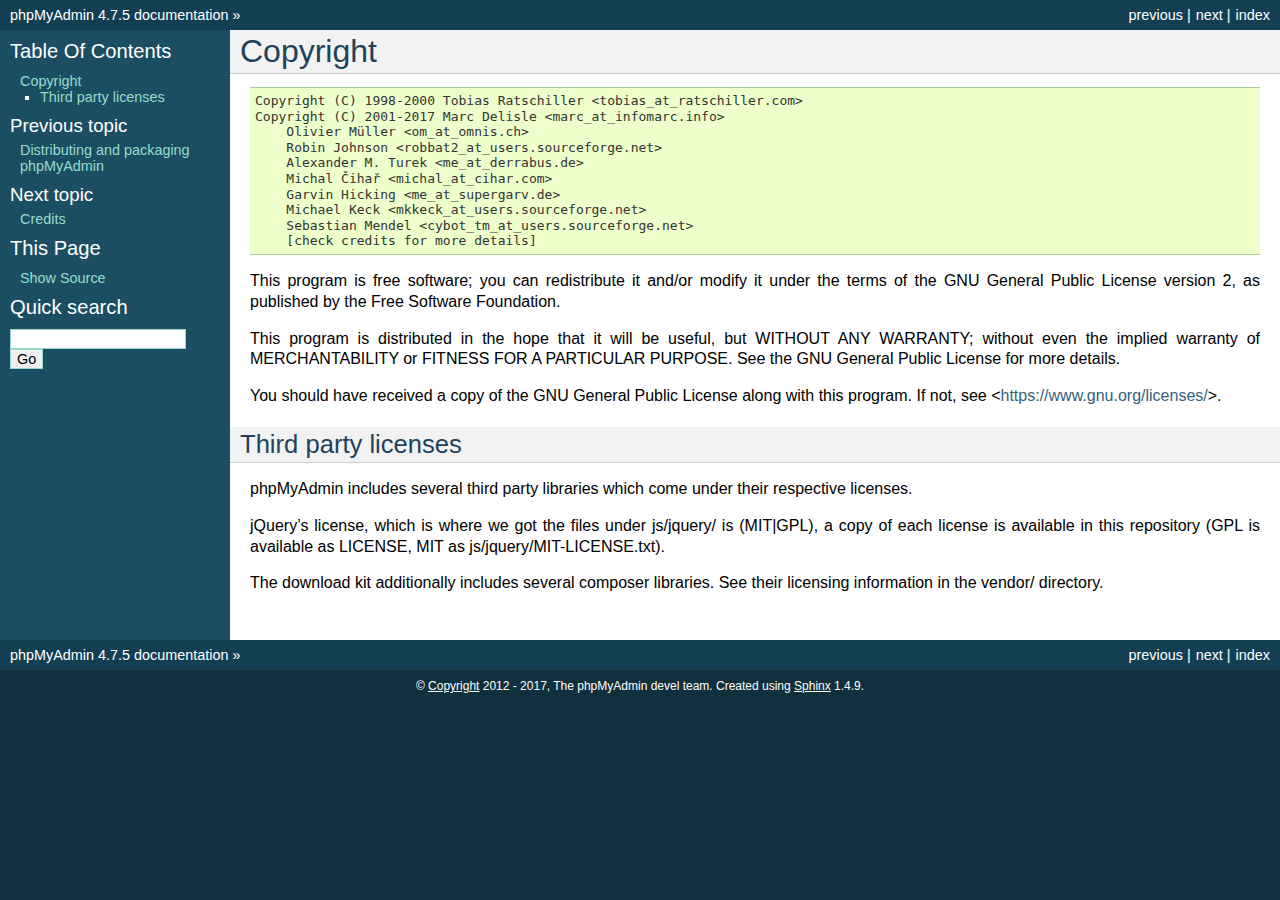
<file: phpmyadmin/doc/html/copyright.html>
<!DOCTYPE html PUBLIC "-//W3C//DTD XHTML 1.0 Transitional//EN"
  "http://www.w3.org/TR/xhtml1/DTD/xhtml1-transitional.dtd">


<html xmlns="http://www.w3.org/1999/xhtml">
  <head>
    <meta http-equiv="Content-Type" content="text/html; charset=utf-8" />
    
    <title>Copyright &#8212; phpMyAdmin 4.7.5 documentation</title>
    
    <link rel="stylesheet" href="_static/classic.css" type="text/css" />
    <link rel="stylesheet" href="_static/pygments.css" type="text/css" />
    
    <script type="text/javascript">
      var DOCUMENTATION_OPTIONS = {
        URL_ROOT:    './',
        VERSION:     '4.7.5',
        COLLAPSE_INDEX: false,
        FILE_SUFFIX: '.html',
        HAS_SOURCE:  true
      };
    </script>
    <script type="text/javascript" src="_static/jquery.js"></script>
    <script type="text/javascript" src="_static/underscore.js"></script>
    <script type="text/javascript" src="_static/doctools.js"></script>
    <link rel="index" title="Index" href="genindex.html" />
    <link rel="search" title="Search" href="search.html" />
    <link rel="copyright" title="Copyright" href="#" />
    <link rel="top" title="phpMyAdmin 4.7.5 documentation" href="index.html" />
    <link rel="next" title="Credits" href="credits.html" />
    <link rel="prev" title="Distributing and packaging phpMyAdmin" href="vendors.html" /> 
  </head>
  <body role="document">
    <div class="related" role="navigation" aria-label="related navigation">
      <h3>Navigation</h3>
      <ul>
        <li class="right" style="margin-right: 10px">
          <a href="genindex.html" title="General Index"
             accesskey="I">index</a></li>
        <li class="right" >
          <a href="credits.html" title="Credits"
             accesskey="N">next</a> |</li>
        <li class="right" >
          <a href="vendors.html" title="Distributing and packaging phpMyAdmin"
             accesskey="P">previous</a> |</li>
        <li class="nav-item nav-item-0"><a href="index.html">phpMyAdmin 4.7.5 documentation</a> &#187;</li> 
      </ul>
    </div>  

    <div class="document">
      <div class="documentwrapper">
        <div class="bodywrapper">
          <div class="body" role="main">
            
  <div class="section" id="copyright">
<span id="id1"></span><h1>Copyright<a class="headerlink" href="#copyright" title="Permalink to this headline">¶</a></h1>
<div class="highlight-none"><div class="highlight"><pre><span></span>Copyright (C) 1998-2000 Tobias Ratschiller &lt;tobias_at_ratschiller.com&gt;
Copyright (C) 2001-2017 Marc Delisle &lt;marc_at_infomarc.info&gt;
    Olivier Müller &lt;om_at_omnis.ch&gt;
    Robin Johnson &lt;robbat2_at_users.sourceforge.net&gt;
    Alexander M. Turek &lt;me_at_derrabus.de&gt;
    Michal Čihař &lt;michal_at_cihar.com&gt;
    Garvin Hicking &lt;me_at_supergarv.de&gt;
    Michael Keck &lt;mkkeck_at_users.sourceforge.net&gt;
    Sebastian Mendel &lt;cybot_tm_at_users.sourceforge.net&gt;
    [check credits for more details]
</pre></div>
</div>
<p>This program is free software; you can redistribute it and/or modify
it under the terms of the GNU General Public License version 2, as
published by the Free Software Foundation.</p>
<p>This program is distributed in the hope that it will be useful, but
WITHOUT ANY WARRANTY; without even the implied warranty of
MERCHANTABILITY or FITNESS FOR A PARTICULAR PURPOSE. See the GNU
General Public License for more details.</p>
<p>You should have received a copy of the GNU General Public License
along with this program. If not, see &lt;<a class="reference external" href="https://www.gnu.org/licenses/">https://www.gnu.org/licenses/</a>&gt;.</p>
<div class="section" id="third-party-licenses">
<h2>Third party licenses<a class="headerlink" href="#third-party-licenses" title="Permalink to this headline">¶</a></h2>
<p>phpMyAdmin includes several third party libraries which come under their
respective licenses.</p>
<p>jQuery&#8217;s license, which is where we got the files under js/jquery/ is
(MIT|GPL), a copy of each license is available in this repository (GPL
is available as LICENSE, MIT as js/jquery/MIT-LICENSE.txt).</p>
<p>The download kit additionally includes several composer libraries. See their
licensing information in the vendor/ directory.</p>
</div>
</div>


          </div>
        </div>
      </div>
      <div class="sphinxsidebar" role="navigation" aria-label="main navigation">
        <div class="sphinxsidebarwrapper">
  <h3><a href="index.html">Table Of Contents</a></h3>
  <ul>
<li><a class="reference internal" href="#">Copyright</a><ul>
<li><a class="reference internal" href="#third-party-licenses">Third party licenses</a></li>
</ul>
</li>
</ul>

  <h4>Previous topic</h4>
  <p class="topless"><a href="vendors.html"
                        title="previous chapter">Distributing and packaging phpMyAdmin</a></p>
  <h4>Next topic</h4>
  <p class="topless"><a href="credits.html"
                        title="next chapter">Credits</a></p>
  <div role="note" aria-label="source link">
    <h3>This Page</h3>
    <ul class="this-page-menu">
      <li><a href="_sources/copyright.txt"
            rel="nofollow">Show Source</a></li>
    </ul>
   </div>
<div id="searchbox" style="display: none" role="search">
  <h3>Quick search</h3>
    <form class="search" action="search.html" method="get">
      <div><input type="text" name="q" /></div>
      <div><input type="submit" value="Go" /></div>
      <input type="hidden" name="check_keywords" value="yes" />
      <input type="hidden" name="area" value="default" />
    </form>
</div>
<script type="text/javascript">$('#searchbox').show(0);</script>
        </div>
      </div>
      <div class="clearer"></div>
    </div>
    <div class="related" role="navigation" aria-label="related navigation">
      <h3>Navigation</h3>
      <ul>
        <li class="right" style="margin-right: 10px">
          <a href="genindex.html" title="General Index"
             >index</a></li>
        <li class="right" >
          <a href="credits.html" title="Credits"
             >next</a> |</li>
        <li class="right" >
          <a href="vendors.html" title="Distributing and packaging phpMyAdmin"
             >previous</a> |</li>
        <li class="nav-item nav-item-0"><a href="index.html">phpMyAdmin 4.7.5 documentation</a> &#187;</li> 
      </ul>
    </div>
    <div class="footer" role="contentinfo">
        &#169; <a href="#">Copyright</a> 2012 - 2017, The phpMyAdmin devel team.
      Created using <a href="http://sphinx-doc.org/">Sphinx</a> 1.4.9.
    </div>
  </body>
</html>
</file>
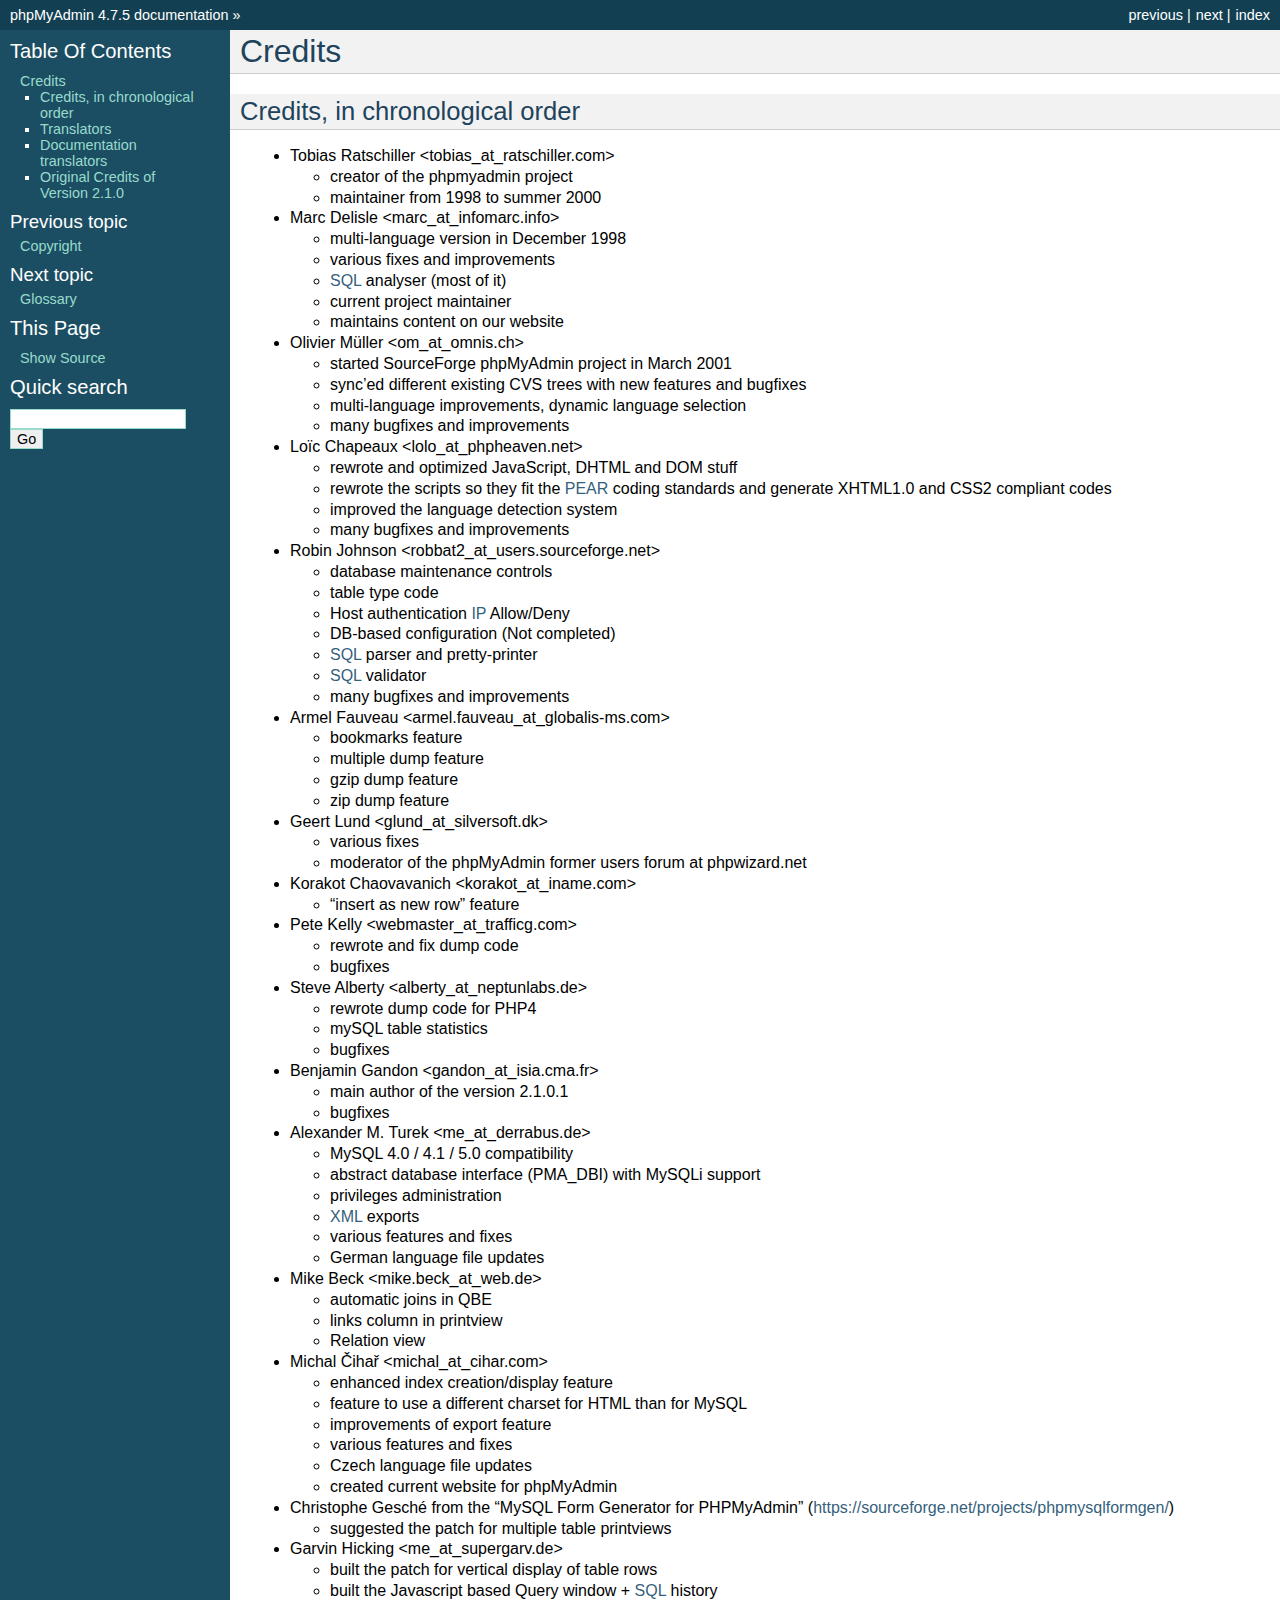
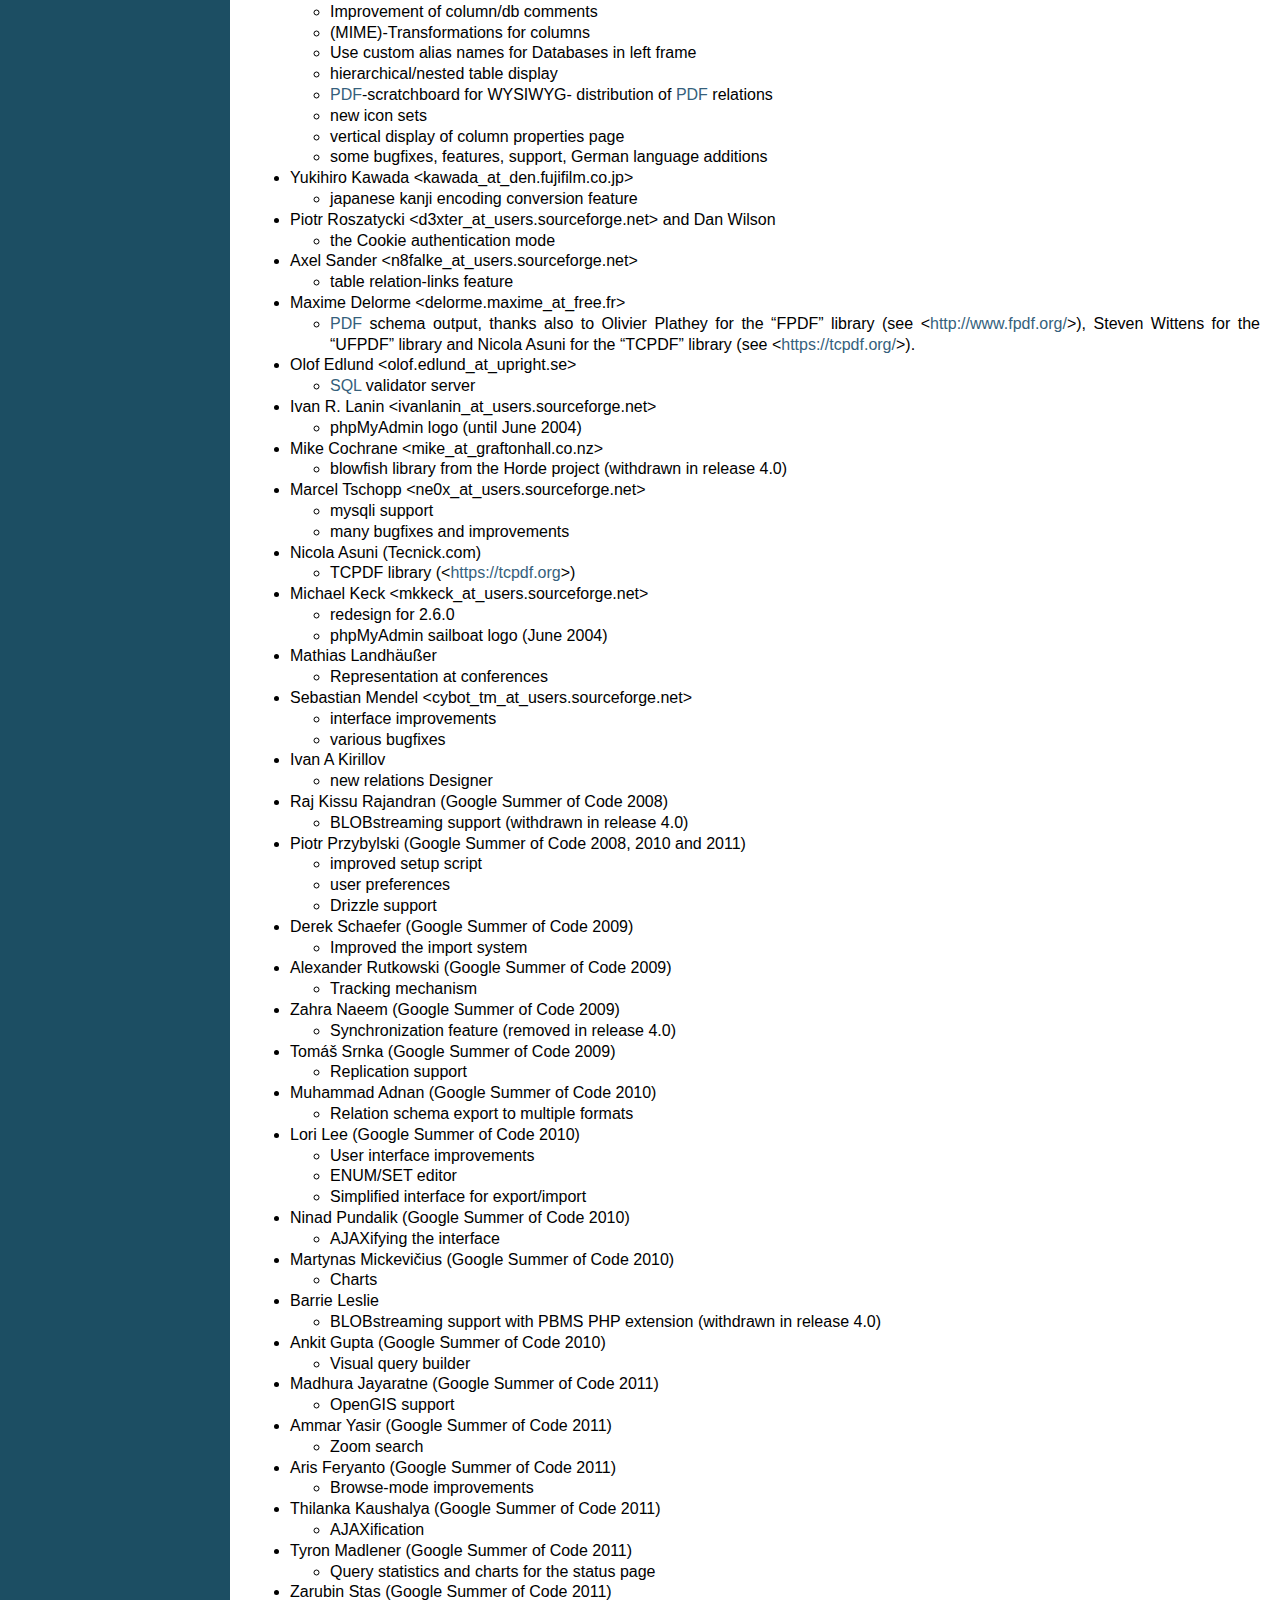
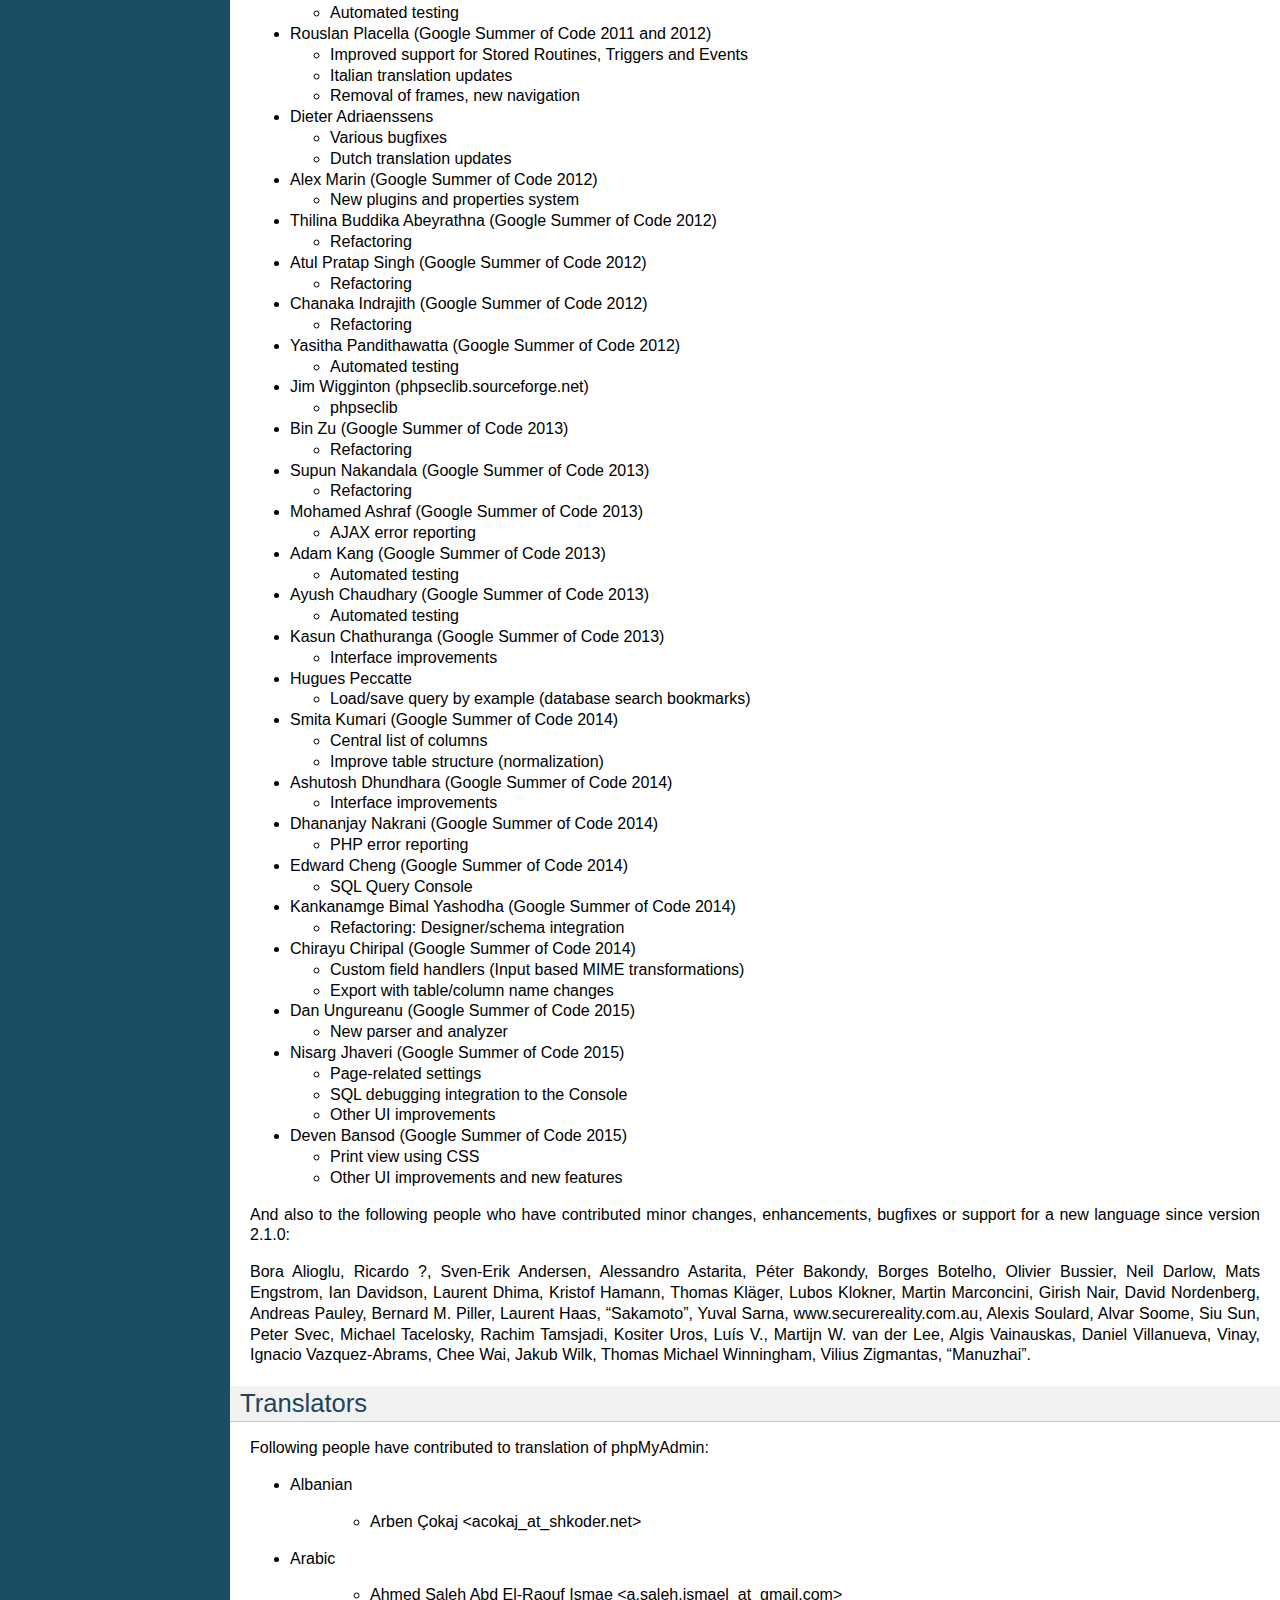
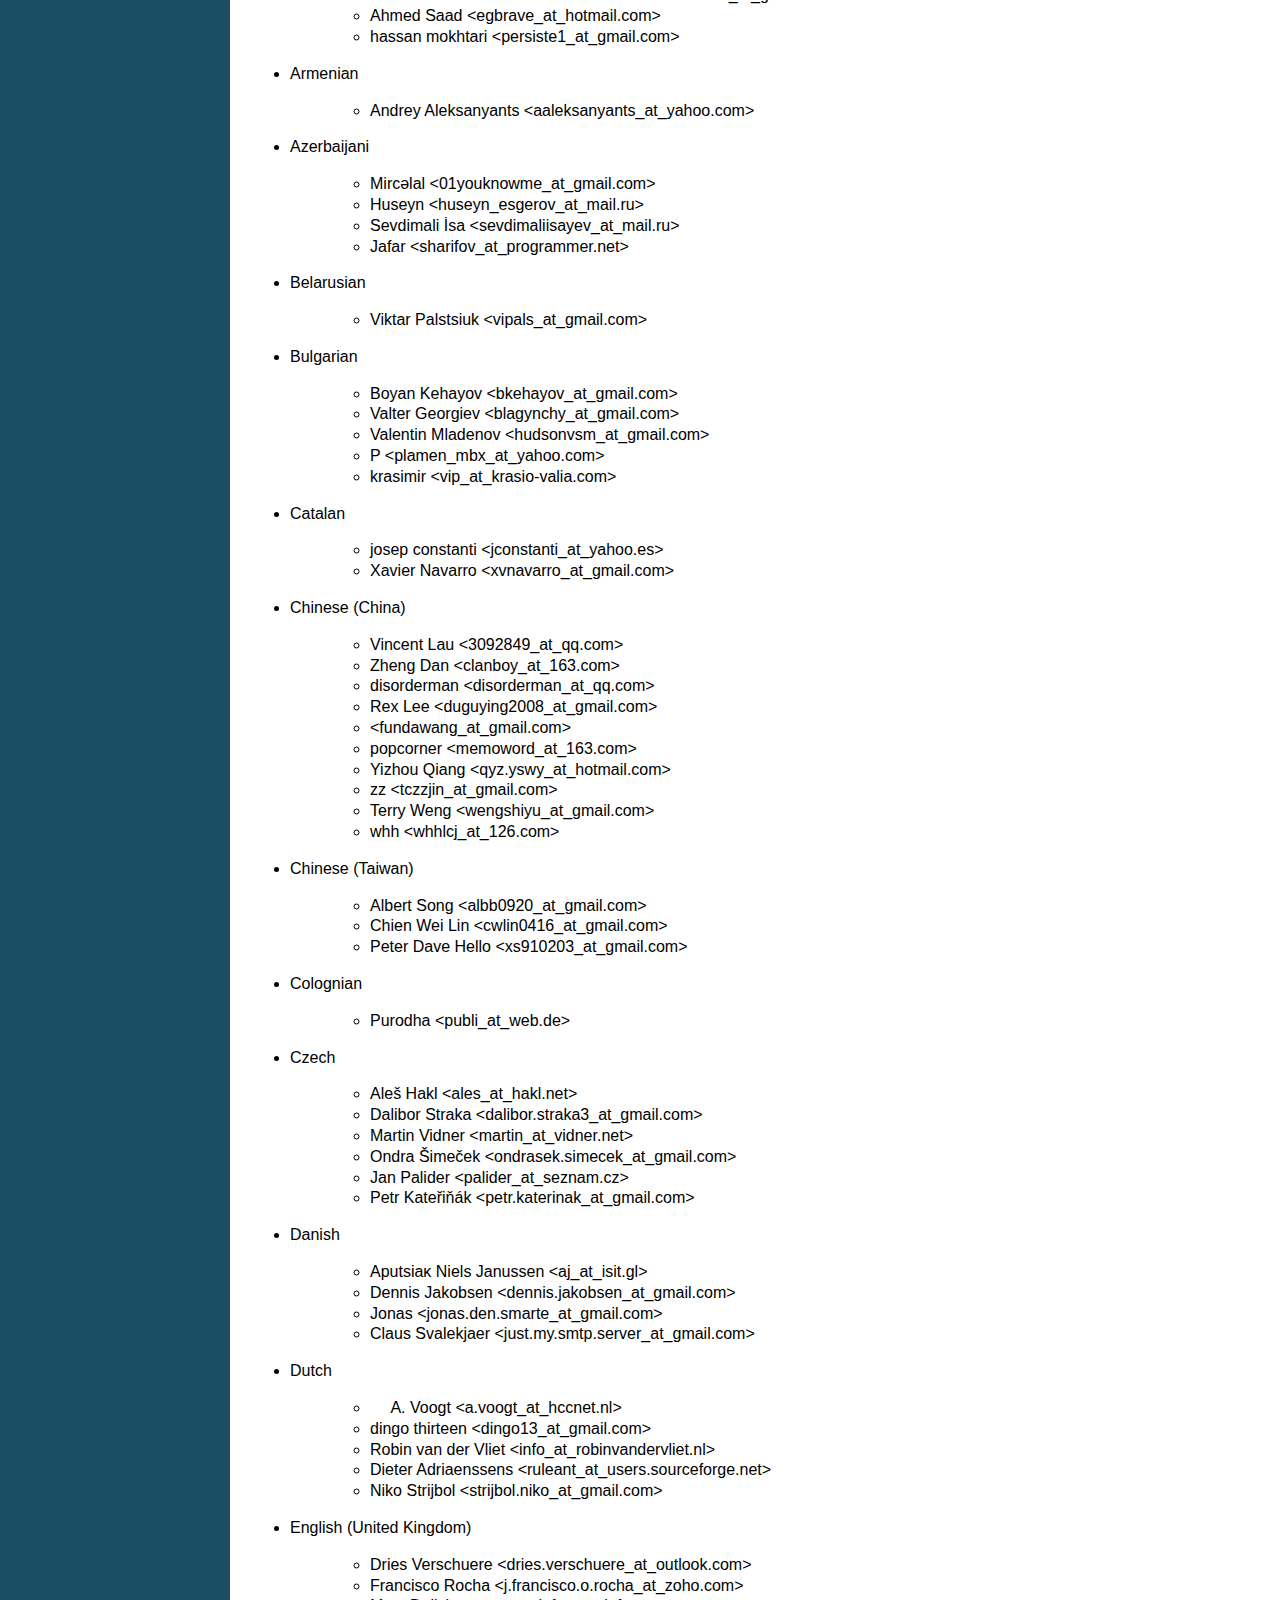
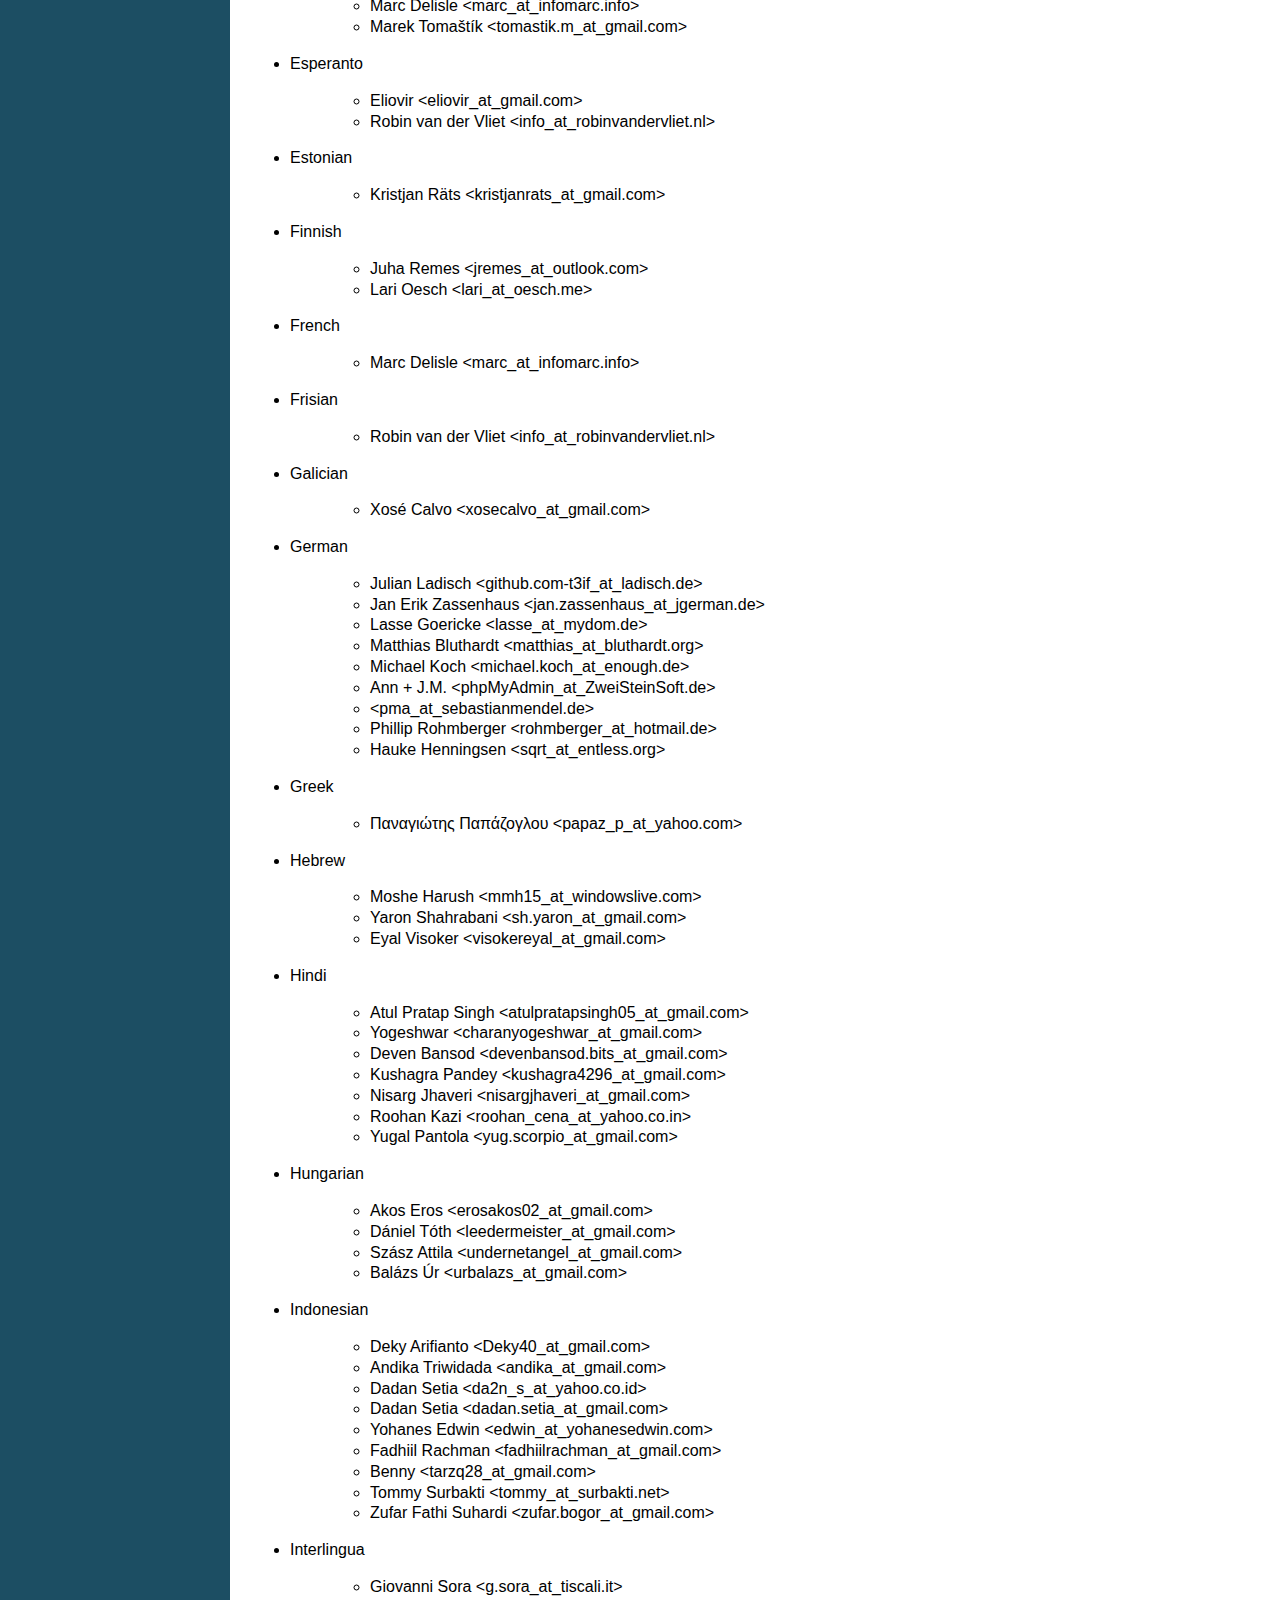
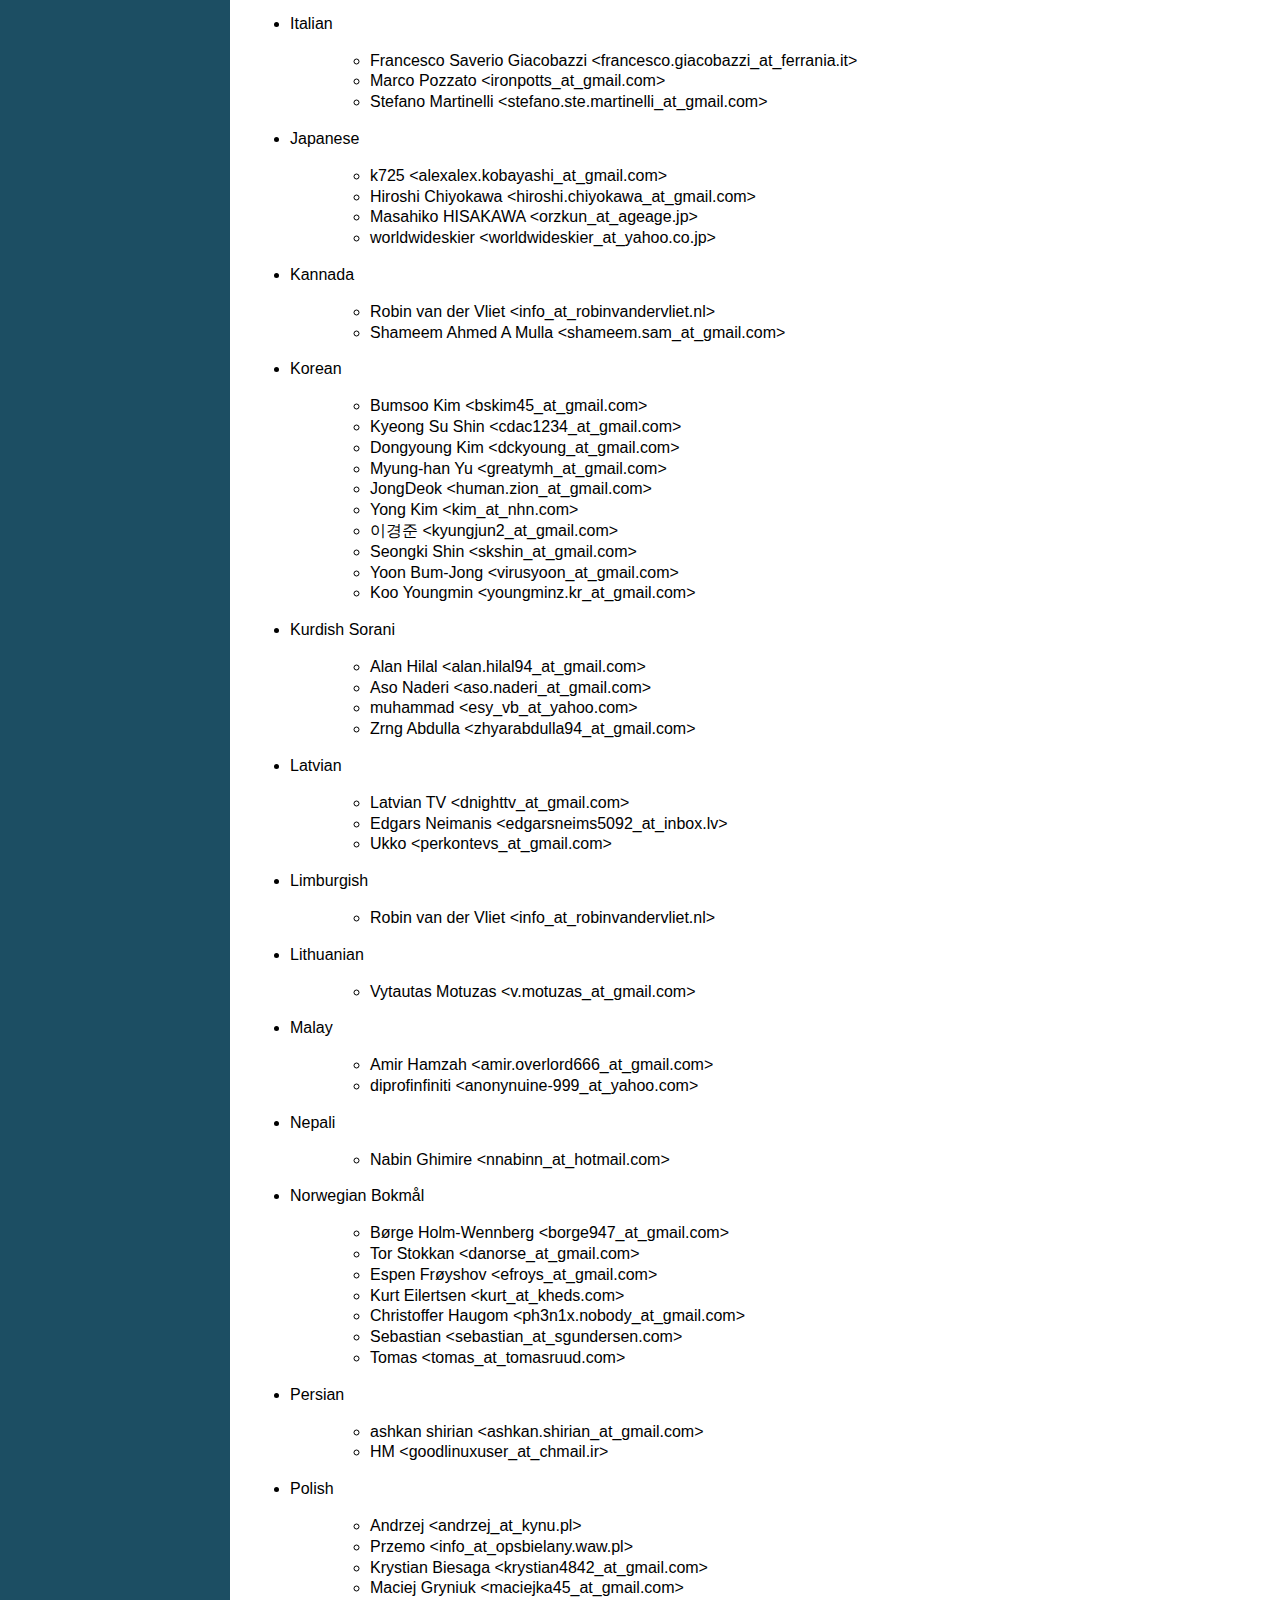
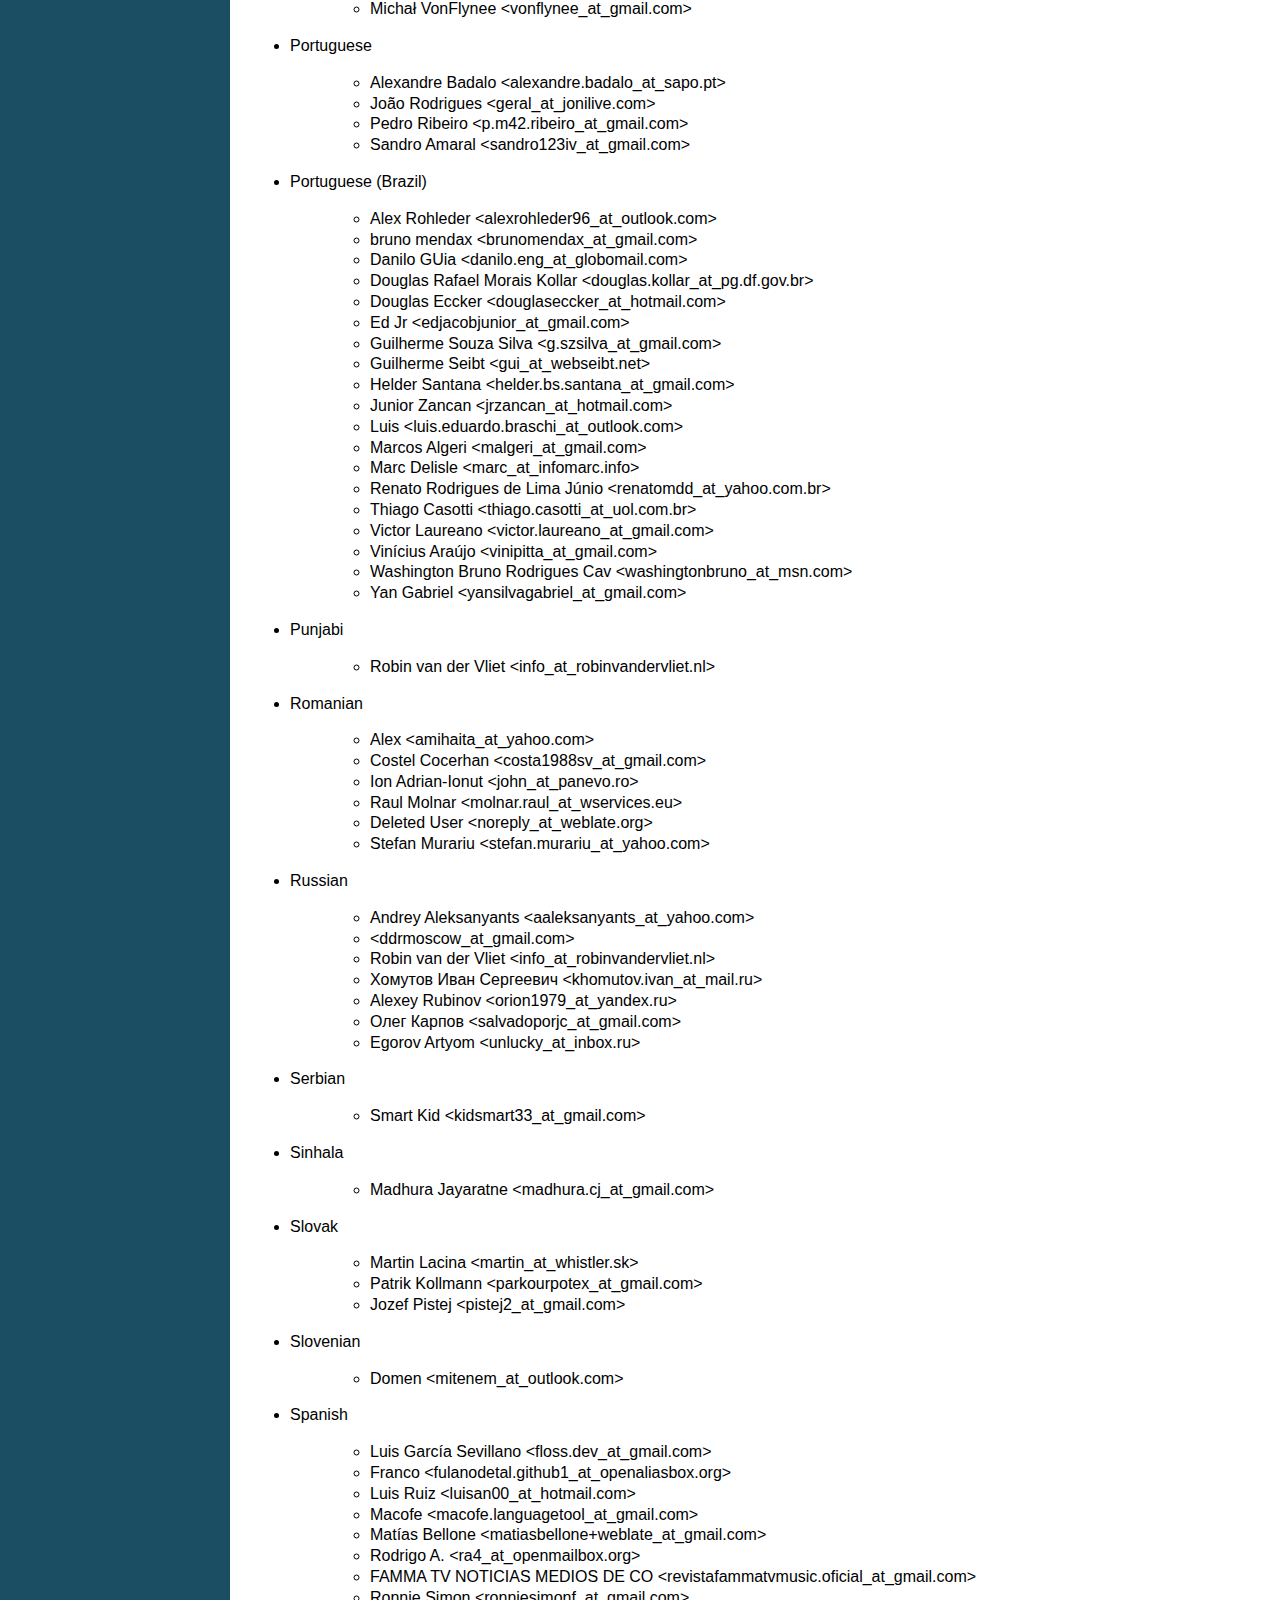
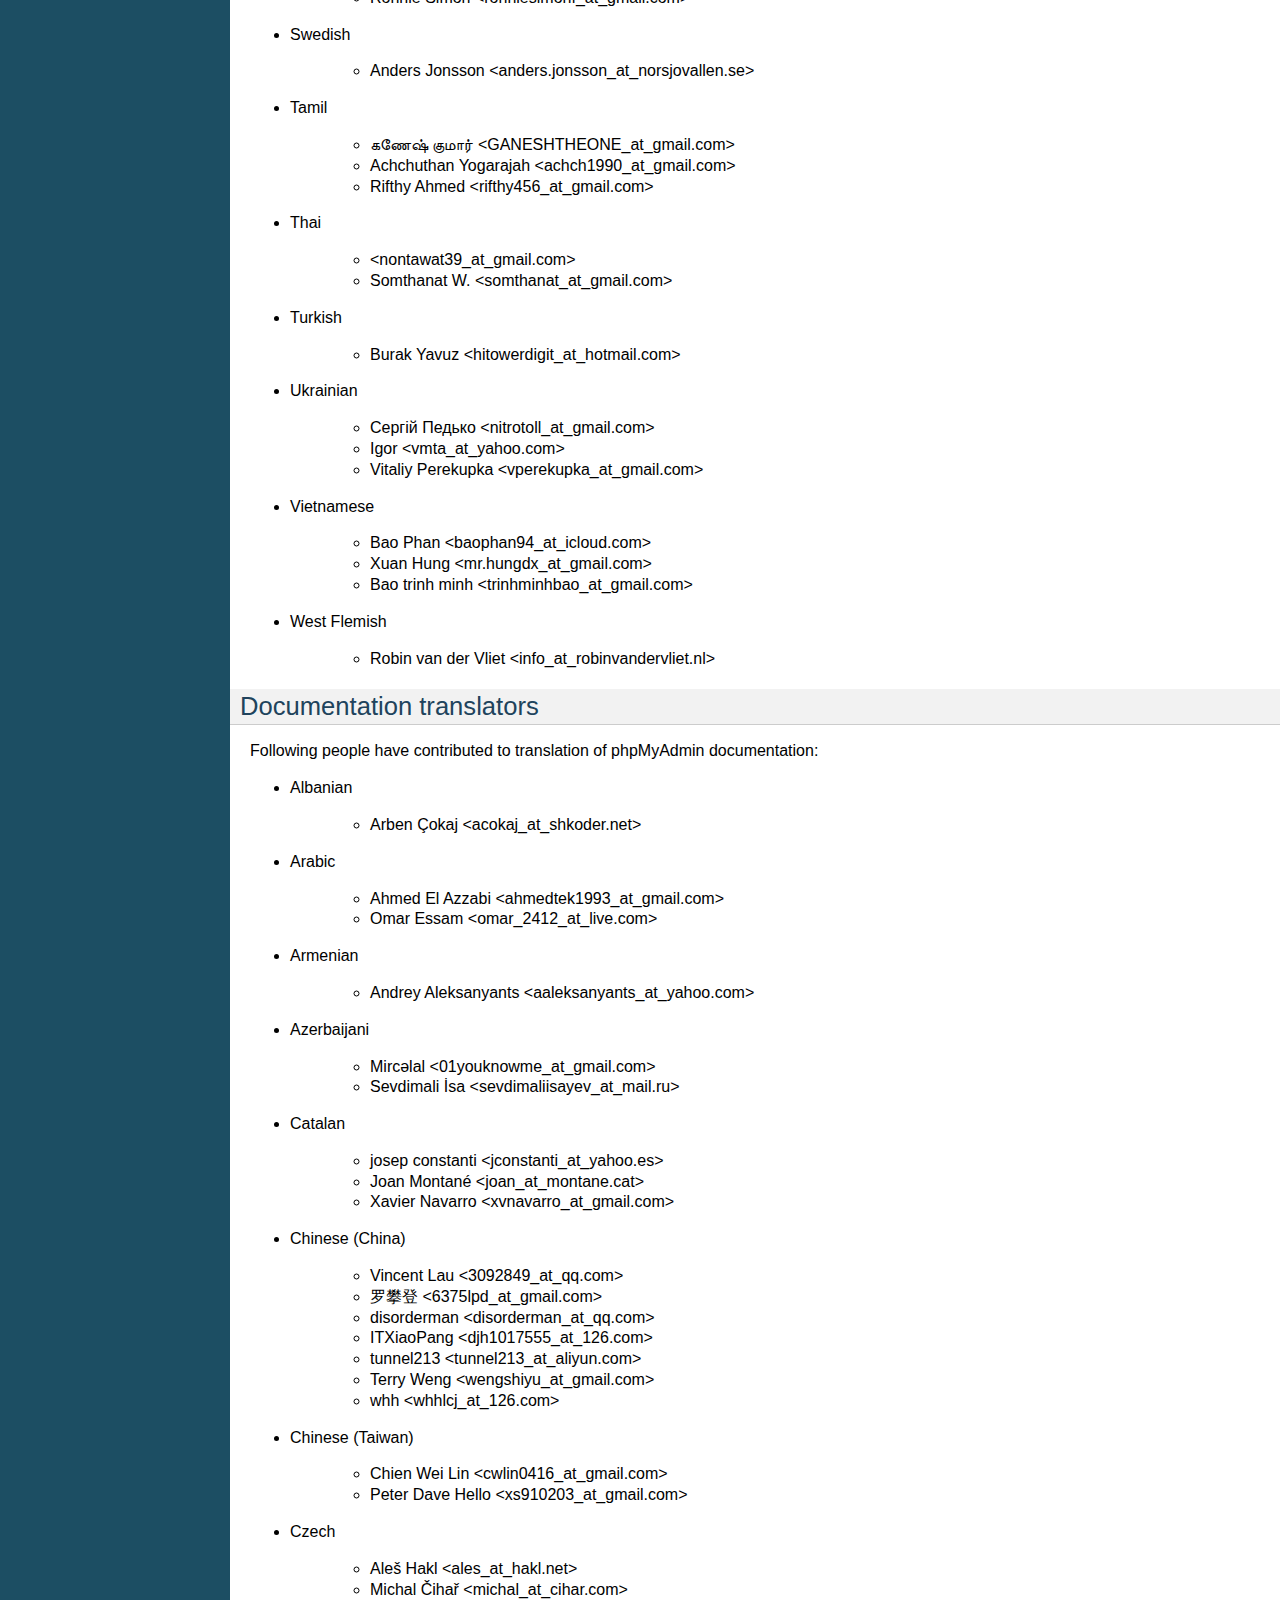
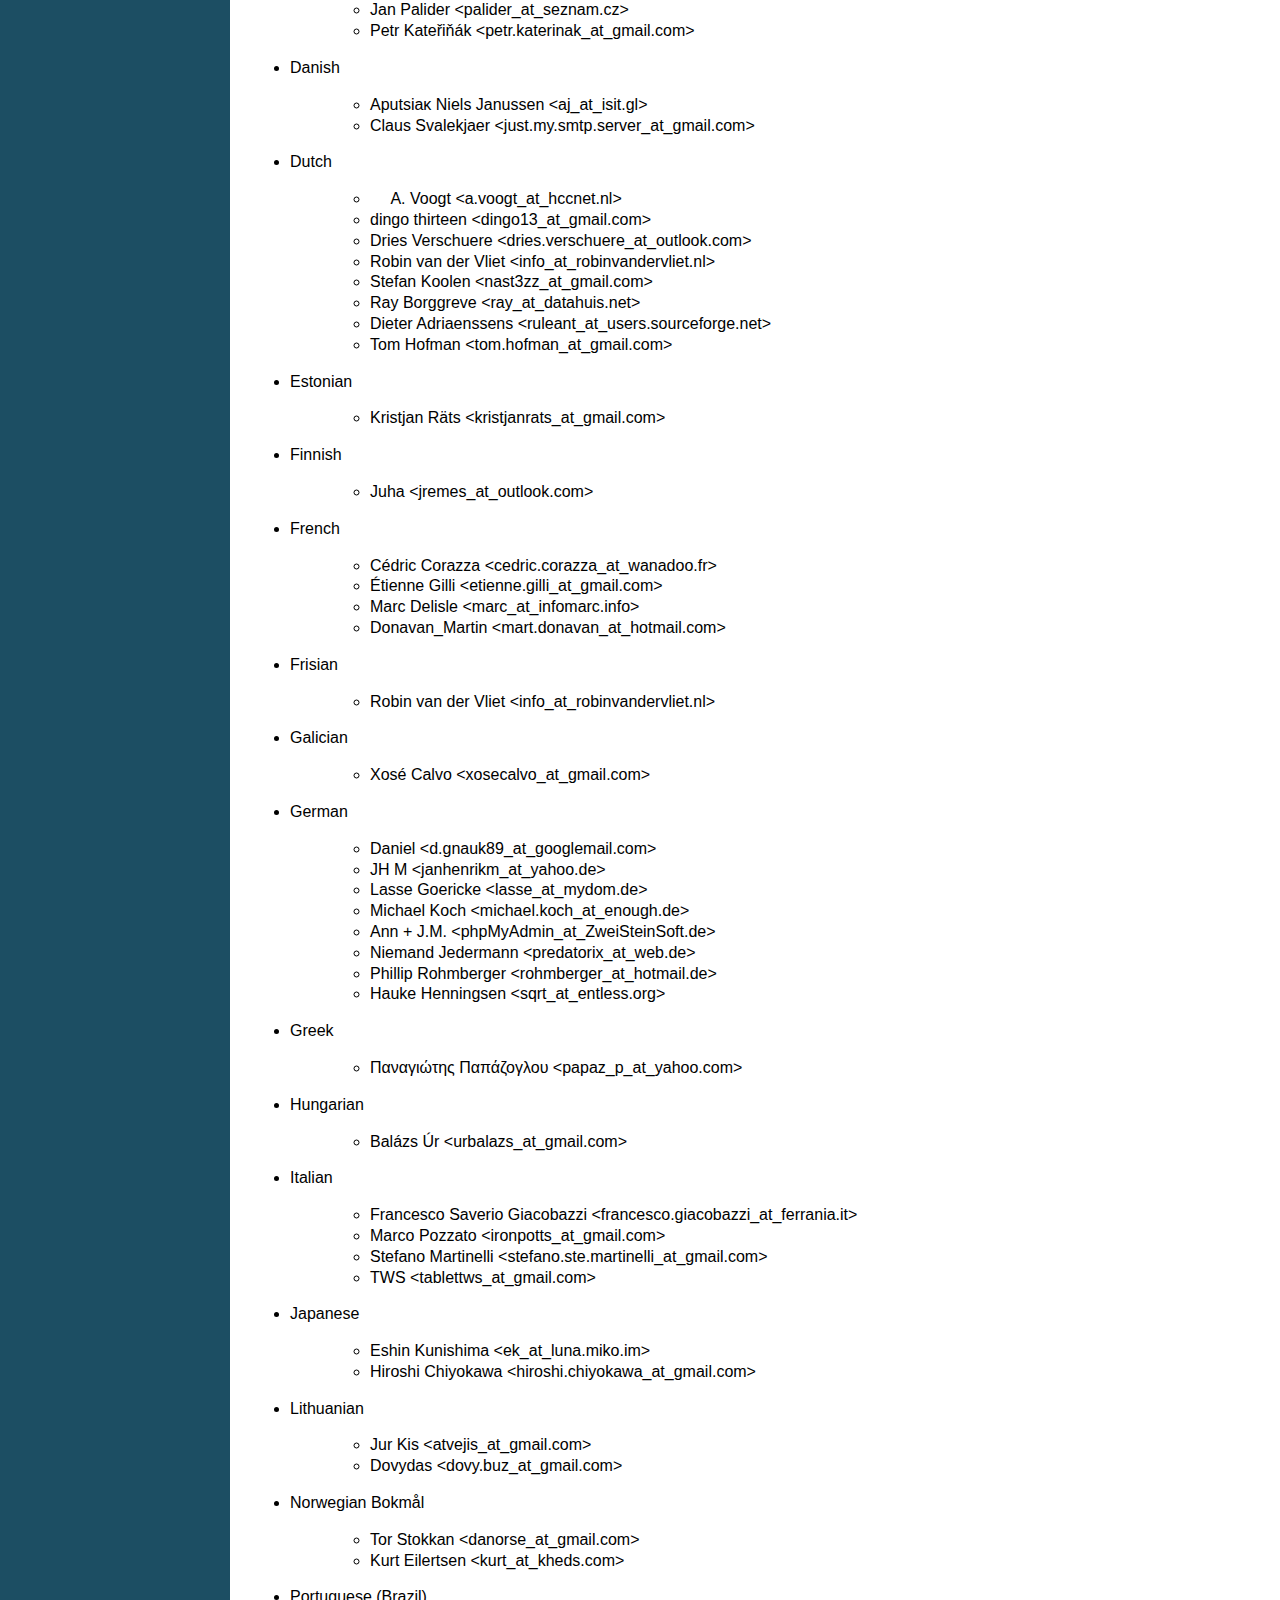
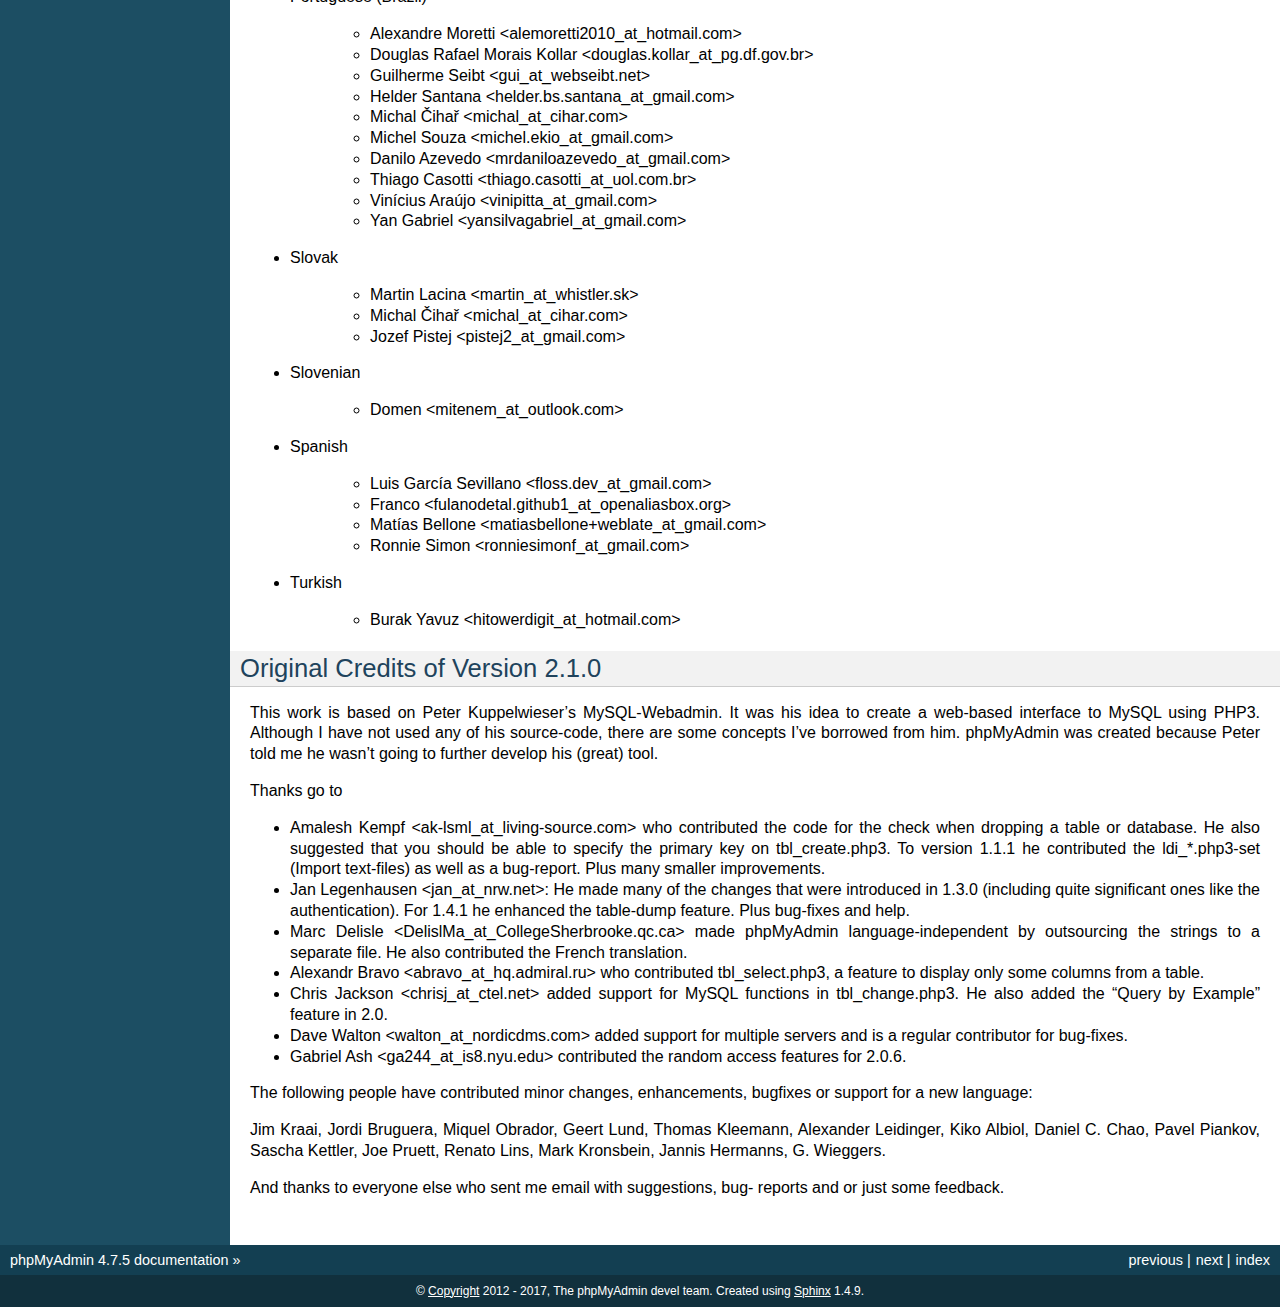
<file: phpmyadmin/doc/html/credits.html>
<!DOCTYPE html PUBLIC "-//W3C//DTD XHTML 1.0 Transitional//EN"
  "http://www.w3.org/TR/xhtml1/DTD/xhtml1-transitional.dtd">


<html xmlns="http://www.w3.org/1999/xhtml">
  <head>
    <meta http-equiv="Content-Type" content="text/html; charset=utf-8" />
    
    <title>Credits &#8212; phpMyAdmin 4.7.5 documentation</title>
    
    <link rel="stylesheet" href="_static/classic.css" type="text/css" />
    <link rel="stylesheet" href="_static/pygments.css" type="text/css" />
    
    <script type="text/javascript">
      var DOCUMENTATION_OPTIONS = {
        URL_ROOT:    './',
        VERSION:     '4.7.5',
        COLLAPSE_INDEX: false,
        FILE_SUFFIX: '.html',
        HAS_SOURCE:  true
      };
    </script>
    <script type="text/javascript" src="_static/jquery.js"></script>
    <script type="text/javascript" src="_static/underscore.js"></script>
    <script type="text/javascript" src="_static/doctools.js"></script>
    <link rel="index" title="Index" href="genindex.html" />
    <link rel="search" title="Search" href="search.html" />
    <link rel="copyright" title="Copyright" href="copyright.html" />
    <link rel="top" title="phpMyAdmin 4.7.5 documentation" href="index.html" />
    <link rel="next" title="Glossary" href="glossary.html" />
    <link rel="prev" title="Copyright" href="copyright.html" /> 
  </head>
  <body role="document">
    <div class="related" role="navigation" aria-label="related navigation">
      <h3>Navigation</h3>
      <ul>
        <li class="right" style="margin-right: 10px">
          <a href="genindex.html" title="General Index"
             accesskey="I">index</a></li>
        <li class="right" >
          <a href="glossary.html" title="Glossary"
             accesskey="N">next</a> |</li>
        <li class="right" >
          <a href="copyright.html" title="Copyright"
             accesskey="P">previous</a> |</li>
        <li class="nav-item nav-item-0"><a href="index.html">phpMyAdmin 4.7.5 documentation</a> &#187;</li> 
      </ul>
    </div>  

    <div class="document">
      <div class="documentwrapper">
        <div class="bodywrapper">
          <div class="body" role="main">
            
  <div class="section" id="credits">
<span id="id1"></span><h1>Credits<a class="headerlink" href="#credits" title="Permalink to this headline">¶</a></h1>
<div class="section" id="credits-in-chronological-order">
<h2>Credits, in chronological order<a class="headerlink" href="#credits-in-chronological-order" title="Permalink to this headline">¶</a></h2>
<ul class="simple">
<li>Tobias Ratschiller &lt;tobias_at_ratschiller.com&gt;<ul>
<li>creator of the phpmyadmin project</li>
<li>maintainer from 1998 to summer 2000</li>
</ul>
</li>
<li>Marc Delisle &lt;marc_at_infomarc.info&gt;<ul>
<li>multi-language version in December 1998</li>
<li>various fixes and improvements</li>
<li><a class="reference internal" href="glossary.html#term-sql"><span class="xref std std-term">SQL</span></a> analyser (most of it)</li>
<li>current project maintainer</li>
<li>maintains content on our website</li>
</ul>
</li>
<li>Olivier Müller &lt;om_at_omnis.ch&gt;<ul>
<li>started SourceForge phpMyAdmin project in March 2001</li>
<li>sync&#8217;ed different existing CVS trees with new features and bugfixes</li>
<li>multi-language improvements, dynamic language selection</li>
<li>many bugfixes and improvements</li>
</ul>
</li>
<li>Loïc Chapeaux &lt;lolo_at_phpheaven.net&gt;<ul>
<li>rewrote and optimized JavaScript, DHTML and DOM stuff</li>
<li>rewrote the scripts so they fit the <a class="reference internal" href="glossary.html#term-pear"><span class="xref std std-term">PEAR</span></a> coding standards and
generate XHTML1.0 and CSS2 compliant codes</li>
<li>improved the language detection system</li>
<li>many bugfixes and improvements</li>
</ul>
</li>
<li>Robin Johnson &lt;robbat2_at_users.sourceforge.net&gt;<ul>
<li>database maintenance controls</li>
<li>table type code</li>
<li>Host authentication <a class="reference internal" href="glossary.html#term-ip"><span class="xref std std-term">IP</span></a> Allow/Deny</li>
<li>DB-based configuration (Not completed)</li>
<li><a class="reference internal" href="glossary.html#term-sql"><span class="xref std std-term">SQL</span></a> parser and pretty-printer</li>
<li><a class="reference internal" href="glossary.html#term-sql"><span class="xref std std-term">SQL</span></a> validator</li>
<li>many bugfixes and improvements</li>
</ul>
</li>
<li>Armel Fauveau &lt;armel.fauveau_at_globalis-ms.com&gt;<ul>
<li>bookmarks feature</li>
<li>multiple dump feature</li>
<li>gzip dump feature</li>
<li>zip dump feature</li>
</ul>
</li>
<li>Geert Lund &lt;glund_at_silversoft.dk&gt;<ul>
<li>various fixes</li>
<li>moderator of the phpMyAdmin former users forum at phpwizard.net</li>
</ul>
</li>
<li>Korakot Chaovavanich &lt;korakot_at_iname.com&gt;<ul>
<li>&#8220;insert as new row&#8221; feature</li>
</ul>
</li>
<li>Pete Kelly &lt;webmaster_at_trafficg.com&gt;<ul>
<li>rewrote and fix dump code</li>
<li>bugfixes</li>
</ul>
</li>
<li>Steve Alberty &lt;alberty_at_neptunlabs.de&gt;<ul>
<li>rewrote dump code for PHP4</li>
<li>mySQL table statistics</li>
<li>bugfixes</li>
</ul>
</li>
<li>Benjamin Gandon &lt;gandon_at_isia.cma.fr&gt;<ul>
<li>main author of the version 2.1.0.1</li>
<li>bugfixes</li>
</ul>
</li>
<li>Alexander M. Turek &lt;me_at_derrabus.de&gt;<ul>
<li>MySQL 4.0 / 4.1 / 5.0 compatibility</li>
<li>abstract database interface (PMA_DBI) with MySQLi support</li>
<li>privileges administration</li>
<li><a class="reference internal" href="glossary.html#term-xml"><span class="xref std std-term">XML</span></a> exports</li>
<li>various features and fixes</li>
<li>German language file updates</li>
</ul>
</li>
<li>Mike Beck &lt;mike.beck_at_web.de&gt;<ul>
<li>automatic joins in QBE</li>
<li>links column in printview</li>
<li>Relation view</li>
</ul>
</li>
<li>Michal Čihař &lt;michal_at_cihar.com&gt;<ul>
<li>enhanced index creation/display feature</li>
<li>feature to use a different charset for HTML than for MySQL</li>
<li>improvements of export feature</li>
<li>various features and fixes</li>
<li>Czech language file updates</li>
<li>created current website for phpMyAdmin</li>
</ul>
</li>
<li>Christophe Gesché from the &#8220;MySQL Form Generator for PHPMyAdmin&#8221;
(<a class="reference external" href="https://sourceforge.net/projects/phpmysqlformgen/">https://sourceforge.net/projects/phpmysqlformgen/</a>)<ul>
<li>suggested the patch for multiple table printviews</li>
</ul>
</li>
<li>Garvin Hicking &lt;me_at_supergarv.de&gt;<ul>
<li>built the patch for vertical display of table rows</li>
<li>built the Javascript based Query window + <a class="reference internal" href="glossary.html#term-sql"><span class="xref std std-term">SQL</span></a> history</li>
<li>Improvement of column/db comments</li>
<li>(MIME)-Transformations for columns</li>
<li>Use custom alias names for Databases in left frame</li>
<li>hierarchical/nested table display</li>
<li><a class="reference internal" href="glossary.html#term-pdf"><span class="xref std std-term">PDF</span></a>-scratchboard for WYSIWYG-
distribution of <a class="reference internal" href="glossary.html#term-pdf"><span class="xref std std-term">PDF</span></a> relations</li>
<li>new icon sets</li>
<li>vertical display of column properties page</li>
<li>some bugfixes, features, support, German language additions</li>
</ul>
</li>
<li>Yukihiro Kawada &lt;kawada_at_den.fujifilm.co.jp&gt;<ul>
<li>japanese kanji encoding conversion feature</li>
</ul>
</li>
<li>Piotr Roszatycki &lt;d3xter_at_users.sourceforge.net&gt; and Dan Wilson<ul>
<li>the Cookie authentication mode</li>
</ul>
</li>
<li>Axel Sander &lt;n8falke_at_users.sourceforge.net&gt;<ul>
<li>table relation-links feature</li>
</ul>
</li>
<li>Maxime Delorme &lt;delorme.maxime_at_free.fr&gt;<ul>
<li><a class="reference internal" href="glossary.html#term-pdf"><span class="xref std std-term">PDF</span></a> schema output, thanks also to
Olivier Plathey for the &#8220;FPDF&#8221; library (see &lt;<a class="reference external" href="http://www.fpdf.org/">http://www.fpdf.org/</a>&gt;), Steven
Wittens for the &#8220;UFPDF&#8221; library and
Nicola Asuni for the &#8220;TCPDF&#8221; library (see &lt;<a class="reference external" href="https://tcpdf.org/">https://tcpdf.org/</a>&gt;).</li>
</ul>
</li>
<li>Olof Edlund &lt;olof.edlund_at_upright.se&gt;<ul>
<li><a class="reference internal" href="glossary.html#term-sql"><span class="xref std std-term">SQL</span></a> validator server</li>
</ul>
</li>
<li>Ivan R. Lanin &lt;ivanlanin_at_users.sourceforge.net&gt;<ul>
<li>phpMyAdmin logo (until June 2004)</li>
</ul>
</li>
<li>Mike Cochrane &lt;mike_at_graftonhall.co.nz&gt;<ul>
<li>blowfish library from the Horde project (withdrawn in release 4.0)</li>
</ul>
</li>
<li>Marcel Tschopp &lt;ne0x_at_users.sourceforge.net&gt;<ul>
<li>mysqli support</li>
<li>many bugfixes and improvements</li>
</ul>
</li>
<li>Nicola Asuni (Tecnick.com)<ul>
<li>TCPDF library (&lt;<a class="reference external" href="https://tcpdf.org">https://tcpdf.org</a>&gt;)</li>
</ul>
</li>
<li>Michael Keck &lt;mkkeck_at_users.sourceforge.net&gt;<ul>
<li>redesign for 2.6.0</li>
<li>phpMyAdmin sailboat logo (June 2004)</li>
</ul>
</li>
<li>Mathias Landhäußer<ul>
<li>Representation at conferences</li>
</ul>
</li>
<li>Sebastian Mendel &lt;cybot_tm_at_users.sourceforge.net&gt;<ul>
<li>interface improvements</li>
<li>various bugfixes</li>
</ul>
</li>
<li>Ivan A Kirillov<ul>
<li>new relations Designer</li>
</ul>
</li>
<li>Raj Kissu Rajandran (Google Summer of Code 2008)<ul>
<li>BLOBstreaming support (withdrawn in release 4.0)</li>
</ul>
</li>
<li>Piotr Przybylski (Google Summer of Code 2008, 2010 and 2011)<ul>
<li>improved setup script</li>
<li>user preferences</li>
<li>Drizzle support</li>
</ul>
</li>
<li>Derek Schaefer (Google Summer of Code 2009)<ul>
<li>Improved the import system</li>
</ul>
</li>
<li>Alexander Rutkowski (Google Summer of Code 2009)<ul>
<li>Tracking mechanism</li>
</ul>
</li>
<li>Zahra Naeem (Google Summer of Code 2009)<ul>
<li>Synchronization feature (removed in release 4.0)</li>
</ul>
</li>
<li>Tomáš Srnka (Google Summer of Code 2009)<ul>
<li>Replication support</li>
</ul>
</li>
<li>Muhammad Adnan (Google Summer of Code 2010)<ul>
<li>Relation schema export to multiple formats</li>
</ul>
</li>
<li>Lori Lee (Google Summer of Code 2010)<ul>
<li>User interface improvements</li>
<li>ENUM/SET editor</li>
<li>Simplified interface for export/import</li>
</ul>
</li>
<li>Ninad Pundalik (Google Summer of Code 2010)<ul>
<li>AJAXifying the interface</li>
</ul>
</li>
<li>Martynas Mickevičius (Google Summer of Code 2010)<ul>
<li>Charts</li>
</ul>
</li>
<li>Barrie Leslie<ul>
<li>BLOBstreaming support with PBMS PHP extension (withdrawn in release
4.0)</li>
</ul>
</li>
<li>Ankit Gupta (Google Summer of Code 2010)<ul>
<li>Visual query builder</li>
</ul>
</li>
<li>Madhura Jayaratne (Google Summer of Code 2011)<ul>
<li>OpenGIS support</li>
</ul>
</li>
<li>Ammar Yasir (Google Summer of Code 2011)<ul>
<li>Zoom search</li>
</ul>
</li>
<li>Aris Feryanto (Google Summer of Code 2011)<ul>
<li>Browse-mode improvements</li>
</ul>
</li>
<li>Thilanka Kaushalya (Google Summer of Code 2011)<ul>
<li>AJAXification</li>
</ul>
</li>
<li>Tyron Madlener (Google Summer of Code 2011)<ul>
<li>Query statistics and charts for the status page</li>
</ul>
</li>
<li>Zarubin Stas (Google Summer of Code 2011)<ul>
<li>Automated testing</li>
</ul>
</li>
<li>Rouslan Placella (Google Summer of Code 2011 and 2012)<ul>
<li>Improved support for Stored Routines, Triggers and Events</li>
<li>Italian translation updates</li>
<li>Removal of frames, new navigation</li>
</ul>
</li>
<li>Dieter Adriaenssens<ul>
<li>Various bugfixes</li>
<li>Dutch translation updates</li>
</ul>
</li>
<li>Alex Marin (Google Summer of Code 2012)<ul>
<li>New plugins and properties system</li>
</ul>
</li>
<li>Thilina Buddika Abeyrathna (Google Summer of Code 2012)<ul>
<li>Refactoring</li>
</ul>
</li>
<li>Atul Pratap Singh  (Google Summer of Code 2012)<ul>
<li>Refactoring</li>
</ul>
</li>
<li>Chanaka Indrajith (Google Summer of Code 2012)<ul>
<li>Refactoring</li>
</ul>
</li>
<li>Yasitha Pandithawatta (Google Summer of Code 2012)<ul>
<li>Automated testing</li>
</ul>
</li>
<li>Jim Wigginton (phpseclib.sourceforge.net)<ul>
<li>phpseclib</li>
</ul>
</li>
<li>Bin Zu (Google Summer of Code 2013)<ul>
<li>Refactoring</li>
</ul>
</li>
<li>Supun Nakandala (Google Summer of Code 2013)<ul>
<li>Refactoring</li>
</ul>
</li>
<li>Mohamed Ashraf (Google Summer of Code 2013)<ul>
<li>AJAX error reporting</li>
</ul>
</li>
<li>Adam Kang (Google Summer of Code 2013)<ul>
<li>Automated testing</li>
</ul>
</li>
<li>Ayush Chaudhary (Google Summer of Code 2013)<ul>
<li>Automated testing</li>
</ul>
</li>
<li>Kasun Chathuranga (Google Summer of Code 2013)<ul>
<li>Interface improvements</li>
</ul>
</li>
<li>Hugues Peccatte<ul>
<li>Load/save query by example (database search bookmarks)</li>
</ul>
</li>
<li>Smita Kumari (Google Summer of Code 2014)<ul>
<li>Central list of columns</li>
<li>Improve table structure (normalization)</li>
</ul>
</li>
<li>Ashutosh Dhundhara (Google Summer of Code 2014)<ul>
<li>Interface improvements</li>
</ul>
</li>
<li>Dhananjay Nakrani (Google Summer of Code 2014)<ul>
<li>PHP error reporting</li>
</ul>
</li>
<li>Edward Cheng (Google Summer of Code 2014)<ul>
<li>SQL Query Console</li>
</ul>
</li>
<li>Kankanamge Bimal Yashodha (Google Summer of Code 2014)<ul>
<li>Refactoring: Designer/schema integration</li>
</ul>
</li>
<li>Chirayu Chiripal (Google Summer of Code 2014)<ul>
<li>Custom field handlers (Input based MIME transformations)</li>
<li>Export with table/column name changes</li>
</ul>
</li>
<li>Dan Ungureanu (Google Summer of Code 2015)<ul>
<li>New parser and analyzer</li>
</ul>
</li>
<li>Nisarg Jhaveri (Google Summer of Code 2015)<ul>
<li>Page-related settings</li>
<li>SQL debugging integration to the Console</li>
<li>Other UI improvements</li>
</ul>
</li>
<li>Deven Bansod (Google Summer of Code 2015)<ul>
<li>Print view using CSS</li>
<li>Other UI improvements and new features</li>
</ul>
</li>
</ul>
<p>And also to the following people who have contributed minor changes,
enhancements, bugfixes or support for a new language since version
2.1.0:</p>
<p>Bora Alioglu, Ricardo ?, Sven-Erik Andersen, Alessandro Astarita,
Péter Bakondy, Borges Botelho, Olivier Bussier, Neil Darlow, Mats
Engstrom, Ian Davidson, Laurent Dhima, Kristof Hamann, Thomas Kläger,
Lubos Klokner, Martin Marconcini, Girish Nair, David Nordenberg,
Andreas Pauley, Bernard M. Piller, Laurent Haas, &#8220;Sakamoto&#8221;, Yuval
Sarna, www.securereality.com.au, Alexis Soulard, Alvar Soome, Siu Sun,
Peter Svec, Michael Tacelosky, Rachim Tamsjadi, Kositer Uros, Luís V.,
Martijn W. van der Lee, Algis Vainauskas, Daniel Villanueva, Vinay,
Ignacio Vazquez-Abrams, Chee Wai, Jakub Wilk, Thomas Michael
Winningham, Vilius Zigmantas, &#8220;Manuzhai&#8221;.</p>
</div>
<div class="section" id="translators">
<h2>Translators<a class="headerlink" href="#translators" title="Permalink to this headline">¶</a></h2>
<p>Following people have contributed to translation of phpMyAdmin:</p>
<ul>
<li><p class="first">Albanian</p>
<blockquote>
<div><ul class="simple">
<li>Arben Çokaj &lt;acokaj_at_shkoder.net&gt;</li>
</ul>
</div></blockquote>
</li>
<li><p class="first">Arabic</p>
<blockquote>
<div><ul class="simple">
<li>Ahmed Saleh Abd El-Raouf Ismae &lt;a.saleh.ismael_at_gmail.com&gt;</li>
<li>Ahmed Saad &lt;egbrave_at_hotmail.com&gt;</li>
<li>hassan mokhtari &lt;persiste1_at_gmail.com&gt;</li>
</ul>
</div></blockquote>
</li>
<li><p class="first">Armenian</p>
<blockquote>
<div><ul class="simple">
<li>Andrey Aleksanyants &lt;aaleksanyants_at_yahoo.com&gt;</li>
</ul>
</div></blockquote>
</li>
<li><p class="first">Azerbaijani</p>
<blockquote>
<div><ul class="simple">
<li>Mircəlal &lt;01youknowme_at_gmail.com&gt;</li>
<li>Huseyn &lt;huseyn_esgerov_at_mail.ru&gt;</li>
<li>Sevdimali İsa &lt;sevdimaliisayev_at_mail.ru&gt;</li>
<li>Jafar &lt;sharifov_at_programmer.net&gt;</li>
</ul>
</div></blockquote>
</li>
<li><p class="first">Belarusian</p>
<blockquote>
<div><ul class="simple">
<li>Viktar Palstsiuk &lt;vipals_at_gmail.com&gt;</li>
</ul>
</div></blockquote>
</li>
<li><p class="first">Bulgarian</p>
<blockquote>
<div><ul class="simple">
<li>Boyan Kehayov &lt;bkehayov_at_gmail.com&gt;</li>
<li>Valter Georgiev &lt;blagynchy_at_gmail.com&gt;</li>
<li>Valentin Mladenov &lt;hudsonvsm_at_gmail.com&gt;</li>
<li>P &lt;plamen_mbx_at_yahoo.com&gt;</li>
<li>krasimir &lt;vip_at_krasio-valia.com&gt;</li>
</ul>
</div></blockquote>
</li>
<li><p class="first">Catalan</p>
<blockquote>
<div><ul class="simple">
<li>josep constanti &lt;jconstanti_at_yahoo.es&gt;</li>
<li>Xavier Navarro &lt;xvnavarro_at_gmail.com&gt;</li>
</ul>
</div></blockquote>
</li>
<li><p class="first">Chinese (China)</p>
<blockquote>
<div><ul class="simple">
<li>Vincent Lau &lt;3092849_at_qq.com&gt;</li>
<li>Zheng Dan &lt;clanboy_at_163.com&gt;</li>
<li>disorderman &lt;disorderman_at_qq.com&gt;</li>
<li>Rex Lee &lt;duguying2008_at_gmail.com&gt;</li>
<li>&lt;fundawang_at_gmail.com&gt;</li>
<li>popcorner &lt;memoword_at_163.com&gt;</li>
<li>Yizhou Qiang &lt;qyz.yswy_at_hotmail.com&gt;</li>
<li>zz &lt;tczzjin_at_gmail.com&gt;</li>
<li>Terry Weng &lt;wengshiyu_at_gmail.com&gt;</li>
<li>whh &lt;whhlcj_at_126.com&gt;</li>
</ul>
</div></blockquote>
</li>
<li><p class="first">Chinese (Taiwan)</p>
<blockquote>
<div><ul class="simple">
<li>Albert Song &lt;albb0920_at_gmail.com&gt;</li>
<li>Chien Wei Lin &lt;cwlin0416_at_gmail.com&gt;</li>
<li>Peter Dave Hello &lt;xs910203_at_gmail.com&gt;</li>
</ul>
</div></blockquote>
</li>
<li><p class="first">Colognian</p>
<blockquote>
<div><ul class="simple">
<li>Purodha &lt;publi_at_web.de&gt;</li>
</ul>
</div></blockquote>
</li>
<li><p class="first">Czech</p>
<blockquote>
<div><ul class="simple">
<li>Aleš Hakl &lt;ales_at_hakl.net&gt;</li>
<li>Dalibor Straka &lt;dalibor.straka3_at_gmail.com&gt;</li>
<li>Martin Vidner &lt;martin_at_vidner.net&gt;</li>
<li>Ondra Šimeček &lt;ondrasek.simecek_at_gmail.com&gt;</li>
<li>Jan Palider &lt;palider_at_seznam.cz&gt;</li>
<li>Petr Kateřiňák &lt;petr.katerinak_at_gmail.com&gt;</li>
</ul>
</div></blockquote>
</li>
<li><p class="first">Danish</p>
<blockquote>
<div><ul class="simple">
<li>Aputsiaĸ Niels Janussen &lt;aj_at_isit.gl&gt;</li>
<li>Dennis Jakobsen &lt;dennis.jakobsen_at_gmail.com&gt;</li>
<li>Jonas &lt;jonas.den.smarte_at_gmail.com&gt;</li>
<li>Claus Svalekjaer &lt;just.my.smtp.server_at_gmail.com&gt;</li>
</ul>
</div></blockquote>
</li>
<li><p class="first">Dutch</p>
<blockquote>
<div><ul class="simple">
<li><ol class="first upperalpha">
<li>Voogt &lt;a.voogt_at_hccnet.nl&gt;</li>
</ol>
</li>
<li>dingo thirteen &lt;dingo13_at_gmail.com&gt;</li>
<li>Robin van der Vliet &lt;info_at_robinvandervliet.nl&gt;</li>
<li>Dieter Adriaenssens &lt;ruleant_at_users.sourceforge.net&gt;</li>
<li>Niko Strijbol &lt;strijbol.niko_at_gmail.com&gt;</li>
</ul>
</div></blockquote>
</li>
<li><p class="first">English (United Kingdom)</p>
<blockquote>
<div><ul class="simple">
<li>Dries Verschuere &lt;dries.verschuere_at_outlook.com&gt;</li>
<li>Francisco Rocha &lt;j.francisco.o.rocha_at_zoho.com&gt;</li>
<li>Marc Delisle &lt;marc_at_infomarc.info&gt;</li>
<li>Marek Tomaštík &lt;tomastik.m_at_gmail.com&gt;</li>
</ul>
</div></blockquote>
</li>
<li><p class="first">Esperanto</p>
<blockquote>
<div><ul class="simple">
<li>Eliovir &lt;eliovir_at_gmail.com&gt;</li>
<li>Robin van der Vliet &lt;info_at_robinvandervliet.nl&gt;</li>
</ul>
</div></blockquote>
</li>
<li><p class="first">Estonian</p>
<blockquote>
<div><ul class="simple">
<li>Kristjan Räts &lt;kristjanrats_at_gmail.com&gt;</li>
</ul>
</div></blockquote>
</li>
<li><p class="first">Finnish</p>
<blockquote>
<div><ul class="simple">
<li>Juha Remes &lt;jremes_at_outlook.com&gt;</li>
<li>Lari Oesch &lt;lari_at_oesch.me&gt;</li>
</ul>
</div></blockquote>
</li>
<li><p class="first">French</p>
<blockquote>
<div><ul class="simple">
<li>Marc Delisle &lt;marc_at_infomarc.info&gt;</li>
</ul>
</div></blockquote>
</li>
<li><p class="first">Frisian</p>
<blockquote>
<div><ul class="simple">
<li>Robin van der Vliet &lt;info_at_robinvandervliet.nl&gt;</li>
</ul>
</div></blockquote>
</li>
<li><p class="first">Galician</p>
<blockquote>
<div><ul class="simple">
<li>Xosé Calvo &lt;xosecalvo_at_gmail.com&gt;</li>
</ul>
</div></blockquote>
</li>
<li><p class="first">German</p>
<blockquote>
<div><ul class="simple">
<li>Julian Ladisch &lt;github.com-t3if_at_ladisch.de&gt;</li>
<li>Jan Erik Zassenhaus &lt;jan.zassenhaus_at_jgerman.de&gt;</li>
<li>Lasse Goericke &lt;lasse_at_mydom.de&gt;</li>
<li>Matthias Bluthardt &lt;matthias_at_bluthardt.org&gt;</li>
<li>Michael Koch &lt;michael.koch_at_enough.de&gt;</li>
<li>Ann + J.M. &lt;phpMyAdmin_at_ZweiSteinSoft.de&gt;</li>
<li>&lt;pma_at_sebastianmendel.de&gt;</li>
<li>Phillip Rohmberger &lt;rohmberger_at_hotmail.de&gt;</li>
<li>Hauke Henningsen &lt;sqrt_at_entless.org&gt;</li>
</ul>
</div></blockquote>
</li>
<li><p class="first">Greek</p>
<blockquote>
<div><ul class="simple">
<li>Παναγιώτης Παπάζογλου &lt;papaz_p_at_yahoo.com&gt;</li>
</ul>
</div></blockquote>
</li>
<li><p class="first">Hebrew</p>
<blockquote>
<div><ul class="simple">
<li>Moshe Harush &lt;mmh15_at_windowslive.com&gt;</li>
<li>Yaron Shahrabani &lt;sh.yaron_at_gmail.com&gt;</li>
<li>Eyal Visoker &lt;visokereyal_at_gmail.com&gt;</li>
</ul>
</div></blockquote>
</li>
<li><p class="first">Hindi</p>
<blockquote>
<div><ul class="simple">
<li>Atul Pratap Singh &lt;atulpratapsingh05_at_gmail.com&gt;</li>
<li>Yogeshwar &lt;charanyogeshwar_at_gmail.com&gt;</li>
<li>Deven Bansod &lt;devenbansod.bits_at_gmail.com&gt;</li>
<li>Kushagra Pandey &lt;kushagra4296_at_gmail.com&gt;</li>
<li>Nisarg Jhaveri &lt;nisargjhaveri_at_gmail.com&gt;</li>
<li>Roohan Kazi &lt;roohan_cena_at_yahoo.co.in&gt;</li>
<li>Yugal Pantola &lt;yug.scorpio_at_gmail.com&gt;</li>
</ul>
</div></blockquote>
</li>
<li><p class="first">Hungarian</p>
<blockquote>
<div><ul class="simple">
<li>Akos Eros &lt;erosakos02_at_gmail.com&gt;</li>
<li>Dániel Tóth &lt;leedermeister_at_gmail.com&gt;</li>
<li>Szász Attila &lt;undernetangel_at_gmail.com&gt;</li>
<li>Balázs Úr &lt;urbalazs_at_gmail.com&gt;</li>
</ul>
</div></blockquote>
</li>
<li><p class="first">Indonesian</p>
<blockquote>
<div><ul class="simple">
<li>Deky Arifianto &lt;Deky40_at_gmail.com&gt;</li>
<li>Andika Triwidada &lt;andika_at_gmail.com&gt;</li>
<li>Dadan Setia &lt;da2n_s_at_yahoo.co.id&gt;</li>
<li>Dadan Setia &lt;dadan.setia_at_gmail.com&gt;</li>
<li>Yohanes Edwin &lt;edwin_at_yohanesedwin.com&gt;</li>
<li>Fadhiil Rachman &lt;fadhiilrachman_at_gmail.com&gt;</li>
<li>Benny &lt;tarzq28_at_gmail.com&gt;</li>
<li>Tommy Surbakti &lt;tommy_at_surbakti.net&gt;</li>
<li>Zufar Fathi Suhardi &lt;zufar.bogor_at_gmail.com&gt;</li>
</ul>
</div></blockquote>
</li>
<li><p class="first">Interlingua</p>
<blockquote>
<div><ul class="simple">
<li>Giovanni Sora &lt;g.sora_at_tiscali.it&gt;</li>
</ul>
</div></blockquote>
</li>
<li><p class="first">Italian</p>
<blockquote>
<div><ul class="simple">
<li>Francesco Saverio Giacobazzi &lt;francesco.giacobazzi_at_ferrania.it&gt;</li>
<li>Marco Pozzato &lt;ironpotts_at_gmail.com&gt;</li>
<li>Stefano Martinelli &lt;stefano.ste.martinelli_at_gmail.com&gt;</li>
</ul>
</div></blockquote>
</li>
<li><p class="first">Japanese</p>
<blockquote>
<div><ul class="simple">
<li>k725 &lt;alexalex.kobayashi_at_gmail.com&gt;</li>
<li>Hiroshi Chiyokawa &lt;hiroshi.chiyokawa_at_gmail.com&gt;</li>
<li>Masahiko HISAKAWA &lt;orzkun_at_ageage.jp&gt;</li>
<li>worldwideskier &lt;worldwideskier_at_yahoo.co.jp&gt;</li>
</ul>
</div></blockquote>
</li>
<li><p class="first">Kannada</p>
<blockquote>
<div><ul class="simple">
<li>Robin van der Vliet &lt;info_at_robinvandervliet.nl&gt;</li>
<li>Shameem Ahmed A Mulla &lt;shameem.sam_at_gmail.com&gt;</li>
</ul>
</div></blockquote>
</li>
<li><p class="first">Korean</p>
<blockquote>
<div><ul class="simple">
<li>Bumsoo Kim &lt;bskim45_at_gmail.com&gt;</li>
<li>Kyeong Su Shin &lt;cdac1234_at_gmail.com&gt;</li>
<li>Dongyoung Kim &lt;dckyoung_at_gmail.com&gt;</li>
<li>Myung-han Yu &lt;greatymh_at_gmail.com&gt;</li>
<li>JongDeok &lt;human.zion_at_gmail.com&gt;</li>
<li>Yong Kim &lt;kim_at_nhn.com&gt;</li>
<li>이경준 &lt;kyungjun2_at_gmail.com&gt;</li>
<li>Seongki Shin &lt;skshin_at_gmail.com&gt;</li>
<li>Yoon Bum-Jong &lt;virusyoon_at_gmail.com&gt;</li>
<li>Koo Youngmin &lt;youngminz.kr_at_gmail.com&gt;</li>
</ul>
</div></blockquote>
</li>
<li><p class="first">Kurdish Sorani</p>
<blockquote>
<div><ul class="simple">
<li>Alan Hilal &lt;alan.hilal94_at_gmail.com&gt;</li>
<li>Aso Naderi &lt;aso.naderi_at_gmail.com&gt;</li>
<li>muhammad &lt;esy_vb_at_yahoo.com&gt;</li>
<li>Zrng Abdulla &lt;zhyarabdulla94_at_gmail.com&gt;</li>
</ul>
</div></blockquote>
</li>
<li><p class="first">Latvian</p>
<blockquote>
<div><ul class="simple">
<li>Latvian TV &lt;dnighttv_at_gmail.com&gt;</li>
<li>Edgars Neimanis &lt;edgarsneims5092_at_inbox.lv&gt;</li>
<li>Ukko &lt;perkontevs_at_gmail.com&gt;</li>
</ul>
</div></blockquote>
</li>
<li><p class="first">Limburgish</p>
<blockquote>
<div><ul class="simple">
<li>Robin van der Vliet &lt;info_at_robinvandervliet.nl&gt;</li>
</ul>
</div></blockquote>
</li>
<li><p class="first">Lithuanian</p>
<blockquote>
<div><ul class="simple">
<li>Vytautas Motuzas &lt;v.motuzas_at_gmail.com&gt;</li>
</ul>
</div></blockquote>
</li>
<li><p class="first">Malay</p>
<blockquote>
<div><ul class="simple">
<li>Amir Hamzah &lt;amir.overlord666_at_gmail.com&gt;</li>
<li>diprofinfiniti &lt;anonynuine-999_at_yahoo.com&gt;</li>
</ul>
</div></blockquote>
</li>
<li><p class="first">Nepali</p>
<blockquote>
<div><ul class="simple">
<li>Nabin Ghimire &lt;nnabinn_at_hotmail.com&gt;</li>
</ul>
</div></blockquote>
</li>
<li><p class="first">Norwegian Bokmål</p>
<blockquote>
<div><ul class="simple">
<li>Børge Holm-Wennberg &lt;borge947_at_gmail.com&gt;</li>
<li>Tor Stokkan &lt;danorse_at_gmail.com&gt;</li>
<li>Espen Frøyshov &lt;efroys_at_gmail.com&gt;</li>
<li>Kurt Eilertsen &lt;kurt_at_kheds.com&gt;</li>
<li>Christoffer Haugom &lt;ph3n1x.nobody_at_gmail.com&gt;</li>
<li>Sebastian &lt;sebastian_at_sgundersen.com&gt;</li>
<li>Tomas &lt;tomas_at_tomasruud.com&gt;</li>
</ul>
</div></blockquote>
</li>
<li><p class="first">Persian</p>
<blockquote>
<div><ul class="simple">
<li>ashkan shirian &lt;ashkan.shirian_at_gmail.com&gt;</li>
<li>HM &lt;goodlinuxuser_at_chmail.ir&gt;</li>
</ul>
</div></blockquote>
</li>
<li><p class="first">Polish</p>
<blockquote>
<div><ul class="simple">
<li>Andrzej &lt;andrzej_at_kynu.pl&gt;</li>
<li>Przemo &lt;info_at_opsbielany.waw.pl&gt;</li>
<li>Krystian Biesaga &lt;krystian4842_at_gmail.com&gt;</li>
<li>Maciej Gryniuk &lt;maciejka45_at_gmail.com&gt;</li>
<li>Michał VonFlynee &lt;vonflynee_at_gmail.com&gt;</li>
</ul>
</div></blockquote>
</li>
<li><p class="first">Portuguese</p>
<blockquote>
<div><ul class="simple">
<li>Alexandre Badalo &lt;alexandre.badalo_at_sapo.pt&gt;</li>
<li>João Rodrigues &lt;geral_at_jonilive.com&gt;</li>
<li>Pedro Ribeiro &lt;p.m42.ribeiro_at_gmail.com&gt;</li>
<li>Sandro Amaral &lt;sandro123iv_at_gmail.com&gt;</li>
</ul>
</div></blockquote>
</li>
<li><p class="first">Portuguese (Brazil)</p>
<blockquote>
<div><ul class="simple">
<li>Alex Rohleder &lt;alexrohleder96_at_outlook.com&gt;</li>
<li>bruno mendax &lt;brunomendax_at_gmail.com&gt;</li>
<li>Danilo GUia &lt;danilo.eng_at_globomail.com&gt;</li>
<li>Douglas Rafael Morais Kollar &lt;douglas.kollar_at_pg.df.gov.br&gt;</li>
<li>Douglas Eccker &lt;douglaseccker_at_hotmail.com&gt;</li>
<li>Ed Jr &lt;edjacobjunior_at_gmail.com&gt;</li>
<li>Guilherme Souza Silva &lt;g.szsilva_at_gmail.com&gt;</li>
<li>Guilherme Seibt &lt;gui_at_webseibt.net&gt;</li>
<li>Helder Santana &lt;helder.bs.santana_at_gmail.com&gt;</li>
<li>Junior Zancan &lt;jrzancan_at_hotmail.com&gt;</li>
<li>Luis &lt;luis.eduardo.braschi_at_outlook.com&gt;</li>
<li>Marcos Algeri &lt;malgeri_at_gmail.com&gt;</li>
<li>Marc Delisle &lt;marc_at_infomarc.info&gt;</li>
<li>Renato Rodrigues de Lima Júnio &lt;renatomdd_at_yahoo.com.br&gt;</li>
<li>Thiago Casotti &lt;thiago.casotti_at_uol.com.br&gt;</li>
<li>Victor Laureano &lt;victor.laureano_at_gmail.com&gt;</li>
<li>Vinícius Araújo &lt;vinipitta_at_gmail.com&gt;</li>
<li>Washington Bruno Rodrigues Cav &lt;washingtonbruno_at_msn.com&gt;</li>
<li>Yan Gabriel &lt;yansilvagabriel_at_gmail.com&gt;</li>
</ul>
</div></blockquote>
</li>
<li><p class="first">Punjabi</p>
<blockquote>
<div><ul class="simple">
<li>Robin van der Vliet &lt;info_at_robinvandervliet.nl&gt;</li>
</ul>
</div></blockquote>
</li>
<li><p class="first">Romanian</p>
<blockquote>
<div><ul class="simple">
<li>Alex &lt;amihaita_at_yahoo.com&gt;</li>
<li>Costel Cocerhan &lt;costa1988sv_at_gmail.com&gt;</li>
<li>Ion Adrian-Ionut &lt;john_at_panevo.ro&gt;</li>
<li>Raul Molnar &lt;molnar.raul_at_wservices.eu&gt;</li>
<li>Deleted User &lt;noreply_at_weblate.org&gt;</li>
<li>Stefan Murariu &lt;stefan.murariu_at_yahoo.com&gt;</li>
</ul>
</div></blockquote>
</li>
<li><p class="first">Russian</p>
<blockquote>
<div><ul class="simple">
<li>Andrey Aleksanyants &lt;aaleksanyants_at_yahoo.com&gt;</li>
<li>&lt;ddrmoscow_at_gmail.com&gt;</li>
<li>Robin van der Vliet &lt;info_at_robinvandervliet.nl&gt;</li>
<li>Хомутов Иван Сергеевич &lt;khomutov.ivan_at_mail.ru&gt;</li>
<li>Alexey Rubinov &lt;orion1979_at_yandex.ru&gt;</li>
<li>Олег Карпов &lt;salvadoporjc_at_gmail.com&gt;</li>
<li>Egorov Artyom &lt;unlucky_at_inbox.ru&gt;</li>
</ul>
</div></blockquote>
</li>
<li><p class="first">Serbian</p>
<blockquote>
<div><ul class="simple">
<li>Smart Kid &lt;kidsmart33_at_gmail.com&gt;</li>
</ul>
</div></blockquote>
</li>
<li><p class="first">Sinhala</p>
<blockquote>
<div><ul class="simple">
<li>Madhura Jayaratne &lt;madhura.cj_at_gmail.com&gt;</li>
</ul>
</div></blockquote>
</li>
<li><p class="first">Slovak</p>
<blockquote>
<div><ul class="simple">
<li>Martin Lacina &lt;martin_at_whistler.sk&gt;</li>
<li>Patrik Kollmann &lt;parkourpotex_at_gmail.com&gt;</li>
<li>Jozef Pistej &lt;pistej2_at_gmail.com&gt;</li>
</ul>
</div></blockquote>
</li>
<li><p class="first">Slovenian</p>
<blockquote>
<div><ul class="simple">
<li>Domen &lt;mitenem_at_outlook.com&gt;</li>
</ul>
</div></blockquote>
</li>
<li><p class="first">Spanish</p>
<blockquote>
<div><ul class="simple">
<li>Luis García Sevillano &lt;floss.dev_at_gmail.com&gt;</li>
<li>Franco &lt;fulanodetal.github1_at_openaliasbox.org&gt;</li>
<li>Luis Ruiz &lt;luisan00_at_hotmail.com&gt;</li>
<li>Macofe &lt;macofe.languagetool_at_gmail.com&gt;</li>
<li>Matías Bellone &lt;matiasbellone+weblate_at_gmail.com&gt;</li>
<li>Rodrigo A. &lt;ra4_at_openmailbox.org&gt;</li>
<li>FAMMA TV NOTICIAS MEDIOS DE CO &lt;revistafammatvmusic.oficial_at_gmail.com&gt;</li>
<li>Ronnie Simon &lt;ronniesimonf_at_gmail.com&gt;</li>
</ul>
</div></blockquote>
</li>
<li><p class="first">Swedish</p>
<blockquote>
<div><ul class="simple">
<li>Anders Jonsson &lt;anders.jonsson_at_norsjovallen.se&gt;</li>
</ul>
</div></blockquote>
</li>
<li><p class="first">Tamil</p>
<blockquote>
<div><ul class="simple">
<li>கணேஷ் குமார் &lt;GANESHTHEONE_at_gmail.com&gt;</li>
<li>Achchuthan Yogarajah &lt;achch1990_at_gmail.com&gt;</li>
<li>Rifthy Ahmed &lt;rifthy456_at_gmail.com&gt;</li>
</ul>
</div></blockquote>
</li>
<li><p class="first">Thai</p>
<blockquote>
<div><ul class="simple">
<li>&lt;nontawat39_at_gmail.com&gt;</li>
<li>Somthanat W. &lt;somthanat_at_gmail.com&gt;</li>
</ul>
</div></blockquote>
</li>
<li><p class="first">Turkish</p>
<blockquote>
<div><ul class="simple">
<li>Burak Yavuz &lt;hitowerdigit_at_hotmail.com&gt;</li>
</ul>
</div></blockquote>
</li>
<li><p class="first">Ukrainian</p>
<blockquote>
<div><ul class="simple">
<li>Сергій Педько &lt;nitrotoll_at_gmail.com&gt;</li>
<li>Igor &lt;vmta_at_yahoo.com&gt;</li>
<li>Vitaliy Perekupka &lt;vperekupka_at_gmail.com&gt;</li>
</ul>
</div></blockquote>
</li>
<li><p class="first">Vietnamese</p>
<blockquote>
<div><ul class="simple">
<li>Bao Phan &lt;baophan94_at_icloud.com&gt;</li>
<li>Xuan Hung &lt;mr.hungdx_at_gmail.com&gt;</li>
<li>Bao trinh minh &lt;trinhminhbao_at_gmail.com&gt;</li>
</ul>
</div></blockquote>
</li>
<li><p class="first">West Flemish</p>
<blockquote>
<div><ul class="simple">
<li>Robin van der Vliet &lt;info_at_robinvandervliet.nl&gt;</li>
</ul>
</div></blockquote>
</li>
</ul>
</div>
<div class="section" id="documentation-translators">
<h2>Documentation translators<a class="headerlink" href="#documentation-translators" title="Permalink to this headline">¶</a></h2>
<p>Following people have contributed to translation of phpMyAdmin documentation:</p>
<ul>
<li><p class="first">Albanian</p>
<blockquote>
<div><ul class="simple">
<li>Arben Çokaj &lt;acokaj_at_shkoder.net&gt;</li>
</ul>
</div></blockquote>
</li>
<li><p class="first">Arabic</p>
<blockquote>
<div><ul class="simple">
<li>Ahmed El Azzabi &lt;ahmedtek1993_at_gmail.com&gt;</li>
<li>Omar Essam &lt;omar_2412_at_live.com&gt;</li>
</ul>
</div></blockquote>
</li>
<li><p class="first">Armenian</p>
<blockquote>
<div><ul class="simple">
<li>Andrey Aleksanyants &lt;aaleksanyants_at_yahoo.com&gt;</li>
</ul>
</div></blockquote>
</li>
<li><p class="first">Azerbaijani</p>
<blockquote>
<div><ul class="simple">
<li>Mircəlal &lt;01youknowme_at_gmail.com&gt;</li>
<li>Sevdimali İsa &lt;sevdimaliisayev_at_mail.ru&gt;</li>
</ul>
</div></blockquote>
</li>
<li><p class="first">Catalan</p>
<blockquote>
<div><ul class="simple">
<li>josep constanti &lt;jconstanti_at_yahoo.es&gt;</li>
<li>Joan Montané &lt;joan_at_montane.cat&gt;</li>
<li>Xavier Navarro &lt;xvnavarro_at_gmail.com&gt;</li>
</ul>
</div></blockquote>
</li>
<li><p class="first">Chinese (China)</p>
<blockquote>
<div><ul class="simple">
<li>Vincent Lau &lt;3092849_at_qq.com&gt;</li>
<li>罗攀登 &lt;6375lpd_at_gmail.com&gt;</li>
<li>disorderman &lt;disorderman_at_qq.com&gt;</li>
<li>ITXiaoPang &lt;djh1017555_at_126.com&gt;</li>
<li>tunnel213 &lt;tunnel213_at_aliyun.com&gt;</li>
<li>Terry Weng &lt;wengshiyu_at_gmail.com&gt;</li>
<li>whh &lt;whhlcj_at_126.com&gt;</li>
</ul>
</div></blockquote>
</li>
<li><p class="first">Chinese (Taiwan)</p>
<blockquote>
<div><ul class="simple">
<li>Chien Wei Lin &lt;cwlin0416_at_gmail.com&gt;</li>
<li>Peter Dave Hello &lt;xs910203_at_gmail.com&gt;</li>
</ul>
</div></blockquote>
</li>
<li><p class="first">Czech</p>
<blockquote>
<div><ul class="simple">
<li>Aleš Hakl &lt;ales_at_hakl.net&gt;</li>
<li>Michal Čihař &lt;michal_at_cihar.com&gt;</li>
<li>Jan Palider &lt;palider_at_seznam.cz&gt;</li>
<li>Petr Kateřiňák &lt;petr.katerinak_at_gmail.com&gt;</li>
</ul>
</div></blockquote>
</li>
<li><p class="first">Danish</p>
<blockquote>
<div><ul class="simple">
<li>Aputsiaĸ Niels Janussen &lt;aj_at_isit.gl&gt;</li>
<li>Claus Svalekjaer &lt;just.my.smtp.server_at_gmail.com&gt;</li>
</ul>
</div></blockquote>
</li>
<li><p class="first">Dutch</p>
<blockquote>
<div><ul class="simple">
<li><ol class="first upperalpha">
<li>Voogt &lt;a.voogt_at_hccnet.nl&gt;</li>
</ol>
</li>
<li>dingo thirteen &lt;dingo13_at_gmail.com&gt;</li>
<li>Dries Verschuere &lt;dries.verschuere_at_outlook.com&gt;</li>
<li>Robin van der Vliet &lt;info_at_robinvandervliet.nl&gt;</li>
<li>Stefan Koolen &lt;nast3zz_at_gmail.com&gt;</li>
<li>Ray Borggreve &lt;ray_at_datahuis.net&gt;</li>
<li>Dieter Adriaenssens &lt;ruleant_at_users.sourceforge.net&gt;</li>
<li>Tom Hofman &lt;tom.hofman_at_gmail.com&gt;</li>
</ul>
</div></blockquote>
</li>
<li><p class="first">Estonian</p>
<blockquote>
<div><ul class="simple">
<li>Kristjan Räts &lt;kristjanrats_at_gmail.com&gt;</li>
</ul>
</div></blockquote>
</li>
<li><p class="first">Finnish</p>
<blockquote>
<div><ul class="simple">
<li>Juha &lt;jremes_at_outlook.com&gt;</li>
</ul>
</div></blockquote>
</li>
<li><p class="first">French</p>
<blockquote>
<div><ul class="simple">
<li>Cédric Corazza &lt;cedric.corazza_at_wanadoo.fr&gt;</li>
<li>Étienne Gilli &lt;etienne.gilli_at_gmail.com&gt;</li>
<li>Marc Delisle &lt;marc_at_infomarc.info&gt;</li>
<li>Donavan_Martin &lt;mart.donavan_at_hotmail.com&gt;</li>
</ul>
</div></blockquote>
</li>
<li><p class="first">Frisian</p>
<blockquote>
<div><ul class="simple">
<li>Robin van der Vliet &lt;info_at_robinvandervliet.nl&gt;</li>
</ul>
</div></blockquote>
</li>
<li><p class="first">Galician</p>
<blockquote>
<div><ul class="simple">
<li>Xosé Calvo &lt;xosecalvo_at_gmail.com&gt;</li>
</ul>
</div></blockquote>
</li>
<li><p class="first">German</p>
<blockquote>
<div><ul class="simple">
<li>Daniel &lt;d.gnauk89_at_googlemail.com&gt;</li>
<li>JH M &lt;janhenrikm_at_yahoo.de&gt;</li>
<li>Lasse Goericke &lt;lasse_at_mydom.de&gt;</li>
<li>Michael Koch &lt;michael.koch_at_enough.de&gt;</li>
<li>Ann + J.M. &lt;phpMyAdmin_at_ZweiSteinSoft.de&gt;</li>
<li>Niemand Jedermann &lt;predatorix_at_web.de&gt;</li>
<li>Phillip Rohmberger &lt;rohmberger_at_hotmail.de&gt;</li>
<li>Hauke Henningsen &lt;sqrt_at_entless.org&gt;</li>
</ul>
</div></blockquote>
</li>
<li><p class="first">Greek</p>
<blockquote>
<div><ul class="simple">
<li>Παναγιώτης Παπάζογλου &lt;papaz_p_at_yahoo.com&gt;</li>
</ul>
</div></blockquote>
</li>
<li><p class="first">Hungarian</p>
<blockquote>
<div><ul class="simple">
<li>Balázs Úr &lt;urbalazs_at_gmail.com&gt;</li>
</ul>
</div></blockquote>
</li>
<li><p class="first">Italian</p>
<blockquote>
<div><ul class="simple">
<li>Francesco Saverio Giacobazzi &lt;francesco.giacobazzi_at_ferrania.it&gt;</li>
<li>Marco Pozzato &lt;ironpotts_at_gmail.com&gt;</li>
<li>Stefano Martinelli &lt;stefano.ste.martinelli_at_gmail.com&gt;</li>
<li>TWS &lt;tablettws_at_gmail.com&gt;</li>
</ul>
</div></blockquote>
</li>
<li><p class="first">Japanese</p>
<blockquote>
<div><ul class="simple">
<li>Eshin Kunishima &lt;ek_at_luna.miko.im&gt;</li>
<li>Hiroshi Chiyokawa &lt;hiroshi.chiyokawa_at_gmail.com&gt;</li>
</ul>
</div></blockquote>
</li>
<li><p class="first">Lithuanian</p>
<blockquote>
<div><ul class="simple">
<li>Jur Kis &lt;atvejis_at_gmail.com&gt;</li>
<li>Dovydas &lt;dovy.buz_at_gmail.com&gt;</li>
</ul>
</div></blockquote>
</li>
<li><p class="first">Norwegian Bokmål</p>
<blockquote>
<div><ul class="simple">
<li>Tor Stokkan &lt;danorse_at_gmail.com&gt;</li>
<li>Kurt Eilertsen &lt;kurt_at_kheds.com&gt;</li>
</ul>
</div></blockquote>
</li>
<li><p class="first">Portuguese (Brazil)</p>
<blockquote>
<div><ul class="simple">
<li>Alexandre Moretti &lt;alemoretti2010_at_hotmail.com&gt;</li>
<li>Douglas Rafael Morais Kollar &lt;douglas.kollar_at_pg.df.gov.br&gt;</li>
<li>Guilherme Seibt &lt;gui_at_webseibt.net&gt;</li>
<li>Helder Santana &lt;helder.bs.santana_at_gmail.com&gt;</li>
<li>Michal Čihař &lt;michal_at_cihar.com&gt;</li>
<li>Michel Souza &lt;michel.ekio_at_gmail.com&gt;</li>
<li>Danilo Azevedo &lt;mrdaniloazevedo_at_gmail.com&gt;</li>
<li>Thiago Casotti &lt;thiago.casotti_at_uol.com.br&gt;</li>
<li>Vinícius Araújo &lt;vinipitta_at_gmail.com&gt;</li>
<li>Yan Gabriel &lt;yansilvagabriel_at_gmail.com&gt;</li>
</ul>
</div></blockquote>
</li>
<li><p class="first">Slovak</p>
<blockquote>
<div><ul class="simple">
<li>Martin Lacina &lt;martin_at_whistler.sk&gt;</li>
<li>Michal Čihař &lt;michal_at_cihar.com&gt;</li>
<li>Jozef Pistej &lt;pistej2_at_gmail.com&gt;</li>
</ul>
</div></blockquote>
</li>
<li><p class="first">Slovenian</p>
<blockquote>
<div><ul class="simple">
<li>Domen &lt;mitenem_at_outlook.com&gt;</li>
</ul>
</div></blockquote>
</li>
<li><p class="first">Spanish</p>
<blockquote>
<div><ul class="simple">
<li>Luis García Sevillano &lt;floss.dev_at_gmail.com&gt;</li>
<li>Franco &lt;fulanodetal.github1_at_openaliasbox.org&gt;</li>
<li>Matías Bellone &lt;matiasbellone+weblate_at_gmail.com&gt;</li>
<li>Ronnie Simon &lt;ronniesimonf_at_gmail.com&gt;</li>
</ul>
</div></blockquote>
</li>
<li><p class="first">Turkish</p>
<blockquote>
<div><ul class="simple">
<li>Burak Yavuz &lt;hitowerdigit_at_hotmail.com&gt;</li>
</ul>
</div></blockquote>
</li>
</ul>
</div>
<div class="section" id="original-credits-of-version-2-1-0">
<h2>Original Credits of Version 2.1.0<a class="headerlink" href="#original-credits-of-version-2-1-0" title="Permalink to this headline">¶</a></h2>
<p>This work is based on Peter Kuppelwieser&#8217;s MySQL-Webadmin. It was his
idea to create a web-based interface to MySQL using PHP3. Although I
have not used any of his source-code, there are some concepts I&#8217;ve
borrowed from him. phpMyAdmin was created because Peter told me he
wasn&#8217;t going to further develop his (great) tool.</p>
<p>Thanks go to</p>
<ul class="simple">
<li>Amalesh Kempf &lt;ak-lsml_at_living-source.com&gt; who contributed the
code for the check when dropping a table or database. He also
suggested that you should be able to specify the primary key on
tbl_create.php3. To version 1.1.1 he contributed the ldi_*.php3-set
(Import text-files) as well as a bug-report. Plus many smaller
improvements.</li>
<li>Jan Legenhausen &lt;jan_at_nrw.net&gt;: He made many of the changes that
were introduced in 1.3.0 (including quite significant ones like the
authentication). For 1.4.1 he enhanced the table-dump feature. Plus
bug-fixes and help.</li>
<li>Marc Delisle &lt;DelislMa_at_CollegeSherbrooke.qc.ca&gt; made phpMyAdmin
language-independent by outsourcing the strings to a separate file. He
also contributed the French translation.</li>
<li>Alexandr Bravo &lt;abravo_at_hq.admiral.ru&gt; who contributed
tbl_select.php3, a feature to display only some columns from a table.</li>
<li>Chris Jackson &lt;chrisj_at_ctel.net&gt; added support for MySQL functions
in tbl_change.php3. He also added the &#8220;Query by Example&#8221; feature in
2.0.</li>
<li>Dave Walton &lt;walton_at_nordicdms.com&gt; added support for multiple
servers and is a regular contributor for bug-fixes.</li>
<li>Gabriel Ash &lt;ga244_at_is8.nyu.edu&gt; contributed the random access
features for 2.0.6.</li>
</ul>
<p>The following people have contributed minor changes, enhancements,
bugfixes or support for a new language:</p>
<p>Jim Kraai, Jordi Bruguera, Miquel Obrador, Geert Lund, Thomas
Kleemann, Alexander Leidinger, Kiko Albiol, Daniel C. Chao, Pavel
Piankov, Sascha Kettler, Joe Pruett, Renato Lins, Mark Kronsbein,
Jannis Hermanns, G. Wieggers.</p>
<p>And thanks to everyone else who sent me email with suggestions, bug-
reports and or just some feedback.</p>
</div>
</div>


          </div>
        </div>
      </div>
      <div class="sphinxsidebar" role="navigation" aria-label="main navigation">
        <div class="sphinxsidebarwrapper">
  <h3><a href="index.html">Table Of Contents</a></h3>
  <ul>
<li><a class="reference internal" href="#">Credits</a><ul>
<li><a class="reference internal" href="#credits-in-chronological-order">Credits, in chronological order</a></li>
<li><a class="reference internal" href="#translators">Translators</a></li>
<li><a class="reference internal" href="#documentation-translators">Documentation translators</a></li>
<li><a class="reference internal" href="#original-credits-of-version-2-1-0">Original Credits of Version 2.1.0</a></li>
</ul>
</li>
</ul>

  <h4>Previous topic</h4>
  <p class="topless"><a href="copyright.html"
                        title="previous chapter">Copyright</a></p>
  <h4>Next topic</h4>
  <p class="topless"><a href="glossary.html"
                        title="next chapter">Glossary</a></p>
  <div role="note" aria-label="source link">
    <h3>This Page</h3>
    <ul class="this-page-menu">
      <li><a href="_sources/credits.txt"
            rel="nofollow">Show Source</a></li>
    </ul>
   </div>
<div id="searchbox" style="display: none" role="search">
  <h3>Quick search</h3>
    <form class="search" action="search.html" method="get">
      <div><input type="text" name="q" /></div>
      <div><input type="submit" value="Go" /></div>
      <input type="hidden" name="check_keywords" value="yes" />
      <input type="hidden" name="area" value="default" />
    </form>
</div>
<script type="text/javascript">$('#searchbox').show(0);</script>
        </div>
      </div>
      <div class="clearer"></div>
    </div>
    <div class="related" role="navigation" aria-label="related navigation">
      <h3>Navigation</h3>
      <ul>
        <li class="right" style="margin-right: 10px">
          <a href="genindex.html" title="General Index"
             >index</a></li>
        <li class="right" >
          <a href="glossary.html" title="Glossary"
             >next</a> |</li>
        <li class="right" >
          <a href="copyright.html" title="Copyright"
             >previous</a> |</li>
        <li class="nav-item nav-item-0"><a href="index.html">phpMyAdmin 4.7.5 documentation</a> &#187;</li> 
      </ul>
    </div>
    <div class="footer" role="contentinfo">
        &#169; <a href="copyright.html">Copyright</a> 2012 - 2017, The phpMyAdmin devel team.
      Created using <a href="http://sphinx-doc.org/">Sphinx</a> 1.4.9.
    </div>
  </body>
</html>
</file>
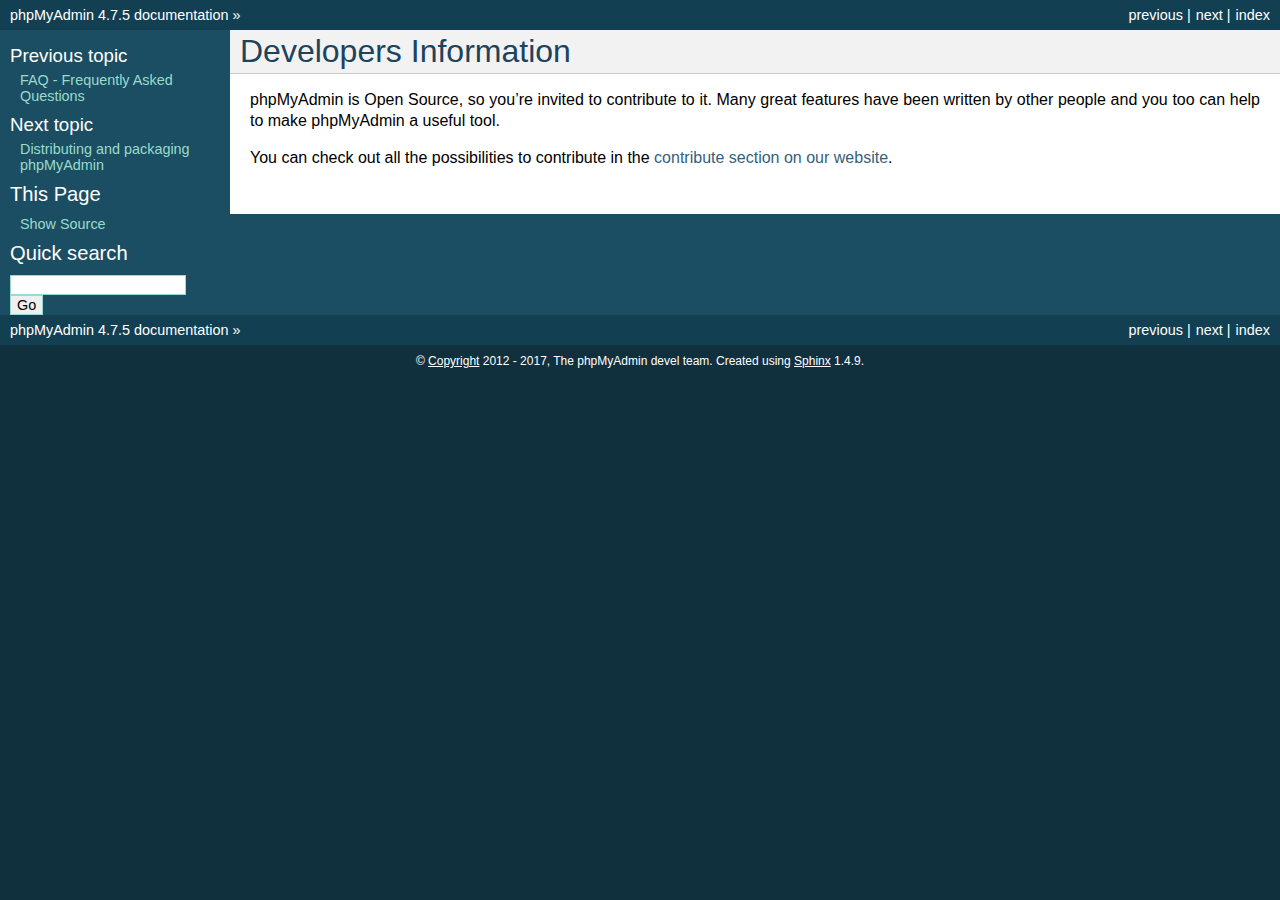
<file: phpmyadmin/doc/html/developers.html>
<!DOCTYPE html PUBLIC "-//W3C//DTD XHTML 1.0 Transitional//EN"
  "http://www.w3.org/TR/xhtml1/DTD/xhtml1-transitional.dtd">


<html xmlns="http://www.w3.org/1999/xhtml">
  <head>
    <meta http-equiv="Content-Type" content="text/html; charset=utf-8" />
    
    <title>Developers Information &#8212; phpMyAdmin 4.7.5 documentation</title>
    
    <link rel="stylesheet" href="_static/classic.css" type="text/css" />
    <link rel="stylesheet" href="_static/pygments.css" type="text/css" />
    
    <script type="text/javascript">
      var DOCUMENTATION_OPTIONS = {
        URL_ROOT:    './',
        VERSION:     '4.7.5',
        COLLAPSE_INDEX: false,
        FILE_SUFFIX: '.html',
        HAS_SOURCE:  true
      };
    </script>
    <script type="text/javascript" src="_static/jquery.js"></script>
    <script type="text/javascript" src="_static/underscore.js"></script>
    <script type="text/javascript" src="_static/doctools.js"></script>
    <link rel="index" title="Index" href="genindex.html" />
    <link rel="search" title="Search" href="search.html" />
    <link rel="copyright" title="Copyright" href="copyright.html" />
    <link rel="top" title="phpMyAdmin 4.7.5 documentation" href="index.html" />
    <link rel="next" title="Distributing and packaging phpMyAdmin" href="vendors.html" />
    <link rel="prev" title="FAQ - Frequently Asked Questions" href="faq.html" /> 
  </head>
  <body role="document">
    <div class="related" role="navigation" aria-label="related navigation">
      <h3>Navigation</h3>
      <ul>
        <li class="right" style="margin-right: 10px">
          <a href="genindex.html" title="General Index"
             accesskey="I">index</a></li>
        <li class="right" >
          <a href="vendors.html" title="Distributing and packaging phpMyAdmin"
             accesskey="N">next</a> |</li>
        <li class="right" >
          <a href="faq.html" title="FAQ - Frequently Asked Questions"
             accesskey="P">previous</a> |</li>
        <li class="nav-item nav-item-0"><a href="index.html">phpMyAdmin 4.7.5 documentation</a> &#187;</li> 
      </ul>
    </div>  

    <div class="document">
      <div class="documentwrapper">
        <div class="bodywrapper">
          <div class="body" role="main">
            
  <div class="section" id="developers-information">
<span id="developers"></span><h1>Developers Information<a class="headerlink" href="#developers-information" title="Permalink to this headline">¶</a></h1>
<p>phpMyAdmin is Open Source, so you&#8217;re invited to contribute to it. Many
great features have been written by other people and you too can help
to make phpMyAdmin a useful tool.</p>
<p>You can check out all the possibilities to contribute in the
<a class="reference external" href="https://www.phpmyadmin.net/contribute/">contribute section on our website</a>.</p>
</div>


          </div>
        </div>
      </div>
      <div class="sphinxsidebar" role="navigation" aria-label="main navigation">
        <div class="sphinxsidebarwrapper">
  <h4>Previous topic</h4>
  <p class="topless"><a href="faq.html"
                        title="previous chapter">FAQ - Frequently Asked Questions</a></p>
  <h4>Next topic</h4>
  <p class="topless"><a href="vendors.html"
                        title="next chapter">Distributing and packaging phpMyAdmin</a></p>
  <div role="note" aria-label="source link">
    <h3>This Page</h3>
    <ul class="this-page-menu">
      <li><a href="_sources/developers.txt"
            rel="nofollow">Show Source</a></li>
    </ul>
   </div>
<div id="searchbox" style="display: none" role="search">
  <h3>Quick search</h3>
    <form class="search" action="search.html" method="get">
      <div><input type="text" name="q" /></div>
      <div><input type="submit" value="Go" /></div>
      <input type="hidden" name="check_keywords" value="yes" />
      <input type="hidden" name="area" value="default" />
    </form>
</div>
<script type="text/javascript">$('#searchbox').show(0);</script>
        </div>
      </div>
      <div class="clearer"></div>
    </div>
    <div class="related" role="navigation" aria-label="related navigation">
      <h3>Navigation</h3>
      <ul>
        <li class="right" style="margin-right: 10px">
          <a href="genindex.html" title="General Index"
             >index</a></li>
        <li class="right" >
          <a href="vendors.html" title="Distributing and packaging phpMyAdmin"
             >next</a> |</li>
        <li class="right" >
          <a href="faq.html" title="FAQ - Frequently Asked Questions"
             >previous</a> |</li>
        <li class="nav-item nav-item-0"><a href="index.html">phpMyAdmin 4.7.5 documentation</a> &#187;</li> 
      </ul>
    </div>
    <div class="footer" role="contentinfo">
        &#169; <a href="copyright.html">Copyright</a> 2012 - 2017, The phpMyAdmin devel team.
      Created using <a href="http://sphinx-doc.org/">Sphinx</a> 1.4.9.
    </div>
  </body>
</html>
</file>
<file: phpmyadmin/doc/html/_static/classic.css>
/*
 * default.css_t
 * ~~~~~~~~~~~~~
 *
 * Sphinx stylesheet -- default theme.
 *
 * :copyright: Copyright 2007-2016 by the Sphinx team, see AUTHORS.
 * :license: BSD, see LICENSE for details.
 *
 */

@import url("basic.css");

/* -- page layout ----------------------------------------------------------- */

body {
    font-family: sans-serif;
    font-size: 100%;
    background-color: #11303d;
    color: #000;
    margin: 0;
    padding: 0;
}

div.document {
    background-color: #1c4e63;
}

div.documentwrapper {
    float: left;
    width: 100%;
}

div.bodywrapper {
    margin: 0 0 0 230px;
}

div.body {
    background-color: #ffffff;
    color: #000000;
    padding: 0 20px 30px 20px;
}

div.footer {
    color: #ffffff;
    width: 100%;
    padding: 9px 0 9px 0;
    text-align: center;
    font-size: 75%;
}

div.footer a {
    color: #ffffff;
    text-decoration: underline;
}

div.related {
    background-color: #133f52;
    line-height: 30px;
    color: #ffffff;
}

div.related a {
    color: #ffffff;
}

div.sphinxsidebar {
}

div.sphinxsidebar h3 {
    font-family: 'Trebuchet MS', sans-serif;
    color: #ffffff;
    font-size: 1.4em;
    font-weight: normal;
    margin: 0;
    padding: 0;
}

div.sphinxsidebar h3 a {
    color: #ffffff;
}

div.sphinxsidebar h4 {
    font-family: 'Trebuchet MS', sans-serif;
    color: #ffffff;
    font-size: 1.3em;
    font-weight: normal;
    margin: 5px 0 0 0;
    padding: 0;
}

div.sphinxsidebar p {
    color: #ffffff;
}

div.sphinxsidebar p.topless {
    margin: 5px 10px 10px 10px;
}

div.sphinxsidebar ul {
    margin: 10px;
    padding: 0;
    color: #ffffff;
}

div.sphinxsidebar a {
    color: #98dbcc;
}

div.sphinxsidebar input {
    border: 1px solid #98dbcc;
    font-family: sans-serif;
    font-size: 1em;
}



/* -- hyperlink styles ------------------------------------------------------ */

a {
    color: #355f7c;
    text-decoration: none;
}

a:visited {
    color: #355f7c;
    text-decoration: none;
}

a:hover {
    text-decoration: underline;
}



/* -- body styles ----------------------------------------------------------- */

div.body h1,
div.body h2,
div.body h3,
div.body h4,
div.body h5,
div.body h6 {
    font-family: 'Trebuchet MS', sans-serif;
    background-color: #f2f2f2;
    font-weight: normal;
    color: #20435c;
    border-bottom: 1px solid #ccc;
    margin: 20px -20px 10px -20px;
    padding: 3px 0 3px 10px;
}

div.body h1 { margin-top: 0; font-size: 200%; }
div.body h2 { font-size: 160%; }
div.body h3 { font-size: 140%; }
div.body h4 { font-size: 120%; }
div.body h5 { font-size: 110%; }
div.body h6 { font-size: 100%; }

a.headerlink {
    color: #c60f0f;
    font-size: 0.8em;
    padding: 0 4px 0 4px;
    text-decoration: none;
}

a.headerlink:hover {
    background-color: #c60f0f;
    color: white;
}

div.body p, div.body dd, div.body li, div.body blockquote {
    text-align: justify;
    line-height: 130%;
}

div.admonition p.admonition-title + p {
    display: inline;
}

div.admonition p {
    margin-bottom: 5px;
}

div.admonition pre {
    margin-bottom: 5px;
}

div.admonition ul, div.admonition ol {
    margin-bottom: 5px;
}

div.note {
    background-color: #eee;
    border: 1px solid #ccc;
}

div.seealso {
    background-color: #ffc;
    border: 1px solid #ff6;
}

div.topic {
    background-color: #eee;
}

div.warning {
    background-color: #ffe4e4;
    border: 1px solid #f66;
}

p.admonition-title {
    display: inline;
}

p.admonition-title:after {
    content: ":";
}

pre {
    padding: 5px;
    background-color: #eeffcc;
    color: #333333;
    line-height: 120%;
    border: 1px solid #ac9;
    border-left: none;
    border-right: none;
}

code {
    background-color: #ecf0f3;
    padding: 0 1px 0 1px;
    font-size: 0.95em;
}

th {
    background-color: #ede;
}

.warning code {
    background: #efc2c2;
}

.note code {
    background: #d6d6d6;
}

.viewcode-back {
    font-family: sans-serif;
}

div.viewcode-block:target {
    background-color: #f4debf;
    border-top: 1px solid #ac9;
    border-bottom: 1px solid #ac9;
}

div.code-block-caption {
    color: #efefef;
    background-color: #1c4e63;
}
</file>
<file: phpmyadmin/doc/html/_static/pygments.css>
.highlight .hll { background-color: #ffffcc }
.highlight  { background: #eeffcc; }
.highlight .c { color: #408090; font-style: italic } /* Comment */
.highlight .err { border: 1px solid #FF0000 } /* Error */
.highlight .k { color: #007020; font-weight: bold } /* Keyword */
.highlight .o { color: #666666 } /* Operator */
.highlight .ch { color: #408090; font-style: italic } /* Comment.Hashbang */
.highlight .cm { color: #408090; font-style: italic } /* Comment.Multiline */
.highlight .cp { color: #007020 } /* Comment.Preproc */
.highlight .cpf { color: #408090; font-style: italic } /* Comment.PreprocFile */
.highlight .c1 { color: #408090; font-style: italic } /* Comment.Single */
.highlight .cs { color: #408090; background-color: #fff0f0 } /* Comment.Special */
.highlight .gd { color: #A00000 } /* Generic.Deleted */
.highlight .ge { font-style: italic } /* Generic.Emph */
.highlight .gr { color: #FF0000 } /* Generic.Error */
.highlight .gh { color: #000080; font-weight: bold } /* Generic.Heading */
.highlight .gi { color: #00A000 } /* Generic.Inserted */
.highlight .go { color: #333333 } /* Generic.Output */
.highlight .gp { color: #c65d09; font-weight: bold } /* Generic.Prompt */
.highlight .gs { font-weight: bold } /* Generic.Strong */
.highlight .gu { color: #800080; font-weight: bold } /* Generic.Subheading */
.highlight .gt { color: #0044DD } /* Generic.Traceback */
.highlight .kc { color: #007020; font-weight: bold } /* Keyword.Constant */
.highlight .kd { color: #007020; font-weight: bold } /* Keyword.Declaration */
.highlight .kn { color: #007020; font-weight: bold } /* Keyword.Namespace */
.highlight .kp { color: #007020 } /* Keyword.Pseudo */
.highlight .kr { color: #007020; font-weight: bold } /* Keyword.Reserved */
.highlight .kt { color: #902000 } /* Keyword.Type */
.highlight .m { color: #208050 } /* Literal.Number */
.highlight .s { color: #4070a0 } /* Literal.String */
.highlight .na { color: #4070a0 } /* Name.Attribute */
.highlight .nb { color: #007020 } /* Name.Builtin */
.highlight .nc { color: #0e84b5; font-weight: bold } /* Name.Class */
.highlight .no { color: #60add5 } /* Name.Constant */
.highlight .nd { color: #555555; font-weight: bold } /* Name.Decorator */
.highlight .ni { color: #d55537; font-weight: bold } /* Name.Entity */
.highlight .ne { color: #007020 } /* Name.Exception */
.highlight .nf { color: #06287e } /* Name.Function */
.highlight .nl { color: #002070; font-weight: bold } /* Name.Label */
.highlight .nn { color: #0e84b5; font-weight: bold } /* Name.Namespace */
.highlight .nt { color: #062873; font-weight: bold } /* Name.Tag */
.highlight .nv { color: #bb60d5 } /* Name.Variable */
.highlight .ow { color: #007020; font-weight: bold } /* Operator.Word */
.highlight .w { color: #bbbbbb } /* Text.Whitespace */
.highlight .mb { color: #208050 } /* Literal.Number.Bin */
.highlight .mf { color: #208050 } /* Literal.Number.Float */
.highlight .mh { color: #208050 } /* Literal.Number.Hex */
.highlight .mi { color: #208050 } /* Literal.Number.Integer */
.highlight .mo { color: #208050 } /* Literal.Number.Oct */
.highlight .sa { color: #4070a0 } /* Literal.String.Affix */
.highlight .sb { color: #4070a0 } /* Literal.String.Backtick */
.highlight .sc { color: #4070a0 } /* Literal.String.Char */
.highlight .dl { color: #4070a0 } /* Literal.String.Delimiter */
.highlight .sd { color: #4070a0; font-style: italic } /* Literal.String.Doc */
.highlight .s2 { color: #4070a0 } /* Literal.String.Double */
.highlight .se { color: #4070a0; font-weight: bold } /* Literal.String.Escape */
.highlight .sh { color: #4070a0 } /* Literal.String.Heredoc */
.highlight .si { color: #70a0d0; font-style: italic } /* Literal.String.Interpol */
.highlight .sx { color: #c65d09 } /* Literal.String.Other */
.highlight .sr { color: #235388 } /* Literal.String.Regex */
.highlight .s1 { color: #4070a0 } /* Literal.String.Single */
.highlight .ss { color: #517918 } /* Literal.String.Symbol */
.highlight .bp { color: #007020 } /* Name.Builtin.Pseudo */
.highlight .fm { color: #06287e } /* Name.Function.Magic */
.highlight .vc { color: #bb60d5 } /* Name.Variable.Class */
.highlight .vg { color: #bb60d5 } /* Name.Variable.Global */
.highlight .vi { color: #bb60d5 } /* Name.Variable.Instance */
.highlight .vm { color: #bb60d5 } /* Name.Variable.Magic */
.highlight .il { color: #208050 } /* Literal.Number.Integer.Long */
</file>
